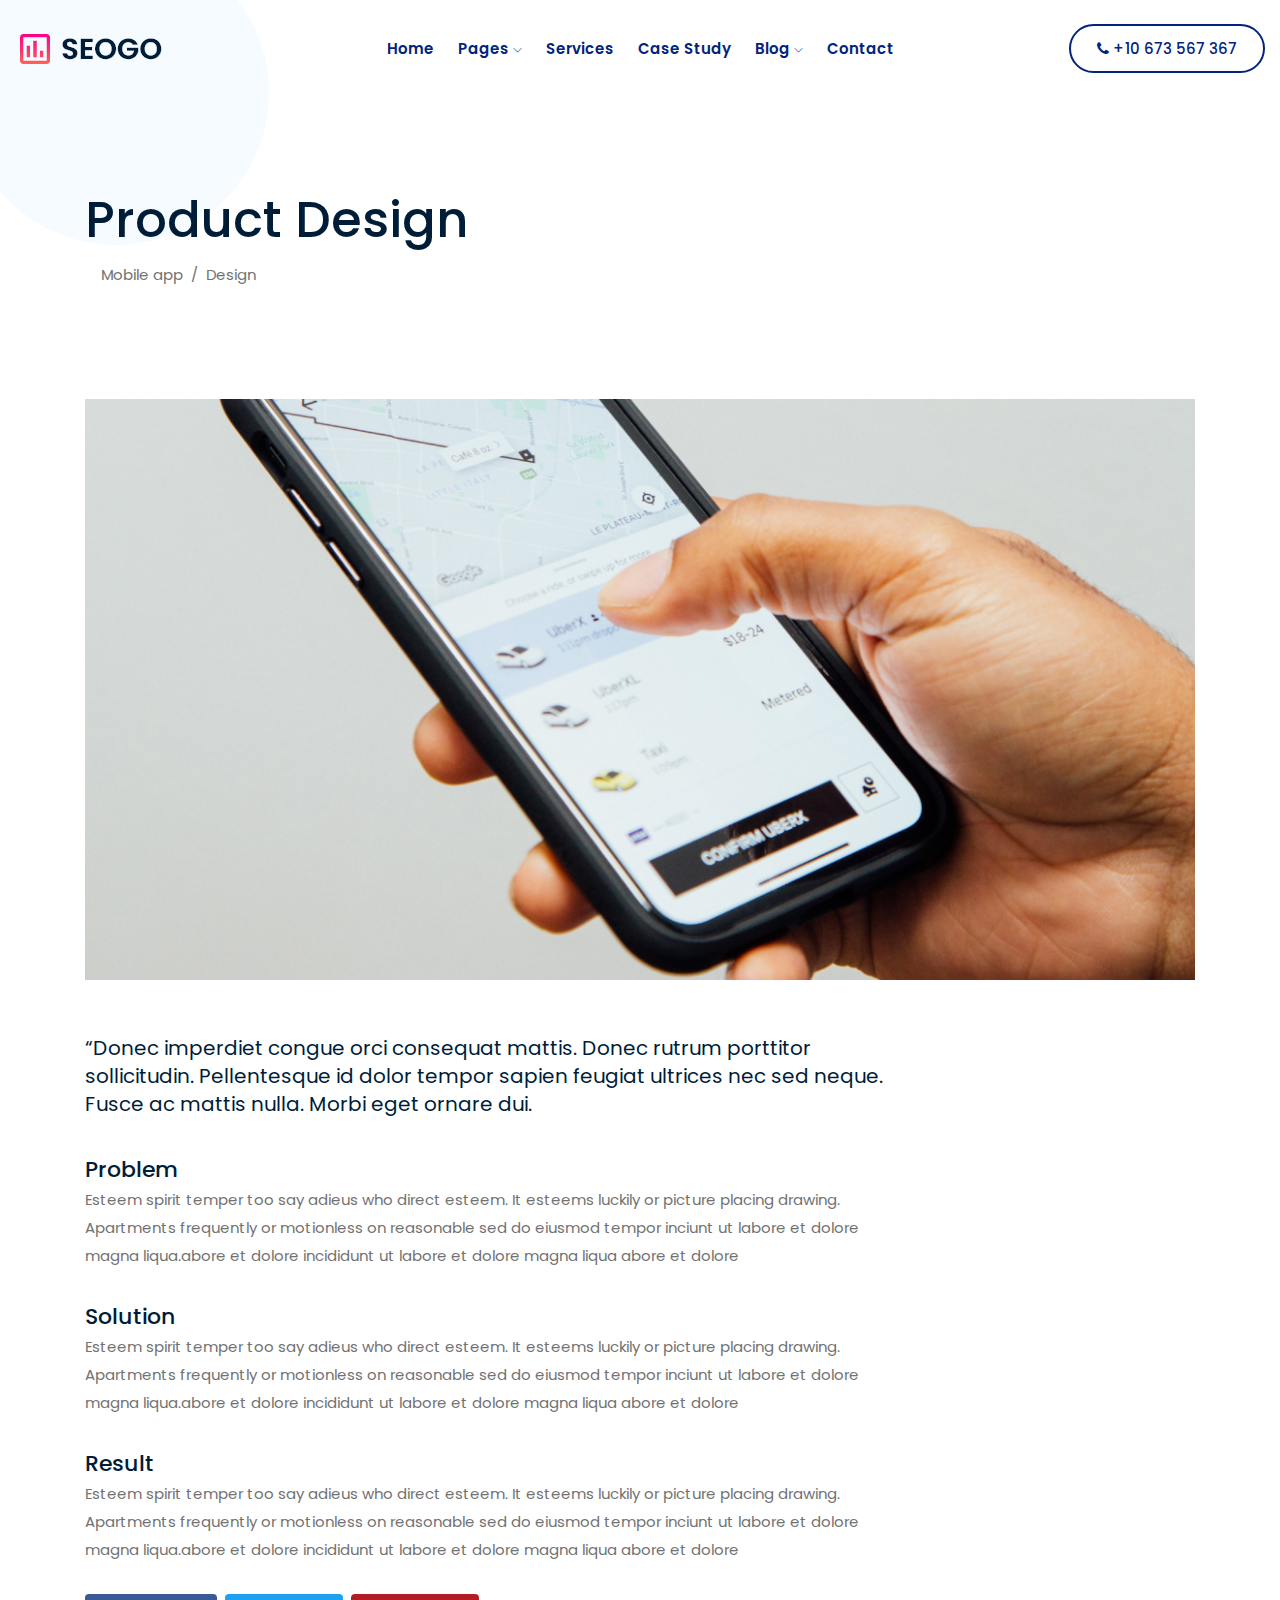
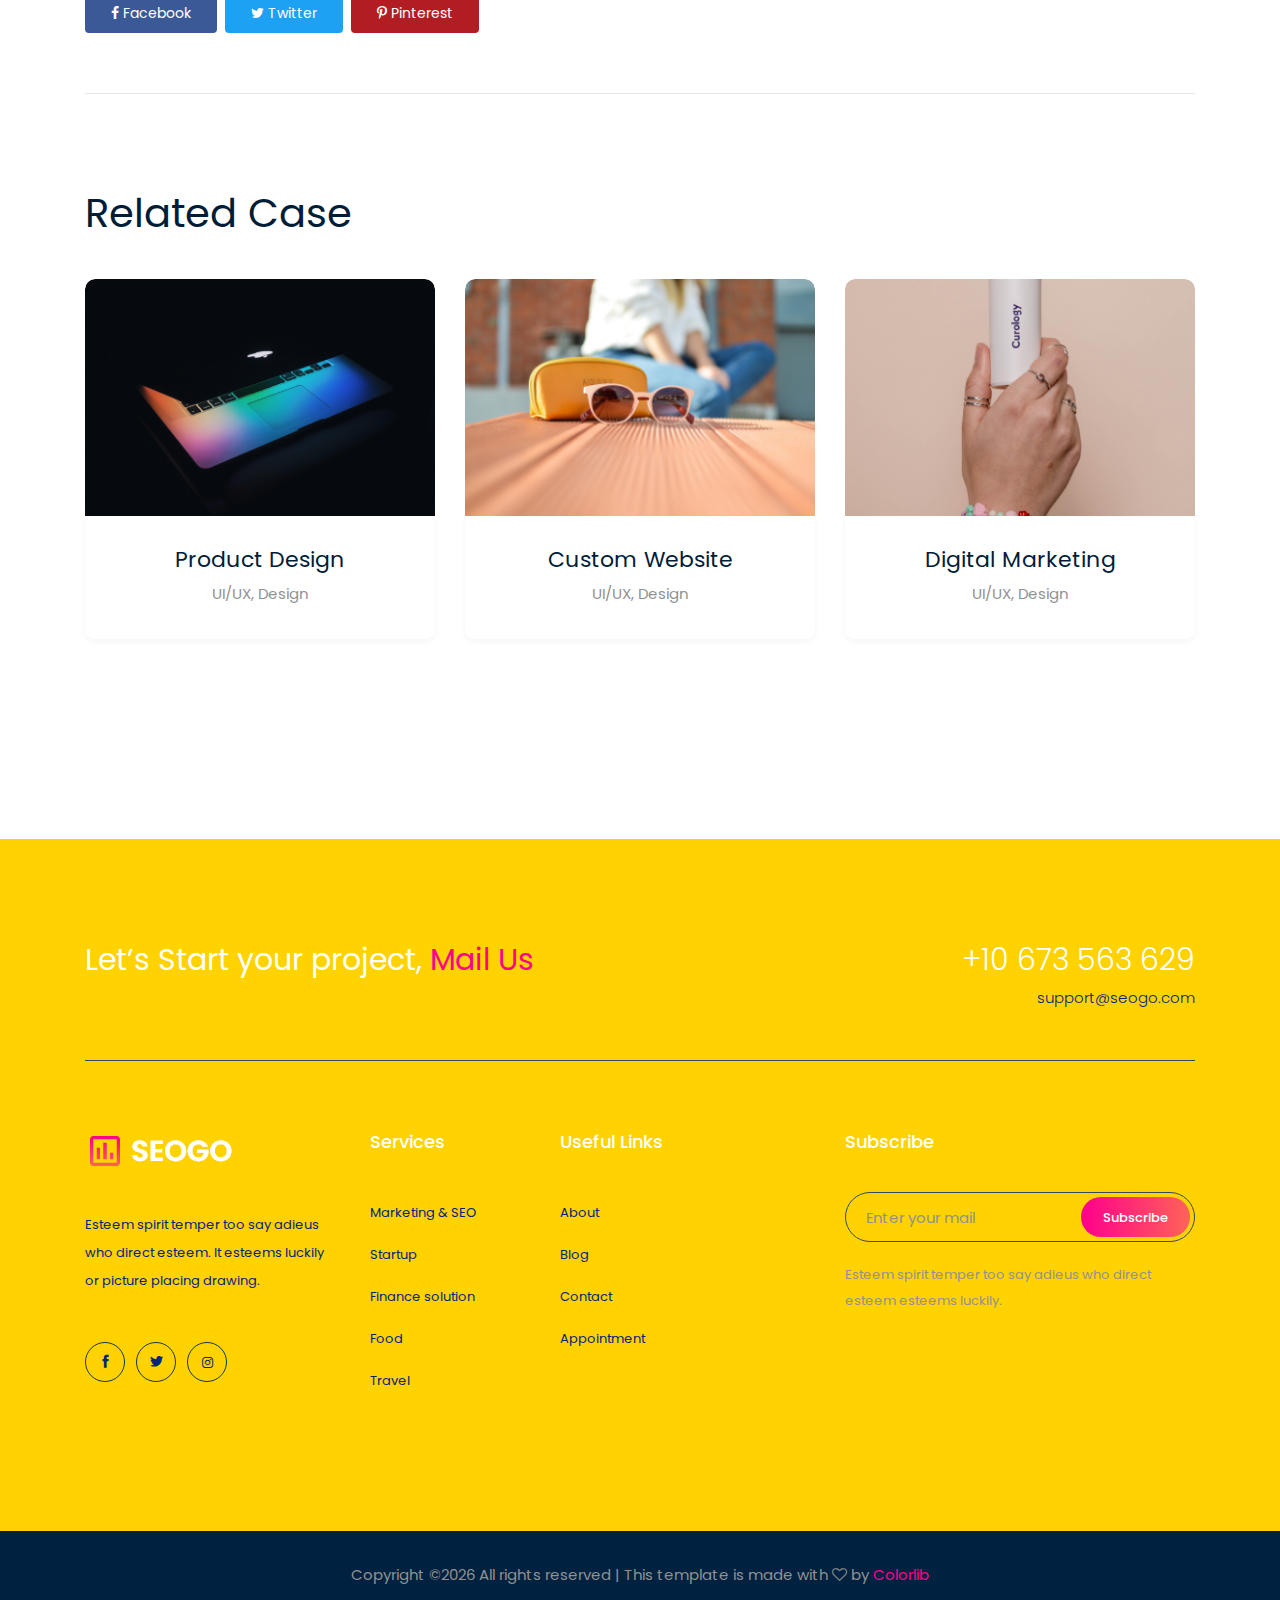
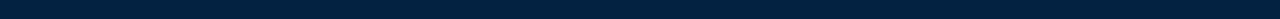
<file: Case_details.html>
<!doctype html>
<html class="no-js" lang="zxx">

<head>
    <meta charset="utf-8">
    <meta http-equiv="x-ua-compatible" content="ie=edge">
    <title>SEOGO</title>
    <meta name="description" content="">
    <meta name="viewport" content="width=device-width, initial-scale=1">

    <!-- <link rel="manifest" href="site.webmanifest"> -->
    <!-- Place favicon.ico in the root directory -->

    <!-- CSS here -->
    <link rel="stylesheet" href="css/bootstrap.min.css">
    <link rel="stylesheet" href="css/owl.carousel.min.css">
    <link rel="stylesheet" href="css/magnific-popup.css">
    <link rel="stylesheet" href="css/font-awesome.min.css">
    <link rel="stylesheet" href="css/themify-icons.css">
    <link rel="stylesheet" href="css/nice-select.css">
    <link rel="stylesheet" href="css/flaticon.css">
    <link rel="stylesheet" href="css/gijgo.css">
    <link rel="stylesheet" href="css/animate.min.css">
    <link rel="stylesheet" href="css/slick.css">
    <link rel="stylesheet" href="css/slicknav.css">
    <link rel="stylesheet" href="css/style.css">
    <!-- <link rel="stylesheet" href="css/responsive.css"> -->
</head>

<body>
    <!--[if lte IE 9]>
            <p class="browserupgrade">You are using an <strong>outdated</strong> browser. Please <a href="https://browsehappy.com/">upgrade your browser</a> to improve your experience and security.</p>
        <![endif]-->

    <!-- header-start -->
    <header>
        <div class="header-area ">
            <div id="sticky-header" class="main-header-area">
                <div class="container-fluid">
                    <div class="row align-items-center">
                        <div class="col-xl-3 col-lg-2">
                            <div class="logo">
                                <a href="index.html">
                                    <img src="img/logo.png" alt="">
                                </a>
                            </div>
                        </div>
                        <div class="col-xl-6 col-lg-7">
                            <div class="main-menu  d-none d-lg-block">
                                <nav>
                                    <ul id="navigation">
                                        <li><a href="index.html">home</a></li>
                                        <li><a href="#">pages <i class="ti-angle-down"></i></a>
                                            <ul class="submenu">
                                                <li><a href="Case_details.html">Case  details</a></li>
                                                <li><a href="about.html">about</a></li>
                                                <li><a href="elements.html">elements</a></li>
                                            </ul>
                                        </li>
                                        <li><a href="services.html">Services</a></li>
                                        <li><a href="Case_Study.html">Case Study</a></li>
                                        <li><a href="#">blog <i class="ti-angle-down"></i></a>
                                            <ul class="submenu">
                                                <li><a href="blog.html">blog</a></li>
                                                <li><a href="single-blog.html">single-blog</a></li>
                                            </ul>
                                        </li>
                                        <li><a href="contact.html">Contact</a></li>
                                    </ul>
                                </nav>
                            </div>
                        </div>
                        <div class="col-xl-3 col-lg-3 d-none d-lg-block">
                            <div class="Appointment">
                                <div class="book_btn d-none d-lg-block">
                                    <a  href="#"> <i class="fa fa-phone"></i> +10 673 567 367</a>
                                </div>
                            </div>
                        </div>
                        <div class="col-12">
                            <div class="mobile_menu d-block d-lg-none"></div>
                        </div>
                    </div>

                </div>
            </div>
        </div>
    </header>
    <!-- header-end -->
    <!-- bradcam_area  -->
    <div class="bradcam_area">
            <div class="bradcam_shap">
                <img src="img/ilstrator/bradcam_ils.png" alt="">
            </div>
            <div class="container">
                <div class="row">
                    <div class="col-xl-12">
                        <div class="bradcam_text ">
                            <h3>Product Design</h3>
                            <nav class="brad_cam_lists">
                                <ul class="breadcrumb">
                                    <li class="breadcrumb-item"><a href="index.html">Mobile app</a></li>
                                    <li class="breadcrumb-item active" aria-current="page">Design</li>
                                  </ul>
                            </nav>
                        </div>
                    </div>
                </div>
            </div>
        </div>
        <!-- /bradcam_area  -->
    <!-- case_details_area  -->
    <div class="case_details_area">
        <div class="container">
            <div class="border_bottom">
                <div class="row ">
                    <div class="col-xl-12">
                        <div class="case_thumb">
                            <img src="img/case_study/case_banner.png" alt="">
                        </div>
                    </div>
                    <div class="col-xl-9">
                        <div class="details_main_wrap">
                            <p class="details_info">
                                “Donec imperdiet congue orci consequat mattis. Donec rutrum porttitor
                                sollicitudin. Pellentesque id dolor tempor sapien feugiat ultrices nec sed neque.
                                Fusce ac mattis nulla. Morbi eget ornare dui.
                            </p>
                            <div class="single_details">
                                <span>Problem</span>
                                <p>Esteem spirit temper too say adieus who direct esteem. It esteems luckily or picture
                                    placing drawing. Apartments frequently or motionless on reasonable sed do eiusmod
                                    tempor inciunt ut labore et dolore magna liqua.abore et dolore incididunt ut labore
                                    et dolore magna liqua abore et dolore</p>
                            </div>
                            <div class="single_details">
                                <span>Solution</span>
                                <p>Esteem spirit temper too say adieus who direct esteem. It esteems luckily or picture
                                    placing drawing. Apartments frequently or motionless on reasonable sed do eiusmod
                                    tempor inciunt ut labore et dolore magna liqua.abore et dolore incididunt ut labore
                                    et dolore magna liqua abore et dolore</p>
                            </div>
                            <div class="single_details">
                                <span>Result</span>
                                <p>Esteem spirit temper too say adieus who direct esteem. It esteems luckily or picture
                                    placing drawing. Apartments frequently or motionless on reasonable sed do eiusmod
                                    tempor inciunt ut labore et dolore magna liqua.abore et dolore incididunt ut labore
                                    et dolore magna liqua abore et dolore</p>
                            </div>
                            <div class="single_details mb-60">
                                <ul>
                                    <li>
                                        <a href="#"> <i class="fa fa-facebook"></i> Facebook </a>
                                    </li>
                                    <li>
                                        <a href="#"> <i class="fa fa-twitter"></i> Twitter </a>
                                    </li>
                                    <li>
                                        <a href="#"> <i class="fa fa-pinterest-p"></i> Pinterest </a>
                                    </li>
                                </ul>
                            </div>
                        </div>
                    </div>
                </div>
            </div>
        </div>
    </div>
    <!-- /case_details_area  -->

    <!-- case_study_area  -->
    <div class="case_study_area white_case_study study_page">
            <div class="patrn_1 d-none d-lg-block">
                <img src="img/pattern/patrn_1.png" alt="">
            </div>
            <div class="patrn_2 d-none d-lg-block">
                <img src="img/pattern/patrn.png" alt="">
            </div>
            <div class="container">
                <div class="row">
                    <div class="col-xl-12">
                        <div class="details_title">
                            <h3>Related Case</h3>
                        </div>
                    </div>
                </div>
                <div class="row">
                    <div class="col-lg-4 col-md-6">
                        <div class="single_study text-center white_single_study">
                            <div class="thumb">
                                <a href="#">
                                    <img src="img/case_study/4.png" alt="">
                                </a>
                            </div>
                            <div class="subheading white_subheading">
                                <h4><a href="#">Product Design</a></h4>
                                <p>UI/UX, Design</p>
                            </div>
                        </div>
                    </div>
                    <div class="col-lg-4 col-md-6">
                        <div class="single_study text-center white_single_study">
                            <div class="thumb">
                                <a href="#">
                                    <img src="img/case_study/5.png" alt="">
                                </a>
                            </div>
                            <div class="subheading white_subheading">
                                <h4><a href="#">Custom Website</a></h4>
                                <p>UI/UX, Design</p>
                            </div>
                        </div>
                    </div>
                    <div class="col-lg-4 col-md-6">
                        <div class="single_study text-center white_single_study">
                            <div class="thumb">
                                <a href="#">
                                    <img src="img/case_study/6.png" alt="">
                                </a>
                            </div>
                            <div class="subheading white_subheading">
                                <h4><a href="#">Digital Marketing</a></h4>
                                <p>UI/UX, Design</p>
                            </div>
                        </div>
                    </div>
                </div>
            </div>
        </div>
        <!--/ case_study_area  -->
    <footer class="footer">
            <div class=" container">
                <div class="pro_border">
                        <div class="row">
                                <div class="col-xl-6 col-md-6">
                                    <div class="lets_projects">
                                        <h3>Let’s Start your project, <a href="#">Mail Us</a> </h3>
                                    </div>
                                </div>
                                <div class="col-xl-6 col-md-6">
                                    <div class="phone_number">
                                        <h3>+10 673 563 629</h3>
                                        <a href="#">support@seogo.com</a>
                                    </div>
                                </div>
                            </div>
                </div>
            </div>
            <div class="footer_top">
                <div class="container">
                    <div class="row">
                        <div class="col-xl-3 col-md-6 col-lg-3">
                            <div class="footer_widget">
                                <div class="footer_logo">
                                    <a href="#">
                                        <img src="img/footer_logo.png" alt="">
                                    </a>
                                </div>
                                <p>
                                        Esteem spirit temper too say adieus who direct esteem. It esteems luckily or picture placing drawing.
                                </p>
                                <div class="socail_links">
                                    <ul>
                                        <li>
                                            <a href="#">
                                                <i class="ti-facebook"></i>
                                            </a>
                                        </li>
                                        <li>
                                            <a href="#">
                                                <i class="ti-twitter-alt"></i>
                                            </a>
                                        </li>
                                        <li>
                                            <a href="#">
                                                <i class="fa fa-instagram"></i>
                                            </a>
                                        </li>
                                    </ul>
                                </div>
    
                            </div>
                        </div>
                        <div class="col-xl-2 col-md-6 col-lg-3">
                            <div class="footer_widget">
                                <h3 class="footer_title">
                                        Services
                                </h3>
                                <ul>
                                    <li><a href="#">Marketing &amp; SEO</a></li>
                                    <li><a href="#"> Startup</a></li>
                                    <li><a href="#">Finance solution</a></li>
                                    <li><a href="#">Food</a></li>
                                    <li><a href="#">Travel</a></li>
                                </ul>
    
                            </div>
                        </div>
                        <div class="col-xl-2 col-md-6 col-lg-2">
                            <div class="footer_widget">
                                <h3 class="footer_title">
                                        Useful Links
                                </h3>
                                <ul>
                                    <li><a href="#">About</a></li>
                                    <li><a href="#">Blog</a></li>
                                    <li><a href="#"> Contact</a></li>
                                    <li><a href="#">Appointment</a></li>
                                </ul>
                            </div>
                        </div>
                        <div class="col-xl-4 offset-xl-1 col-md-6 col-lg-4">
                                <div class="footer_widget">
                                        <h3 class="footer_title">
                                                Subscribe
                                        </h3>
                                        <form action="#" class="newsletter_form">
                                            <input type="text" placeholder="Enter your mail">
                                            <button type="submit">Subscribe</button>
                                        </form>
                                        <p class="newsletter_text">Esteem spirit temper too say adieus who direct esteem esteems luckily.</p>
                                    </div>
                        </div>
                    </div>
                </div>
            </div>
            <div class="copy-right_text">
                <div class="container">
                    <div class="footer_border"></div>
                    <div class="row">
                        <div class="col-xl-12">
                            <p class="copy_right text-center">
                                <!-- Link back to Colorlib can't be removed. Template is licensed under CC BY 3.0. -->
Copyright &copy;<script>document.write(new Date().getFullYear());</script> All rights reserved | This template is made with <i class="fa fa-heart-o" aria-hidden="true"></i> by <a href="https://colorlib.com" target="_blank">Colorlib</a>
<!-- Link back to Colorlib can't be removed. Template is licensed under CC BY 3.0. -->
                            </p>
                        </div>
                    </div>
                </div>
            </div>
        </footer>

    <!-- JS here -->
    <script src="js/vendor/modernizr-3.5.0.min.js"></script>
    <script src="js/vendor/jquery-1.12.4.min.js"></script>
    <script src="js/popper.min.js"></script>
    <script src="js/bootstrap.min.js"></script>
    <script src="js/owl.carousel.min.js"></script>
    <script src="js/isotope.pkgd.min.js"></script>
    <script src="js/ajax-form.js"></script>
    <script src="js/waypoints.min.js"></script>
    <script src="js/jquery.counterup.min.js"></script>
    <script src="js/imagesloaded.pkgd.min.js"></script>
    <script src="js/scrollIt.js"></script>
    <script src="js/jquery.scrollUp.min.js"></script>
    <script src="js/wow.min.js"></script>
    <script src="js/nice-select.min.js"></script>
    <script src="js/jquery.slicknav.min.js"></script>
    <script src="js/jquery.magnific-popup.min.js"></script>
    <script src="js/plugins.js"></script>
    <script src="js/gijgo.min.js"></script>

    <!--contact js-->
    <script src="js/contact.js"></script>
    <script src="js/jquery.ajaxchimp.min.js"></script>
    <script src="js/jquery.form.js"></script>
    <script src="js/jquery.validate.min.js"></script>
    <script src="js/mail-script.js"></script>

    <script src="js/main.js"></script>
</body>

</html>
</file>
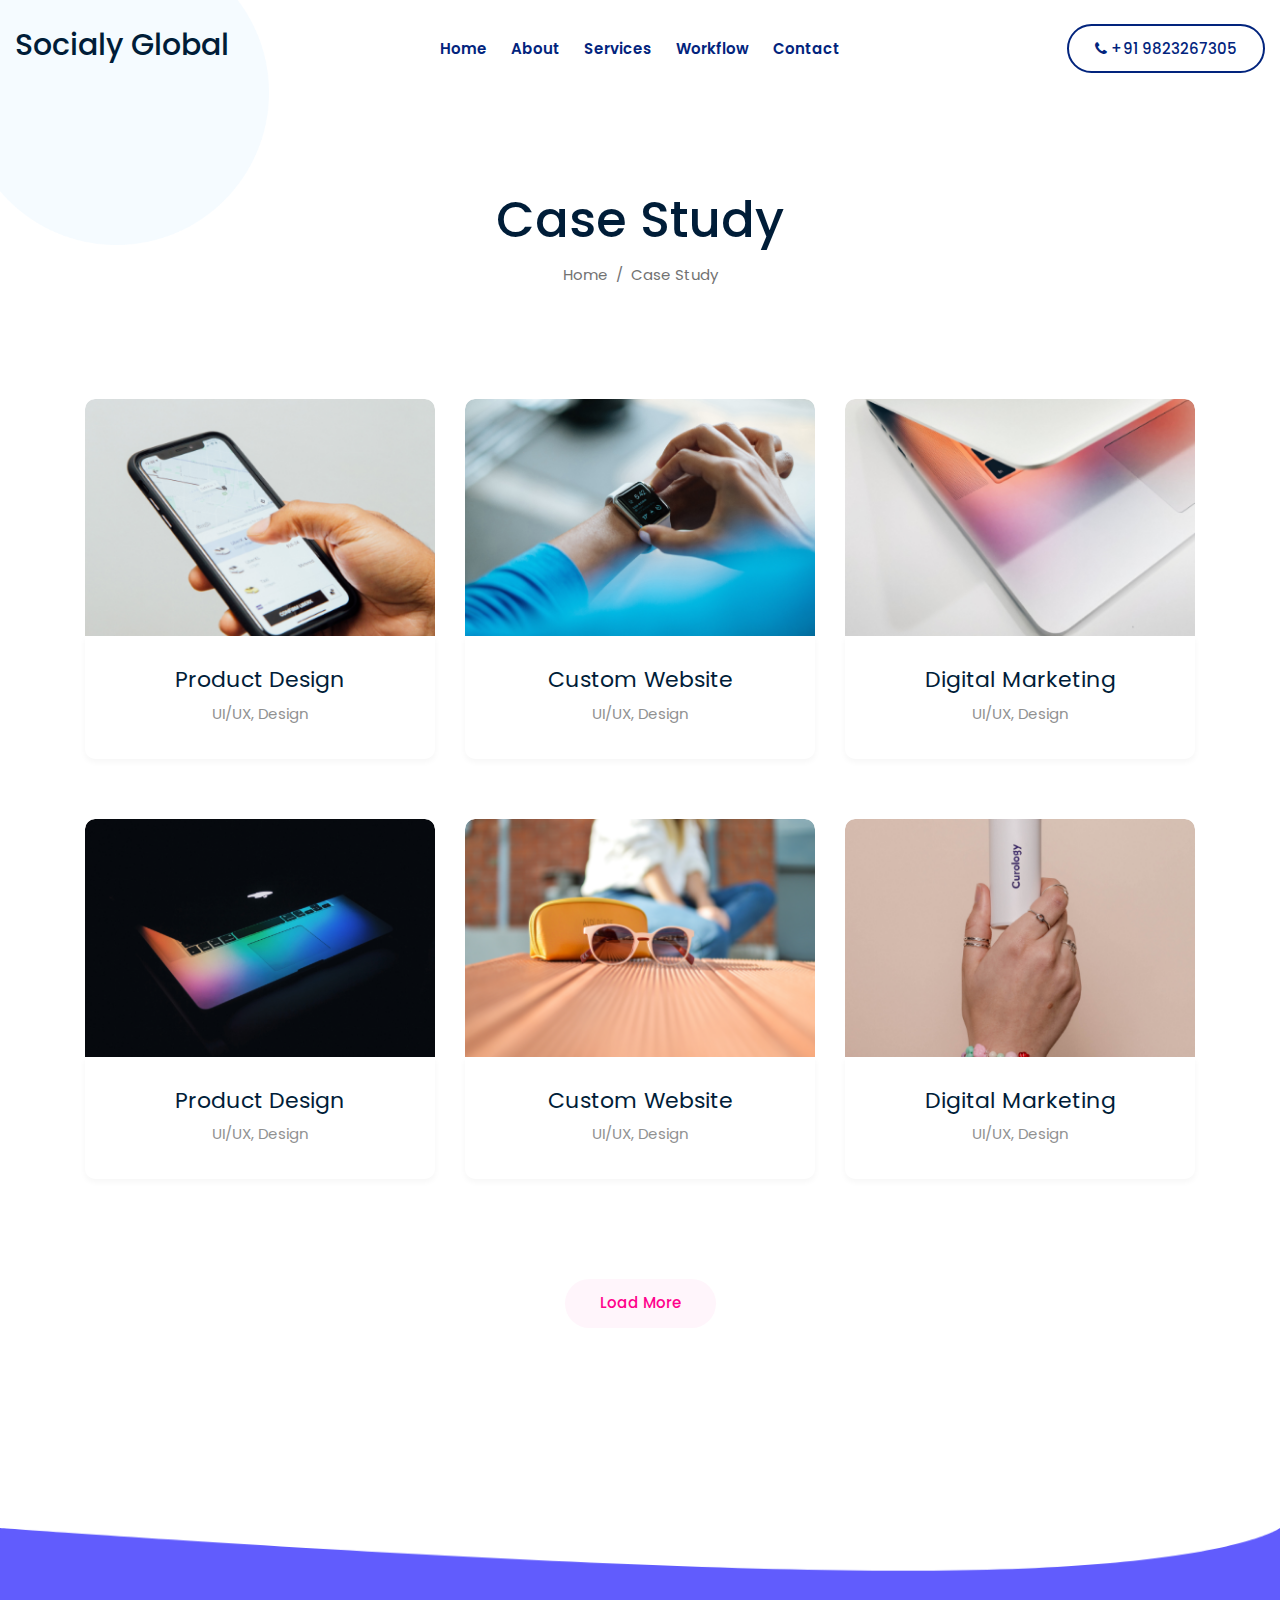
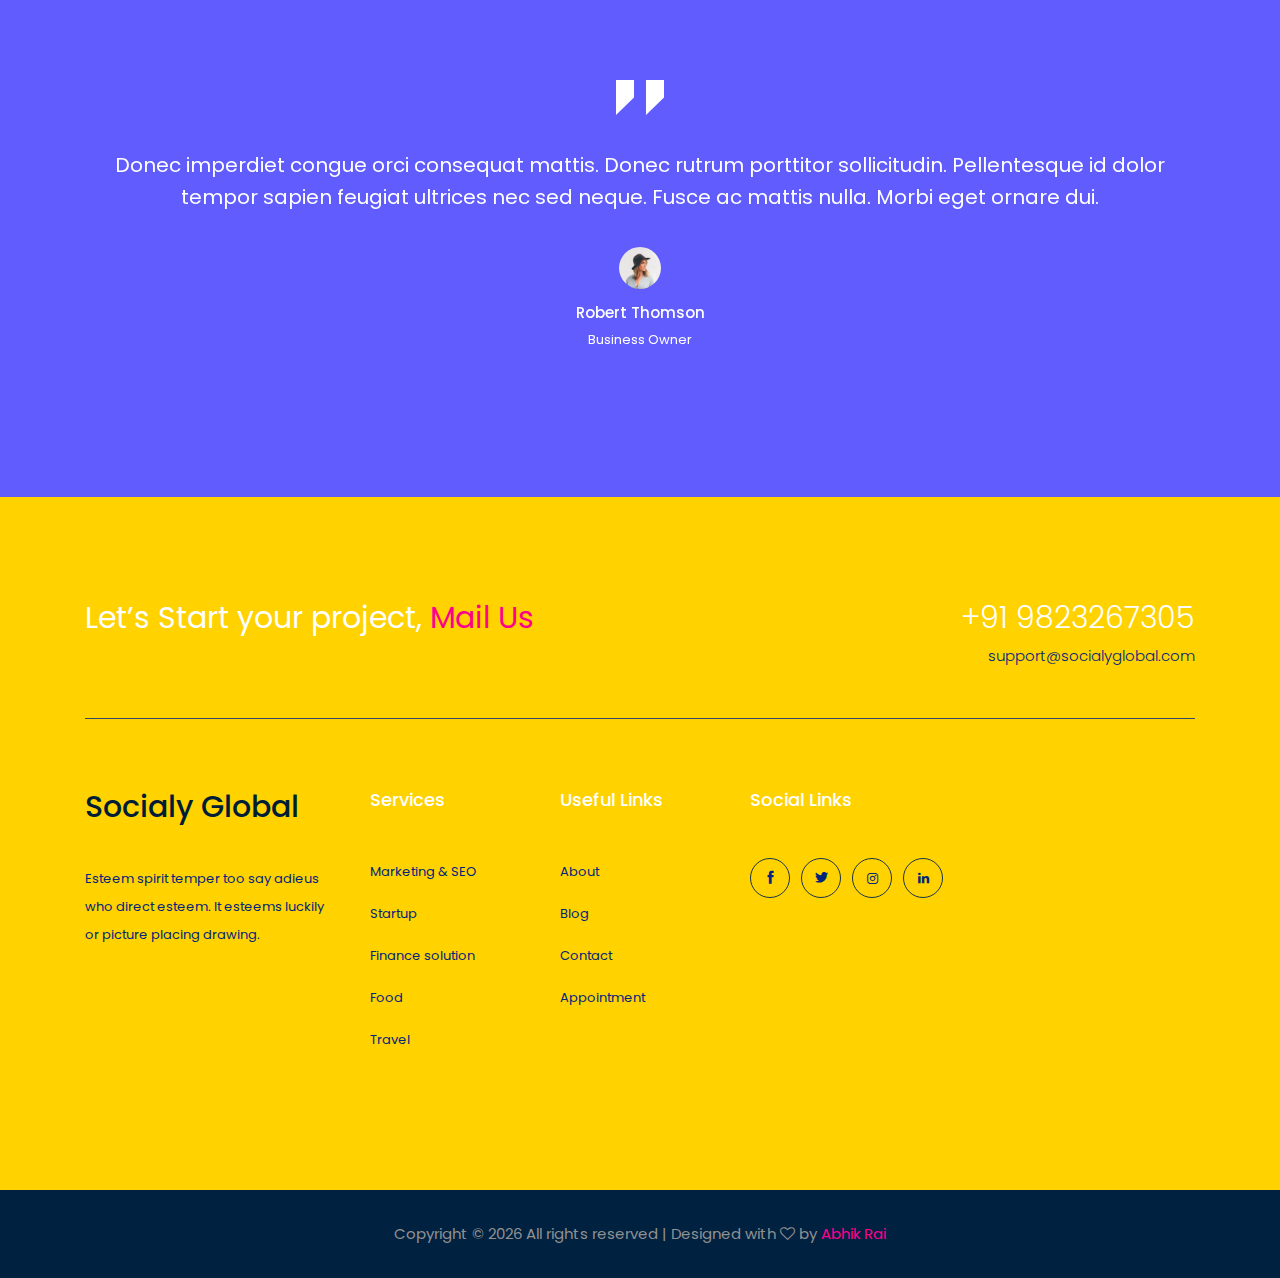
<file: Case_Study.html>
<!doctype html>
<html class="no-js" lang="zxx">

<head>
    <meta charset="utf-8">
    <meta http-equiv="x-ua-compatible" content="ie=edge">
    <title>Socialy Global</title>
    <meta name="description" content="">
    <meta name="viewport" content="width=device-width, initial-scale=1">

    <!-- <link rel="manifest" href="site.webmanifest"> -->
    <!-- Place favicon.ico in the root directory -->

    <!-- CSS here -->
    <link rel="stylesheet" href="css/bootstrap.min.css">
    <link rel="stylesheet" href="css/owl.carousel.min.css">
    <link rel="stylesheet" href="css/magnific-popup.css">
    <link rel="stylesheet" href="css/font-awesome.min.css">
    <link rel="stylesheet" href="css/themify-icons.css">
    <link rel="stylesheet" href="css/nice-select.css">
    <link rel="stylesheet" href="css/flaticon.css">
    <link rel="stylesheet" href="css/gijgo.css">
    <link rel="stylesheet" href="css/animate.min.css">
    <link rel="stylesheet" href="css/slick.css">
    <link rel="stylesheet" href="css/slicknav.css">
    <link rel="stylesheet" href="css/style.css">
    <!-- <link rel="stylesheet" href="css/responsive.css"> -->
</head>

<body>
    <!--[if lte IE 9]>
            <p class="browserupgrade">You are using an <strong>outdated</strong> browser. Please <a href="https://browsehappy.com/">upgrade your browser</a> to improve your experience and security.</p>
        <![endif]-->

    <!-- header-start -->
    <header>
        <div class="header-area ">
            <div id="sticky-header" class="main-header-area">
                <div class="container-fluid">
                    <div class="row align-items-center">
                        <div class="col-xl-3 col-lg-2">
                            <div class="logo">
                                <h2>Socialy Global</h2>
                                <!-- <a href="index.html">
                                        <img src="img/logo.png" alt="">
                                    </a> -->
                            </div>
                        </div>
                        <div class="col-xl-6 col-lg-7">
                            <div class="main-menu  d-none d-lg-block">
                                <nav>
                                    <ul id="navigation">
                                        <li><a href="index.html">home</a></li>
                                        <li><a href="about.html">about</a></li>
                                        <li><a href="services.html">Services</a></li>
                                        <li><a href="Case_Study.html">Workflow</a></li>
                                        <li><a href="contact.html">Contact</a></li>
                                    </ul>
                                </nav>
                            </div>
                        </div>
                        <div class="col-xl-3 col-lg-3 d-none d-lg-block">
                            <div class="Appointment">
                                <div class="book_btn d-none d-lg-block">
                                    <a href="#"> <i class="fa fa-phone"></i> +91 9823267305</a>
                                </div>
                            </div>
                        </div>
                        <div class="col-12">
                            <div class="mobile_menu d-block d-lg-none"></div>
                        </div>
                    </div>

                </div>
            </div>
        </div>
    </header>
    <!-- header-end -->

    <!-- bradcam_area  -->
    <div class="bradcam_area">
        <div class="bradcam_shap">
            <img src="img/ilstrator/bradcam_ils.png" alt="">
        </div>
        <div class="container">
            <div class="row">
                <div class="col-xl-12">
                    <div class="bradcam_text text-center">
                        <h3>Case Study</h3>
                        <nav class="brad_cam_lists">
                            <ul class="breadcrumb">
                                <li class="breadcrumb-item"><a href="index.html">Home</a></li>
                                <li class="breadcrumb-item active" aria-current="page">Case Study</li>
                            </ul>
                        </nav>
                    </div>
                </div>
            </div>
        </div>
    </div>
    <!-- /bradcam_area  -->

    <!-- case_study_area  -->
    <div class="case_study_area white_case_study">
        <div class="patrn_1 d-none d-lg-block">
            <img src="img/pattern/patrn_1.png" alt="">
        </div>
        <div class="patrn_2 d-none d-lg-block">
            <img src="img/pattern/patrn.png" alt="">
        </div>
        <div class="container">
            <div class="row">
                <div class="col-lg-4 col-md-6">
                    <div class="single_study text-center white_single_study">
                        <div class="thumb">
                            <a href="Case_details.html">
                                <img src="img/case_study/1.png" alt="">
                            </a>
                        </div>
                        <div class="subheading white_subheading">
                            <h4><a href="#">Product Design</a></h4>
                            <p>UI/UX, Design</p>
                        </div>
                    </div>
                </div>
                <div class="col-lg-4 col-md-6">
                    <div class="single_study text-center white_single_study">
                        <div class="thumb">
                            <a href="Case_details.html">
                                <img src="img/case_study/2.png" alt="">
                            </a>
                        </div>
                        <div class="subheading white_subheading">
                            <h4><a href="Case_details.html">Custom Website</a></h4>
                            <p>UI/UX, Design</p>
                        </div>
                    </div>
                </div>
                <div class="col-lg-4 col-md-6">
                    <div class="single_study text-center white_single_study">
                        <div class="thumb">
                            <a href="Case_details.html">
                                <img src="img/case_study/3.png" alt="">
                            </a>
                        </div>
                        <div class="subheading white_subheading">
                            <h4><a href="Case_details.html">Digital Marketing</a></h4>
                            <p>UI/UX, Design</p>
                        </div>
                    </div>
                </div>
                <div class="col-lg-4 col-md-6">
                    <div class="single_study text-center white_single_study">
                        <div class="thumb">
                            <a href="Case_details.html">
                                <img src="img/case_study/4.png" alt="">
                            </a>
                        </div>
                        <div class="subheading white_subheading">
                            <h4><a href="Case_details.html">Product Design</a></h4>
                            <p>UI/UX, Design</p>
                        </div>
                    </div>
                </div>
                <div class="col-lg-4 col-md-6">
                    <div class="single_study text-center white_single_study">
                        <div class="thumb">
                            <a href="Case_details.html">
                                <img src="img/case_study/5.png" alt="">
                            </a>
                        </div>
                        <div class="subheading white_subheading">
                            <h4><a href="Case_details.html">Custom Website</a></h4>
                            <p>UI/UX, Design</p>
                        </div>
                    </div>
                </div>
                <div class="col-lg-4 col-md-6">
                    <div class="single_study text-center white_single_study">
                        <div class="thumb">
                            <a href="Case_details.html">
                                <img src="img/case_study/6.png" alt="">
                            </a>
                        </div>
                        <div class="subheading white_subheading">
                            <h4><a href="Case_details.html">Digital Marketing</a></h4>
                            <p>UI/UX, Design</p>
                        </div>
                    </div>
                </div>
            </div>
            <div class="row">
                <div class="col-xl-12">
                    <div class="load_more text-center">
                        <a class="load_more_btn" href="#">Load More</a>
                    </div>
                </div>
            </div>
        </div>
    </div>
    <!--/ case_study_area  -->

    <!-- testimonial_area  -->
    <div class="testimonial_area ">
        <div class="container">
            <div class="row">
                <div class="col-xl-12">
                    <div class="testmonial_active owl-carousel">
                        <div class="single_carousel">
                            <div class="single_testmonial text-center">
                                <div class="quote">
                                    <img src="img/testmonial/quote.svg" alt="">
                                </div>
                                <p>Donec imperdiet congue orci consequat mattis. Donec rutrum porttitor <br>
                                    sollicitudin. Pellentesque id dolor tempor sapien feugiat ultrices nec sed neque.
                                    <br>
                                    Fusce ac mattis nulla. Morbi eget ornare dui. </p>
                                <div class="testmonial_author">
                                    <div class="thumb">
                                        <img src="img/testmonial/thumb.png" alt="">
                                    </div>
                                    <h3>Robert Thomson</h3>
                                    <span>Business Owner</span>
                                </div>
                            </div>
                        </div>
                        <div class="single_carousel">
                            <div class="single_testmonial text-center">
                                <div class="quote">
                                    <img src="img/testmonial/quote.svg" alt="">
                                </div>
                                <p>Donec imperdiet congue orci consequat mattis. Donec rutrum porttitor <br>
                                    sollicitudin. Pellentesque id dolor tempor sapien feugiat ultrices nec sed neque.
                                    <br>
                                    Fusce ac mattis nulla. Morbi eget ornare dui. </p>
                                <div class="testmonial_author">
                                    <div class="thumb">
                                        <img src="img/testmonial/thumb.png" alt="">
                                    </div>
                                    <h3>Robert Thomson</h3>
                                    <span>Business Owner</span>
                                </div>
                            </div>
                        </div>
                        <div class="single_carousel">
                            <div class="single_testmonial text-center">
                                <div class="quote">
                                    <img src="img/testmonial/quote.svg" alt="">
                                </div>
                                <p>Donec imperdiet congue orci consequat mattis. Donec rutrum porttitor <br>
                                    sollicitudin. Pellentesque id dolor tempor sapien feugiat ultrices nec sed neque.
                                    <br>
                                    Fusce ac mattis nulla. Morbi eget ornare dui. </p>
                                <div class="testmonial_author">
                                    <div class="thumb">
                                        <img src="img/testmonial/thumb.png" alt="">
                                    </div>
                                    <h3>Robert Thomson</h3>
                                    <span>Business Owner</span>
                                </div>
                            </div>
                        </div>
                    </div>
                </div>
            </div>
        </div>
    </div>
    <!-- /testimonial_area  -->

    <footer class="footer">
        <div class=" container">
            <div class="pro_border">
                <div class="row">
                    <div class="col-xl-6 col-md-6">
                        <div class="lets_projects">
                            <h3>Let’s Start your project, <a href="#">Mail Us</a> </h3>
                        </div>
                    </div>
                    <div class="col-xl-6 col-md-6">
                        <div class="phone_number">
                            <h3>+91 9823267305</h3>
                            <a href="#">support@socialyglobal.com</a>
                        </div>
                    </div>
                </div>
            </div>
        </div>
        <div class="footer_top">
            <div class="container">
                <div class="row">
                    <div class="col-xl-3 col-md-6 col-lg-3">
                        <div class="footer_widget">
                            <div class="footer_logo">
                                <h2>Socialy Global</h2>
                                <!-- <a href="#">
                                        <img src="img/footer_logo.png" alt="">
                                    </a> -->
                            </div>
                            <p>
                                Esteem spirit temper too say adieus who direct esteem. It esteems luckily or picture
                                placing drawing.
                            </p>
                        </div>
                    </div>
                    <div class="col-xl-2 col-md-6 col-lg-3">
                        <div class="footer_widget">
                            <h3 class="footer_title">
                                Services
                            </h3>
                            <ul>
                                <li><a href="#">Marketing &amp; SEO</a></li>
                                <li><a href="#"> Startup</a></li>
                                <li><a href="#">Finance solution</a></li>
                                <li><a href="#">Food</a></li>
                                <li><a href="#">Travel</a></li>
                            </ul>

                        </div>
                    </div>
                    <div class="col-xl-2 col-md-6 col-lg-2">
                        <div class="footer_widget">
                            <h3 class="footer_title">
                                Useful Links
                            </h3>
                            <ul>
                                <li><a href="#">About</a></li>
                                <li><a href="#">Blog</a></li>
                                <li><a href="#"> Contact</a></li>
                                <li><a href="#">Appointment</a></li>
                            </ul>
                        </div>
                    </div>
                    <div class="col-xl-4 col-md-6 col-lg-4">
                        <div class="footer_widget">
                            <h3 class="footer_title">
                                Social Links
                            </h3>
                            <div class="socail_links">
                                <ul>
                                    <li>
                                        <a href="#">
                                            <i class="ti-facebook"></i>
                                        </a>
                                    </li>
                                    <li>
                                        <a href="#">
                                            <i class="ti-twitter-alt"></i>
                                        </a>
                                    </li>
                                    <li>
                                        <a href="#">
                                            <i class="fa fa-instagram"></i>
                                        </a>
                                    </li>
                                    <li>
                                        <a href="#">
                                            <i class="fa fa-linkedin"></i>
                                        </a>
                                    </li>
                                </ul>
                            </div>
                        </div>
                    </div>
                </div>
            </div>
        </div>
        <div class="copy-right_text">
            <div class="container">
                <div class="footer_border"></div>
                <div class="row">
                    <div class="col-xl-12">
                        <p class="copy_right text-center">
                            <!-- Link back to Colorlib can't be removed. Template is licensed under CC BY 3.0. -->
                            Copyright &copy;
                            <script>document.write(new Date().getFullYear());</script> All rights reserved | Designed
                            with <i class="fa fa-heart-o" aria-hidden="true"></i> by <a href="http://abhikrai.me"
                                target="_blank">Abhik Rai</a>
                            <!-- Link back to Colorlib can't be removed. Template is licensed under CC BY 3.0. -->
                        </p>
                    </div>
                </div>
            </div>
        </div>
    </footer>

    <!-- JS here -->
    <script src="js/vendor/modernizr-3.5.0.min.js"></script>
    <script src="js/vendor/jquery-1.12.4.min.js"></script>
    <script src="js/popper.min.js"></script>
    <script src="js/bootstrap.min.js"></script>
    <script src="js/owl.carousel.min.js"></script>
    <script src="js/isotope.pkgd.min.js"></script>
    <script src="js/ajax-form.js"></script>
    <script src="js/waypoints.min.js"></script>
    <script src="js/jquery.counterup.min.js"></script>
    <script src="js/imagesloaded.pkgd.min.js"></script>
    <script src="js/scrollIt.js"></script>
    <script src="js/jquery.scrollUp.min.js"></script>
    <script src="js/wow.min.js"></script>
    <script src="js/nice-select.min.js"></script>
    <script src="js/jquery.slicknav.min.js"></script>
    <script src="js/jquery.magnific-popup.min.js"></script>
    <script src="js/plugins.js"></script>
    <script src="js/gijgo.min.js"></script>

    <!--contact js-->
    <script src="js/contact.js"></script>
    <script src="js/jquery.ajaxchimp.min.js"></script>
    <script src="js/jquery.form.js"></script>
    <script src="js/jquery.validate.min.js"></script>
    <script src="js/mail-script.js"></script>

    <script src="js/main.js"></script>
</body>

</html>
</file>
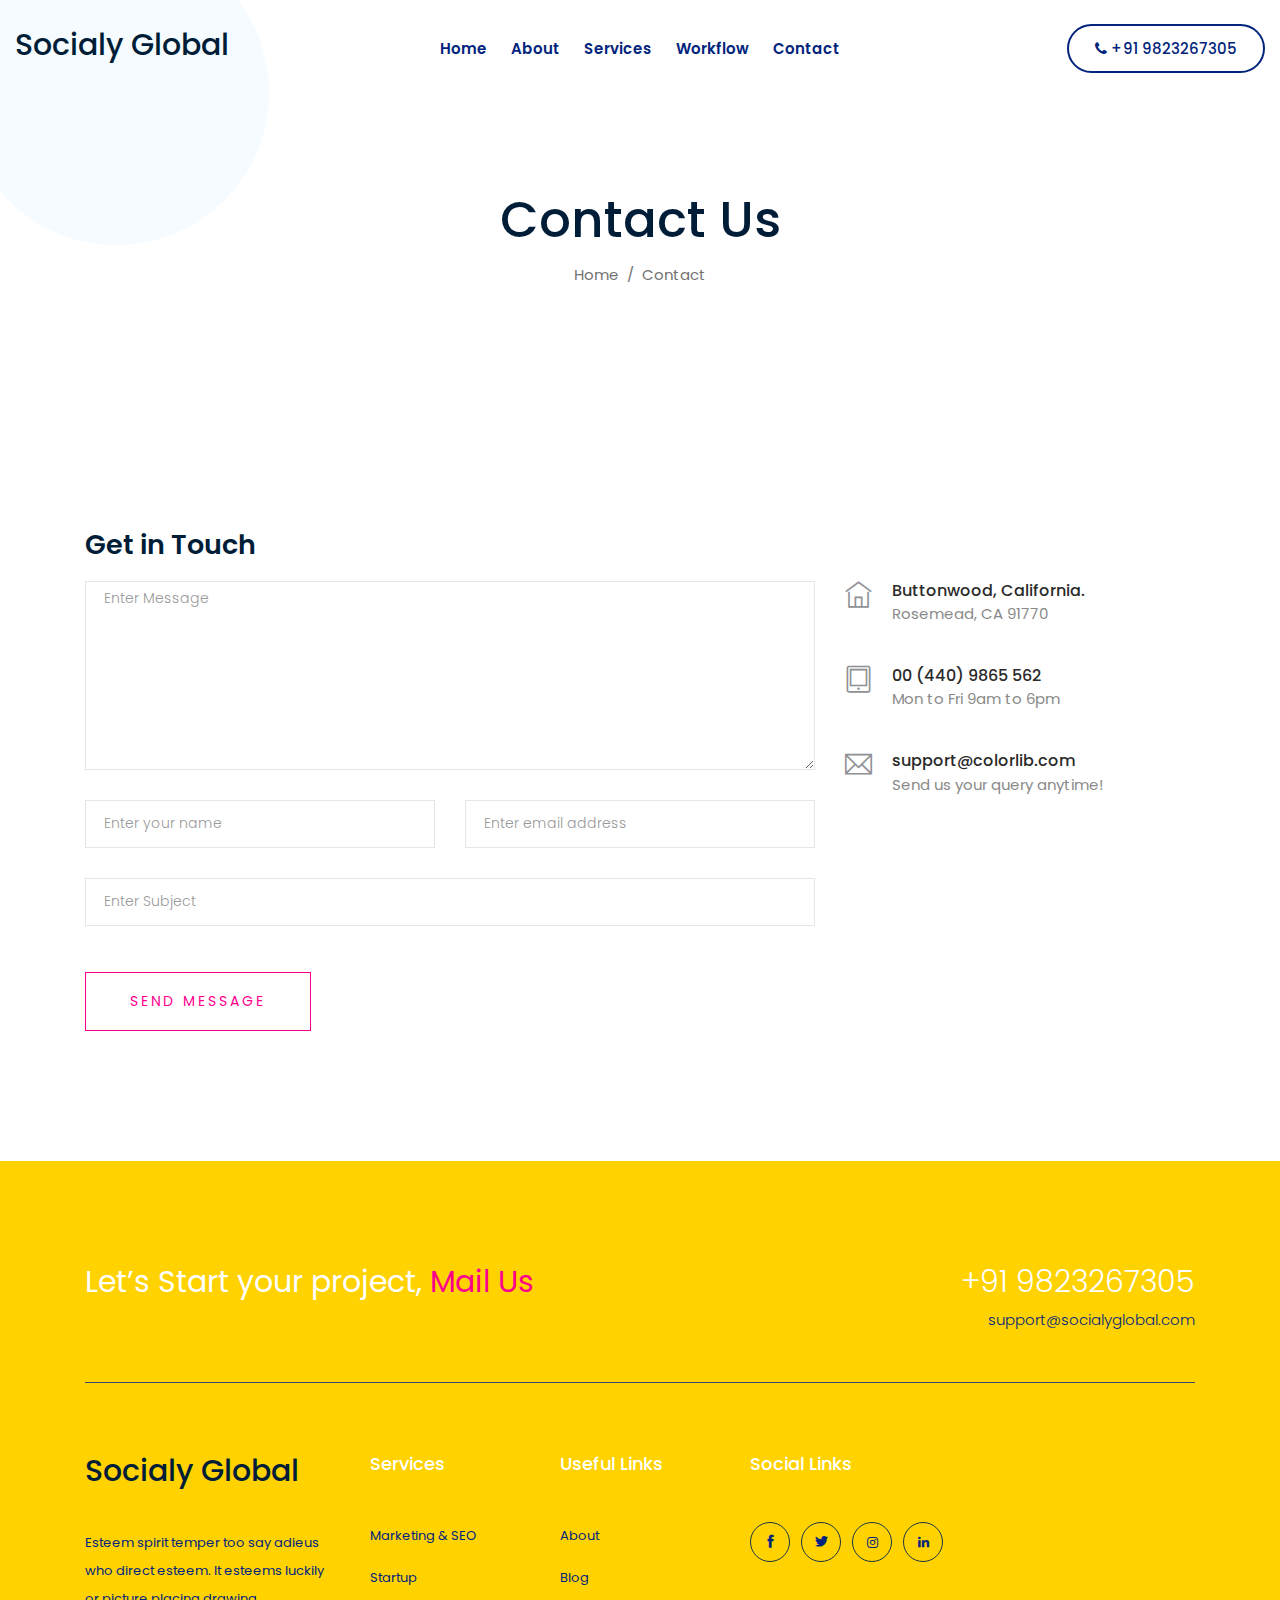
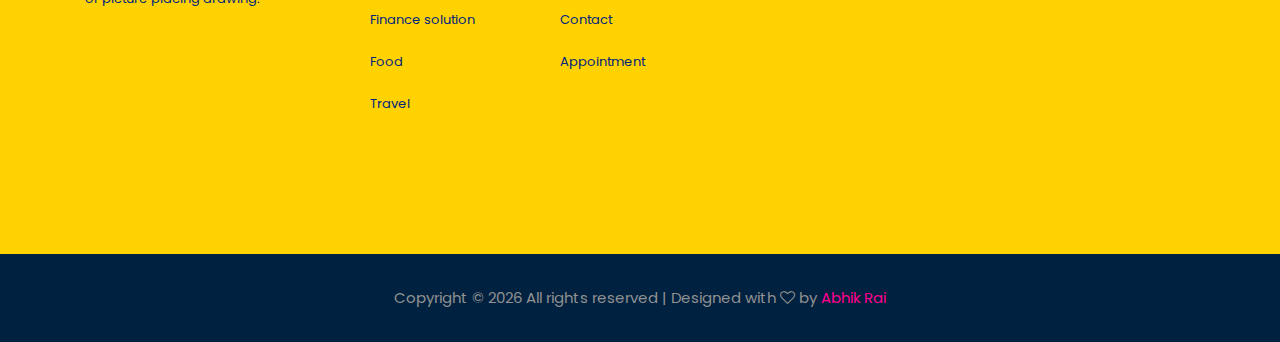
<file: contact.html>
<!doctype html>
<html class="no-js" lang="zxx">

<head>
    <meta charset="utf-8">
    <meta http-equiv="x-ua-compatible" content="ie=edge">
    <title>Socialy Global</title>
    <meta name="description" content="">
    <meta name="viewport" content="width=device-width, initial-scale=1">

    <!-- <link rel="manifest" href="site.webmanifest"> -->
    <!-- Place favicon.ico in the root directory -->

    <!-- CSS here -->
    <link rel="stylesheet" href="css/bootstrap.min.css">
    <link rel="stylesheet" href="css/owl.carousel.min.css">
    <link rel="stylesheet" href="css/magnific-popup.css">
    <link rel="stylesheet" href="css/font-awesome.min.css">
    <link rel="stylesheet" href="css/themify-icons.css">
    <link rel="stylesheet" href="css/nice-select.css">
    <link rel="stylesheet" href="css/flaticon.css">
    <link rel="stylesheet" href="css/gijgo.css">
    <link rel="stylesheet" href="css/animate.min.css">
    <link rel="stylesheet" href="css/slick.css">
    <link rel="stylesheet" href="css/slicknav.css">
    <link rel="stylesheet" href="css/style.css">
    <!-- <link rel="stylesheet" href="css/responsive.css"> -->
</head>

<body>
    <!--[if lte IE 9]>
            <p class="browserupgrade">You are using an <strong>outdated</strong> browser. Please <a href="https://browsehappy.com/">upgrade your browser</a> to improve your experience and security.</p>
        <![endif]-->

    <!-- header-start -->
    <header>
        <div class="header-area ">
            <div id="sticky-header" class="main-header-area">
                <div class="container-fluid">
                    <div class="row align-items-center">
                        <div class="col-xl-3 col-lg-2">
                            <div class="logo">
                                <h2>Socialy Global</h2>
                                <!-- <a href="index.html">
                                        <img src="img/logo.png" alt="">
                                    </a> -->
                            </div>
                        </div>
                        <div class="col-xl-6 col-lg-7">
                            <div class="main-menu  d-none d-lg-block">
                                <nav>
                                    <ul id="navigation">
                                        <li><a href="index.html">home</a></li>
                                        <li><a href="about.html">about</a></li>
                                        <li><a href="services.html">Services</a></li>
                                        <li><a href="Case_Study.html">Workflow</a></li>
                                        <li><a href="contact.html">Contact</a></li>
                                    </ul>
                                </nav>
                            </div>
                        </div>
                        <div class="col-xl-3 col-lg-3 d-none d-lg-block">
                            <div class="Appointment">
                                <div class="book_btn d-none d-lg-block">
                                    <a href="#"> <i class="fa fa-phone"></i> +91 9823267305</a>
                                </div>
                            </div>
                        </div>
                        <div class="col-12">
                            <div class="mobile_menu d-block d-lg-none"></div>
                        </div>
                    </div>

                </div>
            </div>
        </div>
    </header>
    <!-- header-end -->

    <!-- bradcam_area  -->
    <div class="bradcam_area">
        <div class="bradcam_shap">
            <img src="img/ilstrator/bradcam_ils.png" alt="">
        </div>
        <div class="container">
            <div class="row">
                <div class="col-xl-12">
                    <div class="bradcam_text text-center">
                        <h3>Contact Us</h3>
                        <nav class="brad_cam_lists">
                            <ul class="breadcrumb">
                                <li class="breadcrumb-item"><a href="index.html">Home</a></li>
                                <li class="breadcrumb-item active" aria-current="page">Contact</li>
                            </ul>
                        </nav>
                    </div>
                </div>
            </div>
        </div>
    </div>
    <!-- /bradcam_area  -->
    <!-- ================ contact section start ================= -->
    <section class="contact-section section_padding">
        <div class="container">
            <div class="row">
                <div class="col-12">
                    <h2 class="contact-title">Get in Touch</h2>
                </div>
                <div class="col-lg-8">
                    <form class="form-contact contact_form" action="contact_process.php" method="post" id="contactForm"
                        novalidate="novalidate">
                        <div class="row">
                            <div class="col-12">
                                <div class="form-group">

                                    <textarea class="form-control w-100" name="message" id="message" cols="30" rows="9"
                                        onfocus="this.placeholder = ''" onblur="this.placeholder = 'Enter Message'"
                                        placeholder='Enter Message'></textarea>
                                </div>
                            </div>
                            <div class="col-sm-6">
                                <div class="form-group">
                                    <input class="form-control" name="name" id="name" type="text"
                                        onfocus="this.placeholder = ''" onblur="this.placeholder = 'Enter your name'"
                                        placeholder='Enter your name'>
                                </div>
                            </div>
                            <div class="col-sm-6">
                                <div class="form-group">
                                    <input class="form-control" name="email" id="email" type="email"
                                        onfocus="this.placeholder = ''"
                                        onblur="this.placeholder = 'Enter email address'"
                                        placeholder='Enter email address'>
                                </div>
                            </div>
                            <div class="col-12">
                                <div class="form-group">
                                    <input class="form-control" name="subject" id="subject" type="text"
                                        onfocus="this.placeholder = ''" onblur="this.placeholder = 'Enter Subject'"
                                        placeholder='Enter Subject'>
                                </div>
                            </div>
                        </div>
                        <div class="form-group mt-3">
                            <button type="submit" class="button button-contactForm btn_4 boxed-btn">Send
                                Message</button>
                        </div>
                    </form>
                </div>
                <div class="col-lg-4">
                    <div class="media contact-info">
                        <span class="contact-info__icon"><i class="ti-home"></i></span>
                        <div class="media-body">
                            <h3>Buttonwood, California.</h3>
                            <p>Rosemead, CA 91770</p>
                        </div>
                    </div>
                    <div class="media contact-info">
                        <span class="contact-info__icon"><i class="ti-tablet"></i></span>
                        <div class="media-body">
                            <h3>00 (440) 9865 562</h3>
                            <p>Mon to Fri 9am to 6pm</p>
                        </div>
                    </div>
                    <div class="media contact-info">
                        <span class="contact-info__icon"><i class="ti-email"></i></span>
                        <div class="media-body">
                            <h3>support@colorlib.com</h3>
                            <p>Send us your query anytime!</p>
                        </div>
                    </div>
                </div>
            </div>
        </div>
    </section>
    <!-- ================ contact section end ================= -->

    <!-- footer start -->
    <footer class="footer">
        <div class=" container">
            <div class="pro_border">
                <div class="row">
                    <div class="col-xl-6 col-md-6">
                        <div class="lets_projects">
                            <h3>Let’s Start your project, <a href="#">Mail Us</a> </h3>
                        </div>
                    </div>
                    <div class="col-xl-6 col-md-6">
                        <div class="phone_number">
                            <h3>+91 9823267305</h3>
                            <a href="#">support@socialyglobal.com</a>
                        </div>
                    </div>
                </div>
            </div>
        </div>
        <div class="footer_top">
            <div class="container">
                <div class="row">
                    <div class="col-xl-3 col-md-6 col-lg-3">
                        <div class="footer_widget">
                            <div class="footer_logo">
                                <h2>Socialy Global</h2>
                                <!-- <a href="#">
                                    <img src="img/footer_logo.png" alt="">
                                </a> -->
                            </div>
                            <p>
                                Esteem spirit temper too say adieus who direct esteem. It esteems luckily or picture
                                placing drawing.
                            </p>
                        </div>
                    </div>
                    <div class="col-xl-2 col-md-6 col-lg-3">
                        <div class="footer_widget">
                            <h3 class="footer_title">
                                Services
                            </h3>
                            <ul>
                                <li><a href="#">Marketing &amp; SEO</a></li>
                                <li><a href="#"> Startup</a></li>
                                <li><a href="#">Finance solution</a></li>
                                <li><a href="#">Food</a></li>
                                <li><a href="#">Travel</a></li>
                            </ul>

                        </div>
                    </div>
                    <div class="col-xl-2 col-md-6 col-lg-2">
                        <div class="footer_widget">
                            <h3 class="footer_title">
                                Useful Links
                            </h3>
                            <ul>
                                <li><a href="#">About</a></li>
                                <li><a href="#">Blog</a></li>
                                <li><a href="#"> Contact</a></li>
                                <li><a href="#">Appointment</a></li>
                            </ul>
                        </div>
                    </div>
                    <div class="col-xl-4 col-md-6 col-lg-4">
                        <div class="footer_widget">
                            <h3 class="footer_title">
                                Social Links
                            </h3>
                            <div class="socail_links">
                                <ul>
                                    <li>
                                        <a href="#">
                                            <i class="ti-facebook"></i>
                                        </a>
                                    </li>
                                    <li>
                                        <a href="#">
                                            <i class="ti-twitter-alt"></i>
                                        </a>
                                    </li>
                                    <li>
                                        <a href="#">
                                            <i class="fa fa-instagram"></i>
                                        </a>
                                    </li>
                                    <li>
                                        <a href="#">
                                            <i class="fa fa-linkedin"></i>
                                        </a>
                                    </li>
                                </ul>
                            </div>
                        </div>
                    </div>
                </div>
            </div>
        </div>
        <div class="copy-right_text">
            <div class="container">
                <div class="footer_border"></div>
                <div class="row">
                    <div class="col-xl-12">
                        <p class="copy_right text-center">
                            <!-- Link back to Colorlib can't be removed. Template is licensed under CC BY 3.0. -->
                            Copyright &copy;
                            <script>document.write(new Date().getFullYear());</script> All rights reserved | Designed
                            with <i class="fa fa-heart-o" aria-hidden="true"></i> by <a href="http://abhikrai.me"
                                target="_blank">Abhik Rai</a>
                            <!-- Link back to Colorlib can't be removed. Template is licensed under CC BY 3.0. -->
                        </p>
                    </div>
                </div>
            </div>
        </div>
    </footer>
    <!--/ footer end  -->


    <!-- JS here -->
    <script src="js/vendor/modernizr-3.5.0.min.js"></script>
    <script src="js/vendor/jquery-1.12.4.min.js"></script>
    <script src="js/popper.min.js"></script>
    <script src="js/bootstrap.min.js"></script>
    <script src="js/owl.carousel.min.js"></script>
    <script src="js/isotope.pkgd.min.js"></script>
    <script src="js/ajax-form.js"></script>
    <script src="js/waypoints.min.js"></script>
    <script src="js/jquery.counterup.min.js"></script>
    <script src="js/imagesloaded.pkgd.min.js"></script>
    <script src="js/scrollIt.js"></script>
    <script src="js/jquery.scrollUp.min.js"></script>
    <script src="js/wow.min.js"></script>
    <script src="js/nice-select.min.js"></script>
    <script src="js/jquery.slicknav.min.js"></script>
    <script src="js/jquery.magnific-popup.min.js"></script>
    <script src="js/plugins.js"></script>
    <script src="js/gijgo.min.js"></script>

    <!--contact js-->
    <script src="js/contact.js"></script>
    <script src="js/jquery.ajaxchimp.min.js"></script>
    <script src="js/jquery.form.js"></script>
    <script src="js/jquery.validate.min.js"></script>
    <script src="js/mail-script.js"></script>

    <script src="js/main.js"></script>
</body>

</html>
</file>
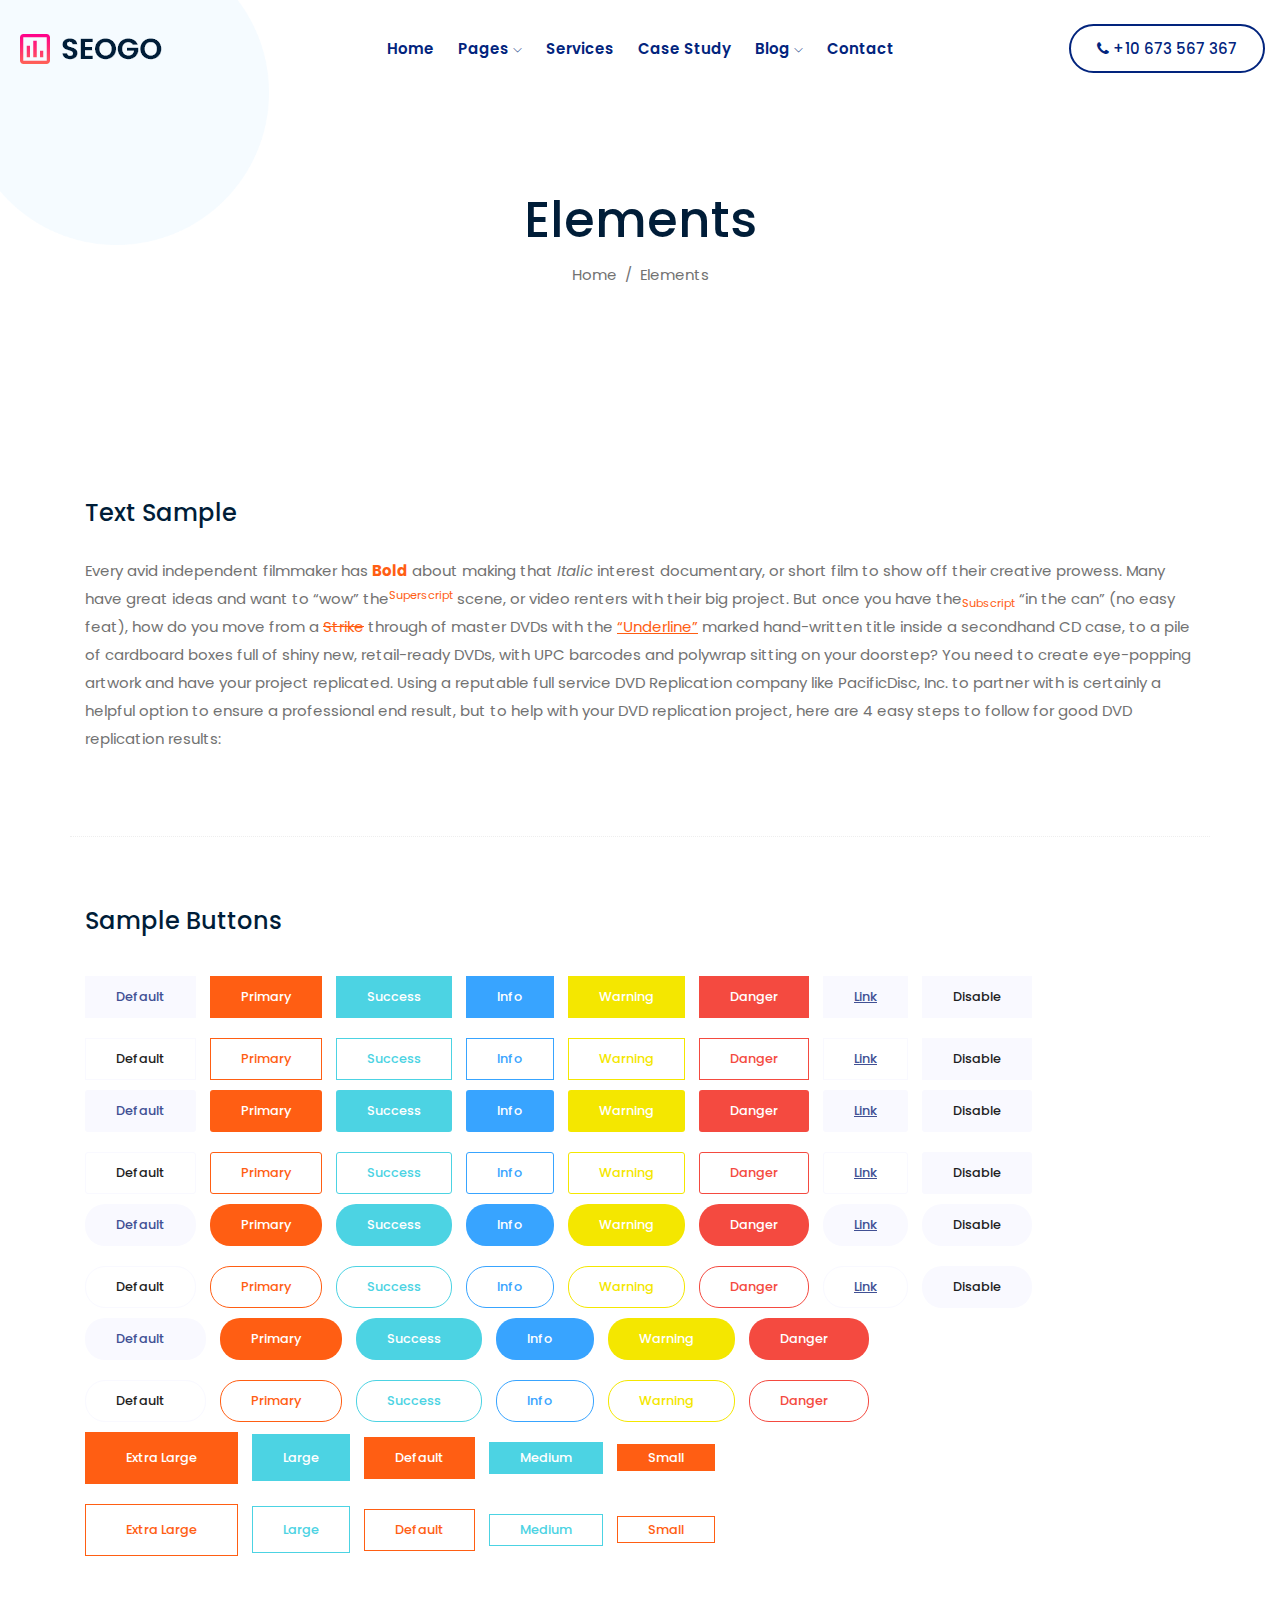
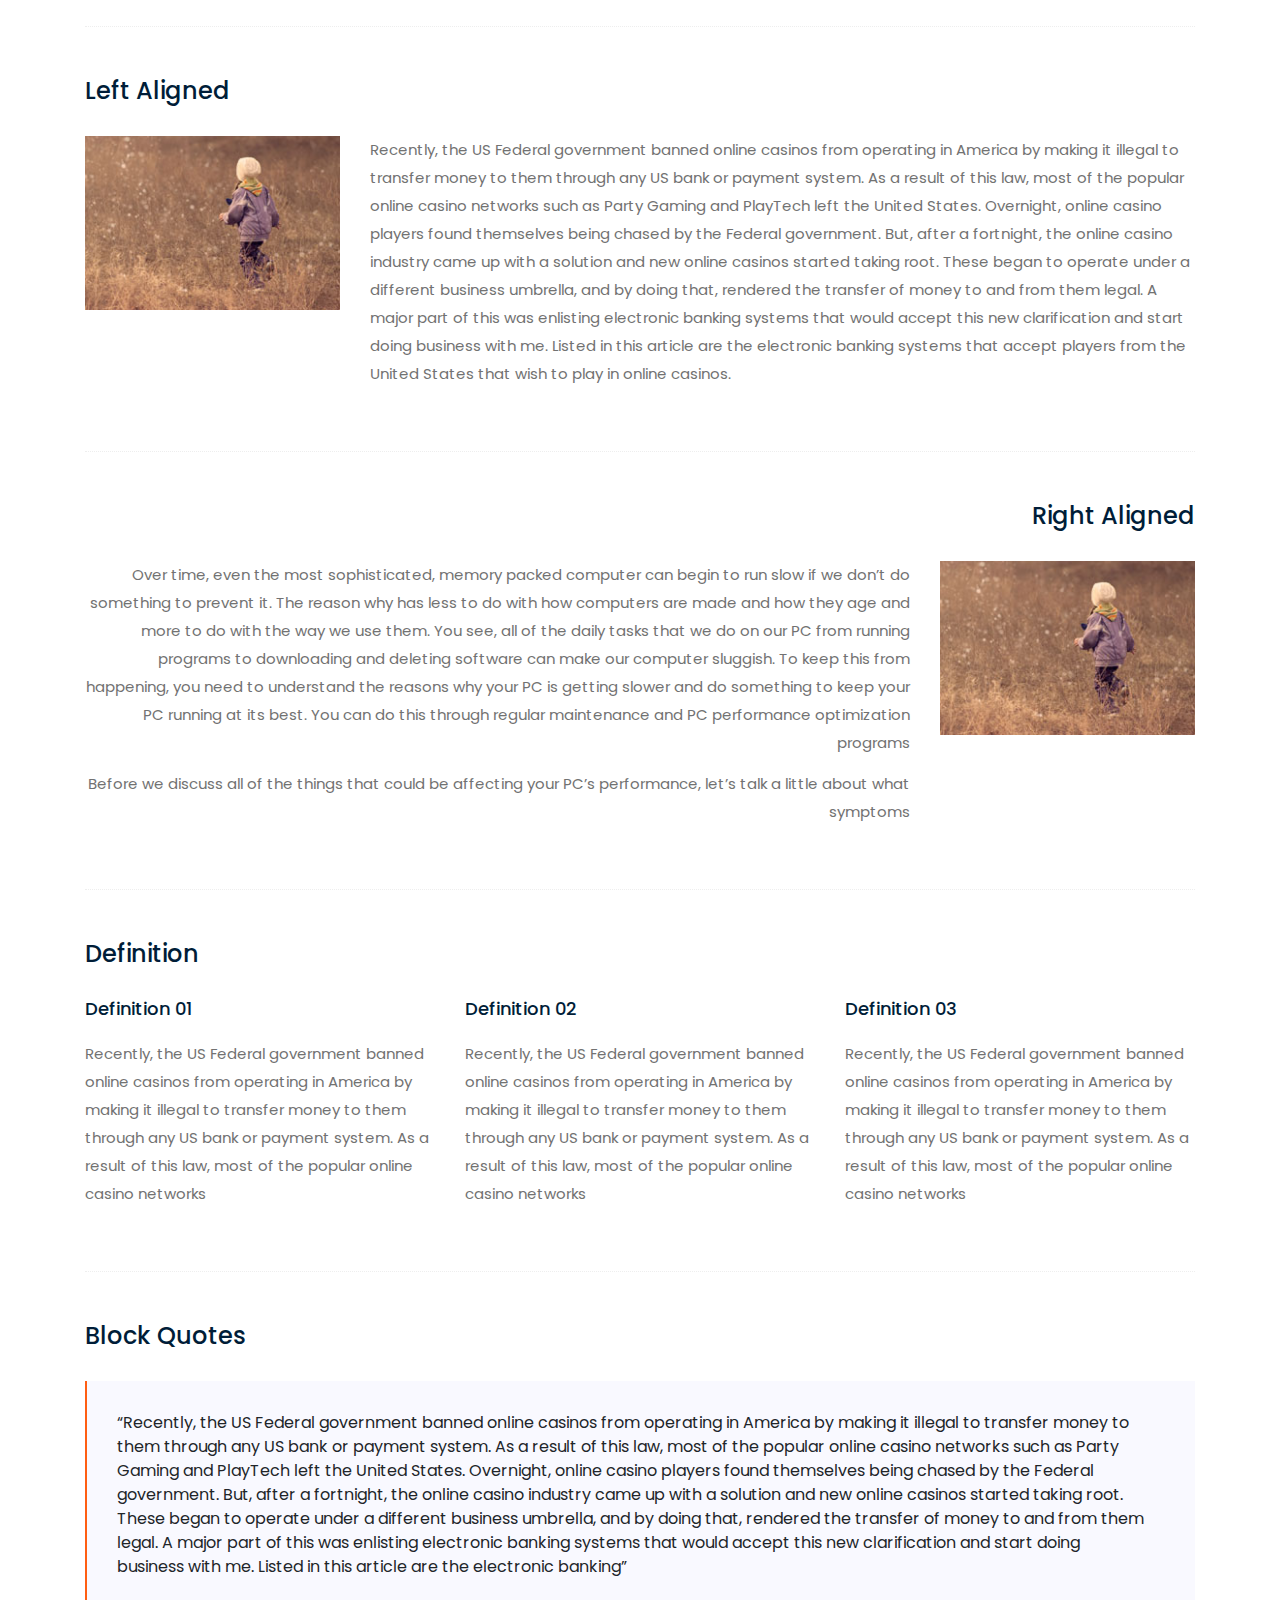
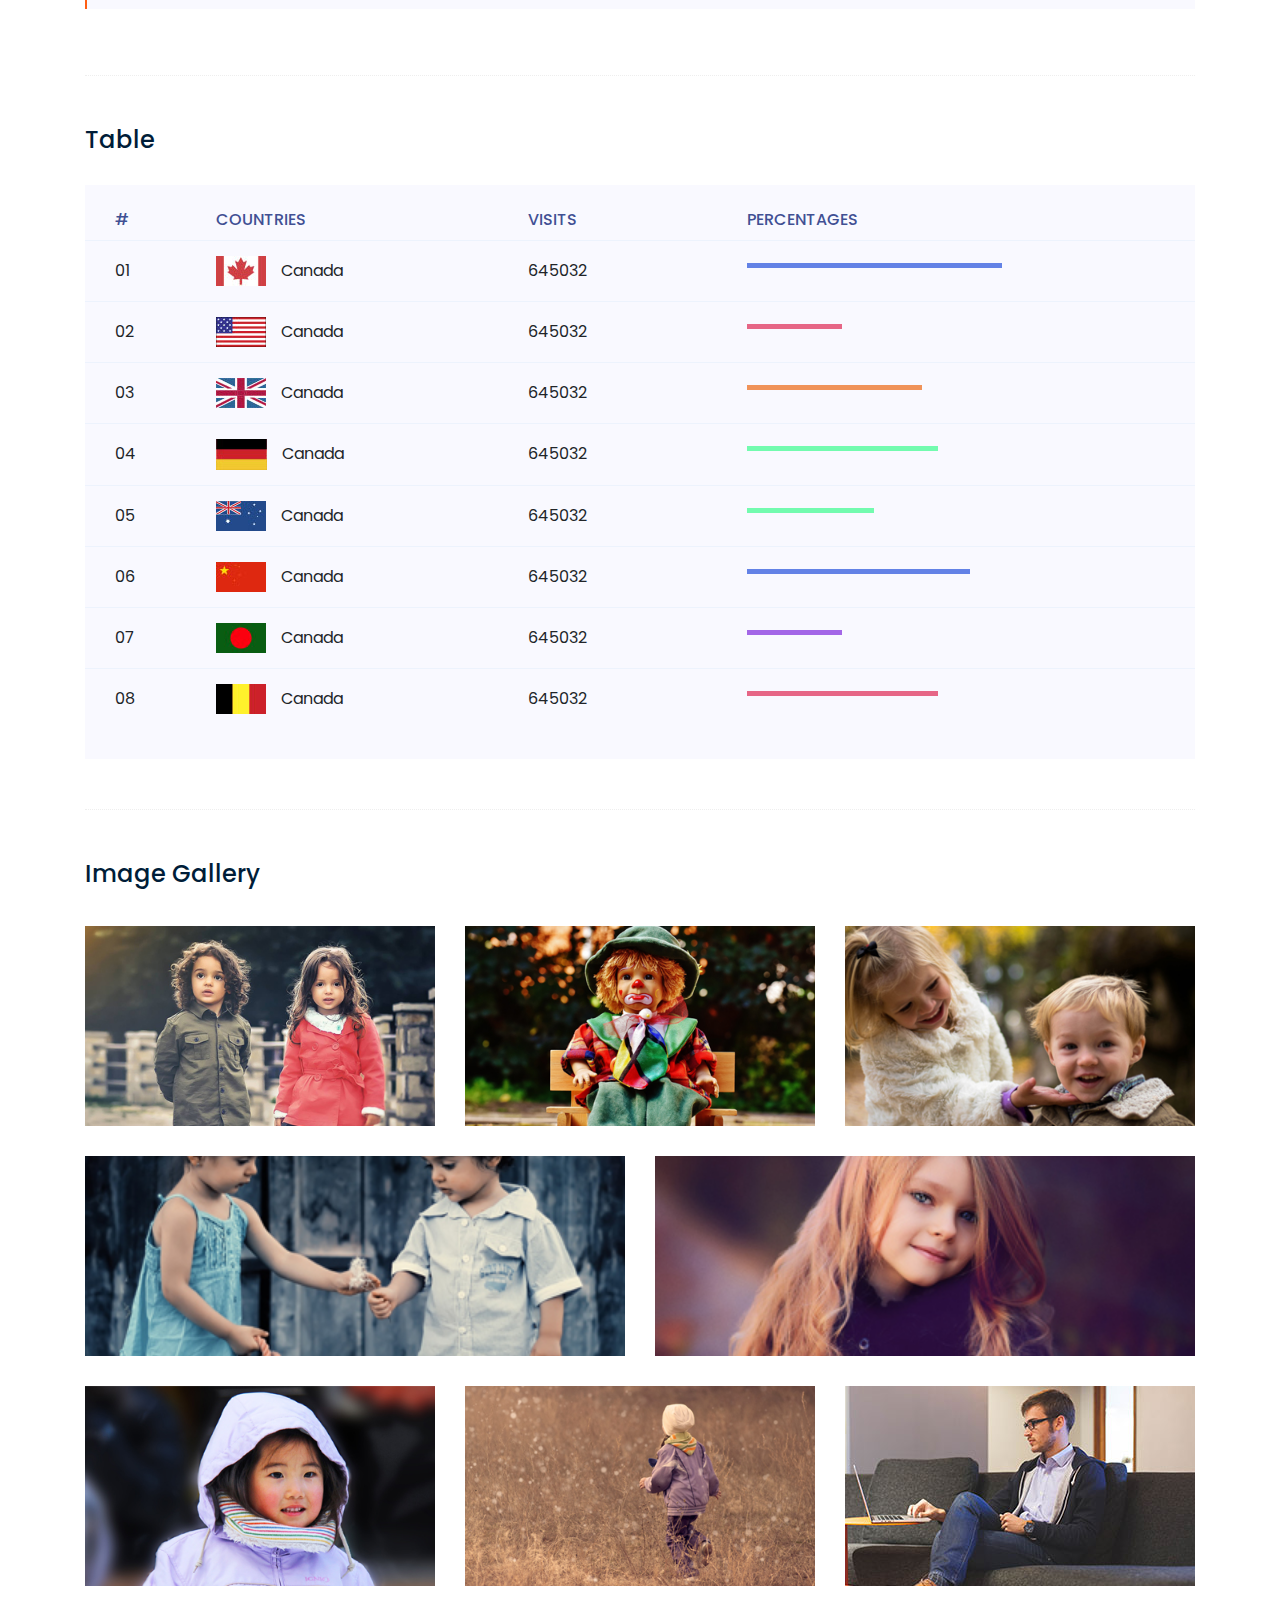
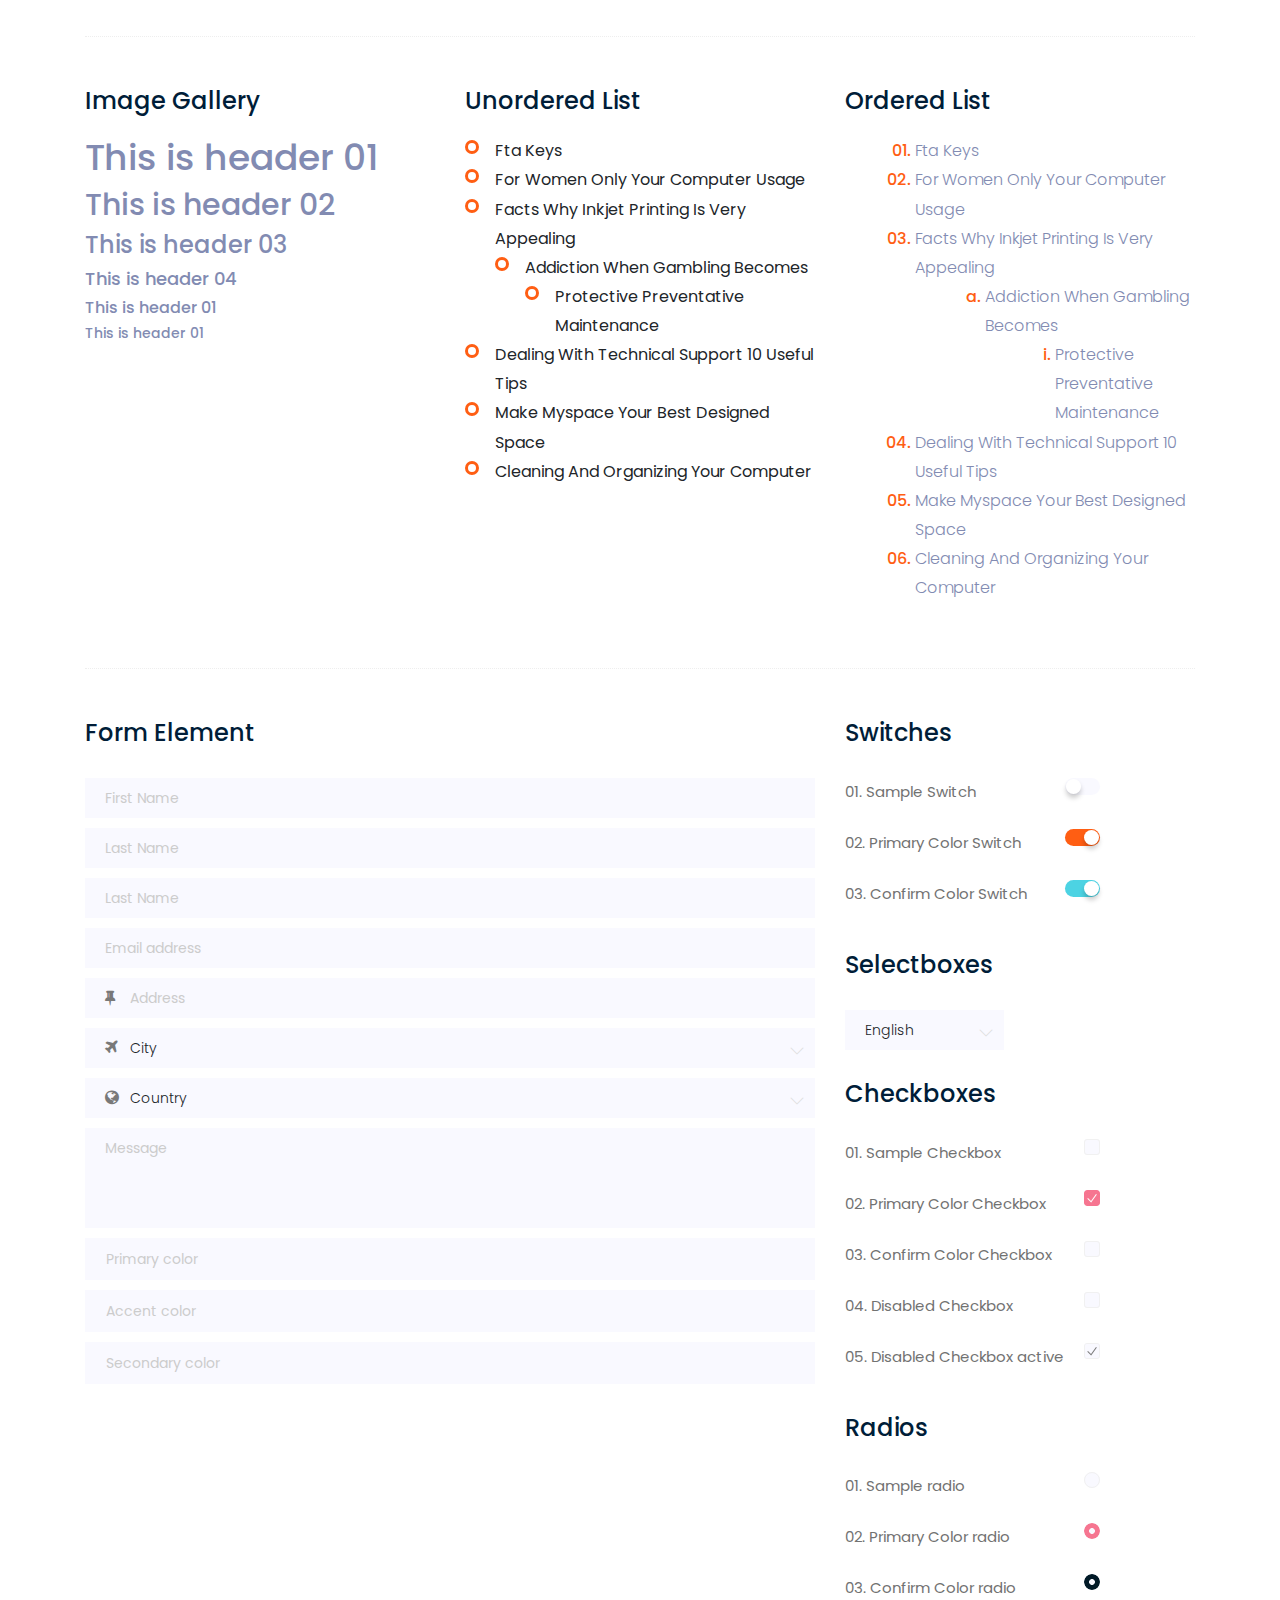
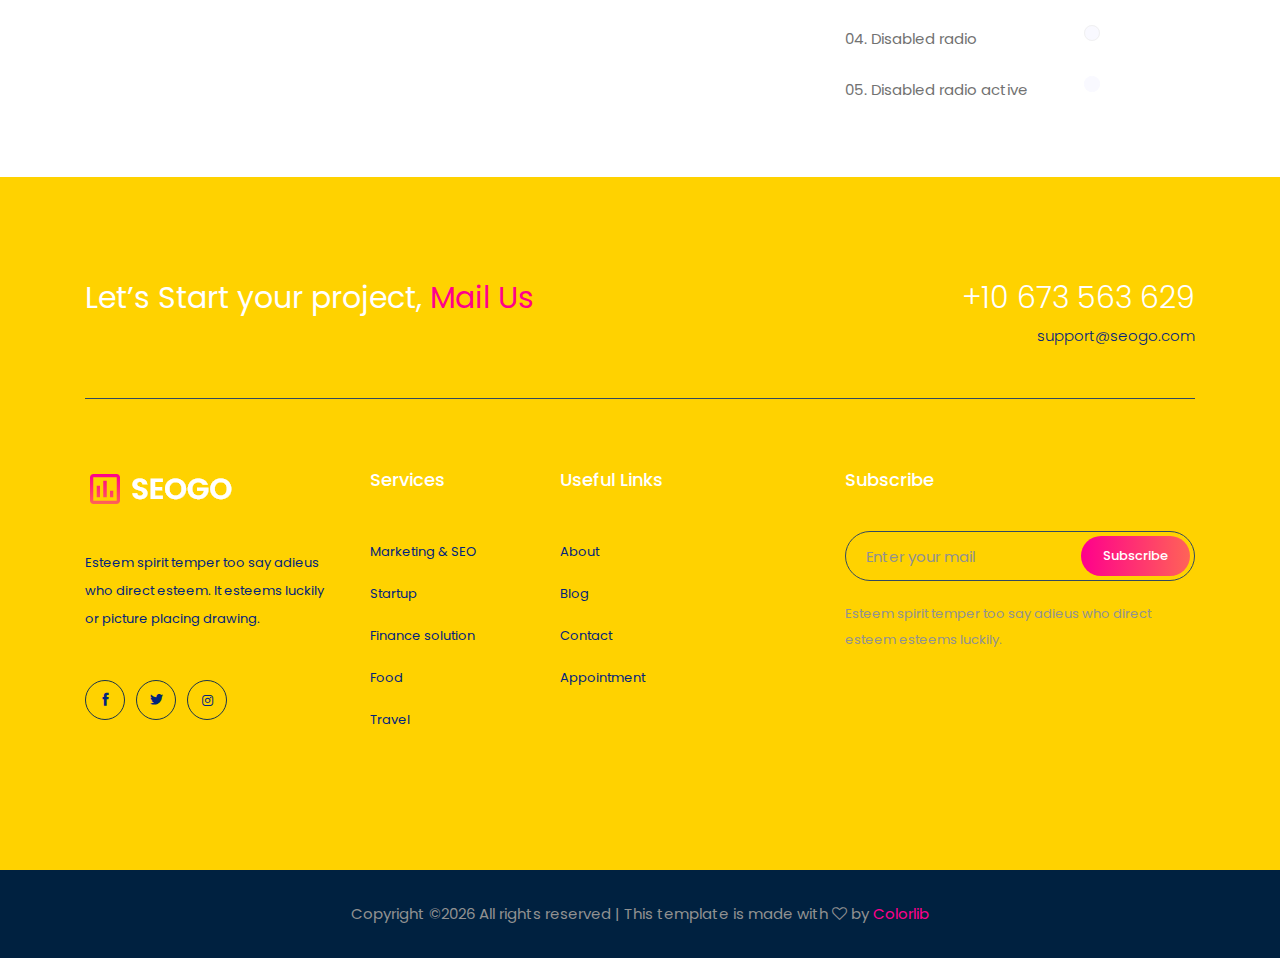
<file: elements.html>
<!doctype html>
<html class="no-js" lang="zxx">

<head>
	<meta charset="utf-8">
	<meta http-equiv="x-ua-compatible" content="ie=edge">
	<title>SEOGO</title>
	<meta name="description" content="">
	<meta name="viewport" content="width=device-width, initial-scale=1">

	<!-- <link rel="manifest" href="site.webmanifest"> -->
	<!-- Place favicon.ico in the root directory -->

	<!-- CSS here -->
	<link rel="stylesheet" href="css/bootstrap.min.css">
	<link rel="stylesheet" href="css/owl.carousel.min.css">
	<link rel="stylesheet" href="css/magnific-popup.css">
	<link rel="stylesheet" href="css/font-awesome.min.css">
	<link rel="stylesheet" href="css/themify-icons.css">
	<link rel="stylesheet" href="css/nice-select.css">
	<link rel="stylesheet" href="css/flaticon.css">
	<link rel="stylesheet" href="css/gijgo.css">
	<link rel="stylesheet" href="css/animate.min.css">
	<link rel="stylesheet" href="css/slicknav.css">
	<link rel="stylesheet" href="css/style.css">
	<!-- <link rel="stylesheet" href="css/responsive.css"> -->
</head>

<body>
	<!--[if lte IE 9]>
            <p class="browserupgrade">You are using an <strong>outdated</strong> browser. Please <a href="https://browsehappy.com/">upgrade your browser</a> to improve your experience and security.</p>
        <![endif]-->

    <!-- header-start -->
    <header>
			<div class="header-area ">
				<div id="sticky-header" class="main-header-area">
					<div class="container-fluid">
						<div class="row align-items-center">
							<div class="col-xl-3 col-lg-2">
								<div class="logo">
									<a href="index.html">
										<img src="img/logo.png" alt="">
									</a>
								</div>
							</div>
							<div class="col-xl-6 col-lg-7">
								<div class="main-menu  d-none d-lg-block">
									<nav>
										<ul id="navigation">
											<li><a href="index.html">home</a></li>
											<li><a href="#">pages <i class="ti-angle-down"></i></a>
												<ul class="submenu">
													<li><a href="Case_details.html">Case  details</a></li>
													<li><a href="about.html">about</a></li>
													<li><a href="elements.html">elements</a></li>
												</ul>
											</li>
											<li><a href="services.html">Services</a></li>
											<li><a href="Case_Study.html">Case Study</a></li>
											<li><a href="#">blog <i class="ti-angle-down"></i></a>
												<ul class="submenu">
													<li><a href="blog.html">blog</a></li>
													<li><a href="single-blog.html">single-blog</a></li>
												</ul>
											</li>
											<li><a href="contact.html">Contact</a></li>
										</ul>
									</nav>
								</div>
							</div>
							<div class="col-xl-3 col-lg-3 d-none d-lg-block">
								<div class="Appointment">
									<div class="book_btn d-none d-lg-block">
										<a  href="#"> <i class="fa fa-phone"></i> +10 673 567 367</a>
									</div>
								</div>
							</div>
							<div class="col-12">
								<div class="mobile_menu d-block d-lg-none"></div>
							</div>
						</div>
	
					</div>
				</div>
			</div>
		</header>
		<!-- header-end -->
	
    <!-- bradcam_area  -->
    <div class="bradcam_area">
			<div class="bradcam_shap">
				<img src="img/ilstrator/bradcam_ils.png" alt="">
			</div>
			<div class="container">
				<div class="row">
					<div class="col-xl-12">
						<div class="bradcam_text text-center">
							<h3>Elements</h3>
							<nav class="brad_cam_lists">
								<ul class="breadcrumb">
									<li class="breadcrumb-item"><a href="index.html">Home</a></li>
									<li class="breadcrumb-item active" aria-current="page">Elements</li>
								  </ul>
							</nav>
						</div>
					</div>
				</div>
			</div>
		</div>
		<!-- /bradcam_area  -->

	<!-- Start Sample Area -->
	<section class="sample-text-area">
		<div class="container box_1170">
			<h3 class="text-heading">Text Sample</h3>
			<p class="sample-text">
				Every avid independent filmmaker has <b>Bold</b> about making that <i>Italic</i> interest documentary,
				or short
				film to show off their creative prowess. Many have great ideas and want to “wow”
				the<sup>Superscript</sup> scene,
				or video renters with their big project. But once you have the<sub>Subscript</sub> “in the can” (no easy
				feat), how
				do you move from a <del>Strike</del> through of master DVDs with the <u>“Underline”</u> marked
				hand-written title
				inside a secondhand CD case, to a pile of cardboard boxes full of shiny new, retail-ready DVDs, with UPC
				barcodes
				and polywrap sitting on your doorstep? You need to create eye-popping artwork and have your project
				replicated.
				Using a reputable full service DVD Replication company like PacificDisc, Inc. to partner with is
				certainly a
				helpful option to ensure a professional end result, but to help with your DVD replication project, here
				are 4 easy
				steps to follow for good DVD replication results:

			</p>
		</div>
	</section>
	<!-- End Sample Area -->

	<!-- Start Button -->
	<section class="button-area">
		<div class="container box_1170 border-top-generic">
			<h3 class="text-heading">Sample Buttons</h3>
			<div class="button-group-area">
				<a href="#" class="genric-btn default">Default</a>
				<a href="#" class="genric-btn primary">Primary</a>
				<a href="#" class="genric-btn success">Success</a>
				<a href="#" class="genric-btn info">Info</a>
				<a href="#" class="genric-btn warning">Warning</a>
				<a href="#" class="genric-btn danger">Danger</a>
				<a href="#" class="genric-btn link">Link</a>
				<a href="#" class="genric-btn disable">Disable</a>
			</div>
			<div class="button-group-area mt-10">
				<a href="#" class="genric-btn default-border">Default</a>
				<a href="#" class="genric-btn primary-border">Primary</a>
				<a href="#" class="genric-btn success-border">Success</a>
				<a href="#" class="genric-btn info-border">Info</a>
				<a href="#" class="genric-btn warning-border">Warning</a>
				<a href="#" class="genric-btn danger-border">Danger</a>
				<a href="#" class="genric-btn link-border">Link</a>
				<a href="#" class="genric-btn disable">Disable</a>
			</div>
			<div class="button-group-area mt-40">
				<a href="#" class="genric-btn default radius">Default</a>
				<a href="#" class="genric-btn primary radius">Primary</a>
				<a href="#" class="genric-btn success radius">Success</a>
				<a href="#" class="genric-btn info radius">Info</a>
				<a href="#" class="genric-btn warning radius">Warning</a>
				<a href="#" class="genric-btn danger radius">Danger</a>
				<a href="#" class="genric-btn link radius">Link</a>
				<a href="#" class="genric-btn disable radius">Disable</a>
			</div>
			<div class="button-group-area mt-10">
				<a href="#" class="genric-btn default-border radius">Default</a>
				<a href="#" class="genric-btn primary-border radius">Primary</a>
				<a href="#" class="genric-btn success-border radius">Success</a>
				<a href="#" class="genric-btn info-border radius">Info</a>
				<a href="#" class="genric-btn warning-border radius">Warning</a>
				<a href="#" class="genric-btn danger-border radius">Danger</a>
				<a href="#" class="genric-btn link-border radius">Link</a>
				<a href="#" class="genric-btn disable radius">Disable</a>
			</div>
			<div class="button-group-area mt-40">
				<a href="#" class="genric-btn default circle">Default</a>
				<a href="#" class="genric-btn primary circle">Primary</a>
				<a href="#" class="genric-btn success circle">Success</a>
				<a href="#" class="genric-btn info circle">Info</a>
				<a href="#" class="genric-btn warning circle">Warning</a>
				<a href="#" class="genric-btn danger circle">Danger</a>
				<a href="#" class="genric-btn link circle">Link</a>
				<a href="#" class="genric-btn disable circle">Disable</a>
			</div>
			<div class="button-group-area mt-10">
				<a href="#" class="genric-btn default-border circle">Default</a>
				<a href="#" class="genric-btn primary-border circle">Primary</a>
				<a href="#" class="genric-btn success-border circle">Success</a>
				<a href="#" class="genric-btn info-border circle">Info</a>
				<a href="#" class="genric-btn warning-border circle">Warning</a>
				<a href="#" class="genric-btn danger-border circle">Danger</a>
				<a href="#" class="genric-btn link-border circle">Link</a>
				<a href="#" class="genric-btn disable circle">Disable</a>
			</div>
			<div class="button-group-area mt-40">
				<a href="#" class="genric-btn default circle arrow">Default<span class="lnr lnr-arrow-right"></span></a>
				<a href="#" class="genric-btn primary circle arrow">Primary<span class="lnr lnr-arrow-right"></span></a>
				<a href="#" class="genric-btn success circle arrow">Success<span class="lnr lnr-arrow-right"></span></a>
				<a href="#" class="genric-btn info circle arrow">Info<span class="lnr lnr-arrow-right"></span></a>
				<a href="#" class="genric-btn warning circle arrow">Warning<span class="lnr lnr-arrow-right"></span></a>
				<a href="#" class="genric-btn danger circle arrow">Danger<span class="lnr lnr-arrow-right"></span></a>
			</div>
			<div class="button-group-area mt-10">
				<a href="#" class="genric-btn default-border circle arrow">Default<span
						class="lnr lnr-arrow-right"></span></a>
				<a href="#" class="genric-btn primary-border circle arrow">Primary<span
						class="lnr lnr-arrow-right"></span></a>
				<a href="#" class="genric-btn success-border circle arrow">Success<span
						class="lnr lnr-arrow-right"></span></a>
				<a href="#" class="genric-btn info-border circle arrow">Info<span
						class="lnr lnr-arrow-right"></span></a>
				<a href="#" class="genric-btn warning-border circle arrow">Warning<span
						class="lnr lnr-arrow-right"></span></a>
				<a href="#" class="genric-btn danger-border circle arrow">Danger<span
						class="lnr lnr-arrow-right"></span></a>
			</div>
			<div class="button-group-area mt-40">
				<a href="#" class="genric-btn primary e-large">Extra Large</a>
				<a href="#" class="genric-btn success large">Large</a>
				<a href="#" class="genric-btn primary">Default</a>
				<a href="#" class="genric-btn success medium">Medium</a>
				<a href="#" class="genric-btn primary small">Small</a>
			</div>
			<div class="button-group-area mt-10">
				<a href="#" class="genric-btn primary-border e-large">Extra Large</a>
				<a href="#" class="genric-btn success-border large">Large</a>
				<a href="#" class="genric-btn primary-border">Default</a>
				<a href="#" class="genric-btn success-border medium">Medium</a>
				<a href="#" class="genric-btn primary-border small">Small</a>
			</div>
		</div>
	</section>
	<!-- End Button -->

	<!-- Start Align Area -->
	<div class="whole-wrap">
		<div class="container box_1170">
			<div class="section-top-border">
				<h3 class="mb-30">Left Aligned</h3>
				<div class="row">
					<div class="col-md-3">
						<img src="img/elements/d.jpg" alt="" class="img-fluid">
					</div>
					<div class="col-md-9 mt-sm-20">
						<p>Recently, the US Federal government banned online casinos from operating in America by making
							it illegal to
							transfer money to them through any US bank or payment system. As a result of this law, most
							of the popular
							online casino networks such as Party Gaming and PlayTech left the United States. Overnight,
							online casino
							players found themselves being chased by the Federal government. But, after a fortnight, the
							online casino
							industry came up with a solution and new online casinos started taking root. These began to
							operate under a
							different business umbrella, and by doing that, rendered the transfer of money to and from
							them legal. A major
							part of this was enlisting electronic banking systems that would accept this new
							clarification and start doing
							business with me. Listed in this article are the electronic banking systems that accept
							players from the United
							States that wish to play in online casinos.</p>
					</div>
				</div>
			</div>
			<div class="section-top-border text-right">
				<h3 class="mb-30">Right Aligned</h3>
				<div class="row">
					<div class="col-md-9">
						<p class="text-right">Over time, even the most sophisticated, memory packed computer can begin
							to run slow if we
							don’t do something to prevent it. The reason why has less to do with how computers are made
							and how they age and
							more to do with the way we use them. You see, all of the daily tasks that we do on our PC
							from running programs
							to downloading and deleting software can make our computer sluggish. To keep this from
							happening, you need to
							understand the reasons why your PC is getting slower and do something to keep your PC
							running at its best. You
							can do this through regular maintenance and PC performance optimization programs</p>
						<p class="text-right">Before we discuss all of the things that could be affecting your PC’s
							performance, let’s
							talk a little about what symptoms</p>
					</div>
					<div class="col-md-3">
						<img src="img/elements/d.jpg" alt="" class="img-fluid">
					</div>
				</div>
			</div>
			<div class="section-top-border">
				<h3 class="mb-30">Definition</h3>
				<div class="row">
					<div class="col-md-4">
						<div class="single-defination">
							<h4 class="mb-20">Definition 01</h4>
							<p>Recently, the US Federal government banned online casinos from operating in America by
								making it illegal to
								transfer money to them through any US bank or payment system. As a result of this law,
								most of the popular
								online casino networks</p>
						</div>
					</div>
					<div class="col-md-4">
						<div class="single-defination">
							<h4 class="mb-20">Definition 02</h4>
							<p>Recently, the US Federal government banned online casinos from operating in America by
								making it illegal to
								transfer money to them through any US bank or payment system. As a result of this law,
								most of the popular
								online casino networks</p>
						</div>
					</div>
					<div class="col-md-4">
						<div class="single-defination">
							<h4 class="mb-20">Definition 03</h4>
							<p>Recently, the US Federal government banned online casinos from operating in America by
								making it illegal to
								transfer money to them through any US bank or payment system. As a result of this law,
								most of the popular
								online casino networks</p>
						</div>
					</div>
				</div>
			</div>
			<div class="section-top-border">
				<h3 class="mb-30">Block Quotes</h3>
				<div class="row">
					<div class="col-lg-12">
						<blockquote class="generic-blockquote">
							“Recently, the US Federal government banned online casinos from operating in America by
							making it illegal to
							transfer money to them through any US bank or payment system. As a result of this law, most
							of the popular
							online casino networks such as Party Gaming and PlayTech left the United States. Overnight,
							online casino
							players found themselves being chased by the Federal government. But, after a fortnight, the
							online casino
							industry came up with a solution and new online casinos started taking root. These began to
							operate under a
							different business umbrella, and by doing that, rendered the transfer of money to and from
							them legal. A major
							part of this was enlisting electronic banking systems that would accept this new
							clarification and start doing
							business with me. Listed in this article are the electronic banking”
						</blockquote>
					</div>
				</div>
			</div>
			<div class="section-top-border">
				<h3 class="mb-30">Table</h3>
				<div class="progress-table-wrap">
					<div class="progress-table">
						<div class="table-head">
							<div class="serial">#</div>
							<div class="country">Countries</div>
							<div class="visit">Visits</div>
							<div class="percentage">Percentages</div>
						</div>
						<div class="table-row">
							<div class="serial">01</div>
							<div class="country"> <img src="img/elements/f1.jpg" alt="flag">Canada</div>
							<div class="visit">645032</div>
							<div class="percentage">
								<div class="progress">
									<div class="progress-bar color-1" role="progressbar" style="width: 80%"
										aria-valuenow="80" aria-valuemin="0" aria-valuemax="100"></div>
								</div>
							</div>
						</div>
						<div class="table-row">
							<div class="serial">02</div>
							<div class="country"> <img src="img/elements/f2.jpg" alt="flag">Canada</div>
							<div class="visit">645032</div>
							<div class="percentage">
								<div class="progress">
									<div class="progress-bar color-2" role="progressbar" style="width: 30%"
										aria-valuenow="30" aria-valuemin="0" aria-valuemax="100"></div>
								</div>
							</div>
						</div>
						<div class="table-row">
							<div class="serial">03</div>
							<div class="country"> <img src="img/elements/f3.jpg" alt="flag">Canada</div>
							<div class="visit">645032</div>
							<div class="percentage">
								<div class="progress">
									<div class="progress-bar color-3" role="progressbar" style="width: 55%"
										aria-valuenow="55" aria-valuemin="0" aria-valuemax="100"></div>
								</div>
							</div>
						</div>
						<div class="table-row">
							<div class="serial">04</div>
							<div class="country"> <img src="img/elements/f4.jpg" alt="flag">Canada</div>
							<div class="visit">645032</div>
							<div class="percentage">
								<div class="progress">
									<div class="progress-bar color-4" role="progressbar" style="width: 60%"
										aria-valuenow="60" aria-valuemin="0" aria-valuemax="100"></div>
								</div>
							</div>
						</div>
						<div class="table-row">
							<div class="serial">05</div>
							<div class="country"> <img src="img/elements/f5.jpg" alt="flag">Canada</div>
							<div class="visit">645032</div>
							<div class="percentage">
								<div class="progress">
									<div class="progress-bar color-5" role="progressbar" style="width: 40%"
										aria-valuenow="40" aria-valuemin="0" aria-valuemax="100"></div>
								</div>
							</div>
						</div>
						<div class="table-row">
							<div class="serial">06</div>
							<div class="country"> <img src="img/elements/f6.jpg" alt="flag">Canada</div>
							<div class="visit">645032</div>
							<div class="percentage">
								<div class="progress">
									<div class="progress-bar color-6" role="progressbar" style="width: 70%"
										aria-valuenow="70" aria-valuemin="0" aria-valuemax="100"></div>
								</div>
							</div>
						</div>
						<div class="table-row">
							<div class="serial">07</div>
							<div class="country"> <img src="img/elements/f7.jpg" alt="flag">Canada</div>
							<div class="visit">645032</div>
							<div class="percentage">
								<div class="progress">
									<div class="progress-bar color-7" role="progressbar" style="width: 30%"
										aria-valuenow="30" aria-valuemin="0" aria-valuemax="100"></div>
								</div>
							</div>
						</div>
						<div class="table-row">
							<div class="serial">08</div>
							<div class="country"> <img src="img/elements/f8.jpg" alt="flag">Canada</div>
							<div class="visit">645032</div>
							<div class="percentage">
								<div class="progress">
									<div class="progress-bar color-8" role="progressbar" style="width: 60%"
										aria-valuenow="60" aria-valuemin="0" aria-valuemax="100"></div>
								</div>
							</div>
						</div>
					</div>
				</div>
			</div>
			<div class="section-top-border">
				<h3>Image Gallery</h3>
				<div class="row gallery-item">
					<div class="col-md-4">
						<a href="img/elements/g1.jpg" class="img-pop-up">
							<div class="single-gallery-image" style="background: url(img/elements/g1.jpg);"></div>
						</a>
					</div>
					<div class="col-md-4">
						<a href="img/elements/g2.jpg" class="img-pop-up">
							<div class="single-gallery-image" style="background: url(img/elements/g2.jpg);"></div>
						</a>
					</div>
					<div class="col-md-4">
						<a href="img/elements/g3.jpg" class="img-pop-up">
							<div class="single-gallery-image" style="background: url(img/elements/g3.jpg);"></div>
						</a>
					</div>
					<div class="col-md-6">
						<a href="img/elements/g4.jpg" class="img-pop-up">
							<div class="single-gallery-image" style="background: url(img/elements/g4.jpg);"></div>
						</a>
					</div>
					<div class="col-md-6">
						<a href="img/elements/g5.jpg" class="img-pop-up">
							<div class="single-gallery-image" style="background: url(img/elements/g5.jpg);"></div>
						</a>
					</div>
					<div class="col-md-4">
						<a href="img/elements/g6.jpg" class="img-pop-up">
							<div class="single-gallery-image" style="background: url(img/elements/g6.jpg);"></div>
						</a>
					</div>
					<div class="col-md-4">
						<a href="img/elements/g7.jpg" class="img-pop-up">
							<div class="single-gallery-image" style="background: url(img/elements/g7.jpg);"></div>
						</a>
					</div>
					<div class="col-md-4">
						<a href="img/elements/g8.jpg" class="img-pop-up">
							<div class="single-gallery-image" style="background: url(img/elements/g8.jpg);"></div>
						</a>
					</div>
				</div>
			</div>
			<div class="section-top-border">
				<div class="row">
					<div class="col-md-4">
						<h3 class="mb-20">Image Gallery</h3>
						<div class="typography">
							<h1>This is header 01</h1>
							<h2>This is header 02</h2>
							<h3>This is header 03</h3>
							<h4>This is header 04</h4>
							<h5>This is header 01</h5>
							<h6>This is header 01</h6>
						</div>
					</div>
					<div class="col-md-4 mt-sm-30">
						<h3 class="mb-20">Unordered List</h3>
						<div class="">
							<ul class="unordered-list">
								<li>Fta Keys</li>
								<li>For Women Only Your Computer Usage</li>
								<li>Facts Why Inkjet Printing Is Very Appealing
									<ul>
										<li>Addiction When Gambling Becomes
											<ul>
												<li>Protective Preventative Maintenance</li>
											</ul>
										</li>
									</ul>
								</li>
								<li>Dealing With Technical Support 10 Useful Tips</li>
								<li>Make Myspace Your Best Designed Space</li>
								<li>Cleaning And Organizing Your Computer</li>
							</ul>
						</div>
					</div>
					<div class="col-md-4 mt-sm-30">
						<h3 class="mb-20">Ordered List</h3>
						<div class="">
							<ol class="ordered-list">
								<li><span>Fta Keys</span></li>
								<li><span>For Women Only Your Computer Usage</span></li>
								<li><span>Facts Why Inkjet Printing Is Very Appealing</span>
									<ol class="ordered-list-alpha">
										<li><span>Addiction When Gambling Becomes</span>
											<ol class="ordered-list-roman">
												<li><span>Protective Preventative Maintenance</span></li>
											</ol>
										</li>
									</ol>
								</li>
								<li><span>Dealing With Technical Support 10 Useful Tips</span></li>
								<li><span>Make Myspace Your Best Designed Space</span></li>
								<li><span>Cleaning And Organizing Your Computer</span></li>
							</ol>
						</div>
					</div>
				</div>
			</div>
			<div class="section-top-border">
				<div class="row">
					<div class="col-lg-8 col-md-8">
						<h3 class="mb-30">Form Element</h3>
						<form action="#">
							<div class="mt-10">
								<input type="text" name="first_name" placeholder="First Name"
									onfocus="this.placeholder = ''" onblur="this.placeholder = 'First Name'" required
									class="single-input">
							</div>
							<div class="mt-10">
								<input type="text" name="last_name" placeholder="Last Name"
									onfocus="this.placeholder = ''" onblur="this.placeholder = 'Last Name'" required
									class="single-input">
							</div>
							<div class="mt-10">
								<input type="text" name="last_name" placeholder="Last Name"
									onfocus="this.placeholder = ''" onblur="this.placeholder = 'Last Name'" required
									class="single-input">
							</div>
							<div class="mt-10">
								<input type="email" name="EMAIL" placeholder="Email address"
									onfocus="this.placeholder = ''" onblur="this.placeholder = 'Email address'" required
									class="single-input">
							</div>
							<div class="input-group-icon mt-10">
								<div class="icon"><i class="fa fa-thumb-tack" aria-hidden="true"></i></div>
								<input type="text" name="address" placeholder="Address" onfocus="this.placeholder = ''"
									onblur="this.placeholder = 'Address'" required class="single-input">
							</div>
							<div class="input-group-icon mt-10">
								<div class="icon"><i class="fa fa-plane" aria-hidden="true"></i></div>
								<div class="form-select" id="default-select"">
											<select>
												<option value=" 1">City</option>
									<option value="1">Dhaka</option>
									<option value="1">Dilli</option>
									<option value="1">Newyork</option>
									<option value="1">Islamabad</option>
									</select>
								</div>
							</div>
							<div class="input-group-icon mt-10">
								<div class="icon"><i class="fa fa-globe" aria-hidden="true"></i></div>
								<div class="form-select" id="default-select"">
											<select>
												<option value=" 1">Country</option>
									<option value="1">Bangladesh</option>
									<option value="1">India</option>
									<option value="1">England</option>
									<option value="1">Srilanka</option>
									</select>
								</div>
							</div>

							<div class="mt-10">
								<textarea class="single-textarea" placeholder="Message" onfocus="this.placeholder = ''"
									onblur="this.placeholder = 'Message'" required></textarea>
							</div>
							<!-- For Gradient Border Use -->
							<!-- <div class="mt-10">
										<div class="primary-input">
											<input id="primary-input" type="text" name="first_name" placeholder="Primary color" onfocus="this.placeholder = ''" onblur="this.placeholder = 'Primary color'">
											<label for="primary-input"></label>
										</div>
									</div> -->
							<div class="mt-10">
								<input type="text" name="first_name" placeholder="Primary color"
									onfocus="this.placeholder = ''" onblur="this.placeholder = 'Primary color'" required
									class="single-input-primary">
							</div>
							<div class="mt-10">
								<input type="text" name="first_name" placeholder="Accent color"
									onfocus="this.placeholder = ''" onblur="this.placeholder = 'Accent color'" required
									class="single-input-accent">
							</div>
							<div class="mt-10">
								<input type="text" name="first_name" placeholder="Secondary color"
									onfocus="this.placeholder = ''" onblur="this.placeholder = 'Secondary color'"
									required class="single-input-secondary">
							</div>
						</form>
					</div>
					<div class="col-lg-3 col-md-4 mt-sm-30">
						<div class="single-element-widget">
							<h3 class="mb-30">Switches</h3>
							<div class="switch-wrap d-flex justify-content-between">
								<p>01. Sample Switch</p>
								<div class="primary-switch">
									<input type="checkbox" id="default-switch">
									<label for="default-switch"></label>
								</div>
							</div>
							<div class="switch-wrap d-flex justify-content-between">
								<p>02. Primary Color Switch</p>
								<div class="primary-switch">
									<input type="checkbox" id="primary-switch" checked>
									<label for="primary-switch"></label>
								</div>
							</div>
							<div class="switch-wrap d-flex justify-content-between">
								<p>03. Confirm Color Switch</p>
								<div class="confirm-switch">
									<input type="checkbox" id="confirm-switch" checked>
									<label for="confirm-switch"></label>
								</div>
							</div>
						</div>
						<div class="single-element-widget mt-30">
							<h3 class="mb-30">Selectboxes</h3>
							<div class="default-select" id="default-select"">
										<select>
											<option value=" 1">English</option>
								<option value="1">Spanish</option>
								<option value="1">Arabic</option>
								<option value="1">Portuguise</option>
								<option value="1">Bengali</option>
								</select>
							</div>
						</div>
						<div class="single-element-widget mt-30">
							<h3 class="mb-30">Checkboxes</h3>
							<div class="switch-wrap d-flex justify-content-between">
								<p>01. Sample Checkbox</p>
								<div class="primary-checkbox">
									<input type="checkbox" id="default-checkbox">
									<label for="default-checkbox"></label>
								</div>
							</div>
							<div class="switch-wrap d-flex justify-content-between">
								<p>02. Primary Color Checkbox</p>
								<div class="primary-checkbox">
									<input type="checkbox" id="primary-checkbox" checked>
									<label for="primary-checkbox"></label>
								</div>
							</div>
							<div class="switch-wrap d-flex justify-content-between">
								<p>03. Confirm Color Checkbox</p>
								<div class="confirm-checkbox">
									<input type="checkbox" id="confirm-checkbox">
									<label for="confirm-checkbox"></label>
								</div>
							</div>
							<div class="switch-wrap d-flex justify-content-between">
								<p>04. Disabled Checkbox</p>
								<div class="disabled-checkbox">
									<input type="checkbox" id="disabled-checkbox" disabled>
									<label for="disabled-checkbox"></label>
								</div>
							</div>
							<div class="switch-wrap d-flex justify-content-between">
								<p>05. Disabled Checkbox active</p>
								<div class="disabled-checkbox">
									<input type="checkbox" id="disabled-checkbox-active" checked disabled>
									<label for="disabled-checkbox-active"></label>
								</div>
							</div>
						</div>
						<div class="single-element-widget mt-30">
							<h3 class="mb-30">Radios</h3>
							<div class="switch-wrap d-flex justify-content-between">
								<p>01. Sample radio</p>
								<div class="primary-radio">
									<input type="checkbox" id="default-radio">
									<label for="default-radio"></label>
								</div>
							</div>
							<div class="switch-wrap d-flex justify-content-between">
								<p>02. Primary Color radio</p>
								<div class="primary-radio">
									<input type="checkbox" id="primary-radio" checked>
									<label for="primary-radio"></label>
								</div>
							</div>
							<div class="switch-wrap d-flex justify-content-between">
								<p>03. Confirm Color radio</p>
								<div class="confirm-radio">
									<input type="checkbox" id="confirm-radio" checked>
									<label for="confirm-radio"></label>
								</div>
							</div>
							<div class="switch-wrap d-flex justify-content-between">
								<p>04. Disabled radio</p>
								<div class="disabled-radio">
									<input type="checkbox" id="disabled-radio" disabled>
									<label for="disabled-radio"></label>
								</div>
							</div>
							<div class="switch-wrap d-flex justify-content-between">
								<p>05. Disabled radio active</p>
								<div class="disabled-radio">
									<input type="checkbox" id="disabled-radio-active" checked disabled>
									<label for="disabled-radio-active"></label>
								</div>
							</div>
						</div>
					</div>
				</div>
			</div>
		</div>
	</div>
	<!-- End Align Area -->

    <!-- footer start -->
    <footer class="footer">
            <div class=" container">
                <div class="pro_border">
                        <div class="row">
                                <div class="col-xl-6 col-md-6">
                                    <div class="lets_projects">
                                        <h3>Let’s Start your project, <a href="#">Mail Us</a> </h3>
                                    </div>
                                </div>
                                <div class="col-xl-6 col-md-6">
                                    <div class="phone_number">
                                        <h3>+10 673 563 629</h3>
                                        <a href="#">support@seogo.com</a>
                                    </div>
                                </div>
                            </div>
                </div>
            </div>
            <div class="footer_top">
                <div class="container">
                    <div class="row">
                        <div class="col-xl-3 col-md-6 col-lg-3">
                            <div class="footer_widget">
                                <div class="footer_logo">
                                    <a href="#">
                                        <img src="img/footer_logo.png" alt="">
                                    </a>
                                </div>
                                <p>
                                        Esteem spirit temper too say adieus who direct esteem. It esteems luckily or picture placing drawing.
                                </p>
                                <div class="socail_links">
                                    <ul>
                                        <li>
                                            <a href="#">
                                                <i class="ti-facebook"></i>
                                            </a>
                                        </li>
                                        <li>
                                            <a href="#">
                                                <i class="ti-twitter-alt"></i>
                                            </a>
                                        </li>
                                        <li>
                                            <a href="#">
                                                <i class="fa fa-instagram"></i>
                                            </a>
                                        </li>
                                    </ul>
                                </div>
    
                            </div>
                        </div>
                        <div class="col-xl-2 col-md-6 col-lg-3">
                            <div class="footer_widget">
                                <h3 class="footer_title">
                                        Services
                                </h3>
                                <ul>
                                    <li><a href="#">Marketing &amp; SEO</a></li>
                                    <li><a href="#"> Startup</a></li>
                                    <li><a href="#">Finance solution</a></li>
                                    <li><a href="#">Food</a></li>
                                    <li><a href="#">Travel</a></li>
                                </ul>
    
                            </div>
                        </div>
                        <div class="col-xl-2 col-md-6 col-lg-2">
                            <div class="footer_widget">
                                <h3 class="footer_title">
                                        Useful Links
                                </h3>
                                <ul>
                                    <li><a href="#">About</a></li>
                                    <li><a href="#">Blog</a></li>
                                    <li><a href="#"> Contact</a></li>
                                    <li><a href="#">Appointment</a></li>
                                </ul>
                            </div>
                        </div>
                        <div class="col-xl-4 offset-xl-1 col-md-6 col-lg-4">
                                <div class="footer_widget">
                                        <h3 class="footer_title">
                                                Subscribe
                                        </h3>
                                        <form action="#" class="newsletter_form">
                                            <input type="text" placeholder="Enter your mail">
                                            <button type="submit">Subscribe</button>
                                        </form>
                                        <p class="newsletter_text">Esteem spirit temper too say adieus who direct esteem esteems luckily.</p>
                                    </div>
                        </div>
                    </div>
                </div>
            </div>
            <div class="copy-right_text">
                <div class="container">
                    <div class="footer_border"></div>
                    <div class="row">
                        <div class="col-xl-12">
                            <p class="copy_right text-center">
                                <!-- Link back to Colorlib can't be removed. Template is licensed under CC BY 3.0. -->
Copyright &copy;<script>document.write(new Date().getFullYear());</script> All rights reserved | This template is made with <i class="fa fa-heart-o" aria-hidden="true"></i> by <a href="https://colorlib.com" target="_blank">Colorlib</a>
<!-- Link back to Colorlib can't be removed. Template is licensed under CC BY 3.0. -->
                            </p>
                        </div>
                    </div>
                </div>
            </div>
        </footer>
    <!--/ footer end  -->

	<!-- JS here -->
	<script src="js/vendor/modernizr-3.5.0.min.js"></script>
	<script src="js/vendor/jquery-1.12.4.min.js"></script>
	<script src="js/popper.min.js"></script>
	<script src="js/bootstrap.min.js"></script>
	<script src="js/owl.carousel.min.js"></script>
	<script src="js/isotope.pkgd.min.js"></script>
	<script src="js/ajax-form.js"></script>
	<script src="js/waypoints.min.js"></script>
	<script src="js/jquery.counterup.min.js"></script>
	<script src="js/imagesloaded.pkgd.min.js"></script>
	<script src="js/scrollIt.js"></script>
	<script src="js/jquery.scrollUp.min.js"></script>
	<script src="js/wow.min.js"></script>
	<script src="js/nice-select.min.js"></script>
	<script src="js/jquery.slicknav.min.js"></script>
	<script src="js/jquery.magnific-popup.min.js"></script>
	<script src="js/plugins.js"></script>
	<script src="js/gijgo.min.js"></script>

	<!--contact js-->
	<script src="js/contact.js"></script>
	<script src="js/jquery.ajaxchimp.min.js"></script>
	<script src="js/jquery.form.js"></script>
	<script src="js/jquery.validate.min.js"></script>
	<script src="js/mail-script.js"></script>

	<script src="js/main.js"></script>
</body>
</html>
</file>
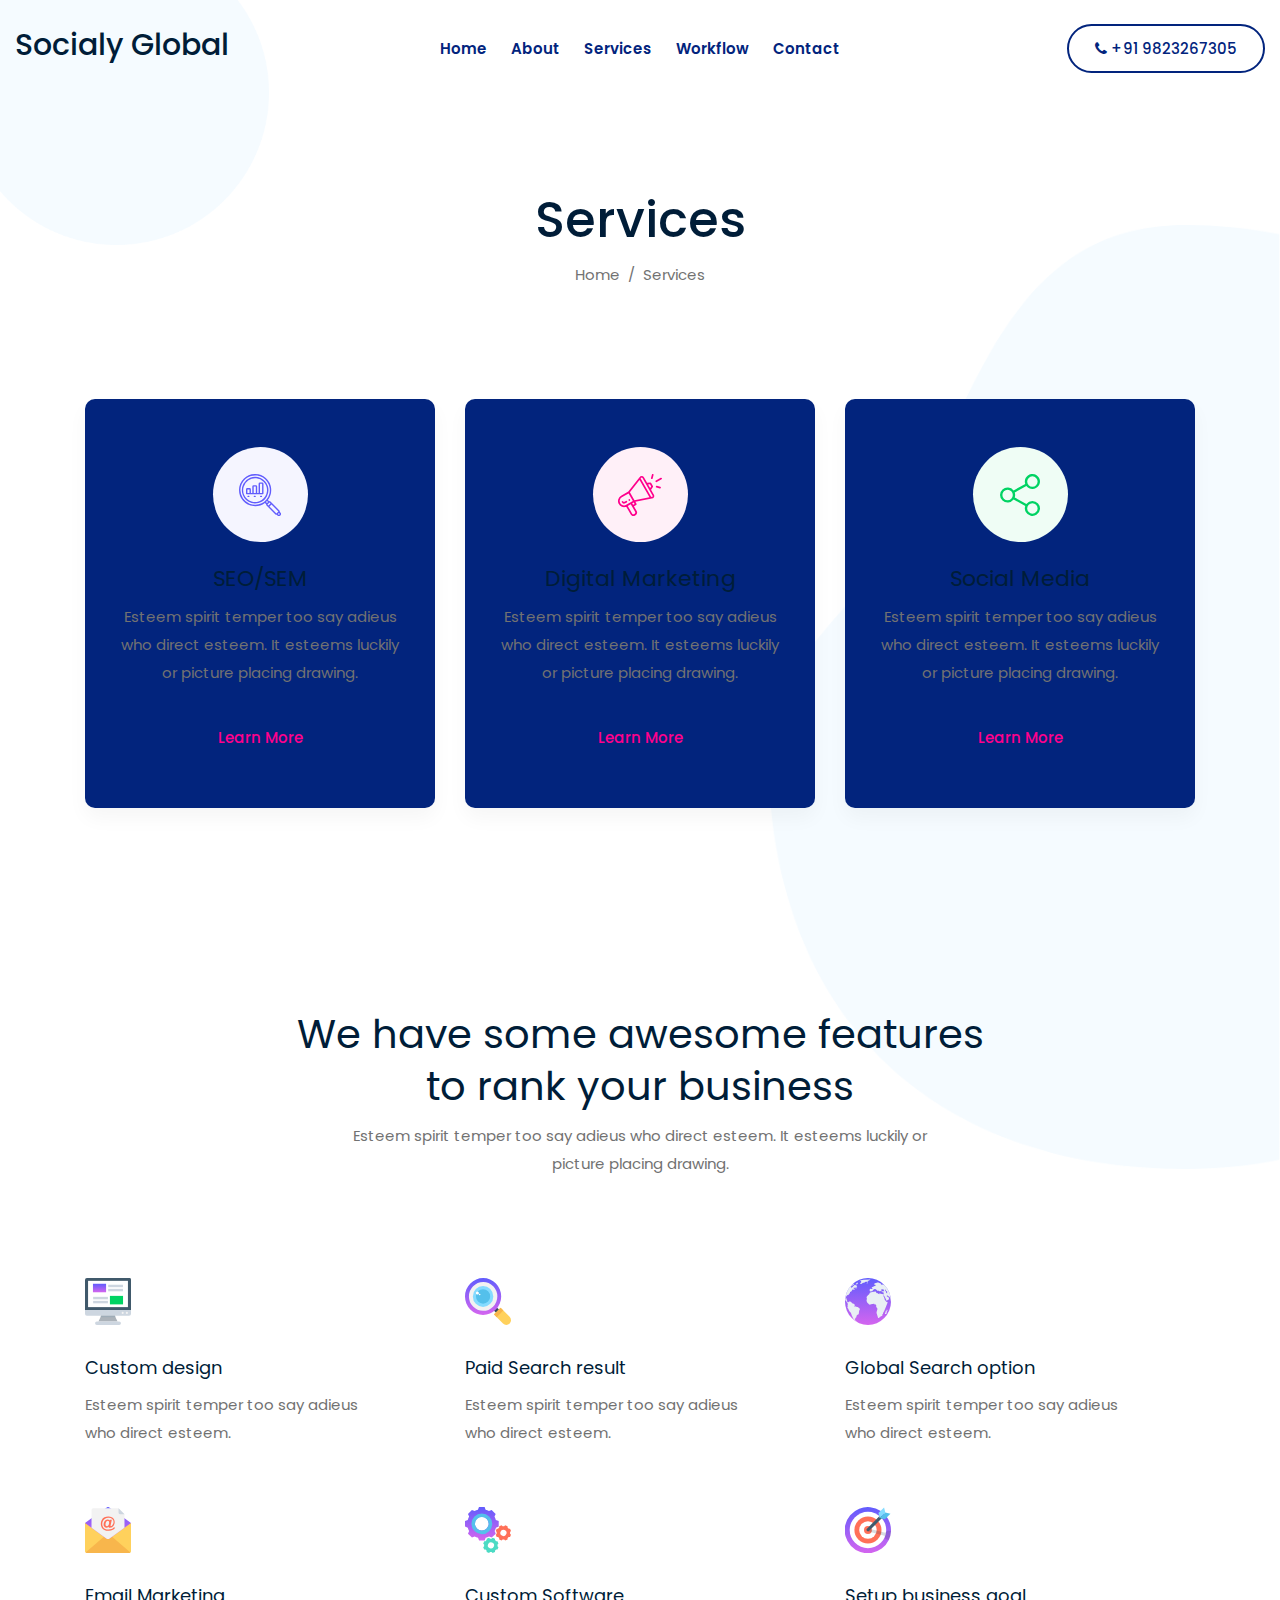
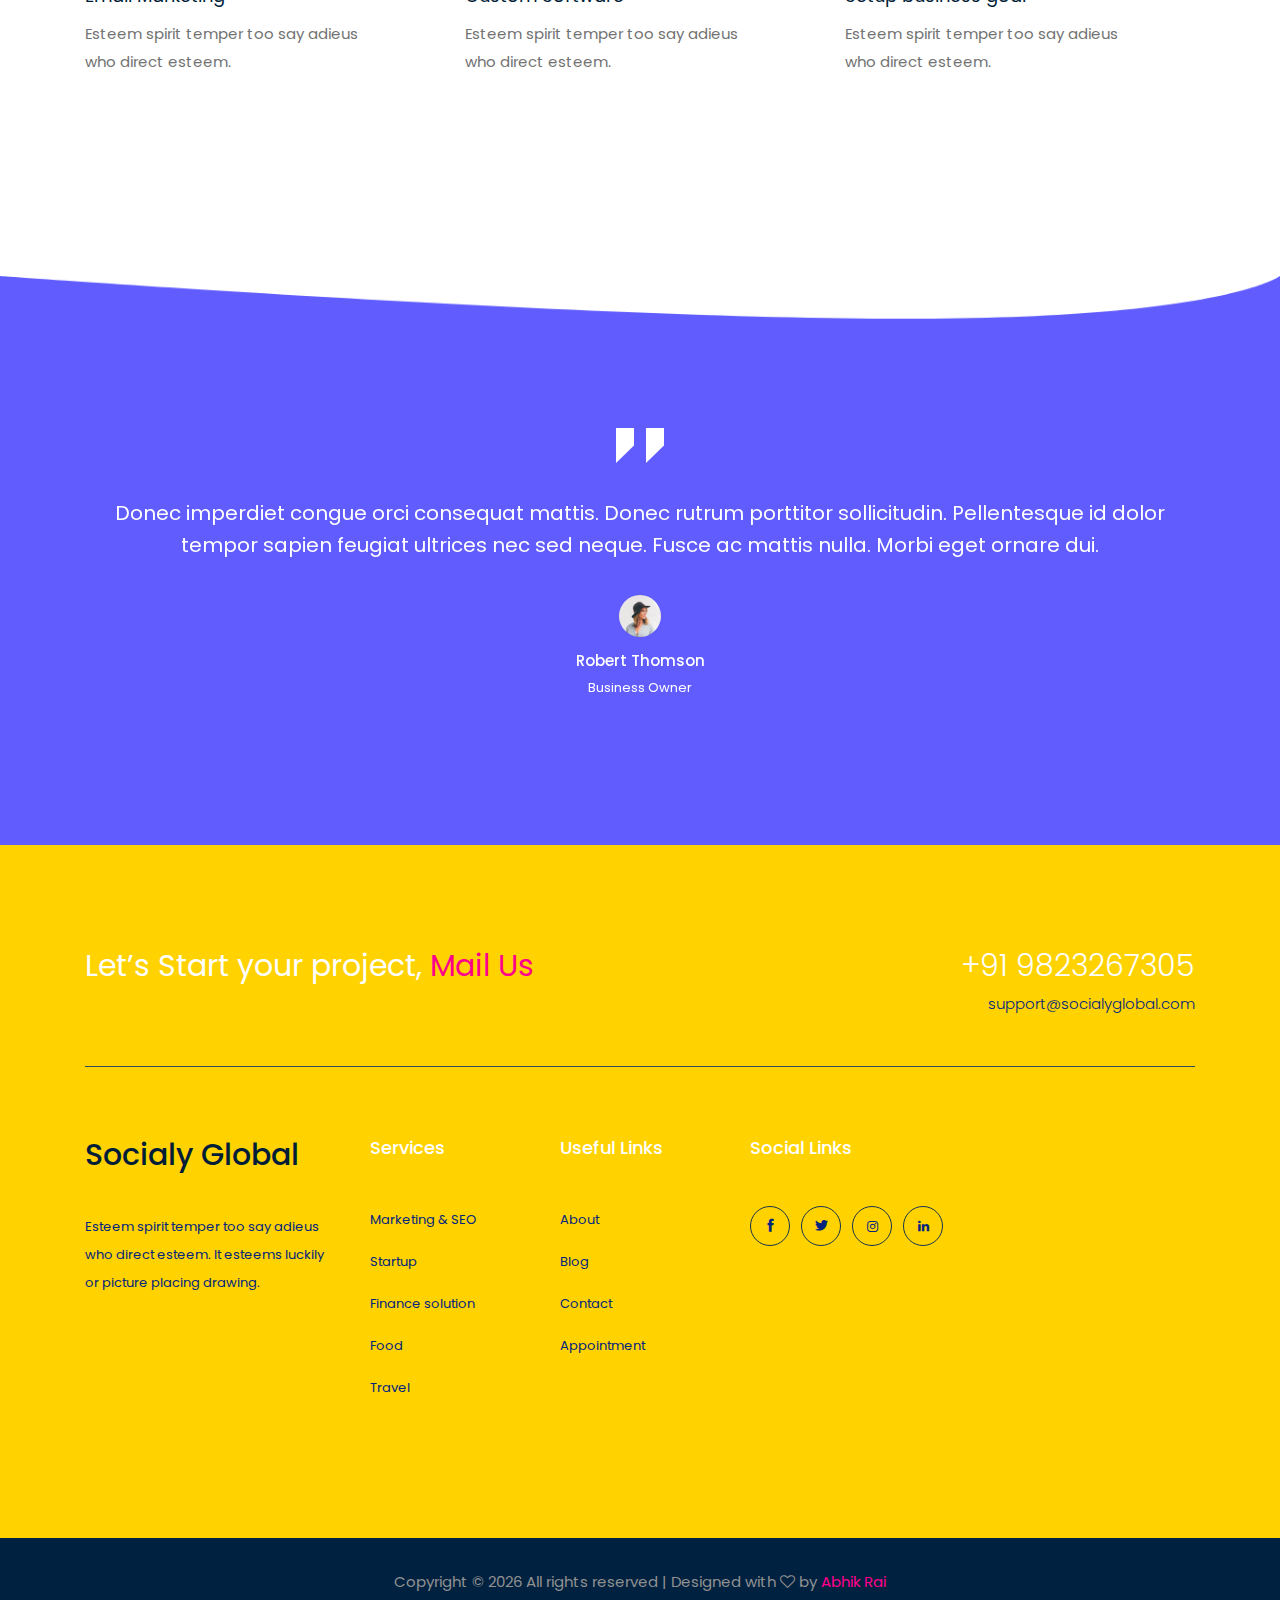
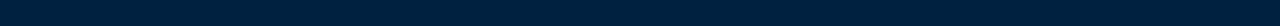
<file: services.html>
<!doctype html>
<html class="no-js" lang="zxx">

<head>
    <meta charset="utf-8">
    <meta http-equiv="x-ua-compatible" content="ie=edge">
    <title>Socialy Global</title>
    <meta name="description" content="">
    <meta name="viewport" content="width=device-width, initial-scale=1">

    <!-- <link rel="manifest" href="site.webmanifest"> -->
    <!-- Place favicon.ico in the root directory -->

    <!-- CSS here -->
    <link rel="stylesheet" href="css/bootstrap.min.css">
    <link rel="stylesheet" href="css/owl.carousel.min.css">
    <link rel="stylesheet" href="css/magnific-popup.css">
    <link rel="stylesheet" href="css/font-awesome.min.css">
    <link rel="stylesheet" href="css/themify-icons.css">
    <link rel="stylesheet" href="css/nice-select.css">
    <link rel="stylesheet" href="css/flaticon.css">
    <link rel="stylesheet" href="css/gijgo.css">
    <link rel="stylesheet" href="css/animate.min.css">
    <link rel="stylesheet" href="css/slick.css">
    <link rel="stylesheet" href="css/slicknav.css">
    <link rel="stylesheet" href="css/style.css">
    <!-- <link rel="stylesheet" href="css/responsive.css"> -->
</head>

<body>
    <!--[if lte IE 9]>
            <p class="browserupgrade">You are using an <strong>outdated</strong> browser. Please <a href="https://browsehappy.com/">upgrade your browser</a> to improve your experience and security.</p>
        <![endif]-->

    <!-- header-start -->
    <header>
        <div class="header-area ">
            <div id="sticky-header" class="main-header-area">
                <div class="container-fluid">
                    <div class="row align-items-center">
                        <div class="col-xl-3 col-lg-2">
                            <div class="logo">
                                <h2>Socialy Global</h2>
                                <!-- <a href="index.html">
                                        <img src="img/logo.png" alt="">
                                    </a> -->
                            </div>
                        </div>
                        <div class="col-xl-6 col-lg-7">
                            <div class="main-menu  d-none d-lg-block">
                                <nav>
                                    <ul id="navigation">
                                        <li><a href="index.html">home</a></li>
                                        <li><a href="about.html">about</a></li>
                                        <li><a href="services.html">Services</a></li>
                                        <li><a href="Case_Study.html">Workflow</a></li>
                                        <li><a href="contact.html">Contact</a></li>
                                    </ul>
                                </nav>
                            </div>
                        </div>
                        <div class="col-xl-3 col-lg-3 d-none d-lg-block">
                            <div class="Appointment">
                                <div class="book_btn d-none d-lg-block">
                                    <a href="#"> <i class="fa fa-phone"></i> +91 9823267305</a>
                                </div>
                            </div>
                        </div>
                        <div class="col-12">
                            <div class="mobile_menu d-block d-lg-none"></div>
                        </div>
                    </div>

                </div>
            </div>
        </div>
    </header>
    <!-- header-end -->

    <div class="shap_big_2 d-none d-lg-block Another_shap_big">
        <img src="img/ilstrator/big.png" alt="">
    </div>
    <!-- bradcam_area  -->
    <div class="bradcam_area">
        <div class="bradcam_shap">
            <img src="img/ilstrator/bradcam_ils.png" alt="">
        </div>
        <div class="container">
            <div class="row">
                <div class="col-xl-12">
                    <div class="bradcam_text text-center">
                        <h3>Services</h3>
                        <nav class="brad_cam_lists">
                            <ul class="breadcrumb">
                                <li class="breadcrumb-item"><a href="index.html">Home</a></li>
                                <li class="breadcrumb-item active" aria-current="page">Services</li>
                            </ul>
                        </nav>
                    </div>
                </div>
            </div>
        </div>
    </div>
    <!-- /bradcam_area  -->
    <!-- service_area  -->
    <div class="service_area minus_padding">
        <div class="container">
            <div class="row">
                <div class="col-xl-4 col-md-4">
                    <div class="single_service text-center">
                        <div class="icon">
                            <img src="img/svg_icon/seo_1.svg" alt="">
                        </div>
                        <h3>SEO/SEM</h3>
                        <p>Esteem spirit temper too say adieus who direct esteem. It esteems luckily or picture placing
                            drawing.</p>
                        <a href="#" class="boxed-btn3-text">Learn More</a>
                    </div>
                </div>
                <div class="col-xl-4 col-md-4">
                    <div class="single_service text-center">
                        <div class="icon">
                            <img src="img/svg_icon/seo_2.svg" alt="">
                        </div>
                        <h3>Digital Marketing</h3>
                        <p>Esteem spirit temper too say adieus who direct esteem. It esteems luckily or picture placing
                            drawing.</p>
                        <a href="#" class="boxed-btn3-text">Learn More</a>
                    </div>
                </div>
                <div class="col-xl-4 col-md-4">
                    <div class="single_service text-center">
                        <div class="icon">
                            <img src="img/svg_icon/seo_3.svg" alt="">
                        </div>
                        <h3>Social Media</h3>
                        <p>Esteem spirit temper too say adieus who direct esteem. It esteems luckily or picture placing
                            drawing.</p>
                        <a href="#" class="boxed-btn3-text">Learn More</a>
                    </div>
                </div>
            </div>

        </div>
    </div>
    <!--/ service_area  -->

    <!-- features_area  -->
    <div class="features_area">
        <div class="container">
            <div class="row">
                <div class="col-xl-12">
                    <div class="section_title text-center">
                        <h3>We have some awesome features <br>
                            to rank your business</h3>
                        <p>Esteem spirit temper too say adieus who direct esteem. It esteems luckily or <br> picture
                            placing drawing. </p>
                    </div>
                </div>
            </div>
            <div class="row">
                <div class="col-xl-4 col-md-6 col-lg-4">
                    <div class="single_feature">
                        <div class="icon">
                            <img src="img/svg_icon/feature_1.svg" alt="">
                        </div>
                        <h4>Custom design</h4>
                        <p>Esteem spirit temper too say adieus who direct esteem.</p>
                    </div>
                </div>
                <div class="col-xl-4 col-md-6 col-lg-4">
                    <div class="single_feature">
                        <div class="icon">
                            <img src="img/svg_icon/feature_2.svg" alt="">
                        </div>
                        <h4>Paid Search result</h4>
                        <p>Esteem spirit temper too say adieus who direct esteem.</p>
                    </div>
                </div>
                <div class="col-xl-4 col-md-6 col-lg-4">
                    <div class="single_feature">
                        <div class="icon">
                            <img src="img/svg_icon/feature_3.svg" alt="">
                        </div>
                        <h4>Global Search option</h4>
                        <p>Esteem spirit temper too say adieus who direct esteem.</p>
                    </div>
                </div>
                <div class="col-xl-4 col-md-6 col-lg-4">
                    <div class="single_feature">
                        <div class="icon">
                            <img src="img/svg_icon/feature_4.svg" alt="">
                        </div>
                        <h4>Email Marketing</h4>
                        <p>Esteem spirit temper too say adieus who direct esteem.</p>
                    </div>
                </div>
                <div class="col-xl-4 col-md-6 col-lg-4">
                    <div class="single_feature">
                        <div class="icon">
                            <img src="img/svg_icon/feature_5.svg" alt="">
                        </div>
                        <h4>Custom Software</h4>
                        <p>Esteem spirit temper too say adieus who direct esteem.</p>
                    </div>
                </div>
                <div class="col-xl-4 col-md-6 col-lg-4">
                    <div class="single_feature">
                        <div class="icon">
                            <img src="img/svg_icon/feature_6.svg" alt="">
                        </div>
                        <h4>Setup business goal</h4>
                        <p>Esteem spirit temper too say adieus who direct esteem.</p>
                    </div>
                </div>
            </div>
        </div>
    </div>
    <!--/ features_area  -->

    <!-- testimonial_area  -->
    <div class="testimonial_area ">
        <div class="container">
            <div class="row">
                <div class="col-xl-12">
                    <div class="testmonial_active owl-carousel">
                        <div class="single_carousel">
                            <div class="single_testmonial text-center">
                                <div class="quote">
                                    <img src="img/testmonial/quote.svg" alt="">
                                </div>
                                <p>Donec imperdiet congue orci consequat mattis. Donec rutrum porttitor <br>
                                    sollicitudin. Pellentesque id dolor tempor sapien feugiat ultrices nec sed neque.
                                    <br>
                                    Fusce ac mattis nulla. Morbi eget ornare dui. </p>
                                <div class="testmonial_author">
                                    <div class="thumb">
                                        <img src="img/testmonial/thumb.png" alt="">
                                    </div>
                                    <h3>Robert Thomson</h3>
                                    <span>Business Owner</span>
                                </div>
                            </div>
                        </div>
                        <div class="single_carousel">
                            <div class="single_testmonial text-center">
                                <div class="quote">
                                    <img src="img/testmonial/quote.svg" alt="">
                                </div>
                                <p>Donec imperdiet congue orci consequat mattis. Donec rutrum porttitor <br>
                                    sollicitudin. Pellentesque id dolor tempor sapien feugiat ultrices nec sed neque.
                                    <br>
                                    Fusce ac mattis nulla. Morbi eget ornare dui. </p>
                                <div class="testmonial_author">
                                    <div class="thumb">
                                        <img src="img/testmonial/thumb.png" alt="">
                                    </div>
                                    <h3>Robert Thomson</h3>
                                    <span>Business Owner</span>
                                </div>
                            </div>
                        </div>
                        <div class="single_carousel">
                            <div class="single_testmonial text-center">
                                <div class="quote">
                                    <img src="img/testmonial/quote.svg" alt="">
                                </div>
                                <p>Donec imperdiet congue orci consequat mattis. Donec rutrum porttitor <br>
                                    sollicitudin. Pellentesque id dolor tempor sapien feugiat ultrices nec sed neque.
                                    <br>
                                    Fusce ac mattis nulla. Morbi eget ornare dui. </p>
                                <div class="testmonial_author">
                                    <div class="thumb">
                                        <img src="img/testmonial/thumb.png" alt="">
                                    </div>
                                    <h3>Robert Thomson</h3>
                                    <span>Business Owner</span>
                                </div>
                            </div>
                        </div>
                    </div>
                </div>
            </div>
        </div>
    </div>
    <!-- /testimonial_area  -->

    <footer class="footer">
        <div class=" container">
            <div class="pro_border">
                <div class="row">
                    <div class="col-xl-6 col-md-6">
                        <div class="lets_projects">
                            <h3>Let’s Start your project, <a href="#">Mail Us</a> </h3>
                        </div>
                    </div>
                    <div class="col-xl-6 col-md-6">
                        <div class="phone_number">
                            <h3>+91 9823267305</h3>
                            <a href="#">support@socialyglobal.com</a>
                        </div>
                    </div>
                </div>
            </div>
        </div>
        <div class="footer_top">
            <div class="container">
                <div class="row">
                    <div class="col-xl-3 col-md-6 col-lg-3">
                        <div class="footer_widget">
                            <div class="footer_logo">
                                <h2>Socialy Global</h2>
                                <!-- <a href="#">
                                        <img src="img/footer_logo.png" alt="">
                                    </a> -->
                            </div>
                            <p>
                                Esteem spirit temper too say adieus who direct esteem. It esteems luckily or picture
                                placing drawing.
                            </p>
                        </div>
                    </div>
                    <div class="col-xl-2 col-md-6 col-lg-3">
                        <div class="footer_widget">
                            <h3 class="footer_title">
                                Services
                            </h3>
                            <ul>
                                <li><a href="#">Marketing &amp; SEO</a></li>
                                <li><a href="#"> Startup</a></li>
                                <li><a href="#">Finance solution</a></li>
                                <li><a href="#">Food</a></li>
                                <li><a href="#">Travel</a></li>
                            </ul>

                        </div>
                    </div>
                    <div class="col-xl-2 col-md-6 col-lg-2">
                        <div class="footer_widget">
                            <h3 class="footer_title">
                                Useful Links
                            </h3>
                            <ul>
                                <li><a href="#">About</a></li>
                                <li><a href="#">Blog</a></li>
                                <li><a href="#"> Contact</a></li>
                                <li><a href="#">Appointment</a></li>
                            </ul>
                        </div>
                    </div>
                    <div class="col-xl-4 col-md-6 col-lg-4">
                        <div class="footer_widget">
                            <h3 class="footer_title">
                                Social Links
                            </h3>
                            <div class="socail_links">
                                <ul>
                                    <li>
                                        <a href="#">
                                            <i class="ti-facebook"></i>
                                        </a>
                                    </li>
                                    <li>
                                        <a href="#">
                                            <i class="ti-twitter-alt"></i>
                                        </a>
                                    </li>
                                    <li>
                                        <a href="#">
                                            <i class="fa fa-instagram"></i>
                                        </a>
                                    </li>
                                    <li>
                                        <a href="#">
                                            <i class="fa fa-linkedin"></i>
                                        </a>
                                    </li>
                                </ul>
                            </div>
                        </div>
                    </div>
                </div>
            </div>
        </div>
        <div class="copy-right_text">
            <div class="container">
                <div class="footer_border"></div>
                <div class="row">
                    <div class="col-xl-12">
                        <p class="copy_right text-center">
                            <!-- Link back to Colorlib can't be removed. Template is licensed under CC BY 3.0. -->
                            Copyright &copy;
                            <script>document.write(new Date().getFullYear());</script> All rights reserved | Designed
                            with <i class="fa fa-heart-o" aria-hidden="true"></i> by <a href="http://abhikrai.me"
                                target="_blank">Abhik Rai</a>
                            <!-- Link back to Colorlib can't be removed. Template is licensed under CC BY 3.0. -->
                        </p>
                    </div>
                </div>
            </div>
        </div>
    </footer>

    <!-- JS here -->
    <script src="js/vendor/modernizr-3.5.0.min.js"></script>
    <script src="js/vendor/jquery-1.12.4.min.js"></script>
    <script src="js/popper.min.js"></script>
    <script src="js/bootstrap.min.js"></script>
    <script src="js/owl.carousel.min.js"></script>
    <script src="js/isotope.pkgd.min.js"></script>
    <script src="js/ajax-form.js"></script>
    <script src="js/waypoints.min.js"></script>
    <script src="js/jquery.counterup.min.js"></script>
    <script src="js/imagesloaded.pkgd.min.js"></script>
    <script src="js/scrollIt.js"></script>
    <script src="js/jquery.scrollUp.min.js"></script>
    <script src="js/wow.min.js"></script>
    <script src="js/nice-select.min.js"></script>
    <script src="js/jquery.slicknav.min.js"></script>
    <script src="js/jquery.magnific-popup.min.js"></script>
    <script src="js/plugins.js"></script>
    <script src="js/gijgo.min.js"></script>

    <!--contact js-->
    <script src="js/contact.js"></script>
    <script src="js/jquery.ajaxchimp.min.js"></script>
    <script src="js/jquery.form.js"></script>
    <script src="js/jquery.validate.min.js"></script>
    <script src="js/mail-script.js"></script>

    <script src="js/main.js"></script>
</body>

</html>
</file>
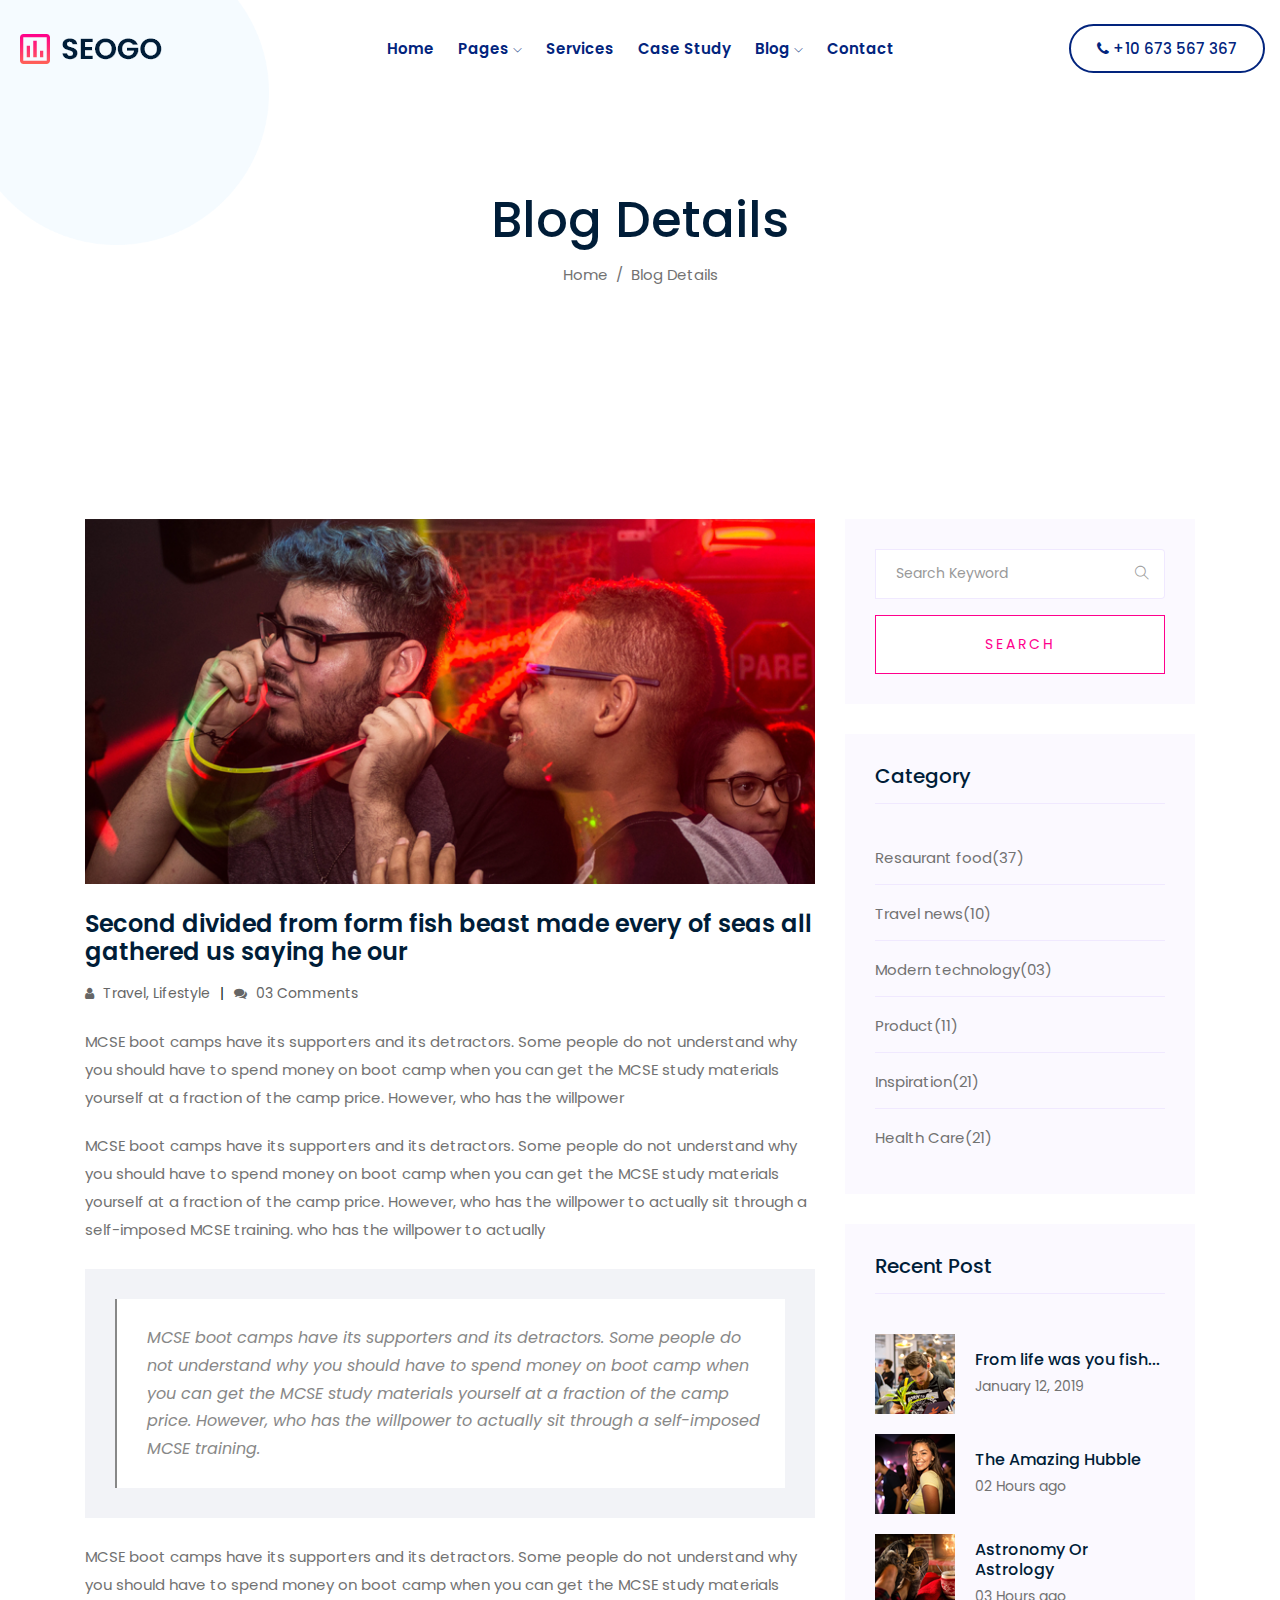
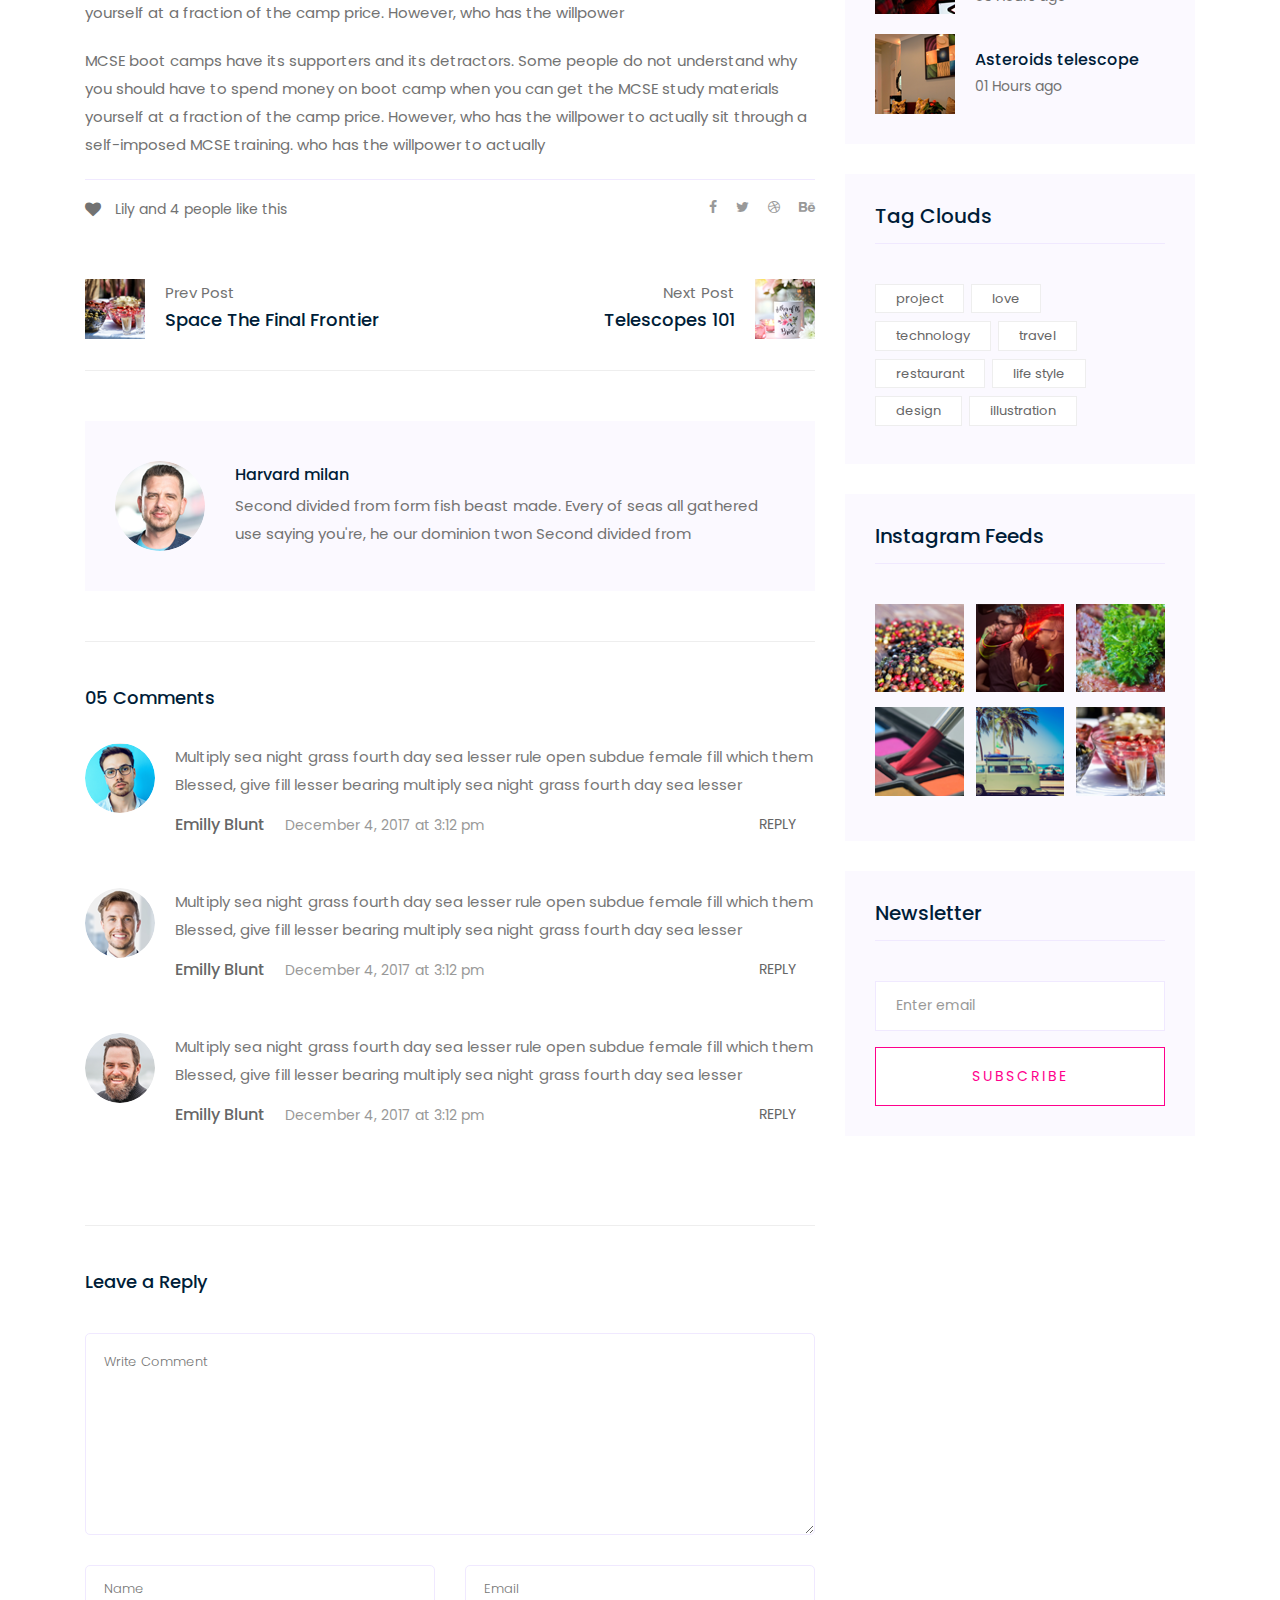
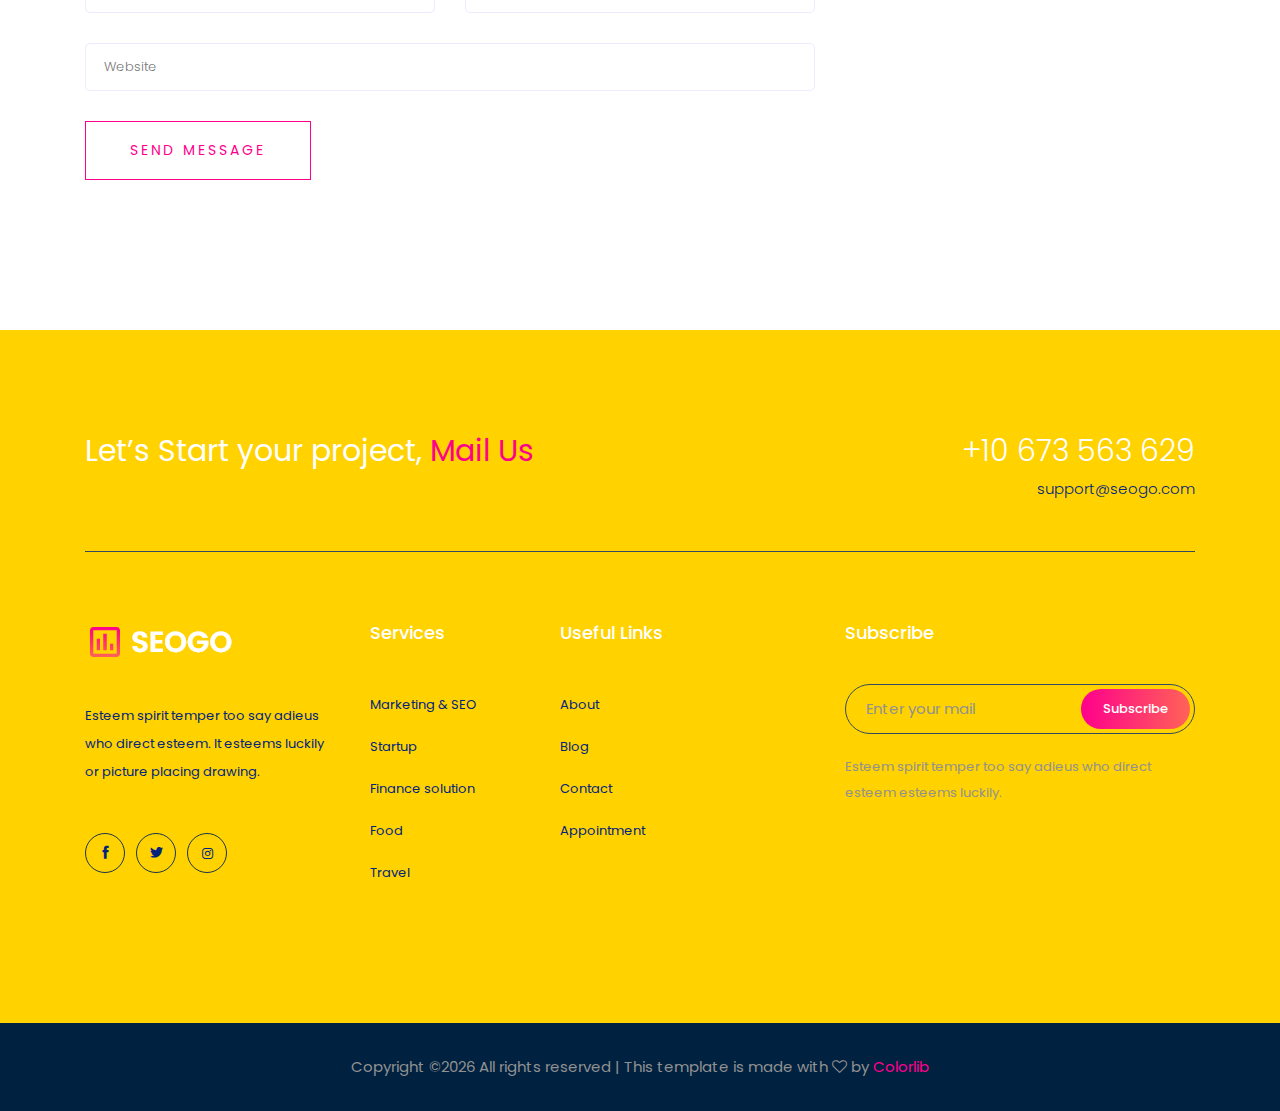
<file: single-blog.html>
<!doctype html>
<html class="no-js" lang="zxx">

<head>
   <meta charset="utf-8">
   <meta http-equiv="x-ua-compatible" content="ie=edge">
   <title>SEOGO</title>
   <meta name="description" content="">
   <meta name="viewport" content="width=device-width, initial-scale=1">

   <!-- <link rel="manifest" href="site.webmanifest"> -->
   <!-- Place favicon.ico in the root directory -->

   <!-- CSS here -->
   <link rel="stylesheet" href="css/bootstrap.min.css">
   <link rel="stylesheet" href="css/owl.carousel.min.css">
   <link rel="stylesheet" href="css/magnific-popup.css">
   <link rel="stylesheet" href="css/font-awesome.min.css">
   <link rel="stylesheet" href="css/themify-icons.css">
   <link rel="stylesheet" href="css/nice-select.css">
   <link rel="stylesheet" href="css/flaticon.css">
   <link rel="stylesheet" href="css/gijgo.css">
   <link rel="stylesheet" href="css/animate.min.css">
   <link rel="stylesheet" href="css/slicknav.css">
   <link rel="stylesheet" href="css/style.css">
   <!-- <link rel="stylesheet" href="css/responsive.css"> -->
</head>

<body>
   <!--[if lte IE 9]>
            <p class="browserupgrade">You are using an <strong>outdated</strong> browser. Please <a href="https://browsehappy.com/">upgrade your browser</a> to improve your experience and security.</p>
        <![endif]-->
    <!-- header-start -->
    <header>
         <div class="header-area ">
             <div id="sticky-header" class="main-header-area">
                 <div class="container-fluid">
                     <div class="row align-items-center">
                         <div class="col-xl-3 col-lg-2">
                             <div class="logo">
                                 <a href="index.html">
                                     <img src="img/logo.png" alt="">
                                 </a>
                             </div>
                         </div>
                         <div class="col-xl-6 col-lg-7">
                             <div class="main-menu  d-none d-lg-block">
                                 <nav>
                                     <ul id="navigation">
                                         <li><a href="index.html">home</a></li>
                                         <li><a href="#">pages <i class="ti-angle-down"></i></a>
                                             <ul class="submenu">
                                                 <li><a href="Case_details.html">Case  details</a></li>
                                                 <li><a href="about.html">about</a></li>
                                                 <li><a href="elements.html">elements</a></li>
                                             </ul>
                                         </li>
                                         <li><a href="services.html">Services</a></li>
                                         <li><a href="Case_Study.html">Case Study</a></li>
                                         <li><a href="#">blog <i class="ti-angle-down"></i></a>
                                             <ul class="submenu">
                                                 <li><a href="blog.html">blog</a></li>
                                                 <li><a href="single-blog.html">single-blog</a></li>
                                             </ul>
                                         </li>
                                         <li><a href="contact.html">Contact</a></li>
                                     </ul>
                                 </nav>
                             </div>
                         </div>
                         <div class="col-xl-3 col-lg-3 d-none d-lg-block">
                             <div class="Appointment">
                                 <div class="book_btn d-none d-lg-block">
                                     <a  href="#"> <i class="fa fa-phone"></i> +10 673 567 367</a>
                                 </div>
                             </div>
                         </div>
                         <div class="col-12">
                             <div class="mobile_menu d-block d-lg-none"></div>
                         </div>
                     </div>
 
                 </div>
             </div>
         </div>
     </header>
     <!-- header-end -->
 
    <!-- bradcam_area  -->
    <div class="bradcam_area">
         <div class="bradcam_shap">
             <img src="img/ilstrator/bradcam_ils.png" alt="">
         </div>
         <div class="container">
             <div class="row">
                 <div class="col-xl-12">
                     <div class="bradcam_text text-center">
                         <h3>Blog Details</h3>
                         <nav class="brad_cam_lists">
                             <ul class="breadcrumb">
                                 <li class="breadcrumb-item"><a href="index.html">Home</a></li>
                                 <li class="breadcrumb-item active" aria-current="page">Blog Details</li>
                               </ul>
                         </nav>
                     </div>
                 </div>
             </div>
         </div>
     </div>
     <!-- /bradcam_area  -->

   <!--================Blog Area =================-->
   <section class="blog_area single-post-area section-padding">
      <div class="container">
         <div class="row">
            <div class="col-lg-8 posts-list">
               <div class="single-post">
                  <div class="feature-img">
                     <img class="img-fluid" src="img/blog/single_blog_1.png" alt="">
                  </div>
                  <div class="blog_details">
                     <h2>Second divided from form fish beast made every of seas
                        all gathered us saying he our
                     </h2>
                     <ul class="blog-info-link mt-3 mb-4">
                        <li><a href="#"><i class="fa fa-user"></i> Travel, Lifestyle</a></li>
                        <li><a href="#"><i class="fa fa-comments"></i> 03 Comments</a></li>
                     </ul>
                     <p class="excert">
                        MCSE boot camps have its supporters and its detractors. Some people do not understand why you
                        should have to spend money on boot camp when you can get the MCSE study materials yourself at a
                        fraction of the camp price. However, who has the willpower
                     </p>
                     <p>
                        MCSE boot camps have its supporters and its detractors. Some people do not understand why you
                        should have to spend money on boot camp when you can get the MCSE study materials yourself at a
                        fraction of the camp price. However, who has the willpower to actually sit through a
                        self-imposed MCSE training. who has the willpower to actually
                     </p>
                     <div class="quote-wrapper">
                        <div class="quotes">
                           MCSE boot camps have its supporters and its detractors. Some people do not understand why you
                           should have to spend money on boot camp when you can get the MCSE study materials yourself at
                           a fraction of the camp price. However, who has the willpower to actually sit through a
                           self-imposed MCSE training.
                        </div>
                     </div>
                     <p>
                        MCSE boot camps have its supporters and its detractors. Some people do not understand why you
                        should have to spend money on boot camp when you can get the MCSE study materials yourself at a
                        fraction of the camp price. However, who has the willpower
                     </p>
                     <p>
                        MCSE boot camps have its supporters and its detractors. Some people do not understand why you
                        should have to spend money on boot camp when you can get the MCSE study materials yourself at a
                        fraction of the camp price. However, who has the willpower to actually sit through a
                        self-imposed MCSE training. who has the willpower to actually
                     </p>
                  </div>
               </div>
               <div class="navigation-top">
                  <div class="d-sm-flex justify-content-between text-center">
                     <p class="like-info"><span class="align-middle"><i class="fa fa-heart"></i></span> Lily and 4
                        people like this</p>
                     <div class="col-sm-4 text-center my-2 my-sm-0">
                        <!-- <p class="comment-count"><span class="align-middle"><i class="fa fa-comment"></i></span> 06 Comments</p> -->
                     </div>
                     <ul class="social-icons">
                        <li><a href="#"><i class="fa fa-facebook-f"></i></a></li>
                        <li><a href="#"><i class="fa fa-twitter"></i></a></li>
                        <li><a href="#"><i class="fa fa-dribbble"></i></a></li>
                        <li><a href="#"><i class="fa fa-behance"></i></a></li>
                     </ul>
                  </div>
                  <div class="navigation-area">
                     <div class="row">
                        <div
                           class="col-lg-6 col-md-6 col-12 nav-left flex-row d-flex justify-content-start align-items-center">
                           <div class="thumb">
                              <a href="#">
                                 <img class="img-fluid" src="img/post/preview.png" alt="">
                              </a>
                           </div>
                           <div class="arrow">
                              <a href="#">
                                 <span class="lnr text-white ti-arrow-left"></span>
                              </a>
                           </div>
                           <div class="detials">
                              <p>Prev Post</p>
                              <a href="#">
                                 <h4>Space The Final Frontier</h4>
                              </a>
                           </div>
                        </div>
                        <div
                           class="col-lg-6 col-md-6 col-12 nav-right flex-row d-flex justify-content-end align-items-center">
                           <div class="detials">
                              <p>Next Post</p>
                              <a href="#">
                                 <h4>Telescopes 101</h4>
                              </a>
                           </div>
                           <div class="arrow">
                              <a href="#">
                                 <span class="lnr text-white ti-arrow-right"></span>
                              </a>
                           </div>
                           <div class="thumb">
                              <a href="#">
                                 <img class="img-fluid" src="img/post/next.png" alt="">
                              </a>
                           </div>
                        </div>
                     </div>
                  </div>
               </div>
               <div class="blog-author">
                  <div class="media align-items-center">
                     <img src="img/blog/author.png" alt="">
                     <div class="media-body">
                        <a href="#">
                           <h4>Harvard milan</h4>
                        </a>
                        <p>Second divided from form fish beast made. Every of seas all gathered use saying you're, he
                           our dominion twon Second divided from</p>
                     </div>
                  </div>
               </div>
               <div class="comments-area">
                  <h4>05 Comments</h4>
                  <div class="comment-list">
                     <div class="single-comment justify-content-between d-flex">
                        <div class="user justify-content-between d-flex">
                           <div class="thumb">
                              <img src="img/comment/comment_1.png" alt="">
                           </div>
                           <div class="desc">
                              <p class="comment">
                                 Multiply sea night grass fourth day sea lesser rule open subdue female fill which them
                                 Blessed, give fill lesser bearing multiply sea night grass fourth day sea lesser
                              </p>
                              <div class="d-flex justify-content-between">
                                 <div class="d-flex align-items-center">
                                    <h5>
                                       <a href="#">Emilly Blunt</a>
                                    </h5>
                                    <p class="date">December 4, 2017 at 3:12 pm </p>
                                 </div>
                                 <div class="reply-btn">
                                    <a href="#" class="btn-reply text-uppercase">reply</a>
                                 </div>
                              </div>
                           </div>
                        </div>
                     </div>
                  </div>
                  <div class="comment-list">
                     <div class="single-comment justify-content-between d-flex">
                        <div class="user justify-content-between d-flex">
                           <div class="thumb">
                              <img src="img/comment/comment_2.png" alt="">
                           </div>
                           <div class="desc">
                              <p class="comment">
                                 Multiply sea night grass fourth day sea lesser rule open subdue female fill which them
                                 Blessed, give fill lesser bearing multiply sea night grass fourth day sea lesser
                              </p>
                              <div class="d-flex justify-content-between">
                                 <div class="d-flex align-items-center">
                                    <h5>
                                       <a href="#">Emilly Blunt</a>
                                    </h5>
                                    <p class="date">December 4, 2017 at 3:12 pm </p>
                                 </div>
                                 <div class="reply-btn">
                                    <a href="#" class="btn-reply text-uppercase">reply</a>
                                 </div>
                              </div>
                           </div>
                        </div>
                     </div>
                  </div>
                  <div class="comment-list">
                     <div class="single-comment justify-content-between d-flex">
                        <div class="user justify-content-between d-flex">
                           <div class="thumb">
                              <img src="img/comment/comment_3.png" alt="">
                           </div>
                           <div class="desc">
                              <p class="comment">
                                 Multiply sea night grass fourth day sea lesser rule open subdue female fill which them
                                 Blessed, give fill lesser bearing multiply sea night grass fourth day sea lesser
                              </p>
                              <div class="d-flex justify-content-between">
                                 <div class="d-flex align-items-center">
                                    <h5>
                                       <a href="#">Emilly Blunt</a>
                                    </h5>
                                    <p class="date">December 4, 2017 at 3:12 pm </p>
                                 </div>
                                 <div class="reply-btn">
                                    <a href="#" class="btn-reply text-uppercase">reply</a>
                                 </div>
                              </div>
                           </div>
                        </div>
                     </div>
                  </div>
               </div>
               <div class="comment-form">
                  <h4>Leave a Reply</h4>
                  <form class="form-contact comment_form" action="#" id="commentForm">
                     <div class="row">
                        <div class="col-12">
                           <div class="form-group">
                              <textarea class="form-control w-100" name="comment" id="comment" cols="30" rows="9"
                                 placeholder="Write Comment"></textarea>
                           </div>
                        </div>
                        <div class="col-sm-6">
                           <div class="form-group">
                              <input class="form-control" name="name" id="name" type="text" placeholder="Name">
                           </div>
                        </div>
                        <div class="col-sm-6">
                           <div class="form-group">
                              <input class="form-control" name="email" id="email" type="email" placeholder="Email">
                           </div>
                        </div>
                        <div class="col-12">
                           <div class="form-group">
                              <input class="form-control" name="website" id="website" type="text" placeholder="Website">
                           </div>
                        </div>
                     </div>
                     <div class="form-group">
                        <button type="submit" class="button button-contactForm btn_1 boxed-btn">Send Message</button>
                     </div>
                  </form>
               </div>
            </div>
            <div class="col-lg-4">
               <div class="blog_right_sidebar">
                  <aside class="single_sidebar_widget search_widget">
                     <form action="#">
                        <div class="form-group">
                           <div class="input-group mb-3">
                              <input type="text" class="form-control" placeholder='Search Keyword'
                                 onfocus="this.placeholder = ''" onblur="this.placeholder = 'Search Keyword'">
                              <div class="input-group-append">
                                 <button class="btn" type="button"><i class="ti-search"></i></button>
                              </div>
                           </div>
                        </div>
                        <button class="button rounded-0 primary-bg text-white w-100 btn_1 boxed-btn"
                           type="submit">Search</button>
                     </form>
                  </aside>
                  <aside class="single_sidebar_widget post_category_widget">
                     <h4 class="widget_title">Category</h4>
                     <ul class="list cat-list">
                        <li>
                           <a href="#" class="d-flex">
                              <p>Resaurant food</p>
                              <p>(37)</p>
                           </a>
                        </li>
                        <li>
                           <a href="#" class="d-flex">
                              <p>Travel news</p>
                              <p>(10)</p>
                           </a>
                        </li>
                        <li>
                           <a href="#" class="d-flex">
                              <p>Modern technology</p>
                              <p>(03)</p>
                           </a>
                        </li>
                        <li>
                           <a href="#" class="d-flex">
                              <p>Product</p>
                              <p>(11)</p>
                           </a>
                        </li>
                        <li>
                           <a href="#" class="d-flex">
                              <p>Inspiration</p>
                              <p>(21)</p>
                           </a>
                        </li>
                        <li>
                           <a href="#" class="d-flex">
                              <p>Health Care</p>
                              <p>(21)</p>
                           </a>
                        </li>
                     </ul>
                  </aside>
                  <aside class="single_sidebar_widget popular_post_widget">
                     <h3 class="widget_title">Recent Post</h3>
                     <div class="media post_item">
                        <img src="img/post/post_1.png" alt="post">
                        <div class="media-body">
                           <a href="single-blog.html">
                              <h3>From life was you fish...</h3>
                           </a>
                           <p>January 12, 2019</p>
                        </div>
                     </div>
                     <div class="media post_item">
                        <img src="img/post/post_2.png" alt="post">
                        <div class="media-body">
                           <a href="single-blog.html">
                              <h3>The Amazing Hubble</h3>
                           </a>
                           <p>02 Hours ago</p>
                        </div>
                     </div>
                     <div class="media post_item">
                        <img src="img/post/post_3.png" alt="post">
                        <div class="media-body">
                           <a href="single-blog.html">
                              <h3>Astronomy Or Astrology</h3>
                           </a>
                           <p>03 Hours ago</p>
                        </div>
                     </div>
                     <div class="media post_item">
                        <img src="img/post/post_4.png" alt="post">
                        <div class="media-body">
                           <a href="single-blog.html">
                              <h3>Asteroids telescope</h3>
                           </a>
                           <p>01 Hours ago</p>
                        </div>
                     </div>
                  </aside>
                  <aside class="single_sidebar_widget tag_cloud_widget">
                     <h4 class="widget_title">Tag Clouds</h4>
                     <ul class="list">
                        <li>
                           <a href="#">project</a>
                        </li>
                        <li>
                           <a href="#">love</a>
                        </li>
                        <li>
                           <a href="#">technology</a>
                        </li>
                        <li>
                           <a href="#">travel</a>
                        </li>
                        <li>
                           <a href="#">restaurant</a>
                        </li>
                        <li>
                           <a href="#">life style</a>
                        </li>
                        <li>
                           <a href="#">design</a>
                        </li>
                        <li>
                           <a href="#">illustration</a>
                        </li>
                     </ul>
                  </aside>
                  <aside class="single_sidebar_widget instagram_feeds">
                     <h4 class="widget_title">Instagram Feeds</h4>
                     <ul class="instagram_row flex-wrap">
                        <li>
                           <a href="#">
                              <img class="img-fluid" src="img/post/post_5.png" alt="">
                           </a>
                        </li>
                        <li>
                           <a href="#">
                              <img class="img-fluid" src="img/post/post_6.png" alt="">
                           </a>
                        </li>
                        <li>
                           <a href="#">
                              <img class="img-fluid" src="img/post/post_7.png" alt="">
                           </a>
                        </li>
                        <li>
                           <a href="#">
                              <img class="img-fluid" src="img/post/post_8.png" alt="">
                           </a>
                        </li>
                        <li>
                           <a href="#">
                              <img class="img-fluid" src="img/post/post_9.png" alt="">
                           </a>
                        </li>
                        <li>
                           <a href="#">
                              <img class="img-fluid" src="img/post/post_10.png" alt="">
                           </a>
                        </li>
                     </ul>
                  </aside>
                  <aside class="single_sidebar_widget newsletter_widget">
                     <h4 class="widget_title">Newsletter</h4>
                     <form action="#">
                        <div class="form-group">
                           <input type="email" class="form-control" onfocus="this.placeholder = ''"
                              onblur="this.placeholder = 'Enter email'" placeholder='Enter email' required>
                        </div>
                        <button class="button rounded-0 primary-bg text-white w-100 btn_1 boxed-btn"
                           type="submit">Subscribe</button>
                     </form>
                  </aside>
               </div>
            </div>
         </div>
      </div>
   </section>
   <!--================ Blog Area end =================-->

 
     <!-- footer start -->
     <footer class="footer">
         <div class=" container">
             <div class="pro_border">
                     <div class="row">
                             <div class="col-xl-6 col-md-6">
                                 <div class="lets_projects">
                                     <h3>Let’s Start your project, <a href="#">Mail Us</a> </h3>
                                 </div>
                             </div>
                             <div class="col-xl-6 col-md-6">
                                 <div class="phone_number">
                                     <h3>+10 673 563 629</h3>
                                     <a href="#">support@seogo.com</a>
                                 </div>
                             </div>
                         </div>
             </div>
         </div>
         <div class="footer_top">
             <div class="container">
                 <div class="row">
                     <div class="col-xl-3 col-md-6 col-lg-3">
                         <div class="footer_widget">
                             <div class="footer_logo">
                                 <a href="#">
                                     <img src="img/footer_logo.png" alt="">
                                 </a>
                             </div>
                             <p>
                                     Esteem spirit temper too say adieus who direct esteem. It esteems luckily or picture placing drawing.
                             </p>
                             <div class="socail_links">
                                 <ul>
                                     <li>
                                         <a href="#">
                                             <i class="ti-facebook"></i>
                                         </a>
                                     </li>
                                     <li>
                                         <a href="#">
                                             <i class="ti-twitter-alt"></i>
                                         </a>
                                     </li>
                                     <li>
                                         <a href="#">
                                             <i class="fa fa-instagram"></i>
                                         </a>
                                     </li>
                                 </ul>
                             </div>
 
                         </div>
                     </div>
                     <div class="col-xl-2 col-md-6 col-lg-3">
                         <div class="footer_widget">
                             <h3 class="footer_title">
                                     Services
                             </h3>
                             <ul>
                                 <li><a href="#">Marketing &amp; SEO</a></li>
                                 <li><a href="#"> Startup</a></li>
                                 <li><a href="#">Finance solution</a></li>
                                 <li><a href="#">Food</a></li>
                                 <li><a href="#">Travel</a></li>
                             </ul>
 
                         </div>
                     </div>
                     <div class="col-xl-2 col-md-6 col-lg-2">
                         <div class="footer_widget">
                             <h3 class="footer_title">
                                     Useful Links
                             </h3>
                             <ul>
                                 <li><a href="#">About</a></li>
                                 <li><a href="#">Blog</a></li>
                                 <li><a href="#"> Contact</a></li>
                                 <li><a href="#">Appointment</a></li>
                             </ul>
                         </div>
                     </div>
                     <div class="col-xl-4 offset-xl-1 col-md-6 col-lg-4">
                             <div class="footer_widget">
                                     <h3 class="footer_title">
                                             Subscribe
                                     </h3>
                                     <form action="#" class="newsletter_form">
                                         <input type="text" placeholder="Enter your mail">
                                         <button type="submit">Subscribe</button>
                                     </form>
                                     <p class="newsletter_text">Esteem spirit temper too say adieus who direct esteem esteems luckily.</p>
                                 </div>
                     </div>
                 </div>
             </div>
         </div>
         <div class="copy-right_text">
             <div class="container">
                 <div class="footer_border"></div>
                 <div class="row">
                     <div class="col-xl-12">
                         <p class="copy_right text-center">
                             <!-- Link back to Colorlib can't be removed. Template is licensed under CC BY 3.0. -->
Copyright &copy;<script>document.write(new Date().getFullYear());</script> All rights reserved | This template is made with <i class="fa fa-heart-o" aria-hidden="true"></i> by <a href="https://colorlib.com" target="_blank">Colorlib</a>
<!-- Link back to Colorlib can't be removed. Template is licensed under CC BY 3.0. -->
                         </p>
                     </div>
                 </div>
             </div>
         </div>
     </footer>
     <!--/ footer end  -->


   <!-- JS here -->
   <script src="js/vendor/modernizr-3.5.0.min.js"></script>
   <script src="js/vendor/jquery-1.12.4.min.js"></script>
   <script src="js/popper.min.js"></script>
   <script src="js/bootstrap.min.js"></script>
   <script src="js/owl.carousel.min.js"></script>
   <script src="js/isotope.pkgd.min.js"></script>
   <script src="js/ajax-form.js"></script>
   <script src="js/waypoints.min.js"></script>
   <script src="js/jquery.counterup.min.js"></script>
   <script src="js/imagesloaded.pkgd.min.js"></script>
   <script src="js/scrollIt.js"></script>
   <script src="js/jquery.scrollUp.min.js"></script>
   <script src="js/wow.min.js"></script>
   <script src="js/nice-select.min.js"></script>
   <script src="js/jquery.slicknav.min.js"></script>
   <script src="js/jquery.magnific-popup.min.js"></script>
   <script src="js/plugins.js"></script>
   <script src="js/gijgo.min.js"></script>

   <!--contact js-->
   <script src="js/contact.js"></script>
   <script src="js/jquery.ajaxchimp.min.js"></script>
   <script src="js/jquery.form.js"></script>
   <script src="js/jquery.validate.min.js"></script>
   <script src="js/mail-script.js"></script>

   <script src="js/main.js"></script>
</body>

</html>
</file>
<file: css/themify-icons.css>
@font-face {
	font-family: 'themify';
	src:url('../fonts/themify.eot?-fvbane');
	src:url('../fonts/themify.eot?#iefix-fvbane') format('embedded-opentype'),
		url('../fonts/themify.woff?-fvbane') format('woff'),
		url('../fonts/themify.ttf?-fvbane') format('truetype'),
		url('../fonts/themify.svg?-fvbane#themify') format('svg');
	font-weight: normal;
	font-style: normal;
}

[class^="ti-"], [class*=" ti-"] {
	font-family: 'themify';
	/* speak: none; */
	font-style: normal;
	font-weight: normal;
	font-variant: normal;
	text-transform: none;
	line-height: 1;

	/* Better Font Rendering =========== */
	-webkit-font-smoothing: antialiased;
	-moz-osx-font-smoothing: grayscale;
}

.ti-wand:before {
	content: "\e600";
}
.ti-volume:before {
	content: "\e601";
}
.ti-user:before {
	content: "\e602";
}
.ti-unlock:before {
	content: "\e603";
}
.ti-unlink:before {
	content: "\e604";
}
.ti-trash:before {
	content: "\e605";
}
.ti-thought:before {
	content: "\e606";
}
.ti-target:before {
	content: "\e607";
}
.ti-tag:before {
	content: "\e608";
}
.ti-tablet:before {
	content: "\e609";
}
.ti-star:before {
	content: "\e60a";
}
.ti-spray:before {
	content: "\e60b";
}
.ti-signal:before {
	content: "\e60c";
}
.ti-shopping-cart:before {
	content: "\e60d";
}
.ti-shopping-cart-full:before {
	content: "\e60e";
}
.ti-settings:before {
	content: "\e60f";
}
.ti-search:before {
	content: "\e610";
}
.ti-zoom-in:before {
	content: "\e611";
}
.ti-zoom-out:before {
	content: "\e612";
}
.ti-cut:before {
	content: "\e613";
}
.ti-ruler:before {
	content: "\e614";
}
.ti-ruler-pencil:before {
	content: "\e615";
}
.ti-ruler-alt:before {
	content: "\e616";
}
.ti-bookmark:before {
	content: "\e617";
}
.ti-bookmark-alt:before {
	content: "\e618";
}
.ti-reload:before {
	content: "\e619";
}
.ti-plus:before {
	content: "\e61a";
}
.ti-pin:before {
	content: "\e61b";
}
.ti-pencil:before {
	content: "\e61c";
}
.ti-pencil-alt:before {
	content: "\e61d";
}
.ti-paint-roller:before {
	content: "\e61e";
}
.ti-paint-bucket:before {
	content: "\e61f";
}
.ti-na:before {
	content: "\e620";
}
.ti-mobile:before {
	content: "\e621";
}
.ti-minus:before {
	content: "\e622";
}
.ti-medall:before {
	content: "\e623";
}
.ti-medall-alt:before {
	content: "\e624";
}
.ti-marker:before {
	content: "\e625";
}
.ti-marker-alt:before {
	content: "\e626";
}
.ti-arrow-up:before {
	content: "\e627";
}
.ti-arrow-right:before {
	content: "\e628";
}
.ti-arrow-left:before {
	content: "\e629";
}
.ti-arrow-down:before {
	content: "\e62a";
}
.ti-lock:before {
	content: "\e62b";
}
.ti-location-arrow:before {
	content: "\e62c";
}
.ti-link:before {
	content: "\e62d";
}
.ti-layout:before {
	content: "\e62e";
}
.ti-layers:before {
	content: "\e62f";
}
.ti-layers-alt:before {
	content: "\e630";
}
.ti-key:before {
	content: "\e631";
}
.ti-import:before {
	content: "\e632";
}
.ti-image:before {
	content: "\e633";
}
.ti-heart:before {
	content: "\e634";
}
.ti-heart-broken:before {
	content: "\e635";
}
.ti-hand-stop:before {
	content: "\e636";
}
.ti-hand-open:before {
	content: "\e637";
}
.ti-hand-drag:before {
	content: "\e638";
}
.ti-folder:before {
	content: "\e639";
}
.ti-flag:before {
	content: "\e63a";
}
.ti-flag-alt:before {
	content: "\e63b";
}
.ti-flag-alt-2:before {
	content: "\e63c";
}
.ti-eye:before {
	content: "\e63d";
}
.ti-export:before {
	content: "\e63e";
}
.ti-exchange-vertical:before {
	content: "\e63f";
}
.ti-desktop:before {
	content: "\e640";
}
.ti-cup:before {
	content: "\e641";
}
.ti-crown:before {
	content: "\e642";
}
.ti-comments:before {
	content: "\e643";
}
.ti-comment:before {
	content: "\e644";
}
.ti-comment-alt:before {
	content: "\e645";
}
.ti-close:before {
	content: "\e646";
}
.ti-clip:before {
	content: "\e647";
}
.ti-angle-up:before {
	content: "\e648";
}
.ti-angle-right:before {
	content: "\e649";
}
.ti-angle-left:before {
	content: "\e64a";
}
.ti-angle-down:before {
	content: "\e64b";
}
.ti-check:before {
	content: "\e64c";
}
.ti-check-box:before {
	content: "\e64d";
}
.ti-camera:before {
	content: "\e64e";
}
.ti-announcement:before {
	content: "\e64f";
}
.ti-brush:before {
	content: "\e650";
}
.ti-briefcase:before {
	content: "\e651";
}
.ti-bolt:before {
	content: "\e652";
}
.ti-bolt-alt:before {
	content: "\e653";
}
.ti-blackboard:before {
	content: "\e654";
}
.ti-bag:before {
	content: "\e655";
}
.ti-move:before {
	content: "\e656";
}
.ti-arrows-vertical:before {
	content: "\e657";
}
.ti-arrows-horizontal:before {
	content: "\e658";
}
.ti-fullscreen:before {
	content: "\e659";
}
.ti-arrow-top-right:before {
	content: "\e65a";
}
.ti-arrow-top-left:before {
	content: "\e65b";
}
.ti-arrow-circle-up:before {
	content: "\e65c";
}
.ti-arrow-circle-right:before {
	content: "\e65d";
}
.ti-arrow-circle-left:before {
	content: "\e65e";
}
.ti-arrow-circle-down:before {
	content: "\e65f";
}
.ti-angle-double-up:before {
	content: "\e660";
}
.ti-angle-double-right:before {
	content: "\e661";
}
.ti-angle-double-left:before {
	content: "\e662";
}
.ti-angle-double-down:before {
	content: "\e663";
}
.ti-zip:before {
	content: "\e664";
}
.ti-world:before {
	content: "\e665";
}
.ti-wheelchair:before {
	content: "\e666";
}
.ti-view-list:before {
	content: "\e667";
}
.ti-view-list-alt:before {
	content: "\e668";
}
.ti-view-grid:before {
	content: "\e669";
}
.ti-uppercase:before {
	content: "\e66a";
}
.ti-upload:before {
	content: "\e66b";
}
.ti-underline:before {
	content: "\e66c";
}
.ti-truck:before {
	content: "\e66d";
}
.ti-timer:before {
	content: "\e66e";
}
.ti-ticket:before {
	content: "\e66f";
}
.ti-thumb-up:before {
	content: "\e670";
}
.ti-thumb-down:before {
	content: "\e671";
}
.ti-text:before {
	content: "\e672";
}
.ti-stats-up:before {
	content: "\e673";
}
.ti-stats-down:before {
	content: "\e674";
}
.ti-split-v:before {
	content: "\e675";
}
.ti-split-h:before {
	content: "\e676";
}
.ti-smallcap:before {
	content: "\e677";
}
.ti-shine:before {
	content: "\e678";
}
.ti-shift-right:before {
	content: "\e679";
}
.ti-shift-left:before {
	content: "\e67a";
}
.ti-shield:before {
	content: "\e67b";
}
.ti-notepad:before {
	content: "\e67c";
}
.ti-server:before {
	content: "\e67d";
}
.ti-quote-right:before {
	content: "\e67e";
}
.ti-quote-left:before {
	content: "\e67f";
}
.ti-pulse:before {
	content: "\e680";
}
.ti-printer:before {
	content: "\e681";
}
.ti-power-off:before {
	content: "\e682";
}
.ti-plug:before {
	content: "\e683";
}
.ti-pie-chart:before {
	content: "\e684";
}
.ti-paragraph:before {
	content: "\e685";
}
.ti-panel:before {
	content: "\e686";
}
.ti-package:before {
	content: "\e687";
}
.ti-music:before {
	content: "\e688";
}
.ti-music-alt:before {
	content: "\e689";
}
.ti-mouse:before {
	content: "\e68a";
}
.ti-mouse-alt:before {
	content: "\e68b";
}
.ti-money:before {
	content: "\e68c";
}
.ti-microphone:before {
	content: "\e68d";
}
.ti-menu:before {
	content: "\e68e";
}
.ti-menu-alt:before {
	content: "\e68f";
}
.ti-map:before {
	content: "\e690";
}
.ti-map-alt:before {
	content: "\e691";
}
.ti-loop:before {
	content: "\e692";
}
.ti-location-pin:before {
	content: "\e693";
}
.ti-list:before {
	content: "\e694";
}
.ti-light-bulb:before {
	content: "\e695";
}
.ti-Italic:before {
	content: "\e696";
}
.ti-info:before {
	content: "\e697";
}
.ti-infinite:before {
	content: "\e698";
}
.ti-id-badge:before {
	content: "\e699";
}
.ti-hummer:before {
	content: "\e69a";
}
.ti-home:before {
	content: "\e69b";
}
.ti-help:before {
	content: "\e69c";
}
.ti-headphone:before {
	content: "\e69d";
}
.ti-harddrives:before {
	content: "\e69e";
}
.ti-harddrive:before {
	content: "\e69f";
}
.ti-gift:before {
	content: "\e6a0";
}
.ti-game:before {
	content: "\e6a1";
}
.ti-filter:before {
	content: "\e6a2";
}
.ti-files:before {
	content: "\e6a3";
}
.ti-file:before {
	content: "\e6a4";
}
.ti-eraser:before {
	content: "\e6a5";
}
.ti-envelope:before {
	content: "\e6a6";
}
.ti-download:before {
	content: "\e6a7";
}
.ti-direction:before {
	content: "\e6a8";
}
.ti-direction-alt:before {
	content: "\e6a9";
}
.ti-dashboard:before {
	content: "\e6aa";
}
.ti-control-stop:before {
	content: "\e6ab";
}
.ti-control-shuffle:before {
	content: "\e6ac";
}
.ti-control-play:before {
	content: "\e6ad";
}
.ti-control-pause:before {
	content: "\e6ae";
}
.ti-control-forward:before {
	content: "\e6af";
}
.ti-control-backward:before {
	content: "\e6b0";
}
.ti-cloud:before {
	content: "\e6b1";
}
.ti-cloud-up:before {
	content: "\e6b2";
}
.ti-cloud-down:before {
	content: "\e6b3";
}
.ti-clipboard:before {
	content: "\e6b4";
}
.ti-car:before {
	content: "\e6b5";
}
.ti-calendar:before {
	content: "\e6b6";
}
.ti-book:before {
	content: "\e6b7";
}
.ti-bell:before {
	content: "\e6b8";
}
.ti-basketball:before {
	content: "\e6b9";
}
.ti-bar-chart:before {
	content: "\e6ba";
}
.ti-bar-chart-alt:before {
	content: "\e6bb";
}
.ti-back-right:before {
	content: "\e6bc";
}
.ti-back-left:before {
	content: "\e6bd";
}
.ti-arrows-corner:before {
	content: "\e6be";
}
.ti-archive:before {
	content: "\e6bf";
}
.ti-anchor:before {
	content: "\e6c0";
}
.ti-align-right:before {
	content: "\e6c1";
}
.ti-align-left:before {
	content: "\e6c2";
}
.ti-align-justify:before {
	content: "\e6c3";
}
.ti-align-center:before {
	content: "\e6c4";
}
.ti-alert:before {
	content: "\e6c5";
}
.ti-alarm-clock:before {
	content: "\e6c6";
}
.ti-agenda:before {
	content: "\e6c7";
}
.ti-write:before {
	content: "\e6c8";
}
.ti-window:before {
	content: "\e6c9";
}
.ti-widgetized:before {
	content: "\e6ca";
}
.ti-widget:before {
	content: "\e6cb";
}
.ti-widget-alt:before {
	content: "\e6cc";
}
.ti-wallet:before {
	content: "\e6cd";
}
.ti-video-clapper:before {
	content: "\e6ce";
}
.ti-video-camera:before {
	content: "\e6cf";
}
.ti-vector:before {
	content: "\e6d0";
}
.ti-themify-logo:before {
	content: "\e6d1";
}
.ti-themify-favicon:before {
	content: "\e6d2";
}
.ti-themify-favicon-alt:before {
	content: "\e6d3";
}
.ti-support:before {
	content: "\e6d4";
}
.ti-stamp:before {
	content: "\e6d5";
}
.ti-split-v-alt:before {
	content: "\e6d6";
}
.ti-slice:before {
	content: "\e6d7";
}
.ti-shortcode:before {
	content: "\e6d8";
}
.ti-shift-right-alt:before {
	content: "\e6d9";
}
.ti-shift-left-alt:before {
	content: "\e6da";
}
.ti-ruler-alt-2:before {
	content: "\e6db";
}
.ti-receipt:before {
	content: "\e6dc";
}
.ti-pin2:before {
	content: "\e6dd";
}
.ti-pin-alt:before {
	content: "\e6de";
}
.ti-pencil-alt2:before {
	content: "\e6df";
}
.ti-palette:before {
	content: "\e6e0";
}
.ti-more:before {
	content: "\e6e1";
}
.ti-more-alt:before {
	content: "\e6e2";
}
.ti-microphone-alt:before {
	content: "\e6e3";
}
.ti-magnet:before {
	content: "\e6e4";
}
.ti-line-double:before {
	content: "\e6e5";
}
.ti-line-dotted:before {
	content: "\e6e6";
}
.ti-line-dashed:before {
	content: "\e6e7";
}
.ti-layout-width-full:before {
	content: "\e6e8";
}
.ti-layout-width-default:before {
	content: "\e6e9";
}
.ti-layout-width-default-alt:before {
	content: "\e6ea";
}
.ti-layout-tab:before {
	content: "\e6eb";
}
.ti-layout-tab-window:before {
	content: "\e6ec";
}
.ti-layout-tab-v:before {
	content: "\e6ed";
}
.ti-layout-tab-min:before {
	content: "\e6ee";
}
.ti-layout-slider:before {
	content: "\e6ef";
}
.ti-layout-slider-alt:before {
	content: "\e6f0";
}
.ti-layout-sidebar-right:before {
	content: "\e6f1";
}
.ti-layout-sidebar-none:before {
	content: "\e6f2";
}
.ti-layout-sidebar-left:before {
	content: "\e6f3";
}
.ti-layout-placeholder:before {
	content: "\e6f4";
}
.ti-layout-menu:before {
	content: "\e6f5";
}
.ti-layout-menu-v:before {
	content: "\e6f6";
}
.ti-layout-menu-separated:before {
	content: "\e6f7";
}
.ti-layout-menu-full:before {
	content: "\e6f8";
}
.ti-layout-media-right-alt:before {
	content: "\e6f9";
}
.ti-layout-media-right:before {
	content: "\e6fa";
}
.ti-layout-media-overlay:before {
	content: "\e6fb";
}
.ti-layout-media-overlay-alt:before {
	content: "\e6fc";
}
.ti-layout-media-overlay-alt-2:before {
	content: "\e6fd";
}
.ti-layout-media-left-alt:before {
	content: "\e6fe";
}
.ti-layout-media-left:before {
	content: "\e6ff";
}
.ti-layout-media-center-alt:before {
	content: "\e700";
}
.ti-layout-media-center:before {
	content: "\e701";
}
.ti-layout-list-thumb:before {
	content: "\e702";
}
.ti-layout-list-thumb-alt:before {
	content: "\e703";
}
.ti-layout-list-post:before {
	content: "\e704";
}
.ti-layout-list-large-image:before {
	content: "\e705";
}
.ti-layout-line-solid:before {
	content: "\e706";
}
.ti-layout-grid4:before {
	content: "\e707";
}
.ti-layout-grid3:before {
	content: "\e708";
}
.ti-layout-grid2:before {
	content: "\e709";
}
.ti-layout-grid2-thumb:before {
	content: "\e70a";
}
.ti-layout-cta-right:before {
	content: "\e70b";
}
.ti-layout-cta-left:before {
	content: "\e70c";
}
.ti-layout-cta-center:before {
	content: "\e70d";
}
.ti-layout-cta-btn-right:before {
	content: "\e70e";
}
.ti-layout-cta-btn-left:before {
	content: "\e70f";
}
.ti-layout-column4:before {
	content: "\e710";
}
.ti-layout-column3:before {
	content: "\e711";
}
.ti-layout-column2:before {
	content: "\e712";
}
.ti-layout-accordion-separated:before {
	content: "\e713";
}
.ti-layout-accordion-merged:before {
	content: "\e714";
}
.ti-layout-accordion-list:before {
	content: "\e715";
}
.ti-ink-pen:before {
	content: "\e716";
}
.ti-info-alt:before {
	content: "\e717";
}
.ti-help-alt:before {
	content: "\e718";
}
.ti-headphone-alt:before {
	content: "\e719";
}
.ti-hand-point-up:before {
	content: "\e71a";
}
.ti-hand-point-right:before {
	content: "\e71b";
}
.ti-hand-point-left:before {
	content: "\e71c";
}
.ti-hand-point-down:before {
	content: "\e71d";
}
.ti-gallery:before {
	content: "\e71e";
}
.ti-face-smile:before {
	content: "\e71f";
}
.ti-face-sad:before {
	content: "\e720";
}
.ti-credit-card:before {
	content: "\e721";
}
.ti-control-skip-forward:before {
	content: "\e722";
}
.ti-control-skip-backward:before {
	content: "\e723";
}
.ti-control-record:before {
	content: "\e724";
}
.ti-control-eject:before {
	content: "\e725";
}
.ti-comments-smiley:before {
	content: "\e726";
}
.ti-brush-alt:before {
	content: "\e727";
}
.ti-youtube:before {
	content: "\e728";
}
.ti-vimeo:before {
	content: "\e729";
}
.ti-twitter:before {
	content: "\e72a";
}
.ti-time:before {
	content: "\e72b";
}
.ti-tumblr:before {
	content: "\e72c";
}
.ti-skype:before {
	content: "\e72d";
}
.ti-share:before {
	content: "\e72e";
}
.ti-share-alt:before {
	content: "\e72f";
}
.ti-rocket:before {
	content: "\e730";
}
.ti-pinterest:before {
	content: "\e731";
}
.ti-new-window:before {
	content: "\e732";
}
.ti-microsoft:before {
	content: "\e733";
}
.ti-list-ol:before {
	content: "\e734";
}
.ti-linkedin:before {
	content: "\e735";
}
.ti-layout-sidebar-2:before {
	content: "\e736";
}
.ti-layout-grid4-alt:before {
	content: "\e737";
}
.ti-layout-grid3-alt:before {
	content: "\e738";
}
.ti-layout-grid2-alt:before {
	content: "\e739";
}
.ti-layout-column4-alt:before {
	content: "\e73a";
}
.ti-layout-column3-alt:before {
	content: "\e73b";
}
.ti-layout-column2-alt:before {
	content: "\e73c";
}
.ti-instagram:before {
	content: "\e73d";
}
.ti-google:before {
	content: "\e73e";
}
.ti-github:before {
	content: "\e73f";
}
.ti-flickr:before {
	content: "\e740";
}
.ti-facebook:before {
	content: "\e741";
}
.ti-dropbox:before {
	content: "\e742";
}
.ti-dribbble:before {
	content: "\e743";
}
.ti-apple:before {
	content: "\e744";
}
.ti-android:before {
	content: "\e745";
}
.ti-save:before {
	content: "\e746";
}
.ti-save-alt:before {
	content: "\e747";
}
.ti-yahoo:before {
	content: "\e748";
}
.ti-wordpress:before {
	content: "\e749";
}
.ti-vimeo-alt:before {
	content: "\e74a";
}
.ti-twitter-alt:before {
	content: "\e74b";
}
.ti-tumblr-alt:before {
	content: "\e74c";
}
.ti-trello:before {
	content: "\e74d";
}
.ti-stack-overflow:before {
	content: "\e74e";
}
.ti-soundcloud:before {
	content: "\e74f";
}
.ti-sharethis:before {
	content: "\e750";
}
.ti-sharethis-alt:before {
	content: "\e751";
}
.ti-reddit:before {
	content: "\e752";
}
.ti-pinterest-alt:before {
	content: "\e753";
}
.ti-microsoft-alt:before {
	content: "\e754";
}
.ti-linux:before {
	content: "\e755";
}
.ti-jsfiddle:before {
	content: "\e756";
}
.ti-joomla:before {
	content: "\e757";
}
.ti-html5:before {
	content: "\e758";
}
.ti-flickr-alt:before {
	content: "\e759";
}
.ti-email:before {
	content: "\e75a";
}
.ti-drupal:before {
	content: "\e75b";
}
.ti-dropbox-alt:before {
	content: "\e75c";
}
.ti-css3:before {
	content: "\e75d";
}
.ti-rss:before {
	content: "\e75e";
}
.ti-rss-alt:before {
	content: "\e75f";
}
</file>
<file: css/nice-select.css>
.nice-select {
  -webkit-tap-highlight-color: transparent;
  background-color: #fff;
  border-radius: 5px;
  border: solid 1px #e8e8e8;
  box-sizing: border-box;
  clear: both;
  cursor: pointer;
  display: block;
  float: left;
  font-family: inherit;
  font-size: 14px;
  font-weight: normal;
  height: 42px;
  line-height: 40px;
  outline: none;
  padding-left: 18px;
  padding-right: 30px;
  position: relative;
  text-align: left !important;
  -webkit-transition: all 0.2s ease-in-out;
  transition: all 0.2s ease-in-out;
  -webkit-user-select: none;
     -moz-user-select: none;
      -ms-user-select: none;
          user-select: none;
  white-space: nowrap;
  width: auto; }
  .nice-select:hover {
    border-color: #dbdbdb; }
  .nice-select:active, .nice-select.open, .nice-select:focus {
    border-color: #999; }


  .nice-select.disabled {
    border-color: #ededed;
    color: #999;
    pointer-events: none; }
    .nice-select.disabled:after {
      border-color: #cccccc; }
  .nice-select.wide {
    width: 100%; }
    .nice-select.wide .list {
      left: 0 !important;
      right: 0 !important; }
  .nice-select.right {
    float: right; }
    .nice-select.right .list {
      left: auto;
      right: 0; }
  .nice-select.small {
    font-size: 12px;
    height: 36px;
    line-height: 34px; }
    .nice-select.small:after {
      height: 4px;
      width: 4px; }
    .nice-select.small .option {
      line-height: 34px;
      min-height: 34px; }
  .nice-select .list {
    background-color: #fff;
    border-radius: 5px;
    box-shadow: 0 0 0 1px rgba(68, 68, 68, 0.11);
    box-sizing: border-box;
    margin-top: 4px;
    opacity: 0;
    overflow: hidden;
    padding: 0;
    pointer-events: none;
    position: absolute;
    top: 100%;
    left: 0;
    -webkit-transform-origin: 50% 0;
        -ms-transform-origin: 50% 0;
            transform-origin: 50% 0;
    -webkit-transform: scale(0.75) translateY(-21px);
        -ms-transform: scale(0.75) translateY(-21px);
            transform: scale(0.75) translateY(-21px);
    -webkit-transition: all 0.2s cubic-bezier(0.5, 0, 0, 1.25), opacity 0.15s ease-out;
    transition: all 0.2s cubic-bezier(0.5, 0, 0, 1.25), opacity 0.15s ease-out;
    z-index: 9; }
    .nice-select .list:hover .option:not(:hover) {
      background-color: transparent !important; }
  .nice-select .option {
    cursor: pointer;
    font-weight: 400;
    line-height: 40px;
    list-style: none;
    min-height: 40px;
    outline: none;
    padding-left: 18px;
    padding-right: 29px;
    text-align: left;
    -webkit-transition: all 0.2s;
    transition: all 0.2s; }
    .nice-select .option:hover, .nice-select .option.focus, .nice-select .option.selected.focus {
      background-color: #f6f6f6; }
    .nice-select .option.selected {
      font-weight: bold; }
    .nice-select .option.disabled {
      background-color: transparent;
      color: #999;
      cursor: default; }

.no-csspointerevents .nice-select .list {
  display: none; }

.no-csspointerevents .nice-select.open .list {
  display: block; }





  /* ,,,,,,,,,,,,,,,, */


  .nice-select:after {
    content: "\e64b";
    display: block;
    height: 5px;
    margin-top: -5px;
    pointer-events: none;
    position: absolute;
    right: 30px;
    top: 8px;
    transition: all 0.15s ease-in-out;
    width: 5px;
    font-family: 'themify';
    color: #ddd; }

    .nice-select.open:after {
 }
    .nice-select.open .list {
      opacity: 1;
      pointer-events: auto;
      -webkit-transform: scale(1) translateY(0);
          -ms-transform: scale(1) translateY(0);
              transform: scale(1) translateY(0); }
</file>
<file: css/flaticon.css>
/*
  	Flaticon icon font: Flaticon
  	Creation date: 07/09/2019 08:07
  	*/

	  @font-face {
		font-family: "Flaticon";
		src: url("../fonts/Flaticon.eot");
		src: url("../fonts/Flaticon.eot");
		src: url("../fonts/Flaticon.eot?#iefix") format("embedded-opentype"),
			 url("../fonts/Flaticon.woff2") format("woff2"),
			 url("../fonts/Flaticon.woff") format("woff"),
			 url("../fonts/Flaticon.ttf") format("truetype"),
			 url("../fonts/Flaticon.svg#Flaticon") format("svg");
		font-weight: normal;
		font-style: normal;
	  }
	  
	  @media screen and (-webkit-min-device-pixel-ratio:0) {
		@font-face {
		  font-family: "Flaticon";
		  src: url("./Flaticon.svg#Flaticon") format("svg");
		}
	  }
	  
	  [class^="flaticon-"]:before, [class*=" flaticon-"]:before,
	  [class^="flaticon-"]:after, [class*=" flaticon-"]:after {   
		font-family: Flaticon;
			  font-size: 20px;
	  font-style: normal;
	  margin-left: 20px;
	  }
	  
	.flaticon-legal-paper:before {
		content: "\e001";
	}
	.flaticon-case:before {
		content: "\e002";
	}
	.flaticon-survey:before {
		content: "\e003";
	}
	.flaticon-bar-chart:before {
		content: "\e004";
	}
	.flaticon-controls:before {
		content: "\e005";
	}
	.flaticon-puzzle:before {
		content: "\e006";
	}
	.flaticon-right:before {
		content: "\e007";
	}
</file>
<file: css/gijgo.css>
.gj-button {
    background-color: #f5f5f5;
    border: 1px solid #ddd;
    color: #000;
    border-radius: 3px;
    padding: 6px 10px;
    cursor: pointer;
}

.gj-unselectable {
    -webkit-touch-callout: none;
    -webkit-user-select: none;
    -khtml-user-select: none;
    -moz-user-select: none;
    -ms-user-select: none;
    user-select: none;
}

.gj-row {
    display: -webkit-box;
    display: -ms-flexbox;
    display: flex;
    -ms-flex-wrap: wrap;
    flex-wrap: wrap;
}

.gj-margin-left-5 {
    margin-left: 5px;
}

.gj-margin-left-10 {
    margin-left: 10px;
}

.gj-width-full {
    width: 100%;
}

.gj-cursor-pointer {
    cursor: pointer;
}

.gj-text-align-center {
    text-align: center;
}

.gj-font-size-16 {
    font-size: 16px;
}

.gj-hidden {
    display: none;
}

/** Material Design */
.gj-button-md {
    background: 0 0;
    border: none;
    border-radius: 2px;
    color: rgba(0, 0, 0, 0.87);
    position: relative;
    height: 36px;
    margin: 0;
    min-width: 64px;
    padding: 0 16px;
    display: inline-block;
    font-family: "Roboto","Helvetica","Arial",sans-serif;
    font-size: 1rem;
    font-weight: 500;
    text-transform: uppercase;
    letter-spacing: 0;
    overflow: hidden;
    will-change: box-shadow;
    transition: box-shadow .2s cubic-bezier(.4,0,1,1),background-color .2s cubic-bezier(.4,0,.2,1),color .2s cubic-bezier(.4,0,.2,1);
    outline: none;
    cursor: pointer;
    text-decoration: none;
    text-align: center;
    line-height: 36px;
    vertical-align: middle;
    overflow: hidden;
    -webkit-user-select: none;
    -moz-user-select: none;
    -ms-user-select: none;
    user-select: none;
}

.gj-button-md:hover {
    background-color: rgba(158,158,158,.2);
}

.gj-button-md:disabled {
    color: rgba(0,0,0,.26);
    background: 0 0;
}

.gj-button-md .material-icons,
.gj-button-md .gj-icon {
    vertical-align: middle;
    /*font-size: 1.3rem;
    margin-right: 4px;*/
}

.gj-button-md.gj-button-md-icon {
    width: 24px;
    height: 31px;
    min-width: 24px;
    padding: 0px;
    display: table;
}

.gj-button-md.gj-button-md-icon .material-icons,
.gj-button-md.gj-button-md-icon .gj-icon {
    display: table-cell;
    margin-right: 0px;
    width: 24px;
    height: 24px;
}

.gj-button-md.active {
    background-color: rgba(158,158,158,.4);
}

.gj-button-md-group {
    position: relative;
    display: inline-block;
    vertical-align: middle;
}

.gj-textbox-md {
    border: none;
    border-bottom: 1px solid rgba(0,0,0,.42);
    display: block;
    font-family: "Helvetica","Arial",sans-serif;
    font-size: 16px;
    line-height: 16px;
    padding: 4px 0px;
    margin: 0;
    width: 100%;
    background: 0 0;
    text-align: left;
    color: rgba(0,0,0,.87);
}

.gj-textbox-md:focus,
.gj-textbox-md:active {
    border-bottom: 2px solid rgba(0,0,0,.42);
    outline: none;
}

.gj-textbox-md::placeholder {
    color: #8e8e8e;
}

.gj-textbox-md:-ms-input-placeholder {
    color: #8e8e8e;
}

.gj-textbox-md::-ms-input-placeholder {
    color: #8e8e8e;
}

.gj-md-spacer-24 {
    min-width: 24px;
    width: 24px;
    display: inline-block;
}

.gj-md-spacer-32 {
    min-width: 32px;
    width: 32px;
    display: inline-block;
}

.gj-modal {
    position: fixed;
    top: 0;
    right: 0;
    bottom: 0;
    left: 0;
    z-index: 1203;
    display: none;
    overflow: hidden;
    -webkit-overflow-scrolling: touch;
    outline: 0;
    background-color: rgba(0, 0, 0, 0.54118);
    transition: 200ms ease opacity;
    will-change: opacity;
}

/* List */
ul.gj-list li [data-role="wrapper"] {
    display: table;
    width: 100%;
}

ul.gj-list li [data-role="checkbox"] {
    display: table-cell;
    vertical-align:middle;
    text-align:center;
}

ul.gj-list li [data-role="image"] {
    display: table-cell;
    vertical-align:middle;
    text-align:center;
}

ul.gj-list li [data-role="display"] {
    display: table-cell;
    vertical-align:middle;
    cursor: pointer;
}

ul.gj-list li [data-role="display"]:empty:before {
  content: "\200b"; /* unicode zero width space character */
}

/* List - Bootstrap */
ul.gj-list-bootstrap {
    padding-left: 0px;
    margin-bottom: 0px;
}

ul.gj-list-bootstrap li {
    padding: 0px;
}

ul.gj-list-bootstrap li [data-role="wrapper"] {
    padding: 0px 10px;
}

ul.gj-list-bootstrap li [data-role="checkbox"] {
    width: 24px;
    padding: 3px;
}

ul.gj-list-bootstrap li [data-role="image"] {
    width: 24px;
    height: 24px;
}

ul.gj-list-bootstrap li [data-role="display"] {
    padding: 8px 0px 8px 4px;
}

.list-group-item.active ul li, .list-group-item.active:focus ul li, .list-group-item.active:hover ul li {
    text-shadow: none;
    color:initial;
}

/* List - Material Design */
ul.gj-list-md {
    padding: 0px;
    list-style: none;
    list-style-type: none;
    line-height: 24px;
    letter-spacing: 0;
    color: #616161; /* Gray 700 */
}

ul.gj-list-md li {
    display: list-item;
    list-style-type: none;
    padding: 0px;
    min-height: unset;
    box-sizing: border-box;
    align-items: center;
    cursor: default;
    overflow: hidden;

    font-family: "Roboto","Helvetica","Arial",sans-serif;
    font-size: 16px;
    font-weight: 400;
    letter-spacing: .04em;
    line-height: 1;
    
    -webkit-flex-direction: row;
    -ms-flex-direction: row;
    flex-direction: row;
    -webkit-flex-wrap: nowrap;
    -ms-flex-wrap: nowrap;
    flex-wrap: nowrap;
}

ul.gj-list-md li [data-role="checkbox"] {
    height: 24px;
    width: 24px;
}

ul.gj-list-md li [data-role="image"] {
    height: 24px;
    width: 24px;
}

ul.gj-list-md li [data-role="display"] {
    padding: 8px 0px 8px 5px;
    order: 0;
    flex-grow: 2;
    text-decoration: none;
    box-sizing: border-box;
    align-items: center;
    text-align: left;
    color: rgba(0,0,0,.87);
}

ul.gj-list-md li.disabled>[data-role="wrapper"]>[data-role="display"] {
    color: #9E9E9E; /* Gray 500 */
}

.gj-list-md-active {
    background: #e0e0e0;
    color: #3f51b5;
}


/* Picker */
.gj-picker {
    position: absolute;
    z-index: 1203;
    background-color: #fff;
}

.gj-picker .selected {
    color: #fff;
}

/* Material Design */
.gj-picker-md {
    font-family: "Roboto","Helvetica","Arial",sans-serif;
    font-size: 16px;
    font-weight: 400;
    letter-spacing: .04em;
    line-height: 1;
    color: rgba(0,0,0,.87);
    border: 1px solid #E0E0E0;
}

.gj-modal .gj-picker-md {
    border: 0px;
}

.gj-picker-md [role="header"] {
    color: rgba(255, 255, 255, 0.54);
    display: flex;
    background: #2196f3;
    align-items: baseline;
    user-select: none;
    justify-content: center;
}

.gj-picker-md [role="footer"] {
    float: right;
    padding: 10px;
}

.gj-picker-md [role="footer"] button.gj-button-md {
    color: #2196f3;
    font-weight: bold;
    font-size: 13px;
}

/* Bootstrap */
.gj-picker-bootstrap {
    border-radius: 4px;
    border: 1px solid #E0E0E0;
}

.gj-picker-bootstrap .selected {
    color: #888;
}

.gj-picker-bootstrap [role="header"] {
    background: #eee;
    color: #AAA;
}
@font-face {
    font-family: 'gijgo-material';
    src: url('../fonts/gijgo-material.eot?235541');
    src: url('../fonts/gijgo-material.eot?235541#iefix') format('embedded-opentype'), url('../fonts/gijgo-material.ttf?235541') format('truetype'), url('../fonts/gijgo-material.woff?235541') format('woff'), url('../fonts/gijgo-material.svg?235541#gijgo-material') format('svg');
    font-weight: normal;
    font-style: normal;
}

.gj-icon {
    /* use !important to prevent issues with browser extensions that change fonts */
    font-family: 'gijgo-material' !important;
    font-size: 24px;
    speak: none;
    font-style: normal;
    font-weight: normal;
    font-variant: normal;
    text-transform: none;
    line-height: 1;
    /* Enable Ligatures ================ */
    letter-spacing: 0;
    -webkit-font-feature-settings: "liga";
    -moz-font-feature-settings: "liga=1";
    -moz-font-feature-settings: "liga";
    -ms-font-feature-settings: "liga" 1;
    font-feature-settings: "liga";
    -webkit-font-variant-ligatures: discretionary-ligatures;
    font-variant-ligatures: discretionary-ligatures;
    /* Better Font Rendering =========== */
    -webkit-font-smoothing: antialiased;
    -moz-osx-font-smoothing: grayscale;
}

.gj-icon.undo:before {
    content: "\e900";
}

.gj-icon.vertical-align-top:before {
    content: "\e901";
}

.gj-icon.vertical-align-center:before {
    content: "\e902";
}

.gj-icon.vertical-align-bottom:before {
    content: "\e903";
}

.gj-icon.arrow-dropup:before {
    content: "\e904";
}

.gj-icon.clock:before {
    content: "\e905";
}

.gj-icon.refresh:before {
    content: "\e906";
}

.gj-icon.last-page:before {
    content: "\e907";
}

.gj-icon.first-page:before {
    content: "\e908";
}

.gj-icon.cancel:before {
    content: "\e909";
}

.gj-icon.clear:before {
    content: "\e90a";
}

.gj-icon.check-circle:before {
    content: "\e90b";
}

.gj-icon.delete:before {
    content: "\e90c";
}

.gj-icon.arrow-upward:before {
    content: "\e90d";
}

.gj-icon.arrow-forward:before {
    content: "\e90e";
}

.gj-icon.arrow-downward:before {
    content: "\e90f";
}

.gj-icon.arrow-back:before {
    content: "\e910";
}

.gj-icon.list-numbered:before {
    content: "\e911";
}

.gj-icon.list-bulleted:before {
    content: "\e912";
}

.gj-icon.indent-increase:before {
    content: "\e913";
}

.gj-icon.indent-decrease:before {
    content: "\e914";
}

.gj-icon.redo:before {
    content: "\e915";
}

.gj-icon.align-right:before {
    content: "\e916";
}

.gj-icon.align-left:before {
    content: "\e917";
}

.gj-icon.align-justify:before {
    content: "\e918";
}

.gj-icon.align-center:before {
    content: "\e919";
}

.gj-icon.strikethrough:before {
    content: "\e91a";
}

.gj-icon.italic:before {
    content: "\e91b";
}

.gj-icon.underlined:before {
    content: "\e91c";
}

.gj-icon.bold:before {
    content: "\e91d";
}

.gj-icon.arrow-dropdown:before {
    content: "\e91e";
}

.gj-icon.done:before {
    content: "\e91f";
}

.gj-icon.pencil:before {
    content: "\e920";
}

.gj-icon.minus:before {
    content: "\e921";
}

.gj-icon.plus:before {
    content: "\e922";
}

.gj-icon.chevron-up:before {
    content: "\e923";
}

.gj-icon.chevron-right:before {
    content: "\e924";
}

.gj-icon.chevron-down:before {
    content: "\e925";
}

.gj-icon.chevron-left:before {
    content: "\e926";
}

.gj-icon.event:before {
    content: "\e927";
}
.gj-draggable {
    cursor: move;
}
.gj-resizable-handle {
    position: absolute;
    font-size: 0.1px;
    display: block;
    -ms-touch-action: none;
    touch-action: none;
    z-index: 1203;
}

.gj-resizable-n {
    cursor: n-resize;
    height: 7px;
    width: 100%;
    top: -5px;
    left: 0;
}
.gj-resizable-e {
    cursor: e-resize;
    width: 7px;
    right: -5px;
    top: 0;
    height: 100%;
}
.gj-resizable-s {
    cursor: s-resize;
    height: 7px;
    width: 100%;
    bottom: -5px;
    left: 0;
}
.gj-resizable-w {
	cursor: w-resize;
	width: 7px;
	left: -5px;
	top: 0;
	height: 100%;
}
.gj-resizable-se {
	cursor: se-resize;
	width: 12px;
	height: 12px;
	right: 1px;
	bottom: 1px;
}
.gj-resizable-sw {
	cursor: sw-resize;
	width: 9px;
	height: 9px;
	left: -5px;
	bottom: -5px;
}
.gj-resizable-nw {
	cursor: nw-resize;
	width: 9px;
	height: 9px;
	left: -5px;
	top: -5px;
}
.gj-resizable-ne {
	cursor: ne-resize;
	width: 9px;
	height: 9px;
	right: -5px;
	top: -5px;
}

.gj-dialog-footer {
    position: absolute;
    bottom: 0px;
    width: 100%;
    margin-top: 0px;
}

.gj-dialog-scrollable [data-role="body"] {
    overflow-x: hidden;
    overflow-y: scroll;
}

/** Bootstrap 3 **/
.gj-dialog-bootstrap {
    overflow: hidden;
    z-index: 1202;
}

.gj-dialog-bootstrap [data-role="title"] {
    display: inline;
}
.gj-dialog-bootstrap [data-role="close"] {
    line-height: 1.42857143;
}

/** Bootstrap 4 **/
.gj-dialog-bootstrap4 {
    overflow: hidden;
    z-index: 1202;
}

.gj-dialog-bootstrap4 [data-role="title"] {
    display: inline;
}
.gj-dialog-bootstrap4 [data-role="close"] {
    line-height: 1.5;
}

/** Material Design **/
.gj-dialog-md {
    background-color: #FFF;
    overflow: hidden;
    border: none;
    box-shadow: 0 11px 15px -7px rgba(0,0,0,.2), 0 24px 38px 3px rgba(0,0,0,.14), 0 9px 46px 8px rgba(0,0,0,.12);
    box-sizing: border-box;
    position: relative;
    display: -webkit-box;
    display: -webkit-flex;
    display: -ms-flexbox;
    display: flex;
    -webkit-box-orient: vertical;
    -webkit-box-direction: normal;
    -webkit-flex-direction: column;
    -ms-flex-direction: column;
    flex-direction: column;
    -webkit-background-clip: padding-box;
    background-clip: padding-box;
    outline: 0;
    z-index: 1202;
}

.gj-dialog-md-header {
    padding: 24px 24px 0px 24px;
    font-family: "Roboto","Helvetica","Arial",sans-serif;
}

.gj-dialog-md-title {
    margin: 0;
    font-weight: 400;
    display: inline;
    line-height: 28px;
    font-size: 20px;
}

.gj-dialog-md-close {
    -webkit-appearance: none;
    padding: 0;
    cursor: pointer;
    background: 0 0;
    border: 0;
    float: right;
    line-height: 28px;
    font-size: 28px;
}

.gj-dialog-md-body {
    padding: 20px 24px 24px 24px;
    color: rgba(0,0,0,.54);
    font-family: "Helvetica","Arial",sans-serif;
    font-size: 14px;
    font-weight: 400;
    line-height: 20px;
}

.gj-dialog-md-footer {
    padding: 8px 8px 8px 24px;
    display: -webkit-flex;
    display: -ms-flexbox;
    display: flex;
    -webkit-flex-direction: row-reverse;
    -ms-flex-direction: row-reverse;
    flex-direction: row-reverse;
    -webkit-flex-wrap: wrap;
    -ms-flex-wrap: wrap;
    flex-wrap: wrap;

    box-sizing: border-box;
}

.gj-dialog-md-footer>*:first-child {
    margin-right: 0;
}

.gj-dialog-md-footer>* {
    margin-right: 8px;
    height: 36px;
}
DIV.gj-grid-wrapper {
    margin: auto;
    position: relative;
    clear:both;
    z-index: 1;
}

TABLE.gj-grid {
    margin: auto;    
    border-collapse: collapse;
    width: 100%;
    table-layout: fixed;
}

TABLE.gj-grid THEAD TH [data-role="selectAll"] {
    margin: auto;
}

TABLE.gj-grid THEAD TH [data-role="title"] {
    display: inline-block;
}

TABLE.gj-grid THEAD TH [data-role="sorticon"] {
    display: inline-block;
}

TABLE.gj-grid THEAD TH {
    overflow: hidden;
    text-overflow: ellipsis;
}

TABLE.gj-grid.autogrow-header-row THEAD TH {
    overflow: auto;
    text-overflow: initial;
    white-space: pre-wrap;
    -ms-word-break: break-word;
    word-break: break-word;
}

TABLE.gj-grid > tbody > tr > td {
    overflow: hidden;
    position: relative;
}

table.gj-grid tbody div[data-role="display"] {
    vertical-align: middle;
    text-indent: 0;
    white-space: pre-wrap;
    -ms-word-break: break-word;
    word-break: break-word;
}

table.gj-grid.fixed-body-rows tbody div[data-role="display"] {
    overflow: hidden;
    text-overflow: ellipsis;
    white-space: nowrap;
    -ms-word-break: initial;
    word-break: initial;
}

table.gj-grid tfoot DIV[data-role="display"] {
    vertical-align: middle;
    text-indent: 0;
    display: flex;
}

TABLE.gj-grid .fa {
    padding: 2px;
}

TABLE.gj-grid > tbody > tr > td > div {
    padding: 2px;
    overflow: hidden;
}

DIV.gj-grid-wrapper DIV.gj-grid-loading-cover
{
    background: #BBBBBB;
    opacity: 0.5;
    position: absolute;
    vertical-align: middle;
}

DIV.gj-grid-wrapper DIV.gj-grid-loading-text
{
    position: absolute;
    font-weight: bold;
}

/* Bootstrap Theme */
table.gj-grid-bootstrap thead th {
    background-color: #f5f5f5;
    vertical-align:middle;
}

table.gj-grid-bootstrap thead th [data-role="sorticon"] {
    margin-left: 5px;
}

table.gj-grid-bootstrap thead th [data-role="sorticon"] i.gj-icon,
table.gj-grid-bootstrap thead th [data-role="sorticon"] i.material-icons {
    position: absolute;
    font-size: 20px;
    top: 15px;
}

table.gj-grid-bootstrap tbody tr td div[data-role="display"] {
    padding: 0px;
}

.gj-grid-bootstrap-4 .gj-checkbox-bootstrap {
    display: inline-block;
    padding-top: 2px;
}

.gj-grid-bootstrap-4 tbody tr.active {
    background-color: rgba(0,0,0,.075);
}

/* Material Design Theme */
.gj-grid-md {
    position: relative;
    border: 1px solid #e0e0e0;
    border-collapse: collapse;
    white-space: nowrap;
    font-size: 13px;
    font-family: "Roboto","Helvetica","Arial",sans-serif;
    background-color: #fff;
}

.gj-grid-md td:first-of-type, .gj-grid-md th:first-of-type {
    padding-left: 24px;
}

.gj-grid-md th {
    position: relative;
    vertical-align: bottom;
    font-weight: 700;
    line-height: 31px;
    letter-spacing: 0;
    height: 56px;
    font-size: 12px;
    color: rgba(0,0,0,.54);
    padding-bottom: 8px;
    box-sizing: border-box;
    padding: 12px 18px;
    text-align: right;
}

.gj-grid-md td {
    position: relative;
    height: 48px;
    border-top: 1px solid #e0e0e0;
    border-bottom: 1px solid #e0e0e0;
    padding: 12px 18px;
    box-sizing: border-box;
    text-align: left;
    color: rgba(0,0,0,.87);
}

.gj-grid-md tbody tr {
    position: relative;
    height: 48px;
    transition-duration: .28s;
    transition-timing-function: cubic-bezier(.4,0,.2,1);
    transition-property: background-color;
}

.gj-grid-md tbody tr:hover {
    background-color: #EEEEEE; /* Gray 200 */
}

.gj-grid-md tbody tr.gj-grid-md-select {
    background-color: #F5F5F5; /* Grey 100 */
}


table.gj-grid-md thead th [data-role="sorticon"] {
    margin-left: 5px;
}

table.gj-grid-md thead th [data-role="sorticon"] i.gj-icon,
table.gj-grid-md thead th [data-role="sorticon"] i.material-icons {
    position: absolute;
    font-size: 16px;
    top: 19px;
}

table.gj-grid-md thead th.gj-grid-select-all {
    padding-bottom: 3px;
}
/* Hide all prioritized columns by default */
@media only all {
	th.display-1120,
	td.display-1120,
	th.display-960,
	td.display-960,
	th.display-800,
	td.display-800,
	th.display-640,
	td.display-640,
	th.display-480,
	td.display-480,
	th.display-320,
	td.display-320 {
		display: none;
	}
}

/* Show at 320px (20em x 16px) */
@media screen and (min-width: 20em) {
	TABLE.gj-grid-bootstrap th.display-320,
	TABLE.gj-grid-bootstrap td.display-320 {
		display: table-cell;
	}
}
/* Show at 480px (30em x 16px) */
@media screen and (min-width: 30em) {
	TABLE.gj-grid-bootstrap th.display-480,
	TABLE.gj-grid-bootstrap td.display-480 {
		display: table-cell;
	}
}
/* Show at 640px (40em x 16px) */
@media screen and (min-width: 40em) {
	TABLE.gj-grid-bootstrap th.display-640,
	TABLE.gj-grid-bootstrap td.display-640 {
		display: table-cell;
	}
}
/* Show at 800px (50em x 16px) */
@media screen and (min-width: 50em) {
	TABLE.gj-grid-bootstrap th.display-800,
	TABLE.gj-grid-bootstrap td.display-800 {
		display: table-cell;
	}
}
/* Show at 960px (60em x 16px) */
@media screen and (min-width: 60em) {
	TABLE.gj-grid-bootstrap th.display-960,
	TABLE.gj-grid-bootstrap td.display-960 {
		display: table-cell;
	}
}
/* Show at 1,120px (70em x 16px) */
@media screen and (min-width: 70em) {
	TABLE.gj-grid-bootstrap th.display-1120,
	TABLE.gj-grid-bootstrap td.display-1120 {
		display: table-cell;
	}
}

/* Material Design Theme */
.gj-grid-md tfoot tr th {
    padding-right: 14px;
}

.gj-grid-md tfoot tr[data-role="pager"] .gj-grid-mdl-pager-label {
    padding-left: 5px;
    padding-right: 5px;
}

.gj-grid-md tfoot tr[data-role="pager"] .gj-dropdown-md {
    margin-left: 12px;
}

.gj-grid-md tfoot tr[data-role="pager"] .gj-dropdown-md [role="presenter"] {
    font-size: 12px;
    font-weight: bold;
    color: rgba(0,0,0,.54);
}

.gj-grid-md tfoot tr[data-role="pager"] .gj-dropdown-md [role="presenter"] [role="display"] {
    text-align: right;
}

.gj-grid-md tfoot tr[data-role="pager"] .gj-grid-md-limit-select {
    margin-left: 10px;
    font-size: 12px;
    font-weight: bold;
    color: rgba(0,0,0,.54);
}

/* Bootstrap */
.gj-grid-bootstrap tfoot tr[data-role="pager"] th {
    line-height: 30px;
    background-color: #f5f5f5;
}

.gj-grid-bootstrap tfoot tr[data-role="pager"] th > div > div {
    margin-right: 5px;
}

.gj-grid-bootstrap tfoot tr[data-role="pager"] th > div > button {
    margin-right: 5px;
}

.gj-grid-bootstrap-4 tfoot tr[data-role="pager"] th > div button {
    height: 34px;
}

.gj-grid-bootstrap-4 tfoot tr[data-role="pager"] th div .gj-dropdown-bootstrap-4 .gj-dropdown-expander-mi .gj-icon {
    top: 5px;
}

.gj-grid-bootstrap-3 tfoot tr[data-role="pager"] th > div > input {
    margin-right: 5px;
    width: 40px;
    text-align: right;
    display: inline-block;
    font-weight: bold;
}

.gj-grid-bootstrap-4 tfoot tr[data-role="pager"] th > div > div.input-group {
    width: 40px;
}

.gj-grid-bootstrap-4 tfoot tr[data-role="pager"] th > div > div.input-group input {
    text-align: right;
    font-weight: bold;
    height: 34px;
    padding-top: 2px;
    padding-bottom: 6px;
}

.gj-grid-bootstrap tfoot tr[data-role="pager"] th > div > select {
    display: inline-block;
    margin-right: 5px;
    width: 60px;
}

.gj-grid-bootstrap tfoot tr[data-role="pager"] th .gj-dropdown-bootstrap .gj-list-bootstrap [data-role="display"] {
    line-height: 14px;
}

.gj-grid-bootstrap tfoot tr[data-role="pager"] th .gj-dropdown-bootstrap [role="presenter"] [role="display"] {
    font-weight: bold;
}

.gj-grid-bootstrap tfoot tr[data-role="pager"] th .gj-dropdown-bootstrap-3 [role="presenter"] {
    padding: 2px 8px;
}

.gj-grid-bootstrap tfoot tr[data-role="pager"] th .gj-dropdown-bootstrap-4 [role="presenter"] {
    padding: 1px 8px;
}
.gj-grid thead tr th div.gj-grid-column-resizer-wrapper {
    position: relative;
    width: 100%;
    height: 0px; 
    top: 0px; 
    left: 0px; 
    padding: 0px;
}

span.gj-grid-column-resizer {
    position: absolute;
    right: 0px;
    width: 10px;
    top: -100px;
    height: 300px;
    z-index: 1203;
    cursor: e-resize;
}

.gj-grid-resize-cursor {
    cursor: e-resize;
}
.gj-grid-md tbody tr.gj-grid-top-border td {
  border-top: 2px solid #777;
}
.gj-grid-md tbody tr.gj-grid-bottom-border td {
  border-bottom: 2px solid #777;
}

.gj-grid-bootstrap tbody tr.gj-grid-top-border td {
  border-top: 2px solid #777;
}
.gj-grid-bootstrap tbody tr.gj-grid-bottom-border td {
  border-bottom: 2px solid #777;
}
.gj-grid-md thead tr th.gj-grid-left-border,
.gj-grid-md tbody tr td.gj-grid-left-border
{
    border-left: 3px solid #777;
}
.gj-grid-md thead tr th.gj-grid-right-border,
.gj-grid-md tbody tr td.gj-grid-right-border
{
    border-right: 3px solid #777;
}

.gj-grid-bootstrap thead tr th.gj-grid-left-border,
.gj-grid-bootstrap tbody tr td.gj-grid-left-border
{
    border-left: 5px solid #ddd;
}
.gj-grid-bootstrap thead tr th.gj-grid-right-border,
.gj-grid-bootstrap tbody tr td.gj-grid-right-border
{
    border-right: 5px solid #ddd;
}
.gj-dirty {
    position: absolute;
    top: 0px;
    left: 0px;
    border-style: solid;
    border-width: 3px;
    border-color: #f00 transparent transparent #f00;
    padding: 0;
    overflow: hidden;
    vertical-align: top;
}

/* Material Design */
.gj-grid-md tbody tr td.gj-grid-management-column {
    padding: 3px;
}

.gj-grid-md tbody tr td[data-mode="edit"] {
    padding: 0px 18px;
}

.gj-grid-md tbody .gj-dropdown-md [role="presenter"] [role="display"] {
    padding: 0px;
}

/* Bootstrap */
.gj-grid-bootstrap tbody tr td[data-mode="edit"] {
    padding: 0px;
}

.gj-grid-bootstrap tbody tr td[data-mode="edit"] [data-role="edit"] {
    padding: 0px;
}

/* Bootstrap 3 */
.gj-grid-bootstrap-3 tbody tr td.gj-grid-management-column {
    padding: 3px;
}

.gj-grid-bootstrap-3 tbody tr td[data-mode="edit"] {
    height: 38px;
}

.gj-grid-bootstrap-3 tbody tr td[data-mode="edit"] [data-role="edit"] input[type="text"] {
    height: 37px;
    padding: 8px;
}

.gj-grid-bootstrap-3 tbody tr td[data-mode="edit"] .gj-dropdown-bootstrap [role="presenter"] {
    border: 0px;
    border-radius: 0px;
    height: 37px;
    padding-left: 8px;
}

.gj-grid-bootstrap-3 tbody tr td[data-mode="edit"] .gj-datepicker-bootstrap {
    height: 37px;
}

.gj-grid-bootstrap-3 tbody tr td[data-mode="edit"] .gj-datepicker-bootstrap [role="input"] {
    height: 37px;
    border:0px;
    border-radius: 0px;
}

.gj-grid-bootstrap-3 tbody tr td[data-mode="edit"] .gj-datepicker-bootstrap [role="right-icon"] {
    border:0px;
    border-radius: 0px;
}

.gj-grid-bootstrap-3 tbody tr td[data-mode="edit"] .gj-checkbox-bootstrap {
    display: inline-block;
    padding-top: 10px;
    height: 32px;
}

/* Bootstrap 4 */
.gj-grid-bootstrap-4 tbody tr td.gj-grid-management-column {
    padding: 6px;
}

.gj-grid-bootstrap-4 tbody tr td[data-mode="edit"] [data-role="edit"] input[type="text"] {
    height: 48px;
    padding-left: 12px;
}

.gj-grid-bootstrap-4 tbody tr td[data-mode="edit"] .gj-dropdown-bootstrap [role="presenter"] {
    border: 0px;
    border-radius: 0px;
    height: 48px;
    padding-left: 12px;
    font-family: -apple-system,system-ui,BlinkMacSystemFont,"Segoe UI",Roboto,"Helvetica Neue",Arial,sans-serif;
}

.gj-grid-bootstrap-4 tbody tr td[data-mode="edit"] .gj-dropdown-bootstrap-4 [role="expander"].gj-dropdown-expander-mi .gj-icon,
.gj-grid-bootstrap-4 tbody tr td[data-mode="edit"] .gj-dropdown-bootstrap-4 [role="expander"].gj-dropdown-expander-mi .material-icons {
    top: 13px;
}

.gj-grid-bootstrap-4 tbody tr td[data-mode="edit"] .gj-datepicker-bootstrap {
    height: 48px;
}

.gj-grid-bootstrap-4 tbody tr td[data-mode="edit"] .gj-datepicker-bootstrap [role="input"] {
    height: 48px;
    border:0px;
    border-radius: 0px;
}

.gj-grid-bootstrap-4 tbody tr td[data-mode="edit"] .gj-datepicker-bootstrap [role="right-icon"] {
    background-color: #fff;
}

.gj-grid-bootstrap-4 tbody tr td[data-mode="edit"] .gj-datepicker-bootstrap [role="right-icon"] button {
    border: 0px;
    border-radius: 0px;
    width: 43px;
    position: relative;
}

.gj-grid-bootstrap-4 tbody tr td[data-mode="edit"] .gj-datepicker-bootstrap [role="right-icon"] .gj-icon,
.gj-grid-bootstrap-4 tbody tr td[data-mode="edit"] .gj-datepicker-bootstrap [role="right-icon"] .material-icons {
    top: 13px;
    left: 10px;
    font-size: 24px;
}

.gj-grid-bootstrap-4 tbody tr td[data-mode="edit"] .gj-checkbox-bootstrap {
    display: inline-block;
    padding-top: 15px;
    height: 42px;
}
.gj-grid-md thead tr[data-role="filter"] th {
    border-top: 1px solid #e0e0e0;
}

div.gj-grid-wrapper div.gj-grid-bootstrap-toolbar {
    background-color: #f5f5f5;
    padding: 8px;
    font-weight: bold;
    border: 1px solid #ddd;
}

div.gj-grid-wrapper div.gj-grid-bootstrap-4-toolbar {
    background-color: #f5f5f5;
    padding: 12px;
    font-weight: bold;
    border: 1px solid #ddd;
}

div.gj-grid-wrapper div.gj-grid-md-toolbar {
    font-weight: bold;
    font-size: 24px;
    font-family: "Helvetica","Arial",sans-serif;
    background-color: rgb(255, 255, 255);
    
    border-top: 1px solid #e0e0e0;
    border-left: 1px solid #e0e0e0;
    border-right: 1px solid #e0e0e0;
    border-bottom: 0px;
    border-collapse: collapse;

    padding: 0 18px 0px 18px;
    line-height: 56px;
}
table.gj-grid-scrollable tbody {
    overflow-y: auto;
    overflow-x: hidden;
    display: block;
}

/* Material Design */
table.gj-grid-md.gj-grid-scrollable {
    border-bottom: 0px;
}

table.gj-grid-md.gj-grid-scrollable tbody {
    border-right: 1px solid #e0e0e0;
    border-bottom: 1px solid #e0e0e0;
}

table.gj-grid-md.gj-grid-scrollable tfoot {
    border-bottom: 1px solid #e0e0e0;
}

/* Bootstrap 3 */
table.gj-grid-bootstrap.gj-grid-scrollable {
    border-bottom: 0px;
}

table.gj-grid-bootstrap.gj-grid-scrollable tbody {
    border-right: 1px solid #ddd;
    border-bottom: 1px solid #ddd;
}

table.gj-grid-bootstrap.gj-grid-scrollable tbody tr[data-role="row"]:first-child td {
    border-top: 0px;
}

table.gj-grid-bootstrap.gj-grid-scrollable tbody tr[data-role="row"] td:first-child {
    border-left: 0px;
}

table.gj-grid-bootstrap.gj-grid-scrollable tbody tr[data-role="row"] td:last-child {
    border-right: 0px;
}

table.gj-grid-bootstrap.gj-grid-scrollable tfoot {
    border-bottom: 1px solid #ddd;
}

ul.gj-list li [data-role="spacer"] {
    display: table-cell;
}

ul.gj-list li [data-role="expander"] {
    display: table-cell;
    vertical-align:middle;
    text-align:center;
    cursor: pointer;
}

[data-type="tree"] ul li [data-role="expander"].gj-tree-material-icons-expander {
    width: 24px;
}

[data-type="tree"] ul li [data-role="expander"].gj-tree-font-awesome-expander {
    width: 24px;
}

[data-type="tree"] ul li [data-role="expander"].gj-tree-glyphicons-expander {
    width: 24px;
}

[data-type="tree"] ul li [data-role="expander"].gj-tree-glyphicons-expander .glyphicon {
    top: 4px;
    height: 24px;
}

/* Bootstrap Theme */
.gj-tree-bootstrap-3 ul.gj-list-bootstrap li {
    border: 0px;
    border-radius: 0px;
    color: #333;
}

.gj-tree-bootstrap-3 ul.gj-list-bootstrap li.active {
    color: #fff;
}

.gj-tree-bootstrap-3 ul.gj-list-bootstrap li.disabled {
    color: #777;
    background-color: #eee;
}

.gj-tree-bootstrap-4 ul.gj-list-bootstrap li {
    border: 0px;
    border-radius: 0px;
    color: #212529;
}

.gj-tree-bootstrap-4 ul.gj-list-bootstrap li.active {
    color: #fff;
}

.gj-tree-bootstrap-4 ul.gj-list-bootstrap li.disabled {
    color: #868e96;
}

.gj-tree-bootstrap-4 ul.gj-list-bootstrap li ul.gj-list-bootstrap {
    width: 100%;
}

.gj-tree-bootstrap-border ul.gj-list-bootstrap li {
    border: 1px solid #ddd;
}

.gj-tree-bootstrap-border ul.gj-list-bootstrap li ul.gj-list-bootstrap li {
    border-left: 0px;
    border-right: 0px;
}

.gj-tree-bootstrap-border ul.gj-list-bootstrap li:first-child {
    border-top-left-radius: 4px;
    border-top-right-radius: 4px;
}

.gj-tree-bootstrap-border ul.gj-list-bootstrap li:last-child {
    border-bottom-left-radius: 4px;
    border-bottom-right-radius: 4px;
}

.gj-tree-bootstrap-border ul.gj-list-bootstrap li ul.gj-list-bootstrap li:first-child {
    border-top-left-radius: 0px;
    border-top-right-radius: 0px;
}

.gj-tree-bootstrap-border ul.gj-list-bootstrap li ul.gj-list-bootstrap li:last-child {
    border-bottom: 0px;
    border-bottom-left-radius: 0px;
    border-bottom-right-radius: 0px;
}

ul.gj-list-bootstrap li [data-role="expander"].gj-tree-material-icons-expander {
    padding-top: 8px;
    padding-bottom: 4px;
}

ul.gj-list-bootstrap li [data-role="expander"].gj-tree-material-icons-expander .gj-icon {
    width: 24px;
    height: 24px;
}

/* Material Design Theme */
ul.gj-list-md li.disabled > [data-role="wrapper"] > [data-role="expander"] {
    color: #9E9E9E; /* Gray 500 */
}

.gj-tree-md-border ul.gj-list-md li {
    border: 1px solid #616161; /* Gray 700 */
    margin-bottom: -1px;
}

.gj-tree-md-border ul.gj-list-md li ul.gj-list-md li {
    border-left: 0px;
    border-right: 0px;
}

.gj-tree-md-border ul.gj-list-md li ul.gj-list-md li:last-child {
    border-bottom: 0px;
}
.gj-tree-drop-above {    
    border-top: 1px solid #000;
}

.gj-tree-drop-below {
    border-bottom: 1px solid #000;
}

.gj-tree-bootstrap-3 ul.gj-list-bootstrap li [data-role="wrapper"].drop-above {
    border-top: 2px solid #000;
}

.gj-tree-bootstrap-3 ul.gj-list-bootstrap li [data-role="wrapper"].drop-below {
    border-bottom: 2px solid #000;
}

.gj-tree-bootstrap-4 ul.gj-list-bootstrap li [data-role="wrapper"].drop-above {
    border-top: 2px solid #000;
}

.gj-tree-bootstrap-4 ul.gj-list-bootstrap li [data-role="wrapper"].drop-below {
    border-bottom: 2px solid #000;
}

.gj-tree-drag-el {
    padding: 0px;
    margin: 0px;
    z-index: 1203;
}

.gj-tree-drag-el li {
    padding: 0px;
    margin: 0px;
}

.gj-tree-drag-el [data-role="wrapper"] {
    cursor: move;
    display: table;
}

.gj-tree-drag-el [data-role="indicator"] {
    width: 14px;
    padding: 0px 3px;
    display: table-cell;
    vertical-align: middle;
    text-align: center;
}

.gj-tree-bootstrap-drag-el li.list-group-item {
    border: 0px;
    background: unset;
}

.gj-tree-bootstrap-drag-el [data-role="indicator"] {
    width: 24px;
    height: 24px;
    padding: 0px;
}

.gj-tree-md-drag-el [data-role="indicator"] {
    width: 24px;
    height: 24px;
    padding: 0px;
}
/* Bootstrap */
.gj-checkbox-bootstrap {
    min-width: 0;
    font-size: 0;
    font-weight: normal;
    margin: 0px;
    text-align: center;
    width: 18px;
    height: 18px;
    position: relative;
    display: inline;
}

.gj-checkbox-bootstrap input[type="checkbox"] {
    display: none;
    margin-bottom: -12px;
}

.gj-checkbox-bootstrap span {
    background: #fff;
    display: block;
    content: " ";
    width: 18px;
    height: 18px;
    line-height: 11px;
    font-size: 11px;
    padding: 2px;
    color: #555555;
    border: 1px solid #CCCCCC;
    border-radius: 3px;
    transition: box-shadow 0.2s linear, border-color 0.2s linear;
    cursor: pointer;
    margin: auto;
}

.gj-checkbox-bootstrap input[type="checkbox"]:focus + span:before {
    outline: 0;
    box-shadow: 0 0 0 0 #66afe9, 0 0 6px rgba(102, 175, 233, .6);
    border-color: #66afe9;
}

.gj-checkbox-bootstrap input[type="checkbox"][disabled] + span {
    opacity: 0.6;
    cursor: not-allowed;
}

/* Bootstrap 4 */
.gj-checkbox-bootstrap.gj-checkbox-bootstrap-4 span {
    line-height: 16px;
    padding: 0px;
}

.gj-checkbox-bootstrap-4.gj-checkbox-material-icons input[type="checkbox"]:checked + span:after {
    font-size: 16px;
}

.gj-checkbox-bootstrap-4.gj-checkbox-material-icons input[type="checkbox"]:indeterminate + span:after {
    font-size: 16px;
}

/* Material Design */
.gj-checkbox-md {
    min-width: 0;
    font-size: 0;
    font-weight: normal;
    margin: 0px;
    text-align: center;
    width: 16px;
    height: 16px;
    position: relative;
}

.gj-checkbox-md input[type="checkbox"] {
    display: none;
    margin-bottom: -12px;
}

.gj-checkbox-md span {
    display: inline-block;
    box-sizing: border-box;
    width: 16px;
    height: 16px;
    margin: 0;
    cursor: pointer;
    overflow: hidden;
    border: 2px solid #616161; /* Gray 700 */
    border-radius: 2px;
    z-index: 2;
}

.gj-checkbox-md input[type="checkbox"]:checked + span {
    border: 2px solid #536DFE; /* Indigo A200 */
}

.gj-checkbox-md input[type="checkbox"]:checked + span:after {
    color: #FFF;
    background-color: #536DFE; /* Indigo A200 */
    position: absolute;
    left: 1px;
    top: -15px;
}

.gj-checkbox-md input[type="checkbox"]:indeterminate + span {
    border: 2px solid #616161; /* Gray 700 */
}

.gj-checkbox-md input[type="checkbox"]:indeterminate + span:after {    
    color: #616161;/*color: rgba(0, 0, 0, 1);*/
    position: absolute;
    left: 1px;
    top: -15px;
}

.gj-checkbox-md input[type="checkbox"][disabled] + span {
    border: 2px solid #9E9E9E;
}

.gj-checkbox-md input[type="checkbox"][disabled] + span:after {
    background-color: #9E9E9E;
}

.gj-checkbox-md input[type="checkbox"][disabled]:indeterminate + span:after {
    color: #FFFFFF;
}

/* Material Icons */
.gj-checkbox-material-icons input[type="checkbox"]:checked + span:after {
    content: "\e91f";
    font-size: 14px;
    font-weight: bold;
    white-space: pre;
}

.gj-checkbox-material-icons input[type="checkbox"]:indeterminate + span:after {
    content: "\e921";
    font-size: 14px;
    font-weight: bold;
    white-space: pre;
}

/* Glyphicons */
.gj-checkbox-glyphicons input[type="checkbox"]:checked + span:after {
    display: inline-block;
    font-family: 'Glyphicons Halflings';
    content: "\e013 ";
}

.gj-checkbox-glyphicons input[type="checkbox"]:indeterminate + span:after {
    display: inline-block;
    font-family: 'Glyphicons Halflings';
    content: "\2212 ";
    padding-right: 1px;
}

/* fontawesome */
.gj-checkbox-fontawesome .fa {
    font-size: 14px;
}
.gj-checkbox-bootstrap.gj-checkbox-fontawesome .fa {
    line-height: 18px;
}

.gj-checkbox-fontawesome input[type="checkbox"]:checked + span:before {
    content: "\f00c ";
}

.gj-checkbox-fontawesome input[type="checkbox"]:indeterminate + span:before {
    content: "\f068 ";
}
.gj-editor [role="body"] {
    overflow: auto;
    outline: 0px solid transparent;
    box-sizing: border-box;
}

/* Material Design */
.gj-editor-md {
    padding: 7px;
    font-family: "Roboto","Helvetica","Arial",sans-serif;
    font-size: 14px;
    font-weight: 500;
    letter-spacing: 0;
    border: 1px solid rgba(158,158,158,.2);
}

.gj-editor-md [role="toolbar"] {
    margin-bottom: 7px;
}

.gj-editor-md [role="toolbar"] .gj-button-md {
    min-width: 54px;
    margin-right: 5px;
}

.gj-editor-md [role="toolbar"] .gj-button-md .gj-icon {
    width: 24px;
    height: 24px;
}

.gj-editor-md [role="body"] {
    border: 1px solid rgba(158,158,158,.2);
}

.gj-editor-md p {
    margin: 0;
    padding: 0;
}

.gj-editor-md blockquote {
    font-size: 14px;
}

/* Bootstrap */
.gj-editor-bootstrap {
    padding: 7px;
    border: 1px solid #eceeef;
}

.gj-editor-bootstrap [role="toolbar"] {
    margin-bottom: 7px;
}

.gj-editor-bootstrap [role="toolbar"] .btn-group {
    margin-right: 10px;
}

.gj-editor-bootstrap [role="toolbar"] button {
    height: 36px;
}

.gj-editor-bootstrap [role="body"] {
    border: 1px solid #eceeef;
}

.gj-editor-bootstrap p {
    margin: 0;
    padding: 0;
}

.gj-editor-bootstrap blockquote {
    font-size: 14px;
}
.gj-dropdown {
    position: relative;
    border-collapse: separate;
}

.gj-dropdown [role="presenter"] {
    display: table;
    cursor: pointer;
    outline: none;
    position: relative;
}

.gj-dropdown [role="presenter"] [role="display"] {
    display: table-cell;
    text-align: left;
    width: 100%;
}

.gj-dropdown [role="presenter"] [role="expander"] {
    display: table-cell;
    vertical-align:middle;
    text-align:center;
    width: 24px;
    height: 24px;
}

/* Material Design */
.gj-dropdown-md [role="presenter"] {
    font-family: "Roboto","Helvetica","Arial",sans-serif;
    font-size: 16px;
    font-weight: 400;
    letter-spacing: .04em;
    line-height: 1;
    color: rgba(0,0,0,.87);
    padding: 0px;
    border: 0px;
    border-bottom: 1px solid rgba(0,0,0,.42);
    background: transparent;
}

.gj-dropdown-md [role="presenter"]:focus,
.gj-dropdown-md [role="presenter"]:active {
    border-bottom: 2px solid rgba(0,0,0,.42);
}

.gj-dropdown-md [role="presenter"] [role="display"] {
    padding: 4px 0px;
    line-height: 18px;
}

.gj-dropdown-md [role="presenter"] [role="display"] .placeholder {
    color: #8e8e8e;
}

.gj-dropdown-list-md {
    position: absolute;
    top: 0px;
    left: 0px;
    background-color: #f5f5f5;
    color: #000;
    margin: 0px;
    z-index: 1203;
}

.gj-dropdown-list-md li:hover, .gj-dropdown-list-md li.active {
    background-color: #eee;
}

/* Bootstrap */
.gj-dropdown-bootstrap [role="presenter"] [role="display"] {
    padding-right: 5px;
}

.gj-dropdown-bootstrap [role="presenter"] [role="expander"] {
    padding-left: 5px;
}

.gj-dropdown-bootstrap [role="presenter"] [role="expander"].gj-dropdown-expander-mi {
    width: 24px;
}

.gj-dropdown-bootstrap-3 [role="presenter"] [role="display"] {
    line-height: 20px;
}

.gj-dropdown-bootstrap-3 [role="presenter"] [role="display"] .placeholder {
    color: #9999b3;
}

.gj-dropdown-bootstrap-3 [role="presenter"] [role="expander"] {
    width: 20px;
    height: 20px;
}

.gj-dropdown-bootstrap-3 [role="presenter"] [role="expander"].gj-dropdown-expander-mi .gj-icon,
.gj-dropdown-bootstrap-3 [role="presenter"] [role="expander"].gj-dropdown-expander-mi .material-icons {
    top: 5px;
    right: 10px;
    position: absolute;
}

.gj-dropdown-bootstrap-4 [role="presenter"] {
    border: 1px solid #ced4da;
}

.gj-dropdown-bootstrap-4 [role="presenter"] [role="display"] {
    line-height: 24px;
}

.gj-dropdown-bootstrap-4 [role="presenter"] [role="expander"].gj-dropdown-expander-mi .gj-icon,
.gj-dropdown-bootstrap-4 [role="presenter"] [role="expander"].gj-dropdown-expander-mi .material-icons {
    top: 7px;
    right: 10px;
    position: absolute;
}

.gj-dropdown-list-bootstrap {
    position: absolute;
    top: 32px;
    left: 0px;
    margin: 0px;
    z-index: 1203;
}
.gj-datepicker [role="input"]::-ms-clear {
    display: none;
}

.gj-datepicker [role="right-icon"] {
    cursor: pointer;
}

.gj-picker div[role="navigator"] {
    display: -webkit-box;
    display: -ms-flexbox;
    display: flex;
    -ms-flex-wrap: wrap;
    flex-wrap: wrap;
}

.gj-picker div[role="navigator"] div {
    cursor: pointer;
    position: relative;
    flex-basis: 0;
    -webkit-box-flex: 1;
    -ms-flex-positive: 1;
    flex-grow: 1;
    max-width: 100%;
}

.gj-picker div[role="navigator"] div[role="period"] {
    width: 100%;
    text-align: center;
}

/* Material Design */
.gj-datepicker-md {
    font-family: "Roboto","Helvetica","Arial",sans-serif;
    font-size: 16px;
    font-weight: 400;
    letter-spacing: .04em;
    line-height: 1;
    color: rgba(0,0,0,.87);
    position: relative;
}

.gj-datepicker-md [role="right-icon"] {
    position: absolute;
    right: 0px;
    top: 0px;
    font-size: 24px;
}

.gj-datepicker-md.small .gj-textbox-md {
    font-size: 14px;
}

.gj-datepicker-md.small .gj-icon {
    font-size: 22px;
}

.gj-datepicker-md.large .gj-textbox-md {
    font-size: 18px;
}

.gj-datepicker-md.large .gj-icon {
    font-size: 28px;
}

.gj-picker-md.datepicker [role="header"] {
    padding: 20px 20px;
    display: block;
}

.gj-picker-md.datepicker [role="header"] [role="year"] {
    font-size: 17px;
    padding-bottom: 5px;
    cursor: pointer;
}

.gj-picker-md.datepicker [role="header"] [role="date"] {
    font-size: 36px;
    cursor: pointer;
}

.gj-picker-md div[role="navigator"] {
    height: 42px;
    line-height: 42px;
}

.gj-picker div[role="navigator"] div[role="period"] {
    font-weight: bold;
    font-size: 15px;
}

.gj-picker-md div[role="navigator"] div:first-child {
    max-width: 42px;
}

.gj-picker-md div[role="navigator"] div:last-child {
    max-width: 42px;
}

.gj-picker-md div[role="navigator"] div i.gj-icon,
.gj-picker-md div[role="navigator"] div i.material-icons {
    position: absolute;
    top: 8px;
}

.gj-picker-md div[role="navigator"] div:first-child i.gj-icon,
.gj-picker-md div[role="navigator"] div:first-child i.material-icons {
    left: 10px;
}

.gj-picker-md div[role="navigator"] div:last-child i.gj-icon,
.gj-picker-md div[role="navigator"] div:last-child i.material-icons {
    right: 11px;
}

.gj-picker-md table thead {
    color: #9E9E9E; /* Gray 500 */
}

.gj-picker-md table tr th div,
.gj-picker-md table tr td div {
    display: block;
    width: 40px;
    height: 40px;
    line-height: 40px;
    font-size: 13px;
    text-align: center;
    vertical-align: middle;
}

[type="year"].gj-picker-md table tr td div,
[type="decade"].gj-picker-md table tr td div,
[type="century"].gj-picker-md table tr td div {
    width: 73px;
    height: 73px;
    line-height: 73px;
    cursor: pointer;
}

.gj-picker-md table tr td.gj-cursor-pointer div:hover {
    background: #EEEEEE;
    border-radius: 50%;
    color: rgba(0,0,0,.87);
}

.gj-picker-md table tr td.other-month div,
.gj-picker-md table tr td.disabled div {
    color: #BDBDBD; /* Gray 400 */
}

.gj-picker-md table tr td.focused div {
    background: #E0E0E0; /* Gray 300 */
    border-radius: 50%;
}

.gj-picker-md table tr td.today div {
    color: #1976D2;
}

.gj-picker-md table tr td.selected.gj-cursor-pointer div {
    color: #FFFFFF;
    background: #1976D2; /* Blue 700 */
    border-radius: 50%;
}

.gj-picker-md table tr td.calendar-week div {
    font-weight: bold;
}

/* Bootstrap */
.gj-datepicker-bootstrap :focus,
.gj-datepicker-bootstrap :active {
    box-shadow: none;
}

.gj-picker-bootstrap {
    border: 1px solid rgba(0,0,0,0.15);
    border-radius: 4px;
    padding: 4px;
}

.gj-modal .gj-picker-bootstrap {
    padding: 0px;
}

.gj-picker-bootstrap.datepicker [role="header"] {
    padding: 10px 20px;
    display: block;
}

.gj-picker-bootstrap.datepicker [role="header"] [role="year"] {
    font-size: 15px;
    cursor: pointer;
}

.gj-picker-bootstrap [role="header"] [role="date"] {
    font-size: 24px;
    cursor: pointer;
}

.gj-modal .gj-picker-bootstrap.datepicker [role="body"] {
    padding: 15px;
}

.gj-picker-bootstrap div[role="navigator"] {
    height: 30px;
    line-height: 30px;
    text-align: center;
}

.gj-picker-bootstrap div[role="navigator"] div:first-child {
    max-width: 30px;
}

.gj-picker-bootstrap div[role="navigator"] div:last-child {
    max-width: 30px;
}

.gj-picker-bootstrap table tr td div,
.gj-picker-bootstrap table tr th div {
    display: block;
    width: 30px;
    height: 30px;
    line-height: 30px;
    text-align: center;
    vertical-align: middle;
}

[type="year"].gj-picker-bootstrap table tr td div,
[type="decade"].gj-picker-bootstrap table tr td div,
[type="century"].gj-picker-bootstrap table tr td div {
    width: 53px;
    height: 53px;
    line-height: 53px;
    cursor: pointer;
}

.gj-picker-bootstrap table tr th div i,
.gj-picker-bootstrap table tr th div span {
    line-height: 30px;
}

.gj-picker-bootstrap div[role="navigator"] .gj-icon,
.gj-picker-bootstrap div[role="navigator"] .material-icons {
    margin: 3px;
}

.gj-picker-bootstrap table tr td.focused div,
.gj-picker-bootstrap table tr td.gj-cursor-pointer div:hover {
    background: #EEEEEE;
    border-radius: 4px;
    color: #212529;
}

.gj-picker-bootstrap table tr td.today div {
    color: #204d74;
    font-weight: bold;
}

.gj-picker-bootstrap table tr td.selected.gj-cursor-pointer div {
    color: #fff;
    background-color: #204d74;
    border-color: #122b40;
    border-radius: 4px;
}

.gj-picker-bootstrap table tr td.other-month div,
.gj-picker-bootstrap table tr td.disabled div {
    color: #777;
}

/* Bootstrap 3 */
.gj-datepicker-bootstrap span[role="right-icon"].input-group-addon {
    border-top-left-radius: 0px;
    border-bottom-left-radius: 0px;
    border-top-right-radius: 4px;
    border-bottom-right-radius: 4px;
    border-left: 0px;
    position: relative;
    /*width: 38px;*/
}

.gj-datepicker-bootstrap span[role="right-icon"].input-group-addon .gj-icon,
.gj-datepicker-bootstrap span[role="right-icon"].input-group-addon .material-icons {
    position: absolute;
    top: 7px;
    left: 7px;
}

/* Bootstrap 4 */
.gj-datepicker-bootstrap [role="right-icon"] button {
    width: 38px;
    position: relative;
    border: 1px solid #ced4da;
}

.gj-datepicker-bootstrap [role="right-icon"] button:hover {
    color: #6c757d;
    background-color: transparent;
}

.gj-datepicker-bootstrap.input-group-sm [role="right-icon"] button {
    width: 30px;
}

.gj-datepicker-bootstrap.input-group-lg [role="right-icon"] button {
    width: 48px;
}

.gj-datepicker-bootstrap [role="right-icon"] button .gj-icon,
.gj-datepicker-bootstrap [role="right-icon"] button .material-icons {
    position: absolute;
    font-size: 21px;
    top: 9px;
    left: 9px;
}

.gj-datepicker-bootstrap.input-group-sm [role="right-icon"] button .gj-icon,
.gj-datepicker-bootstrap.input-group-sm [role="right-icon"] button .material-icons {
    top: 6px;
    left: 6px;
    font-size: 19px;
}

.gj-datepicker-bootstrap.input-group-lg [role="right-icon"] button .gj-icon,
.gj-datepicker-bootstrap.input-group-lg [role="right-icon"] button .material-icons {
    font-size: 27px;
    top: 10px;
    left: 10px;
}
.gj-timepicker [role="input"]::-ms-clear {
    display: none;
}

.gj-timepicker [role="right-icon"] {
    cursor: pointer;
}

.gj-picker.timepicker [role="header"] {
    font-size: 58px;
    padding: 20px 0;
    line-height: 58px;

    display: flex;
    align-items: baseline;
    user-select: none;
    justify-content: center;
}

.gj-picker.timepicker [role="header"] div {
    cursor: pointer;
    width: 66px;
    text-align: right;
}

.gj-picker [role="header"] [role="mode"] {
    position: relative;
    width: 0px;
}

.gj-picker [role="header"] [role="mode"] span {
    position: absolute;
    left: 7px;
    line-height: 18px;
    font-size: 18px;
}

.gj-picker [role="header"] [role="mode"] span[role="am"] {
    top: 7px;
}

.gj-picker [role="header"] [role="mode"] span[role="pm"] {
    bottom: 7px;
}

.gj-picker [role="body"] [role="dial"] {
    width: 256px;
    color: rgba(0, 0, 0, 0.87);
    height: 256px;
    position: relative;
    background: #eeeeee;
    border-radius: 50%;
    margin: 10px;
}

.gj-picker [role="body"] [role="hour"] {
    top: calc(50% - 16px);
    left: calc(50% - 16px);
    width: 32px;
    height: 32px;
    cursor: pointer;
    position: absolute;
    font-size: 14px;
    text-align: center;
    line-height: 32px;
    user-select: none;
    pointer-events: none;
}

.gj-picker [role="body"] [role="hour"].selected {
    color: rgba(255, 255, 255, 1);
}

.gj-picker [role="body"] [role="arrow"] {
    top: calc(50% - 1px);
    left: 50%;
    width: calc(50% - 20px);
    height: 2px;
    position: absolute;
    pointer-events: none;
    transform-origin: left center;
    transition: all 250ms cubic-bezier(0.4, 0, 0.2, 1);
    width: calc(50% - 52px);
}

.gj-picker .arrow-begin {
    top: -3px;
    left: -4px;
    width: 8px;
    height: 8px;
    position: absolute;
    border-radius: 50%;
}

.gj-picker .arrow-end {
    top: -15px;
    right: -16px;
    width: 0;
    height: 0;
    position: absolute;
    box-sizing: content-box;
    border-width: 16px;
    border-radius: 50%;
}

/* Material Design */
.gj-timepicker-md {
    font-family: "Roboto","Helvetica","Arial",sans-serif;
    font-size: 16px;
    font-weight: 400;
    letter-spacing: .04em;
    line-height: 1;
    color: rgba(0,0,0,.87);
    position: relative;
}

.gj-timepicker-md.small .gj-textbox-md {
    font-size: 14px;
}

.gj-timepicker-md.small .gj-icon {
    font-size: 22px;
}

.gj-timepicker-md.large .gj-textbox-md {
    font-size: 18px;
}

.gj-timepicker-md.large .gj-icon {
    font-size: 28px;
}

.gj-timepicker-md [role="right-icon"] {
    cursor: pointer;
    position: absolute;
    right: 0px;
    top: 0px;
    font-size: 24px;
}

.gj-picker-md .arrow-begin {
    background-color: #2196f3;
}
.gj-picker-md .arrow-end {
    border: 16px solid #2196f3;
}

.gj-picker-md [role="body"] [role="arrow"] {
    background-color: #2196f3;
}

/* Bootstrap */
.gj-timepicker-bootstrap :focus,
.gj-timepicker-bootstrap :active {
    box-shadow: none;
}

.gj-picker-bootstrap [role="body"] [role="arrow"] {
    background-color: #888;
}

.gj-picker-bootstrap .arrow-begin {
    background-color: #888;
}

.gj-picker-bootstrap .arrow-end {
    border: 16px solid #888;
}

/* Bootstrap 3 */
.gj-timepicker-bootstrap .input-group-addon {
    border-top-left-radius: 0px;
    border-bottom-left-radius: 0px;
    border-top-right-radius: 4px;
    border-bottom-right-radius: 4px;
    border-left: 0px;
    position: relative;
    width: 38px;
}

.gj-timepicker-bootstrap.input-group-sm .input-group-addon {
    width: 30px;
}

.gj-timepicker-bootstrap.input-group-lg .input-group-addon {
    width: 46px;
}

.gj-timepicker-bootstrap .input-group-addon .gj-icon,
.gj-timepicker-bootstrap .input-group-addon .material-icons {
    position: absolute;
    font-size: 21px;
    top: 6px;
    left: 8px;
}

.gj-timepicker-bootstrap.input-group-sm .input-group-addon .gj-icon,
.gj-timepicker-bootstrap.input-group-sm .input-group-addon .material-icons {
    font-size: 19px;
    top: 5px;
    left: 5px;
}

.gj-timepicker-bootstrap.input-group-lg .input-group-addon .gj-icon,
.gj-timepicker-bootstrap.input-group-lg .input-group-addon .material-icons {
    font-size: 27px;
    top: 10px;
    left: 10px;
}

/* Bootstrap 4 */
.gj-timepicker-bootstrap [role="right-icon"] button {
    width: 38px;
    position: relative;
}

.gj-timepicker-bootstrap.input-group-sm [role="right-icon"] button {
    width: 30px;
}

.gj-timepicker-bootstrap.input-group-lg [role="right-icon"] button {
    width: 48px;
}

.gj-timepicker-bootstrap [role="right-icon"] button .gj-icon,
.gj-timepicker-bootstrap [role="right-icon"] button .material-icons {
    position: absolute;
    font-size: 21px;
    top: 7px;
    left: 9px;
}

.gj-timepicker-bootstrap.input-group-sm [role="right-icon"] button .gj-icon,
.gj-timepicker-bootstrap.input-group-sm [role="right-icon"] button .material-icons {
    top: 4px;
    left: 6px;
    font-size: 19px;
}

.gj-timepicker-bootstrap.input-group-lg [role="right-icon"] button .gj-icon,
.gj-timepicker-bootstrap.input-group-lg [role="right-icon"] button .material-icons {
    font-size: 27px;
    top: 8px;
    left: 10px;
}
.gj-picker.datetimepicker [role="header"] [role="date"] {
    padding-bottom: 5px;
    text-align: center;
    cursor: pointer;
}

.gj-picker [role="switch"] {
    align-items: baseline;
    user-select: none;
    position: relative;
}

.gj-picker [role="switch"] [role="calendarMode"] {
    cursor: pointer;
    position: absolute;
    bottom: 2px;
    left: 0px;
}

.gj-picker [role="switch"] [role="time"] {
    width: 100%;
    text-align: center;
}

.gj-picker [role="switch"] [role="time"] div {
    display: inline;
    cursor: pointer;
}

.gj-picker [role="switch"] [role="calendarMode"] {
    cursor: pointer;
}

.gj-picker [role="switch"] [role="clockMode"] {
    position: absolute;
    right: 0px;
    bottom: 3px;
    cursor: pointer;
}

/* Material Design */
.gj-picker-md.datetimepicker [role="header"] {
    font-size: 36px;
    padding: 10px 20px;
    display: block;
}

.gj-picker-md [role="switch"] {
    color: rgba(255, 255, 255, 0.54);
    background: #2196f3;
    font-size: 32px;
}

/* Bootstrap */
.gj-picker-bootstrap.datetimepicker [role="header"] {
    font-size: 36px;
    padding: 10px 20px;
    display: block;
}

.gj-picker-bootstrap.datetimepicker [role="header"] [role="time"] {
    font-size: 22px;
}

.gj-slider {
    position: relative;
    padding: 8px 6px;
}

.gj-slider [role="track"] {
    width: 100%;
}

.gj-slider [role="progress"] {
    position: absolute;
    z-index: 1203;
}

.gj-slider [role="handle"] {
    position: absolute;
}

.gj-slider-md [role="track"] {
    display: -webkit-box;
    display: -ms-flexbox;
    display: flex;
    -webkit-box-orient: vertical;
    -webkit-box-direction: normal;
    -ms-flex-direction: column;
    flex-direction: column;
    -webkit-box-pack: center;
    -ms-flex-pack: center;
    justify-content: center;
    color: #fff;
    text-align: center;
    background-color: #e9ecef;
    height: 2px;
    background-color: rgba(0,0,0,.26);
}

.gj-slider-md [role="progress"] {
    display: -webkit-box;
    display: -ms-flexbox;
    display: flex;
    -webkit-box-orient: vertical;
    -webkit-box-direction: normal;
    -ms-flex-direction: column;
    flex-direction: column;
    -webkit-box-pack: center;
    -ms-flex-pack: center;
    justify-content: center;
    color: #fff;
    text-align: center;
    height: 2px;
    background-color: #536DFE; /* Indigo A200 */
    top: 8px;
    left: 6px;
}

.gj-slider-md [role="handle"] {
    top: 3px;
    left: 0px;
    width: 12px;
    height: 12px;
    background-color: #536DFE; /* Indigo A200 */
    filter: progid:DXImageTransform.Microsoft.gradient(startColorstr='#ff337ab7', endColorstr='#ff2e6da4', GradientType=0);
    filter: none;
    -webkit-box-shadow: inset 0 1px 0 rgba(255,255,255,.2), 0 1px 2px rgba(0,0,0,.05);
    box-shadow: inset 0 1px 0 rgba(255,255,255,.2), 0 1px 2px rgba(0,0,0,.05);
    border: 0px solid transparent;
    border-radius: 50%;
    cursor: pointer;
    z-index: 1204;
}

/* Bootstrap */
.gj-slider-bootstrap [role="track"] {
    border-radius: 4px;
    height: 10px;
}

.gj-slider-bootstrap [role="progress"] {
    height: 10px;
    border-radius: 4px;
    top: 8px;
    left: 6px;
    transition: none;
}

.gj-slider-bootstrap [role="handle"] {
    top: 2px;
    left: 0px;
    width: 20px;
    height: 20px;
    filter: progid:DXImageTransform.Microsoft.gradient(startColorstr='#ff337ab7', endColorstr='#ff2e6da4', GradientType=0);
    filter: none;
    -webkit-box-shadow: inset 0 1px 0 rgba(255,255,255,.2), 0 1px 2px rgba(0,0,0,.05);
    box-shadow: inset 0 1px 0 rgba(255,255,255,.2), 0 1px 2px rgba(0,0,0,.05);
    border: 0px solid transparent;
    border-radius: 50%;
    cursor: pointer;
    z-index: 1204;
}

.gj-slider-bootstrap-3 [role="handle"] {
    background-color: #337ab7;
    background-image: -webkit-linear-gradient(top, #337ab7 0%, #2e6da4 100%);
    background-image: -o-linear-gradient(top, #337ab7 0%, #2e6da4 100%);
    background-image: linear-gradient(to bottom, #337ab7 0%, #2e6da4 100%);
    background-repeat: repeat-x;
}

.gj-slider-bootstrap-4 [role="handle"] {
    background-color: #007bff;
    background-image: -webkit-linear-gradient(top, #007bff 0%, #2e6da4 100%);
    background-image: -o-linear-gradient(top, #007bff 0%, #2e6da4 100%);
    background-image: linear-gradient(to bottom, #007bff 0%, #2e6da4 100%);
    background-repeat: repeat-x;
}


.gj-colorpicker [role="right-icon"] {
    cursor: pointer;
}


/* Material Design */
.gj-colorpicker-md {
    font-family: "Roboto","Helvetica","Arial",sans-serif;
    font-size: 16px;
    font-weight: 400;
    letter-spacing: .04em;
    line-height: 1;
    color: rgba(0,0,0,.87);
    position: relative;
}

.gj-colorpicker-md [role="right-icon"] {
    position: absolute;
    right: 0px;
    top: 0px;
    font-size: 24px;
}

/* ...........
 */
 .gj-datepicker-md [role="right-icon"] {
    position: absolute;
    right: 0px;
    top: 0px;
    font-size: 16px;
    color: #919191;
    margin-right: 15px;
}
</file>
<file: css/style.css>
@import url("https://fonts.googleapis.com/css?family=Poppins:200,200i,300,300i,400,400i,500,500i,600,600i,700,800&display=swap");
@import url("https://fonts.googleapis.com/css?family=Poppins:200,200i,300,300i,400,400i,500,500i,600,600i,700,800&display=swap");
/* line 1, ../../Arafath/CL/CL October/219. SEO/HTML/scss/_extend.scss */
.boxed-btn3, .boxed-btn3-text:hover, .footer .footer_top .footer_widget .newsletter_form button, .footer .socail_links ul li a:hover {
  /* Permalink - use to edit and share this gradient: https://colorzilla.com/gradient-editor/#ff008c+0,ff6357+100 */
  background: #ff008c;
  /* Old browsers */
  background: -moz-linear-gradient(left, #ff008c 0%, #ff6357 100%);
  /* FF3.6-15 */
  background: -webkit-linear-gradient(left, #ff008c 0%, #ff6357 100%);
  /* Chrome10-25,Safari5.1-6 */
  background: linear-gradient(to right, #ff008c 0%, #ff6357 100%);
  /* W3C, IE10+, FF16+, Chrome26+, Opera12+, Safari7+ */
  filter: progid:DXImageTransform.Microsoft.gradient( startColorstr='#ff008c', endColorstr='#ff6357',GradientType=1 );
  /* IE6-9 */
}

/* Normal desktop :1200px. */
/* Normal desktop :992px. */
/* Tablet desktop :768px. */
/* small mobile :320px. */
/* Large Mobile :480px. */
/* 1. Theme default css */
/* line 5, ../../Arafath/CL/CL October/219. SEO/HTML/scss/theme-default.scss */
body {
  background-color: #ffffff;
  font-family: "Poppins", sans-serif;
  font-weight: normal;
  font-style: normal;
}

/* line 12, ../../Arafath/CL/CL October/219. SEO/HTML/scss/theme-default.scss */
.img {
  max-width: 100%;
  -webkit-transition: 0.3s;
  -moz-transition: 0.3s;
  -o-transition: 0.3s;
  transition: 0.3s;
}

/* line 16, ../../Arafath/CL/CL October/219. SEO/HTML/scss/theme-default.scss */
a,
.button {
  -webkit-transition: 0.3s;
  -moz-transition: 0.3s;
  -o-transition: 0.3s;
  transition: 0.3s;
}

/* line 20, ../../Arafath/CL/CL October/219. SEO/HTML/scss/theme-default.scss */
a:focus,
.button:focus, button:focus {
  text-decoration: none;
  outline: none;
}

/* line 25, ../../Arafath/CL/CL October/219. SEO/HTML/scss/theme-default.scss */
a:focus {
  text-decoration: none;
}

/* line 28, ../../Arafath/CL/CL October/219. SEO/HTML/scss/theme-default.scss */
a:focus,
a:hover,
.portfolio-cat a:hover,
.footer -menu li a:hover {
  text-decoration: none;
}

/* line 34, ../../Arafath/CL/CL October/219. SEO/HTML/scss/theme-default.scss */
a,
button {
  color: #1F1F1F;
  outline: medium none;
}

/* line 39, ../../Arafath/CL/CL October/219. SEO/HTML/scss/theme-default.scss */
h1, h2, h3, h4, h5 {
  font-family: "Poppins", sans-serif;
  color: #001D38;
}

/* line 43, ../../Arafath/CL/CL October/219. SEO/HTML/scss/theme-default.scss */
h1 a,
h2 a,
h3 a,
h4 a,
h5 a,
h6 a {
  color: inherit;
}

/* line 52, ../../Arafath/CL/CL October/219. SEO/HTML/scss/theme-default.scss */
ul {
  margin: 0px;
  padding: 0px;
}

/* line 56, ../../Arafath/CL/CL October/219. SEO/HTML/scss/theme-default.scss */
li {
  list-style: none;
}

/* line 59, ../../Arafath/CL/CL October/219. SEO/HTML/scss/theme-default.scss */
p {
  color: #727272;
  font-size: 15px;
  font-weight: 400;
  line-height: 28px;
  margin-bottom: 26px;
  margin-bottom: 13px;
  font-family: "Poppins", sans-serif;
}

/* line 69, ../../Arafath/CL/CL October/219. SEO/HTML/scss/theme-default.scss */
label {
  color: #7e7e7e;
  cursor: pointer;
  font-size: 14px;
  font-weight: 400;
}

/* line 75, ../../Arafath/CL/CL October/219. SEO/HTML/scss/theme-default.scss */
*::-moz-selection {
  background: #444;
  color: #fff;
  text-shadow: none;
}

/* line 80, ../../Arafath/CL/CL October/219. SEO/HTML/scss/theme-default.scss */
::-moz-selection {
  background: #444;
  color: #fff;
  text-shadow: none;
}

/* line 85, ../../Arafath/CL/CL October/219. SEO/HTML/scss/theme-default.scss */
::selection {
  background: #444;
  color: #fff;
  text-shadow: none;
}

/* line 90, ../../Arafath/CL/CL October/219. SEO/HTML/scss/theme-default.scss */
*::-webkit-input-placeholder {
  color: #cccccc;
  font-size: 14px;
  opacity: 1;
}

/* line 95, ../../Arafath/CL/CL October/219. SEO/HTML/scss/theme-default.scss */
*:-ms-input-placeholder {
  color: #cccccc;
  font-size: 14px;
  opacity: 1;
}

/* line 100, ../../Arafath/CL/CL October/219. SEO/HTML/scss/theme-default.scss */
*::-ms-input-placeholder {
  color: #cccccc;
  font-size: 14px;
  opacity: 1;
}

/* line 105, ../../Arafath/CL/CL October/219. SEO/HTML/scss/theme-default.scss */
*::placeholder {
  color: #cccccc;
  font-size: 14px;
  opacity: 1;
}

/* line 111, ../../Arafath/CL/CL October/219. SEO/HTML/scss/theme-default.scss */
h3 {
  font-size: 24px;
}

/* line 115, ../../Arafath/CL/CL October/219. SEO/HTML/scss/theme-default.scss */
.mb-65 {
  margin-bottom: 67px;
}

/* line 119, ../../Arafath/CL/CL October/219. SEO/HTML/scss/theme-default.scss */
.black-bg {
  background: #020c26 !important;
}

/* line 123, ../../Arafath/CL/CL October/219. SEO/HTML/scss/theme-default.scss */
.white-bg {
  background: #ffffff;
}

/* line 126, ../../Arafath/CL/CL October/219. SEO/HTML/scss/theme-default.scss */
.gray-bg {
  background: #f5f5f5;
}

/* line 131, ../../Arafath/CL/CL October/219. SEO/HTML/scss/theme-default.scss */
.bg-img-1 {
  background-image: url(../img/slider/slider-img-1.jpg);
}

/* line 134, ../../Arafath/CL/CL October/219. SEO/HTML/scss/theme-default.scss */
.bg-img-2 {
  background-image: url(../img/background-img/bg-img-2.jpg);
}

/* line 137, ../../Arafath/CL/CL October/219. SEO/HTML/scss/theme-default.scss */
.cta-bg-1 {
  background-image: url(../img/background-img/bg-img-3.jpg);
}

/* line 142, ../../Arafath/CL/CL October/219. SEO/HTML/scss/theme-default.scss */
.overlay {
  position: relative;
  z-index: 0;
}

/* line 146, ../../Arafath/CL/CL October/219. SEO/HTML/scss/theme-default.scss */
.overlay::before {
  position: absolute;
  content: "";
  background-color: #1f1f1f;
  top: 0;
  left: 0;
  width: 100%;
  height: 100%;
  z-index: -1;
  opacity: .5;
}

/* line 158, ../../Arafath/CL/CL October/219. SEO/HTML/scss/theme-default.scss */
.overlay2 {
  position: relative;
  z-index: 0;
}

/* line 162, ../../Arafath/CL/CL October/219. SEO/HTML/scss/theme-default.scss */
.overlay2::before {
  position: absolute;
  content: "";
  background-color: #2C2C2C;
  top: 0;
  left: 0;
  width: 100%;
  height: 100%;
  z-index: -1;
  opacity: 0.6;
}

/* line 174, ../../Arafath/CL/CL October/219. SEO/HTML/scss/theme-default.scss */
.overlay_03 {
  position: relative;
  z-index: 0;
}

/* line 178, ../../Arafath/CL/CL October/219. SEO/HTML/scss/theme-default.scss */
.overlay_03::before {
  position: absolute;
  width: 100%;
  height: 100%;
  left: 0;
  top: 0;
  background: #2C2C2C;
  opacity: .6;
  content: '';
  z-index: -1;
}

/* line 191, ../../Arafath/CL/CL October/219. SEO/HTML/scss/theme-default.scss */
.bradcam_overlay {
  position: relative;
  z-index: 0;
}

/* line 195, ../../Arafath/CL/CL October/219. SEO/HTML/scss/theme-default.scss */
.bradcam_overlay::before {
  position: absolute;
  content: "";
  /* Permalink - use to edit and share this gradient: https://colorzilla.com/gradient-editor/#5db2ff+0,7db9e8+100&1+24,0+96 */
  background: -moz-linear-gradient(left, #5db2ff 0%, #65b4f9 24%, rgba(124, 185, 233, 0) 96%, rgba(125, 185, 232, 0) 100%);
  /* FF3.6-15 */
  background: -webkit-linear-gradient(left, #5db2ff 0%, #65b4f9 24%, rgba(124, 185, 233, 0) 96%, rgba(125, 185, 232, 0) 100%);
  /* Chrome10-25,Safari5.1-6 */
  background: linear-gradient(to right, #5db2ff 0%, #65b4f9 24%, rgba(124, 185, 233, 0) 96%, rgba(125, 185, 232, 0) 100%);
  /* W3C, IE10+, FF16+, Chrome26+, Opera12+, Safari7+ */
  filter: progid:DXImageTransform.Microsoft.gradient( startColorstr='#5db2ff', endColorstr='#007db9e8',GradientType=1 );
  /* IE6-9 */
  top: 0;
  left: 0;
  width: 100%;
  height: 100%;
  z-index: -1;
  opacity: 1;
}

/* line 211, ../../Arafath/CL/CL October/219. SEO/HTML/scss/theme-default.scss */
.section-padding {
  padding-top: 120px;
  padding-bottom: 120px;
}

/* line 215, ../../Arafath/CL/CL October/219. SEO/HTML/scss/theme-default.scss */
.pt-120 {
  padding-top: 120px;
}

/* button style */
/* line 221, ../../Arafath/CL/CL October/219. SEO/HTML/scss/theme-default.scss */
.owl-carousel .owl-nav div {
  background: transparent;
  height: 50px;
  left: 0px;
  position: absolute;
  text-align: center;
  top: 50%;
  -webkit-transform: translateY(-50%);
  -ms-transform: translateY(-50%);
  transform: translateY(-50%);
  -webkit-transition: all 0.3s ease 0s;
  -o-transition: all 0.3s ease 0s;
  transition: all 0.3s ease 0s;
  width: 50px;
  color: #fff;
  background-color: transparent;
  -webkit-border-radius: 50%;
  -moz-border-radius: 50%;
  border-radius: 50%;
  left: 50px;
  font-size: 15px;
  line-height: 50px;
  border: 1px solid #918DFE;
  left: 150px;
  color: #FFFFFF;
}

/* line 249, ../../Arafath/CL/CL October/219. SEO/HTML/scss/theme-default.scss */
.owl-carousel .owl-nav div.owl-next {
  left: auto;
  right: 150px;
}

/* line 254, ../../Arafath/CL/CL October/219. SEO/HTML/scss/theme-default.scss */
.owl-carousel .owl-nav div.owl-next i {
  position: relative;
  right: 0;
}

/* line 261, ../../Arafath/CL/CL October/219. SEO/HTML/scss/theme-default.scss */
.owl-carousel .owl-nav div.owl-prev i {
  position: relative;
  top: 0px;
}

/* line 271, ../../Arafath/CL/CL October/219. SEO/HTML/scss/theme-default.scss */
.owl-carousel:hover .owl-nav div {
  opacity: 1;
  visibility: visible;
}

/* line 274, ../../Arafath/CL/CL October/219. SEO/HTML/scss/theme-default.scss */
.owl-carousel:hover .owl-nav div:hover {
  color: #615CFD;
  background: #fff;
  border: 1px solid transparent;
}

/* line 284, ../../Arafath/CL/CL October/219. SEO/HTML/scss/theme-default.scss */
.mb-20px {
  margin-bottom: 20px;
}

/* line 288, ../../Arafath/CL/CL October/219. SEO/HTML/scss/theme-default.scss */
.mb-55 {
  margin-bottom: 55px;
}

/* line 291, ../../Arafath/CL/CL October/219. SEO/HTML/scss/theme-default.scss */
.mb-40 {
  margin-bottom: 40px;
}

/* line 294, ../../Arafath/CL/CL October/219. SEO/HTML/scss/theme-default.scss */
.mb-20 {
  margin-bottom: 20px;
}

/* line 297, ../../Arafath/CL/CL October/219. SEO/HTML/scss/theme-default.scss */
.mb-95 {
  margin-bottom: 95px;
}

@media (max-width: 767px) {
  /* line 297, ../../Arafath/CL/CL October/219. SEO/HTML/scss/theme-default.scss */
  .mb-95 {
    margin-bottom: 40px;
  }
}

@media (min-width: 768px) and (max-width: 991px) {
  /* line 297, ../../Arafath/CL/CL October/219. SEO/HTML/scss/theme-default.scss */
  .mb-95 {
    margin-bottom: 50px;
  }
}

@media (min-width: 992px) and (max-width: 1200px) {
  /* line 297, ../../Arafath/CL/CL October/219. SEO/HTML/scss/theme-default.scss */
  .mb-95 {
    margin-bottom: 80px;
  }
}

/* line 1, ../../Arafath/CL/CL October/219. SEO/HTML/scss/_btn.scss */
.boxed-btn {
  background: #fff;
  color: #131313;
  display: inline-block;
  padding: 18px 44px;
  font-family: "Poppins", sans-serif;
  font-size: 14px;
  font-weight: 400;
  border: 0;
  border: 1px solid #FF008C;
  letter-spacing: 3px;
  text-align: center;
  color: #FF008C !important;
  text-transform: uppercase;
  cursor: pointer;
}

/* line 17, ../../Arafath/CL/CL October/219. SEO/HTML/scss/_btn.scss */
.boxed-btn:hover {
  background: #FF008C;
  color: #fff !important;
  border: 1px solid #FF008C;
}

/* line 22, ../../Arafath/CL/CL October/219. SEO/HTML/scss/_btn.scss */
.boxed-btn:focus {
  outline: none;
}

/* line 25, ../../Arafath/CL/CL October/219. SEO/HTML/scss/_btn.scss */
.boxed-btn.large-width {
  width: 220px;
}

/* line 29, ../../Arafath/CL/CL October/219. SEO/HTML/scss/_btn.scss */
.boxed-btn3 {
  font-family: "Poppins", sans-serif;
  font-size: 15px;
  font-weight: 500;
  color: #fff;
  cursor: pointer;
  padding: 13px 41px;
  text-align: center;
  border: none;
  background-size: 100% 100%;
  border-radius: 50px;
  background-size: 101% 100%;
  -webkit-transition: 0.5s;
  -moz-transition: 0.5s;
  -o-transition: 0.5s;
  transition: 0.5s;
  display: inline-block;
  border: 1px solid transparent;
}

/* line 45, ../../Arafath/CL/CL October/219. SEO/HTML/scss/_btn.scss */
.boxed-btn3:hover {
  color: #fff;
  background-size: 300% 100%;
  moz-transition: all .4s ease-in-out;
  -o-transition: all .4s ease-in-out;
  -webkit-transition: all .4s ease-in-out;
  transition: all .4s ease-in-out;
}

/* line 56, ../../Arafath/CL/CL October/219. SEO/HTML/scss/_btn.scss */
.boxed-btn3:focus {
  outline: none;
}

/* line 64, ../../Arafath/CL/CL October/219. SEO/HTML/scss/_btn.scss */
.boxed-btn3-text {
  font-family: "Poppins", sans-serif;
  font-size: 15px;
  font-weight: 500;
  color: #fff;
  cursor: pointer;
  padding: 14px 38px;
  text-align: center;
  border: none;
  border-radius: 50px;
  -webkit-transition: 0.3s;
  -moz-transition: 0.3s;
  -o-transition: 0.3s;
  transition: 0.3s;
  display: inline-block;
  color: #FF008C;
}

/* line 77, ../../Arafath/CL/CL October/219. SEO/HTML/scss/_btn.scss */
.boxed-btn3-text:hover {
  background-position: 100% 0;
  color: #fff;
}

/* line 82, ../../Arafath/CL/CL October/219. SEO/HTML/scss/_btn.scss */
.boxed-btn3-text:focus {
  outline: none;
}

/* line 88, ../../Arafath/CL/CL October/219. SEO/HTML/scss/_btn.scss */
.boxed-btn4 {
  /* Permalink - use to edit and share this gradient: https://colorzilla.com/gradient-editor/#0181f5+0,5db2ff+100 */
  background: #FF008C;
  color: #fff;
  display: inline-block;
  padding: 14px 27px;
  font-family: "Poppins", sans-serif;
  font-size: 16px;
  font-weight: 500;
  border: 0;
  -webkit-border-radius: 0px;
  -moz-border-radius: 0px;
  border-radius: 0px;
  text-align: center;
  color: #fff !important;
  text-transform: capitalize;
  -webkit-transition: 0.5s;
  -moz-transition: 0.5s;
  -o-transition: 0.5s;
  transition: 0.5s;
  cursor: pointer;
  letter-spacing: 2px;
}

/* line 107, ../../Arafath/CL/CL October/219. SEO/HTML/scss/_btn.scss */
.boxed-btn4:hover {
  background: #FF008C;
  color: #fff !important;
}

/* line 112, ../../Arafath/CL/CL October/219. SEO/HTML/scss/_btn.scss */
.boxed-btn4:focus {
  outline: none;
}

/* line 115, ../../Arafath/CL/CL October/219. SEO/HTML/scss/_btn.scss */
.boxed-btn4.large-width {
  width: 220px;
}

/* line 120, ../../Arafath/CL/CL October/219. SEO/HTML/scss/_btn.scss */
.boxed-btn3-white {
  color: #fff;
  display: inline-block;
  padding: 13px 27px;
  font-family: "Poppins", sans-serif;
  font-size: 14px;
  font-weight: 400;
  border: 0;
  border: 1px solid #fff;
  -webkit-border-radius: 5px;
  -moz-border-radius: 5px;
  border-radius: 5px;
  text-align: center;
  color: #fff !important;
  text-transform: capitalize;
  -webkit-transition: 0.5s;
  -moz-transition: 0.5s;
  -o-transition: 0.5s;
  transition: 0.5s;
  cursor: pointer;
  letter-spacing: 2px;
}

/* line 137, ../../Arafath/CL/CL October/219. SEO/HTML/scss/_btn.scss */
.boxed-btn3-white:hover {
  background: #28AE61;
  color: #fff !important;
  border: 1px solid transparent;
}

/* line 142, ../../Arafath/CL/CL October/219. SEO/HTML/scss/_btn.scss */
.boxed-btn3-white i {
  margin-right: 2px;
}

/* line 145, ../../Arafath/CL/CL October/219. SEO/HTML/scss/_btn.scss */
.boxed-btn3-white:focus {
  outline: none;
}

/* line 148, ../../Arafath/CL/CL October/219. SEO/HTML/scss/_btn.scss */
.boxed-btn3-white.large-width {
  width: 220px;
}

/* line 153, ../../Arafath/CL/CL October/219. SEO/HTML/scss/_btn.scss */
.boxed-btn3-green-2 {
  color: #FF008C !important;
  display: inline-block;
  padding: 14px 31px;
  font-family: "Poppins", sans-serif;
  font-size: 14px;
  font-weight: 400;
  border: 0;
  border: 1px solid #FF008C;
  -webkit-border-radius: 5px;
  -moz-border-radius: 5px;
  border-radius: 5px;
  text-align: center;
  text-transform: capitalize;
  -webkit-transition: 0.5s;
  -moz-transition: 0.5s;
  -o-transition: 0.5s;
  transition: 0.5s;
  cursor: pointer;
  letter-spacing: 2px;
}

/* line 169, ../../Arafath/CL/CL October/219. SEO/HTML/scss/_btn.scss */
.boxed-btn3-green-2:hover {
  background: #FF008C;
  color: #fff !important;
  border: 1px solid transparent;
}

/* line 174, ../../Arafath/CL/CL October/219. SEO/HTML/scss/_btn.scss */
.boxed-btn3-green-2:focus {
  outline: none;
}

/* line 177, ../../Arafath/CL/CL October/219. SEO/HTML/scss/_btn.scss */
.boxed-btn3-green-2.large-width {
  width: 220px;
}

/* line 181, ../../Arafath/CL/CL October/219. SEO/HTML/scss/_btn.scss */
.boxed-btn2 {
  background: transparent;
  color: #fff;
  display: inline-block;
  padding: 18px 24px;
  font-family: "Poppins", sans-serif;
  font-size: 14px;
  font-weight: 400;
  border: 0;
  border: 1px solid #fff;
  letter-spacing: 2px;
  text-transform: uppercase;
}

/* line 193, ../../Arafath/CL/CL October/219. SEO/HTML/scss/_btn.scss */
.boxed-btn2:hover {
  background: #fff;
  color: #131313 !important;
}

/* line 197, ../../Arafath/CL/CL October/219. SEO/HTML/scss/_btn.scss */
.boxed-btn2:focus {
  outline: none;
}

/* line 201, ../../Arafath/CL/CL October/219. SEO/HTML/scss/_btn.scss */
.line-button {
  color: #919191;
  font-size: 16px;
  font-weight: 400;
  display: inline-block;
  position: relative;
  padding-right: 5px;
  padding-bottom: 2px;
}

/* line 209, ../../Arafath/CL/CL October/219. SEO/HTML/scss/_btn.scss */
.line-button::before {
  position: absolute;
  content: "";
  background: #919191;
  width: 100%;
  height: 1px;
  bottom: 0;
  left: 0;
}

/* line 218, ../../Arafath/CL/CL October/219. SEO/HTML/scss/_btn.scss */
.line-button:hover {
  color: #009DFF;
}

/* line 221, ../../Arafath/CL/CL October/219. SEO/HTML/scss/_btn.scss */
.line-button:hover::before {
  background: #009DFF;
}

/* line 225, ../../Arafath/CL/CL October/219. SEO/HTML/scss/_btn.scss */
.line_btn {
  display: inline-block;
  font-size: 15px;
  color: #FF008C;
  border: 1px solid #FF008C;
  text-transform: capitalize;
  padding: 13px 34px;
  font-weight: 600;
}

/* line 233, ../../Arafath/CL/CL October/219. SEO/HTML/scss/_btn.scss */
.line_btn:hover {
  background: #FF008C;
  color: #fff;
}

/* line 2, ../../Arafath/CL/CL October/219. SEO/HTML/scss/_section_title.scss */
.section_title h3 {
  font-size: 40px;
  line-height: 52px;
  font-weight: 400;
  color: #001D38;
  position: relative;
  z-index: 0;
  margin-bottom: 10px;
}

@media (max-width: 767px) {
  /* line 2, ../../Arafath/CL/CL October/219. SEO/HTML/scss/_section_title.scss */
  .section_title h3 {
    font-size: 30px;
    line-height: 36px;
  }
}

@media (min-width: 768px) and (max-width: 991px) {
  /* line 2, ../../Arafath/CL/CL October/219. SEO/HTML/scss/_section_title.scss */
  .section_title h3 {
    font-size: 36px;
    line-height: 42px;
  }
}

@media (max-width: 767px) {
  /* line 19, ../../Arafath/CL/CL October/219. SEO/HTML/scss/_section_title.scss */
  .section_title h3 br {
    display: none;
  }
}

/* line 25, ../../Arafath/CL/CL October/219. SEO/HTML/scss/_section_title.scss */
.section_title p {
  font-size: 15px;
  color: #727272;
  line-height: 28px;
  margin-bottom: 0;
  font-weight: 400;
}

@media (max-width: 767px) {
  /* line 31, ../../Arafath/CL/CL October/219. SEO/HTML/scss/_section_title.scss */
  .section_title p br {
    display: none;
  }
}

/* line 39, ../../Arafath/CL/CL October/219. SEO/HTML/scss/_section_title.scss */
.section_title.white_text h3 {
  color: #fff;
}

/* line 42, ../../Arafath/CL/CL October/219. SEO/HTML/scss/_section_title.scss */
.section_title.white_text span {
  color: #fff;
  padding-top: 0;
}

/* line 45, ../../Arafath/CL/CL October/219. SEO/HTML/scss/_section_title.scss */
.section_title.white_text span:before {
  display: none;
}

/* line 49, ../../Arafath/CL/CL October/219. SEO/HTML/scss/_section_title.scss */
.section_title.white_text p {
  color: #fff;
}

/* line 54, ../../Arafath/CL/CL October/219. SEO/HTML/scss/_section_title.scss */
.mb-50 {
  margin-bottom: 50px;
}

@media (max-width: 767px) {
  /* line 54, ../../Arafath/CL/CL October/219. SEO/HTML/scss/_section_title.scss */
  .mb-50 {
    margin-bottom: 40px;
  }
}

@media (max-width: 767px) {
  /* line 4, ../../Arafath/CL/CL October/219. SEO/HTML/scss/_slick-nav.scss */
  .mobile_menu {
    position: absolute;
    right: 0px;
    width: 100%;
    z-index: 9;
  }
}

/* line 13, ../../Arafath/CL/CL October/219. SEO/HTML/scss/_slick-nav.scss */
.slicknav_menu .slicknav_nav {
  background: #fff;
  float: right;
  margin-top: 0;
  padding: 0;
  width: 95%;
  padding: 0;
  border-radius: 0px;
  margin-top: 5px;
  position: absolute;
  left: 0;
  right: 0;
  margin: auto;
  top: 11px;
}

/* line 28, ../../Arafath/CL/CL October/219. SEO/HTML/scss/_slick-nav.scss */
.slicknav_menu .slicknav_nav a:hover {
  background: transparent;
  color: #ff008c;
}

/* line 32, ../../Arafath/CL/CL October/219. SEO/HTML/scss/_slick-nav.scss */
.slicknav_menu .slicknav_nav a.active {
  color: #ff008c;
}

@media (max-width: 767px) {
  /* line 35, ../../Arafath/CL/CL October/219. SEO/HTML/scss/_slick-nav.scss */
  .slicknav_menu .slicknav_nav a i {
    display: none;
  }
}

@media (min-width: 768px) and (max-width: 991px) {
  /* line 35, ../../Arafath/CL/CL October/219. SEO/HTML/scss/_slick-nav.scss */
  .slicknav_menu .slicknav_nav a i {
    display: none;
  }
}

/* line 44, ../../Arafath/CL/CL October/219. SEO/HTML/scss/_slick-nav.scss */
.slicknav_menu .slicknav_nav .slicknav_btn {
  background-color: transparent;
  cursor: pointer;
  margin-bottom: 10px;
  margin-top: -40px;
  position: relative;
  z-index: 99;
  border: 1px solid #ddd;
  top: 3px;
  right: 5px;
  top: -36px;
}

/* line 55, ../../Arafath/CL/CL October/219. SEO/HTML/scss/_slick-nav.scss */
.slicknav_menu .slicknav_nav .slicknav_btn .slicknav_icon {
  margin-right: 6px;
  margin-top: 3px;
  position: relative;
  padding-bottom: 3px;
  top: -11px;
  right: -5px;
}

@media (max-width: 767px) {
  /* line 12, ../../Arafath/CL/CL October/219. SEO/HTML/scss/_slick-nav.scss */
  .slicknav_menu {
    margin-right: 0px;
  }
}

/* line 72, ../../Arafath/CL/CL October/219. SEO/HTML/scss/_slick-nav.scss */
.slicknav_nav .slicknav_arrow {
  float: right;
  font-size: 22px;
  position: relative;
  top: -9px;
}

/* line 78, ../../Arafath/CL/CL October/219. SEO/HTML/scss/_slick-nav.scss */
.slicknav_btn {
  background-color: transparent;
  cursor: pointer;
  margin-bottom: 10px;
  position: relative;
  z-index: 99;
  border: none;
  border-radius: 3px;
  top: 5px;
  padding: 5px;
  right: 0;
  margin-top: -5px;
  top: -33px;
  right: 5px;
}

/* line 1, ../../Arafath/CL/CL October/219. SEO/HTML/scss/_header.scss */
.header-area {
  left: 0;
  right: 0;
  width: 100%;
  top: 0;
  z-index: 99;
  position: absolute;
}

@media (max-width: 767px) {
  /* line 1, ../../Arafath/CL/CL October/219. SEO/HTML/scss/_header.scss */
  .header-area {
    padding-top: 0;
  }
}

@media (min-width: 768px) and (max-width: 991px) {
  /* line 1, ../../Arafath/CL/CL October/219. SEO/HTML/scss/_header.scss */
  .header-area {
    padding-top: 0;
  }
}

/* line 16, ../../Arafath/CL/CL October/219. SEO/HTML/scss/_header.scss */
.header-area .main-header-area {
  padding: 25px 132px;
  background: #fff;
  background: transparent;
}

@media (max-width: 767px) {
  /* line 16, ../../Arafath/CL/CL October/219. SEO/HTML/scss/_header.scss */
  .header-area .main-header-area {
    padding: 10px 0px;
    background: #fff;
    border-bottom: 1px solid #fafafa;
  }
}

@media (min-width: 768px) and (max-width: 991px) {
  /* line 16, ../../Arafath/CL/CL October/219. SEO/HTML/scss/_header.scss */
  .header-area .main-header-area {
    padding: 10px 15px;
    background: #fff;
    border-bottom: 1px solid #fafafa;
  }
}

@media (min-width: 992px) and (max-width: 1200px) {
  /* line 16, ../../Arafath/CL/CL October/219. SEO/HTML/scss/_header.scss */
  .header-area .main-header-area {
    padding: 25px 0px;
  }
}

@media (min-width: 1200px) and (max-width: 1500px) {
  /* line 16, ../../Arafath/CL/CL October/219. SEO/HTML/scss/_header.scss */
  .header-area .main-header-area {
    padding: 25px 0px;
  }
}

/* line 38, ../../Arafath/CL/CL October/219. SEO/HTML/scss/_header.scss */
.header-area .main-header-area.details_nav_bg {
  background: #727272;
  padding-bottom: 0;
}

@media (max-width: 767px) {
  /* line 38, ../../Arafath/CL/CL October/219. SEO/HTML/scss/_header.scss */
  .header-area .main-header-area.details_nav_bg {
    padding-bottom: 10px;
  }
}

/* line 58, ../../Arafath/CL/CL October/219. SEO/HTML/scss/_header.scss */
.header-area .main-header-area .logo-img {
  text-align: center;
}

@media (max-width: 767px) {
  /* line 58, ../../Arafath/CL/CL October/219. SEO/HTML/scss/_header.scss */
  .header-area .main-header-area .logo-img {
    text-align: left;
  }
}

@media (min-width: 768px) and (max-width: 991px) {
  /* line 58, ../../Arafath/CL/CL October/219. SEO/HTML/scss/_header.scss */
  .header-area .main-header-area .logo-img {
    text-align: left;
  }
}

@media (min-width: 992px) and (max-width: 1200px) {
  /* line 58, ../../Arafath/CL/CL October/219. SEO/HTML/scss/_header.scss */
  .header-area .main-header-area .logo-img {
    text-align: left;
  }
}

@media (max-width: 767px) {
  /* line 72, ../../Arafath/CL/CL October/219. SEO/HTML/scss/_header.scss */
  .header-area .main-header-area .logo-img img {
    width: 70px;
  }
}

@media (min-width: 768px) and (max-width: 991px) {
  /* line 72, ../../Arafath/CL/CL October/219. SEO/HTML/scss/_header.scss */
  .header-area .main-header-area .logo-img img {
    width: 70px;
  }
}

/* line 84, ../../Arafath/CL/CL October/219. SEO/HTML/scss/_header.scss */
.header-area .main-header-area .Appointment {
  display: -webkit-box;
  display: -moz-box;
  display: -ms-flexbox;
  display: -webkit-flex;
  display: flex;
  -webkit-align-items: center;
  -moz-align-items: center;
  -ms-align-items: center;
  align-items: center;
  -webkit-justify-content: flex-end;
  -moz-justify-content: flex-end;
  -ms-justify-content: flex-end;
  justify-content: flex-end;
  -ms-flex-pack: flex-end;
}

/* line 88, ../../Arafath/CL/CL October/219. SEO/HTML/scss/_header.scss */
.header-area .main-header-area .Appointment .book_btn {
  margin-left: 30px;
}

@media (min-width: 992px) and (max-width: 1200px) {
  /* line 88, ../../Arafath/CL/CL October/219. SEO/HTML/scss/_header.scss */
  .header-area .main-header-area .Appointment .book_btn {
    margin-left: 0;
  }
}

@media (min-width: 1200px) and (max-width: 1500px) {
  /* line 88, ../../Arafath/CL/CL October/219. SEO/HTML/scss/_header.scss */
  .header-area .main-header-area .Appointment .book_btn {
    margin-left: 0;
  }
}

/* line 96, ../../Arafath/CL/CL October/219. SEO/HTML/scss/_header.scss */
.header-area .main-header-area .Appointment .book_btn a {
  background: transparent;
  padding: 12px 26px;
  font-size: 15px;
  font-weight: 500;
  border: 2px solid #02247d;
  color: #02247d;
  -webkit-border-radius: 30px;
  -moz-border-radius: 30px;
  border-radius: 30px;
  -webkit-transition: 0.3s;
  -moz-transition: 0.3s;
  -o-transition: 0.3s;
  transition: 0.3s;
}

/* line 105, ../../Arafath/CL/CL October/219. SEO/HTML/scss/_header.scss */
.header-area .main-header-area .Appointment .book_btn a:hover {
  color: #fff;
  border: 1px solid transparent;
  background: #FF008C;
  color: #fff;
}

@media (min-width: 992px) and (max-width: 1200px) {
  /* line 96, ../../Arafath/CL/CL October/219. SEO/HTML/scss/_header.scss */
  .header-area .main-header-area .Appointment .book_btn a {
    padding: 12px 20px;
  }
}

/* line 120, ../../Arafath/CL/CL October/219. SEO/HTML/scss/_header.scss */
.header-area .main-header-area .main-menu {
  text-align: center;
  padding: 12px 0;
}

/* line 124, ../../Arafath/CL/CL October/219. SEO/HTML/scss/_header.scss */
.header-area .main-header-area .main-menu ul li {
  display: inline-block;
  position: relative;
  margin: 0 10px;
}

/* line 134, ../../Arafath/CL/CL October/219. SEO/HTML/scss/_header.scss */
.header-area .main-header-area .main-menu ul li a {
  color: #02247d;
  font-size: 17px;
  text-transform: capitalize;
  font-weight: 600;
  display: inline-block;
  padding: 0px 0px 0px 0px;
  font-family: "Poppins", sans-serif;
  position: relative;
  text-transform: capitalize;
}

@media (min-width: 992px) and (max-width: 1200px) {
  /* line 134, ../../Arafath/CL/CL October/219. SEO/HTML/scss/_header.scss */
  .header-area .main-header-area .main-menu ul li a {
    font-size: 15px;
  }
}

@media (min-width: 1200px) and (max-width: 1500px) {
  /* line 134, ../../Arafath/CL/CL October/219. SEO/HTML/scss/_header.scss */
  .header-area .main-header-area .main-menu ul li a {
    font-size: 15px;
  }
}

/* line 153, ../../Arafath/CL/CL October/219. SEO/HTML/scss/_header.scss */
.header-area .main-header-area .main-menu ul li a i {
  font-size: 9px;
}

@media (max-width: 767px) {
  /* line 153, ../../Arafath/CL/CL October/219. SEO/HTML/scss/_header.scss */
  .header-area .main-header-area .main-menu ul li a i {
    display: none !important;
  }
}

@media (min-width: 768px) and (max-width: 991px) {
  /* line 153, ../../Arafath/CL/CL October/219. SEO/HTML/scss/_header.scss */
  .header-area .main-header-area .main-menu ul li a i {
    display: none !important;
  }
}

/* line 174, ../../Arafath/CL/CL October/219. SEO/HTML/scss/_header.scss */
.header-area .main-header-area .main-menu ul li a:hover::before {
  opacity: 1;
  transform: scaleX(1);
}

/* line 179, ../../Arafath/CL/CL October/219. SEO/HTML/scss/_header.scss */
.header-area .main-header-area .main-menu ul li a.active::before {
  opacity: 1;
  transform: scaleX(1);
}

/* line 184, ../../Arafath/CL/CL October/219. SEO/HTML/scss/_header.scss */
.header-area .main-header-area .main-menu ul li a:hover {
  color: #FF008C;
}

/* line 188, ../../Arafath/CL/CL October/219. SEO/HTML/scss/_header.scss */
.header-area .main-header-area .main-menu ul li .submenu {
  position: absolute;
  left: 0;
  top: 160%;
  background: #fff;
  width: 200px;
  z-index: 2;
  box-shadow: 0 0 10px rgba(0, 0, 0, 0.02);
  opacity: 0;
  visibility: hidden;
  text-align: left;
  -webkit-transition: 0.6s;
  -moz-transition: 0.6s;
  -o-transition: 0.6s;
  transition: 0.6s;
}

/* line 200, ../../Arafath/CL/CL October/219. SEO/HTML/scss/_header.scss */
.header-area .main-header-area .main-menu ul li .submenu li {
  display: block;
}

/* line 202, ../../Arafath/CL/CL October/219. SEO/HTML/scss/_header.scss */
.header-area .main-header-area .main-menu ul li .submenu li a {
  padding: 10px 15px;
  position: inherit;
  -webkit-transition: 0.3s;
  -moz-transition: 0.3s;
  -o-transition: 0.3s;
  transition: 0.3s;
  display: block;
  color: #000;
}

/* line 208, ../../Arafath/CL/CL October/219. SEO/HTML/scss/_header.scss */
.header-area .main-header-area .main-menu ul li .submenu li a::before {
  display: none;
}

/* line 212, ../../Arafath/CL/CL October/219. SEO/HTML/scss/_header.scss */
.header-area .main-header-area .main-menu ul li .submenu li:hover a {
  color: #000;
}

/* line 217, ../../Arafath/CL/CL October/219. SEO/HTML/scss/_header.scss */
.header-area .main-header-area .main-menu ul li:hover > .submenu {
  opacity: 1;
  visibility: visible;
  top: 150%;
}

/* line 222, ../../Arafath/CL/CL October/219. SEO/HTML/scss/_header.scss */
.header-area .main-header-area .main-menu ul li:hover > a::before {
  opacity: 1;
  transform: scaleX(1);
}

/* line 226, ../../Arafath/CL/CL October/219. SEO/HTML/scss/_header.scss */
.header-area .main-header-area .main-menu ul li:first-child a {
  padding-left: 0;
}

/* line 232, ../../Arafath/CL/CL October/219. SEO/HTML/scss/_header.scss */
.header-area .main-header-area.sticky {
  box-shadow: 0px 3px 16px 0px rgba(0, 0, 0, 0.1);
  position: fixed;
  width: 100%;
  top: -70px;
  left: 0;
  right: 0;
  z-index: 990;
  transform: translateY(70px);
  transition: transform 500ms ease, background 500ms ease;
  -webkit-transition: transform 500ms ease, background 500ms ease;
  box-shadow: 0px 3px 16px 0px rgba(0, 0, 0, 0.1);
  background: rgba(255, 255, 255, 0.96);
  background: #ffd200;
}

@media (max-width: 767px) {
  /* line 232, ../../Arafath/CL/CL October/219. SEO/HTML/scss/_header.scss */
  .header-area .main-header-area.sticky {
    padding: 10px 0px;
  }
}

@media (min-width: 768px) and (max-width: 991px) {
  /* line 232, ../../Arafath/CL/CL October/219. SEO/HTML/scss/_header.scss */
  .header-area .main-header-area.sticky {
    padding: 10px 0px;
  }
}

/* line 262, ../../Arafath/CL/CL October/219. SEO/HTML/scss/_header.scss */
.header-area .main-header-area.sticky .main-menu {
  padding: 0;
}

/* line 265, ../../Arafath/CL/CL October/219. SEO/HTML/scss/_header.scss */
.header-area .main-header-area.sticky .header_bottom_border {
  border-bottom: none;
}

/* line 268, ../../Arafath/CL/CL October/219. SEO/HTML/scss/_header.scss */
.header-area .main-header-area.sticky .header_bottom_border.white_border {
  border-bottom: none !important;
}

/* line 274, ../../Arafath/CL/CL October/219. SEO/HTML/scss/_header.scss */
.header-area .header-top_area {
  padding: 12px 0;
  background: rgba(44, 44, 44, 0.5);
}

@media (max-width: 767px) {
  /* line 277, ../../Arafath/CL/CL October/219. SEO/HTML/scss/_header.scss */
  .header-area .header-top_area .social_media_links {
    text-align: center;
  }
}

/* line 281, ../../Arafath/CL/CL October/219. SEO/HTML/scss/_header.scss */
.header-area .header-top_area .social_media_links a {
  font-size: 15px;
  color: #fff;
  margin-right: 12px;
}

/* line 285, ../../Arafath/CL/CL October/219. SEO/HTML/scss/_header.scss */
.header-area .header-top_area .social_media_links a:hover {
  color: #28AE60;
}

/* line 290, ../../Arafath/CL/CL October/219. SEO/HTML/scss/_header.scss */
.header-area .header-top_area .short_contact_list {
  text-align: right;
}

@media (max-width: 767px) {
  /* line 290, ../../Arafath/CL/CL October/219. SEO/HTML/scss/_header.scss */
  .header-area .header-top_area .short_contact_list {
    text-align: center;
  }
}

/* line 296, ../../Arafath/CL/CL October/219. SEO/HTML/scss/_header.scss */
.header-area .header-top_area .short_contact_list ul li {
  display: inline-block;
}

/* line 298, ../../Arafath/CL/CL October/219. SEO/HTML/scss/_header.scss */
.header-area .header-top_area .short_contact_list ul li a {
  font-size: 13px;
  color: #fff;
  margin-left: 50px;
}

@media (max-width: 767px) {
  /* line 298, ../../Arafath/CL/CL October/219. SEO/HTML/scss/_header.scss */
  .header-area .header-top_area .short_contact_list ul li a {
    margin-left: 0;
    margin: 0 5px;
  }
}

/* line 307, ../../Arafath/CL/CL October/219. SEO/HTML/scss/_header.scss */
.header-area .header-top_area .short_contact_list ul li a i {
  color: #28AE60;
  margin-right: 7px;
}

/* line 317, ../../Arafath/CL/CL October/219. SEO/HTML/scss/_header.scss */
.header_bottom_border {
  border-bottom: 1px solid #4B4E50;
  padding-bottom: 22px;
}

/* line 320, ../../Arafath/CL/CL October/219. SEO/HTML/scss/_header.scss */
.header_bottom_border.white_border {
  border-bottom: 1px solid rgba(255, 255, 255, 0.2) !important;
}

@media (max-width: 767px) {
  /* line 320, ../../Arafath/CL/CL October/219. SEO/HTML/scss/_header.scss */
  .header_bottom_border.white_border {
    padding: 0;
    border-bottom: none;
  }
}

@media (max-width: 767px) {
  /* line 320, ../../Arafath/CL/CL October/219. SEO/HTML/scss/_header.scss */
  .header_bottom_border.white_border {
    padding: 0;
    border-bottom: none !important;
  }
}

@media (max-width: 767px) {
  /* line 317, ../../Arafath/CL/CL October/219. SEO/HTML/scss/_header.scss */
  .header_bottom_border {
    padding: 0;
    border-bottom: none;
  }
}

/* line 1, ../../Arafath/CL/CL October/219. SEO/HTML/scss/_slider.scss */
.slider_bg_1 {
  background-image: url(../img/banner/banner.png);
}

/* line 4, ../../Arafath/CL/CL October/219. SEO/HTML/scss/_slider.scss */
.slider_bg_2 {
  background-image: url(../img/banner/banner2.png);
}

/* line 7, ../../Arafath/CL/CL October/219. SEO/HTML/scss/_slider.scss */
.poly_img {
  position: absolute;
  right: 15%;
  top: 36%;
}

/* line 13, ../../Arafath/CL/CL October/219. SEO/HTML/scss/_slider.scss */
.slider_area .single_slider {
  position: relative;
  z-index: 0;
  height: 900px;
  background-size: cover;
  background-repeat: no-repeat;
  background-position: center center;
}

@media (max-width: 767px) {
  /* line 13, ../../Arafath/CL/CL October/219. SEO/HTML/scss/_slider.scss */
  .slider_area .single_slider {
    height: 500px;
  }
}

@media (min-width: 768px) and (max-width: 991px) {
  /* line 13, ../../Arafath/CL/CL October/219. SEO/HTML/scss/_slider.scss */
  .slider_area .single_slider {
    height: 620px;
  }
}

/* line 28, ../../Arafath/CL/CL October/219. SEO/HTML/scss/_slider.scss */
.slider_area .single_slider .text {
  padding-top: 190px;
}

/* line 31, ../../Arafath/CL/CL October/219. SEO/HTML/scss/_slider.scss */
.slider_area .single_slider .ilstrator_thumb {
  margin-top: 50px;
}

/* line 33, ../../Arafath/CL/CL October/219. SEO/HTML/scss/_slider.scss */
.slider_area .single_slider .ilstrator_thumb img {
  height: 100%;
  width: 80%;
}

@media (max-width: 767px) {
  /* line 73, ../../Arafath/CL/CL October/219. SEO/HTML/scss/_service.scss */
  .ilstrator_thumb {
    width: 100%;
  }
}

/* line 37, ../../Arafath/CL/CL October/219. SEO/HTML/scss/_slider.scss */
.slider_area .single_slider .phone_thumb {
  position: relative;
  top: 110px;
}

@media (max-width: 767px) {
  /* line 37, ../../Arafath/CL/CL October/219. SEO/HTML/scss/_slider.scss */
  .slider_area .single_slider .phone_thumb {
    top: 60px;
  }
}

@media (max-width: 767px) {
  /* line 43, ../../Arafath/CL/CL October/219. SEO/HTML/scss/_slider.scss */
  .slider_area .single_slider .phone_thumb img {
    width: 100%;
  }
}

@media (min-width: 768px) and (max-width: 991px) {
  /* line 43, ../../Arafath/CL/CL October/219. SEO/HTML/scss/_slider.scss */
  .slider_area .single_slider .phone_thumb img {
    width: 100%;
  }
}

@media (min-width: 992px) and (max-width: 1200px) {
  /* line 43, ../../Arafath/CL/CL October/219. SEO/HTML/scss/_slider.scss */
  .slider_area .single_slider .phone_thumb img {
    width: 100%;
  }
}

/* line 56, ../../Arafath/CL/CL October/219. SEO/HTML/scss/_slider.scss */
.slider_area .single_slider .slider_text h3 {
  color: #02247d;
  font-family: "Bungee";
  font-size: 50px;
  text-transform: capitalize;
  font-weight: 500;
  line-height: 66px;
  margin-bottom: 9px;
  margin-bottom: 40px;
}

@media (max-width: 767px) {
  /* line 65, ../../Arafath/CL/CL October/219. SEO/HTML/scss/_slider.scss */
  .slider_area .single_slider .slider_text h3 br {
    display: none;
  }
}

@media (min-width: 768px) and (max-width: 991px) {
  /* line 65, ../../Arafath/CL/CL October/219. SEO/HTML/scss/_slider.scss */
  .slider_area .single_slider .slider_text h3 br {
    display: none;
  }
}

@media (min-width: 992px) and (max-width: 1200px) {
  /* line 65, ../../Arafath/CL/CL October/219. SEO/HTML/scss/_slider.scss */
  .slider_area .single_slider .slider_text h3 br {
    display: none;
  }
}

/* line 76, ../../Arafath/CL/CL October/219. SEO/HTML/scss/_slider.scss */
.slider_area .single_slider .slider_text h3 span {
  font-weight: 700;
}

@media (max-width: 767px) {
  /* line 56, ../../Arafath/CL/CL October/219. SEO/HTML/scss/_slider.scss */
  .slider_area .single_slider .slider_text h3 {
    font-size: 30px;
    line-height: 35px;
  }
}

@media (min-width: 768px) and (max-width: 991px) {
  /* line 56, ../../Arafath/CL/CL October/219. SEO/HTML/scss/_slider.scss */
  .slider_area .single_slider .slider_text h3 {
    font-size: 30px;
    line-height: 35px;
  }
}

@media (min-width: 992px) and (max-width: 1200px) {
  /* line 56, ../../Arafath/CL/CL October/219. SEO/HTML/scss/_slider.scss */
  .slider_area .single_slider .slider_text h3 {
    font-size: 45px;
    letter-spacing: 3px;
    line-height: 55px;
  }
}

/* line 96, ../../Arafath/CL/CL October/219. SEO/HTML/scss/_slider.scss */
.slider_area .single_slider .slider_text span {
  font-size: 30px;
  font-weight: 400;
  color: #FFFFFF;
  position: relative;
  z-index: 1;
}

/* line 102, ../../Arafath/CL/CL October/219. SEO/HTML/scss/_slider.scss */
.slider_area .single_slider .slider_text span::before {
  position: absolute;
  background: #fff;
  width: 50px;
  height: 2px;
  content: '';
  left: -67px;
  top: 50%;
  margin-bottom: -1px;
}

@media (min-width: 992px) and (max-width: 1200px) {
  /* line 96, ../../Arafath/CL/CL October/219. SEO/HTML/scss/_slider.scss */
  .slider_area .single_slider .slider_text span {
    font-size: 16px;
  }
}

@media (max-width: 767px) {
  /* line 96, ../../Arafath/CL/CL October/219. SEO/HTML/scss/_slider.scss */
  .slider_area .single_slider .slider_text span {
    font-size: 16px;
  }
}

/* line 119, ../../Arafath/CL/CL October/219. SEO/HTML/scss/_slider.scss */
.slider_area .single_slider .slider_text .video_service_btn > a {
  margin-right: 15px;
}

@media (max-width: 767px) {
  /* line 119, ../../Arafath/CL/CL October/219. SEO/HTML/scss/_slider.scss */
  .slider_area .single_slider .slider_text .video_service_btn > a {
    margin-bottom: 20px;
  }
}

/* line 129, ../../Arafath/CL/CL October/219. SEO/HTML/scss/_slider.scss */
.shap_img_1 {
  position: absolute;
  left: 0;
  top: 0;
}

@media (min-width: 992px) and (max-width: 1200px) {
  /* line 129, ../../Arafath/CL/CL October/219. SEO/HTML/scss/_slider.scss */
  .shap_img_1 {
    width: 40%;
  }
}

@media (min-width: 1200px) and (max-width: 1500px) {
  /* line 129, ../../Arafath/CL/CL October/219. SEO/HTML/scss/_slider.scss */
  .shap_img_1 {
    width: 40%;
  }
}

/* line 139, ../../Arafath/CL/CL October/219. SEO/HTML/scss/_slider.scss */
.shap_img_1 img {
  width: 100%;
}

/* line 143, ../../Arafath/CL/CL October/219. SEO/HTML/scss/_slider.scss */
.shap_big_2 {
  position: absolute;
  right: 0;
  top: 59%;
  width: 36%;
}

@media (min-width: 992px) and (max-width: 1200px) {
  /* line 143, ../../Arafath/CL/CL October/219. SEO/HTML/scss/_slider.scss */
  .shap_big_2 {
    width: 40%;
  }
}

@media (min-width: 1200px) and (max-width: 1500px) {
  /* line 143, ../../Arafath/CL/CL October/219. SEO/HTML/scss/_slider.scss */
  .shap_big_2 {
    width: 40%;
  }
}

/* line 154, ../../Arafath/CL/CL October/219. SEO/HTML/scss/_slider.scss */
.shap_big_2 img {
  width: 100%;
}

/* line 157, ../../Arafath/CL/CL October/219. SEO/HTML/scss/_slider.scss */
.shap_big_2.Another_shap_big {
  right: 0;
  top: 25%;
}

/* line 1, ../../Arafath/CL/CL October/219. SEO/HTML/scss/_features.scss */
.features_area {
  background-color: #fff;
  padding-top: 100px;
  padding-bottom: 140px;
}

@media (max-width: 767px) {
  /* line 1, ../../Arafath/CL/CL October/219. SEO/HTML/scss/_features.scss */
  .features_area {
    padding-top: 0;
    padding-bottom: 30px;
  }
}

/* line 8, ../../Arafath/CL/CL October/219. SEO/HTML/scss/_features.scss */
.features_area .section_title {
  margin-bottom: 100px;
}

/* line 11, ../../Arafath/CL/CL October/219. SEO/HTML/scss/_features.scss */
.features_area .single_feature {
  margin-bottom: 60px;
  padding-right: 50px;
}

@media (max-width: 767px) {
  /* line 11, ../../Arafath/CL/CL October/219. SEO/HTML/scss/_features.scss */
  .features_area .single_feature {
    padding-right: 0;
  }
}

@media (min-width: 768px) and (max-width: 991px) {
  /* line 11, ../../Arafath/CL/CL October/219. SEO/HTML/scss/_features.scss */
  .features_area .single_feature {
    padding-right: 20px;
  }
}

/* line 23, ../../Arafath/CL/CL October/219. SEO/HTML/scss/_features.scss */
.features_area .single_feature h4 {
  font-size: 18px;
  margin-top: 32px;
  margin-bottom: 13px;
  font-weight: 400;
}

/* line 29, ../../Arafath/CL/CL October/219. SEO/HTML/scss/_features.scss */
.features_area .single_feature p {
  font-size: 15px;
  margin-bottom: 0;
}

/* line 1, ../../Arafath/CL/CL October/219. SEO/HTML/scss/_counter.scss */
.counter_area {
  padding-bottom: 120px;
  padding-top: 75px;
}

@media (max-width: 767px) {
  /* line 1, ../../Arafath/CL/CL October/219. SEO/HTML/scss/_counter.scss */
  .counter_area {
    padding-bottom: 30px;
    padding-top: 60px;
  }
}

/* line 8, ../../Arafath/CL/CL October/219. SEO/HTML/scss/_counter.scss */
.counter_area .single_counter {
  border: 1px solid #E8E8E8;
  padding: 50px 0 43px 0;
  margin-bottom: 30px;
  -webkit-transition: 0.3s;
  -moz-transition: 0.3s;
  -o-transition: 0.3s;
  transition: 0.3s;
}

/* line 13, ../../Arafath/CL/CL October/219. SEO/HTML/scss/_counter.scss */
.counter_area .single_counter h3 {
  margin-bottom: 16px;
}

/* line 15, ../../Arafath/CL/CL October/219. SEO/HTML/scss/_counter.scss */
.counter_area .single_counter h3 span {
  color: #615CFD;
  font-size: 50px;
  font-weight: 700;
}

@media (max-width: 767px) {
  /* line 15, ../../Arafath/CL/CL October/219. SEO/HTML/scss/_counter.scss */
  .counter_area .single_counter h3 span {
    font-size: 35px;
  }
}

/* line 22, ../../Arafath/CL/CL October/219. SEO/HTML/scss/_counter.scss */
.counter_area .single_counter h3 span span {
  position: relative;
  top: -2px;
}

/* line 29, ../../Arafath/CL/CL October/219. SEO/HTML/scss/_counter.scss */
.counter_area .single_counter p {
  font-size: 15px;
  color: #001D38;
  font-weight: 400;
  margin-bottom: 0;
}

/* line 35, ../../Arafath/CL/CL October/219. SEO/HTML/scss/_counter.scss */
.counter_area .single_counter:hover {
  border: 1px solid #615CFD;
}

/* line 1, ../../Arafath/CL/CL October/219. SEO/HTML/scss/_about.scss */
.about_me {
  padding-top: 75px;
  padding-bottom: 150px;
  position: relative;
}

@media (max-width: 767px) {
  /* line 1, ../../Arafath/CL/CL October/219. SEO/HTML/scss/_about.scss */
  .about_me {
    padding-top: 0;
    padding-bottom: 0;
  }
}

@media (min-width: 992px) and (max-width: 1200px) {
  /* line 1, ../../Arafath/CL/CL October/219. SEO/HTML/scss/_about.scss */
  .about_me {
    padding-bottom: 100px;
  }
}

/* line 12, ../../Arafath/CL/CL October/219. SEO/HTML/scss/_about.scss */
.about_me .about_large_title {
  font-weight: 800;
  color: #F5F6F7;
  font-size: 235px;
  position: absolute;
  left: 21%;
  top: 0;
  line-height: 1;
}

@media (max-width: 767px) {
  /* line 21, ../../Arafath/CL/CL October/219. SEO/HTML/scss/_about.scss */
  .about_me .about_e_details {
    margin-bottom: 30px;
  }
}

/* line 25, ../../Arafath/CL/CL October/219. SEO/HTML/scss/_about.scss */
.about_me .about_e_details h3 {
  font-size: 50px;
  font-weight: 700;
  color: #001D38;
}

/* line 30, ../../Arafath/CL/CL October/219. SEO/HTML/scss/_about.scss */
.about_me .about_e_details p {
  font-size: 15px;
  font-weight: 400;
  color: #727272;
  margin-top: 20px;
  margin-bottom: 36px;
}

/* line 43, ../../Arafath/CL/CL October/219. SEO/HTML/scss/_about.scss */
.about_me .about_img {
  position: relative;
}

/* line 45, ../../Arafath/CL/CL October/219. SEO/HTML/scss/_about.scss */
.about_me .about_img .color_pattern {
  position: absolute;
  right: -80px;
  top: -123px;
  z-index: -1;
}

@media (min-width: 992px) and (max-width: 1200px) {
  /* line 45, ../../Arafath/CL/CL October/219. SEO/HTML/scss/_about.scss */
  .about_me .about_img .color_pattern {
    right: 0;
  }
}

@media (min-width: 1200px) and (max-width: 1500px) {
  /* line 45, ../../Arafath/CL/CL October/219. SEO/HTML/scss/_about.scss */
  .about_me .about_img .color_pattern {
    right: 0;
  }
}

/* line 58, ../../Arafath/CL/CL October/219. SEO/HTML/scss/_about.scss */
.about_me .about_img .my_Pic img {
  width: 100%;
}

/* line 66, ../../Arafath/CL/CL October/219. SEO/HTML/scss/_about.scss */
.project_area {
  padding-bottom: 150px;
}

@media (max-width: 767px) {
  /* line 66, ../../Arafath/CL/CL October/219. SEO/HTML/scss/_about.scss */
  .project_area {
    padding-bottom: 50px;
  }
}

/* line 72, ../../Arafath/CL/CL October/219. SEO/HTML/scss/_about.scss */
.project_area .projects_thumb img {
  width: 100%;
}

/* line 76, ../../Arafath/CL/CL October/219. SEO/HTML/scss/_about.scss */
.project_area .projects_info {
  padding-left: 68px;
}

@media (max-width: 767px) {
  /* line 76, ../../Arafath/CL/CL October/219. SEO/HTML/scss/_about.scss */
  .project_area .projects_info {
    padding-left: 0;
    margin: 20px 0;
  }
}

/* line 82, ../../Arafath/CL/CL October/219. SEO/HTML/scss/_about.scss */
.project_area .projects_info h3 {
  font-size: 30px;
  font-weight: 700;
  line-height: 62px;
  margin-bottom: 0;
}

/* line 88, ../../Arafath/CL/CL October/219. SEO/HTML/scss/_about.scss */
.project_area .projects_info p {
  font-size: 15px;
  line-height: 28px;
  margin-top: 10px;
  margin-bottom: 20px;
}

/* line 1, ../../Arafath/CL/CL October/219. SEO/HTML/scss/_case_details.scss */
.case_details_area {
  padding-top: 0px;
}

@media (max-width: 767px) {
  /* line 1, ../../Arafath/CL/CL October/219. SEO/HTML/scss/_case_details.scss */
  .case_details_area {
    margin-top: 0px;
  }
}

/* line 6, ../../Arafath/CL/CL October/219. SEO/HTML/scss/_case_details.scss */
.case_details_area .border_bottom {
  border-bottom: 1px solid #E8E8E8;
  padding-bottom: 30px;
}

/* line 10, ../../Arafath/CL/CL October/219. SEO/HTML/scss/_case_details.scss */
.case_details_area .case_thumb img {
  width: 100%;
}

/* line 13, ../../Arafath/CL/CL October/219. SEO/HTML/scss/_case_details.scss */
.case_details_area .details_title {
  margin-bottom: 60px;
}

/* line 15, ../../Arafath/CL/CL October/219. SEO/HTML/scss/_case_details.scss */
.case_details_area .details_title span {
  font-size: 15px;
  color: #919191;
  font-weight: 400;
}

/* line 20, ../../Arafath/CL/CL October/219. SEO/HTML/scss/_case_details.scss */
.case_details_area .details_title h3 {
  font-size: 46px;
  font-weight: 300;
  color: #001D38;
}

@media (max-width: 767px) {
  /* line 20, ../../Arafath/CL/CL October/219. SEO/HTML/scss/_case_details.scss */
  .case_details_area .details_title h3 {
    font-size: 28px;
  }
}

/* line 30, ../../Arafath/CL/CL October/219. SEO/HTML/scss/_case_details.scss */
.case_details_area .details_main_wrap .details_info {
  color: #001D38;
  font-weight: 400;
  font-size: 20px;
  margin-top: 54px;
  margin-bottom: 35px;
}

/* line 37, ../../Arafath/CL/CL October/219. SEO/HTML/scss/_case_details.scss */
.case_details_area .details_main_wrap .single_details {
  margin-bottom: 30px;
}

/* line 39, ../../Arafath/CL/CL October/219. SEO/HTML/scss/_case_details.scss */
.case_details_area .details_main_wrap .single_details span {
  font-weight: 500;
  font-size: 22px;
  color: #001D38;
}

/* line 44, ../../Arafath/CL/CL October/219. SEO/HTML/scss/_case_details.scss */
.case_details_area .details_main_wrap .single_details p {
  color: #727272;
  font-size: 15px;
  font-weight: 400;
  margin-bottom: 0;
}

/* line 51, ../../Arafath/CL/CL October/219. SEO/HTML/scss/_case_details.scss */
.case_details_area .details_main_wrap .single_details ul li {
  display: inline-block;
  margin-right: 4px;
}

@media (max-width: 767px) {
  /* line 51, ../../Arafath/CL/CL October/219. SEO/HTML/scss/_case_details.scss */
  .case_details_area .details_main_wrap .single_details ul li {
    display: block;
    margin-right: 4px;
    margin: 0;
    margin: 10px 0;
    text-align: center;
  }
}

/* line 61, ../../Arafath/CL/CL October/219. SEO/HTML/scss/_case_details.scss */
.case_details_area .details_main_wrap .single_details ul li a {
  background: #3B5997;
  -webkit-border-radius: 4px;
  -moz-border-radius: 4px;
  border-radius: 4px;
  font-size: 14px;
  font-weight: 400;
  display: inline-block;
  color: #fff;
  padding: 9px 26px;
  font-size: 14px;
}

@media (max-width: 767px) {
  /* line 61, ../../Arafath/CL/CL October/219. SEO/HTML/scss/_case_details.scss */
  .case_details_area .details_main_wrap .single_details ul li a {
    display: block;
  }
}

/* line 74, ../../Arafath/CL/CL October/219. SEO/HTML/scss/_case_details.scss */
.case_details_area .details_main_wrap .single_details ul li:nth-child(2) a {
  background: #1DA1F2 !important;
}

/* line 77, ../../Arafath/CL/CL October/219. SEO/HTML/scss/_case_details.scss */
.case_details_area .details_main_wrap .single_details ul li:nth-child(3) a {
  background: #B21D23 !important;
}

/* line 1, ../../Arafath/CL/CL October/219. SEO/HTML/scss/_gallery.scss */
.gallery_area {
  padding-top: 150px;
  padding-bottom: 150px;
}

@media (max-width: 767px) {
  /* line 1, ../../Arafath/CL/CL October/219. SEO/HTML/scss/_gallery.scss */
  .gallery_area {
    padding-top: 50px;
    padding-bottom: 50px;
  }
}

@media (min-width: 768px) and (max-width: 991px) {
  /* line 1, ../../Arafath/CL/CL October/219. SEO/HTML/scss/_gallery.scss */
  .gallery_area {
    padding-top: 100px;
    padding-bottom: 100px;
  }
}

/* line 12, ../../Arafath/CL/CL October/219. SEO/HTML/scss/_gallery.scss */
.gallery_area .single-gallery {
  overflow: hidden;
  position: relative;
}

/* line 15, ../../Arafath/CL/CL October/219. SEO/HTML/scss/_gallery.scss */
.gallery_area .single-gallery img {
  width: 100%;
  -webkit-transform: scale(1);
  -moz-transform: scale(1);
  -ms-transform: scale(1);
  transform: scale(1);
  -webkit-transition: 0.5s;
  -moz-transition: 0.5s;
  -o-transition: 0.5s;
  transition: 0.5s;
}

/* line 20, ../../Arafath/CL/CL October/219. SEO/HTML/scss/_gallery.scss */
.gallery_area .single-gallery .gallery_hover {
  position: absolute;
  left: 0;
  top: 0;
  width: 100%;
  height: 100%;
  display: table;
  text-align: center;
  background: rgba(40, 174, 96, 0.7);
  -webkit-transform: translateX(-50%);
  -moz-transform: translateX(-50%);
  -ms-transform: translateX(-50%);
  transform: translateX(-50%);
  opacity: 0;
  -webkit-transition: 0.5s;
  -moz-transition: 0.5s;
  -o-transition: 0.5s;
  transition: 0.5s;
  visibility: hidden;
}

/* line 33, ../../Arafath/CL/CL October/219. SEO/HTML/scss/_gallery.scss */
.gallery_area .single-gallery .gallery_hover .hover_inner {
  display: table-cell;
  vertical-align: middle;
}

/* line 36, ../../Arafath/CL/CL October/219. SEO/HTML/scss/_gallery.scss */
.gallery_area .single-gallery .gallery_hover .hover_inner h3 {
  font-size: 22px;
  color: #fff;
  font-weight: 400;
}

/* line 41, ../../Arafath/CL/CL October/219. SEO/HTML/scss/_gallery.scss */
.gallery_area .single-gallery .gallery_hover .hover_inner span {
  color: #fff;
  font-size: 14px;
  font-weight: 300;
}

/* line 49, ../../Arafath/CL/CL October/219. SEO/HTML/scss/_gallery.scss */
.gallery_area .single-gallery:hover .gallery_hover {
  -webkit-transform: translateX(0%);
  -moz-transform: translateX(0%);
  -ms-transform: translateX(0%);
  transform: translateX(0%);
  visibility: visible;
  opacity: 1;
}

/* line 54, ../../Arafath/CL/CL October/219. SEO/HTML/scss/_gallery.scss */
.gallery_area .single-gallery:hover img {
  -webkit-transform: scale(1.05);
  -moz-transform: scale(1.05);
  -ms-transform: scale(1.05);
  transform: scale(1.05);
}

/* line 59, ../../Arafath/CL/CL October/219. SEO/HTML/scss/_gallery.scss */
.gallery_area .More_Works_btn {
  margin-top: 40px;
}

/* line 64, ../../Arafath/CL/CL October/219. SEO/HTML/scss/_gallery.scss */
.portfolio_details_area {
  padding-top: 280px;
  padding-bottom: 150px;
}

@media (max-width: 767px) {
  /* line 64, ../../Arafath/CL/CL October/219. SEO/HTML/scss/_gallery.scss */
  .portfolio_details_area {
    padding-top: 100px;
    padding-bottom: 50px;
  }
}

@media (min-width: 768px) and (max-width: 991px) {
  /* line 64, ../../Arafath/CL/CL October/219. SEO/HTML/scss/_gallery.scss */
  .portfolio_details_area {
    padding-top: 100px;
    padding-bottom: 100px;
  }
}

/* line 76, ../../Arafath/CL/CL October/219. SEO/HTML/scss/_gallery.scss */
.portfolio_details_area .portfolio_details_thumb img {
  width: 100%;
}

/* line 81, ../../Arafath/CL/CL October/219. SEO/HTML/scss/_gallery.scss */
.portfolio_details_area .portfolio_details_content span {
  font-size: 14px;
  font-weight: 300;
  color: #919191;
}

/* line 86, ../../Arafath/CL/CL October/219. SEO/HTML/scss/_gallery.scss */
.portfolio_details_area .portfolio_details_content h3 {
  color: #2C2C2C;
  font-size: 36px;
  font-weight: 400;
  line-height: 55px;
  margin-top: 15px;
  margin-bottom: 25px;
}

@media (max-width: 767px) {
  /* line 86, ../../Arafath/CL/CL October/219. SEO/HTML/scss/_gallery.scss */
  .portfolio_details_area .portfolio_details_content h3 {
    font-size: 25px;
    line-height: 40px;
  }
}

/* line 98, ../../Arafath/CL/CL October/219. SEO/HTML/scss/_gallery.scss */
.portfolio_details_area .portfolio_details_content h4 {
  font-size: 20px;
  font-weight: 400;
  color: #2C2C2C;
}

/* line 103, ../../Arafath/CL/CL October/219. SEO/HTML/scss/_gallery.scss */
.portfolio_details_area .portfolio_details_content p {
  font-size: 16px;
  font-family: "Poppins", sans-serif;
  color: #727272;
  line-height: 28px;
}

/* line 112, ../../Arafath/CL/CL October/219. SEO/HTML/scss/_gallery.scss */
.mt-50 {
  margin-top: 50px;
}

@media (max-width: 767px) {
  /* line 112, ../../Arafath/CL/CL October/219. SEO/HTML/scss/_gallery.scss */
  .mt-50 {
    margin-top: 30px;
  }
}

/* line 118, ../../Arafath/CL/CL October/219. SEO/HTML/scss/_gallery.scss */
.mb-50 {
  margin-bottom: 50px;
}

@media (max-width: 767px) {
  /* line 118, ../../Arafath/CL/CL October/219. SEO/HTML/scss/_gallery.scss */
  .mb-50 {
    margin-bottom: 30px;
  }
}

/* line 1, ../../Arafath/CL/CL October/219. SEO/HTML/scss/_footer.scss */
.footer {
  background-repeat: no-repeat;
  background-position: center center;
  background-repeat: no-repeat;
  background-size: cover;
  background: #ffd200;
}

/* line 7, ../../Arafath/CL/CL October/219. SEO/HTML/scss/_footer.scss */
.footer .pro_border {
  padding-top: 103px;
  padding-bottom: 50px;
  border-bottom: 1px solid #334A60;
}

/* line 12, ../../Arafath/CL/CL October/219. SEO/HTML/scss/_footer.scss */
.footer .pro_border .lets_projects h3 {
  color: #fff;
  font-size: 30px;
  font-weight: 400;
}

@media (max-width: 767px) {
  /* line 12, ../../Arafath/CL/CL October/219. SEO/HTML/scss/_footer.scss */
  .footer .pro_border .lets_projects h3 {
    color: #fff;
    font-size: 19px;
  }
}

/* line 20, ../../Arafath/CL/CL October/219. SEO/HTML/scss/_footer.scss */
.footer .pro_border .lets_projects h3 a {
  color: #FF008C;
}

/* line 25, ../../Arafath/CL/CL October/219. SEO/HTML/scss/_footer.scss */
.footer .pro_border .phone_number {
  text-align: right;
}

@media (max-width: 767px) {
  /* line 25, ../../Arafath/CL/CL October/219. SEO/HTML/scss/_footer.scss */
  .footer .pro_border .phone_number {
    text-align: center;
  }
}

/* line 30, ../../Arafath/CL/CL October/219. SEO/HTML/scss/_footer.scss */
.footer .pro_border .phone_number h3 {
  font-size: 30px;
  font-weight: 300;
  color: #fff;
}

/* line 35, ../../Arafath/CL/CL October/219. SEO/HTML/scss/_footer.scss */
.footer .pro_border .phone_number a {
  color: #02247d;
  font-size: 15px;
  font-weight: 300;
}

/* line 39, ../../Arafath/CL/CL October/219. SEO/HTML/scss/_footer.scss */
.footer .pro_border .phone_number a:hover {
  color: #FF008C;
}

/* line 45, ../../Arafath/CL/CL October/219. SEO/HTML/scss/_footer.scss */
.footer .footer_top {
  padding-top: 70px;
  padding-bottom: 129px;
}

@media (max-width: 767px) {
  /* line 45, ../../Arafath/CL/CL October/219. SEO/HTML/scss/_footer.scss */
  .footer .footer_top {
    padding-top: 60px;
    padding-bottom: 30px;
  }
}

@media (max-width: 767px) {
  /* line 52, ../../Arafath/CL/CL October/219. SEO/HTML/scss/_footer.scss */
  .footer .footer_top .footer_widget {
    margin-bottom: 30px;
  }
}

@media (min-width: 768px) and (max-width: 991px) {
  /* line 52, ../../Arafath/CL/CL October/219. SEO/HTML/scss/_footer.scss */
  .footer .footer_top .footer_widget {
    margin-bottom: 30px;
  }
}

/* line 59, ../../Arafath/CL/CL October/219. SEO/HTML/scss/_footer.scss */
.footer .footer_top .footer_widget .footer_title {
  font-size: 18px;
  font-weight: 500;
  color: #fff;
  text-transform: capitalize;
  margin-bottom: 40px;
}

@media (max-width: 767px) {
  /* line 59, ../../Arafath/CL/CL October/219. SEO/HTML/scss/_footer.scss */
  .footer .footer_top .footer_widget .footer_title {
    margin-bottom: 20px;
  }
}

/* line 69, ../../Arafath/CL/CL October/219. SEO/HTML/scss/_footer.scss */
.footer .footer_top .footer_widget .footer_logo {
  font-size: 22px;
  font-weight: 400;
  color: #fff;
  text-transform: capitalize;
  margin-bottom: 40px;
}

@media (max-width: 767px) {
  /* line 69, ../../Arafath/CL/CL October/219. SEO/HTML/scss/_footer.scss */
  .footer .footer_top .footer_widget .footer_logo {
    margin-bottom: 20px;
  }
}

/* line 79, ../../Arafath/CL/CL October/219. SEO/HTML/scss/_footer.scss */
.footer .footer_top .footer_widget p {
  color: #02247d;
  font-size: 13px;
  font-weight: 400;
  line-height: 28px;
}

/* line 85, ../../Arafath/CL/CL October/219. SEO/HTML/scss/_footer.scss */
.footer .footer_top .footer_widget p a {
  color: #919191;
}

/* line 87, ../../Arafath/CL/CL October/219. SEO/HTML/scss/_footer.scss */
.footer .footer_top .footer_widget p a:hover {
  color: #FF008C;
}

/* line 93, ../../Arafath/CL/CL October/219. SEO/HTML/scss/_footer.scss */
.footer .footer_top .footer_widget p.footer_text {
  font-size: 16px;
  color: #B2B2B2;
  margin-bottom: 23px;
  font-weight: 400;
  line-height: 28px;
}

/* line 99, ../../Arafath/CL/CL October/219. SEO/HTML/scss/_footer.scss */
.footer .footer_top .footer_widget p.footer_text a.domain {
  color: #B2B2B2;
  font-weight: 400;
}

/* line 102, ../../Arafath/CL/CL October/219. SEO/HTML/scss/_footer.scss */
.footer .footer_top .footer_widget p.footer_text a.domain:hover {
  color: #FD955D;
  border-bottom: 1px solid #FD955D;
}

/* line 108, ../../Arafath/CL/CL October/219. SEO/HTML/scss/_footer.scss */
.footer .footer_top .footer_widget p.footer_text.doanar a {
  font-weight: 500;
  color: #B2B2B2;
}

/* line 112, ../../Arafath/CL/CL October/219. SEO/HTML/scss/_footer.scss */
.footer .footer_top .footer_widget p.footer_text.doanar a:hover {
  color: #FD955D;
  border-bottom: 1px solid #FD955D;
}

/* line 116, ../../Arafath/CL/CL October/219. SEO/HTML/scss/_footer.scss */
.footer .footer_top .footer_widget p.footer_text.doanar a.first {
  margin-bottom: 10px;
}

/* line 124, ../../Arafath/CL/CL October/219. SEO/HTML/scss/_footer.scss */
.footer .footer_top .footer_widget ul li a {
  color: #02247d;
  font-size: 13px;
  line-height: 42px;
}

/* line 128, ../../Arafath/CL/CL October/219. SEO/HTML/scss/_footer.scss */
.footer .footer_top .footer_widget ul li a {
  color: #02247d;
  font-weight: 400;
}

/* line 131, ../../Arafath/CL/CL October/219. SEO/HTML/scss/_footer.scss */
.footer .footer_top .footer_widget ul li a:hover {
  color: #FF008C;
}

/* line 137, ../../Arafath/CL/CL October/219. SEO/HTML/scss/_footer.scss */
.footer .footer_top .footer_widget .newsletter_form {
  position: relative;
  margin-bottom: 20px;
}

/* line 140, ../../Arafath/CL/CL October/219. SEO/HTML/scss/_footer.scss */
.footer .footer_top .footer_widget .newsletter_form input {
  width: 100%;
  height: 50px;
  background: transparent;
  padding-left: 20px;
  font-size: 15px;
  color: #fff;
  border: none;
  border: 1px solid #334A60;
  border-radius: 30px;
}

/* line 150, ../../Arafath/CL/CL October/219. SEO/HTML/scss/_footer.scss */
.footer .footer_top .footer_widget .newsletter_form input::placeholder {
  font-size: 15px;
  color: #919191;
}

/* line 154, ../../Arafath/CL/CL October/219. SEO/HTML/scss/_footer.scss */
.footer .footer_top .footer_widget .newsletter_form input:focus {
  outline: none;
}

/* line 158, ../../Arafath/CL/CL October/219. SEO/HTML/scss/_footer.scss */
.footer .footer_top .footer_widget .newsletter_form button {
  position: absolute;
  top: 0;
  right: 0;
  height: 40px;
  border: none;
  font-size: 14px;
  color: #fff;
  padding: 10px;
  padding: 0 22px;
  cursor: pointer;
  border-radius: 30px;
  top: 5px;
  right: 5px;
  font-size: 13px;
  font-weight: 500;
}

/* line 177, ../../Arafath/CL/CL October/219. SEO/HTML/scss/_footer.scss */
.footer .footer_top .footer_widget .newsletter_text {
  font-size: 13px;
  color: #919191;
  line-height: 26px;
}

/* line 184, ../../Arafath/CL/CL October/219. SEO/HTML/scss/_footer.scss */
.footer .copy-right_text {
  padding-bottom: 30px;
  background: #002140;
}

/* line 187, ../../Arafath/CL/CL October/219. SEO/HTML/scss/_footer.scss */
.footer .copy-right_text .footer_border {
  padding-bottom: 30px;
}

/* line 191, ../../Arafath/CL/CL October/219. SEO/HTML/scss/_footer.scss */
.footer .copy-right_text .copy_right {
  font-size: 15px;
  color: #919191;
  margin-bottom: 0;
  font-weight: 400;
}

@media (max-width: 767px) {
  /* line 191, ../../Arafath/CL/CL October/219. SEO/HTML/scss/_footer.scss */
  .footer .copy-right_text .copy_right {
    font-size: 13px;
  }
}

/* line 199, ../../Arafath/CL/CL October/219. SEO/HTML/scss/_footer.scss */
.footer .copy-right_text .copy_right a {
  color: #FF008C;
}

/* line 204, ../../Arafath/CL/CL October/219. SEO/HTML/scss/_footer.scss */
.footer .socail_links {
  margin-top: 47px;
}

@media (max-width: 767px) {
  /* line 204, ../../Arafath/CL/CL October/219. SEO/HTML/scss/_footer.scss */
  .footer .socail_links {
    margin-top: 30px;
  }
}

/* line 210, ../../Arafath/CL/CL October/219. SEO/HTML/scss/_footer.scss */
.footer .socail_links ul li {
  display: inline-block;
}

/* line 213, ../../Arafath/CL/CL October/219. SEO/HTML/scss/_footer.scss */
.footer .socail_links ul li a {
  font-size: 15px;
  color: #C3B2F0;
  width: 40px;
  height: 40px;
  display: inline-block;
  text-align: center;
  background: transparent;
  -webkit-border-radius: 50%;
  -moz-border-radius: 50%;
  border-radius: 50%;
  line-height: 40px !important;
  margin-right: 7px;
  color: #4D6174;
  line-height: 40px !important;
  border: 1px solid #1A344C;
}

/* line 227, ../../Arafath/CL/CL October/219. SEO/HTML/scss/_footer.scss */
.footer .socail_links ul li a:hover {
  color: #fff !important;
  border-color: transparent;
}

/* line 1, ../../Arafath/CL/CL October/219. SEO/HTML/scss/_bradcam.scss */
.bradcam_bg_1 {
  background-image: url(../img/banner/bradcam.png);
}

/* line 4, ../../Arafath/CL/CL October/219. SEO/HTML/scss/_bradcam.scss */
.breadcam_bg_2 {
  background-image: url(../img/banner/bradcam_2.png);
}

/* line 7, ../../Arafath/CL/CL October/219. SEO/HTML/scss/_bradcam.scss */
.breadcam_bg_3 {
  background-image: url(../img/banner/bradcam3.png);
}

/* line 10, ../../Arafath/CL/CL October/219. SEO/HTML/scss/_bradcam.scss */
.breadcam_bg_4 {
  background-image: url(../img/banner/bradcam_4.png);
}

/* line 13, ../../Arafath/CL/CL October/219. SEO/HTML/scss/_bradcam.scss */
.bradcam_area {
  background-size: cover;
  background-position: bottom;
  padding: 190px 0 100px 0;
  background-repeat: no-repeat;
  position: relative;
  z-index: 0;
}

@media (max-width: 767px) {
  /* line 13, ../../Arafath/CL/CL October/219. SEO/HTML/scss/_bradcam.scss */
  .bradcam_area {
    padding: 120px 0;
  }
}

/* line 35, ../../Arafath/CL/CL October/219. SEO/HTML/scss/_bradcam.scss */
.bradcam_area h3 {
  font-size: 50px;
  color: #001D38;
  font-weight: 500;
  margin-bottom: 2px;
  text-transform: capitalize;
}

@media (max-width: 767px) {
  /* line 35, ../../Arafath/CL/CL October/219. SEO/HTML/scss/_bradcam.scss */
  .bradcam_area h3 {
    font-size: 30px;
  }
}

/* line 45, ../../Arafath/CL/CL October/219. SEO/HTML/scss/_bradcam.scss */
.bradcam_area p {
  font-size: 18px;
  color: #fff;
  font-weight: 400;
  text-transform: capitalize;
}

/* line 50, ../../Arafath/CL/CL October/219. SEO/HTML/scss/_bradcam.scss */
.bradcam_area p a {
  color: #fff;
}

/* line 52, ../../Arafath/CL/CL October/219. SEO/HTML/scss/_bradcam.scss */
.bradcam_area p a:hover {
  color: #fff;
}

/* line 59, ../../Arafath/CL/CL October/219. SEO/HTML/scss/_bradcam.scss */
.popup_box {
  background: #fff;
  display: inline-block;
  z-index: 9;
  width: 558px;
}

/* line 66, ../../Arafath/CL/CL October/219. SEO/HTML/scss/_bradcam.scss */
.popup_box .boxed-btn3 {
  width: 100%;
  text-transform: capitalize;
}

/* line 70, ../../Arafath/CL/CL October/219. SEO/HTML/scss/_bradcam.scss */
.popup_box .popup_header {
  background: #F5FBFF;
  padding: 28px 0;
  display: block;
}

/* line 74, ../../Arafath/CL/CL October/219. SEO/HTML/scss/_bradcam.scss */
.popup_box .popup_header h3 {
  text-align: center;
  font-size: 20px;
  color: #2C2C2C;
  margin-bottom: 0;
  font-weight: 400;
}

/* line 82, ../../Arafath/CL/CL October/219. SEO/HTML/scss/_bradcam.scss */
.popup_box .custom_form {
  padding: 60px 68px;
}

/* line 86, ../../Arafath/CL/CL October/219. SEO/HTML/scss/_bradcam.scss */
.popup_box input {
  width: 100%;
  height: 50px;
  border: none;
  border-bottom: 1px solid #C7C7C7;
  padding: 15px 0;
  margin-bottom: 20px;
}

/* line 93, ../../Arafath/CL/CL October/219. SEO/HTML/scss/_bradcam.scss */
.popup_box input::placeholder {
  color: #919191;
  font-weight: 400;
}

/* line 97, ../../Arafath/CL/CL October/219. SEO/HTML/scss/_bradcam.scss */
.popup_box input:focus {
  outline: none;
}

/* line 101, ../../Arafath/CL/CL October/219. SEO/HTML/scss/_bradcam.scss */
.popup_box textarea {
  width: 100%;
  border: none;
  margin-top: 112px;
  border-bottom: 1px solid #C7C7C7;
  padding: 15px 0;
  margin-bottom: 20px;
  height: 55px;
  resize: none;
  margin-bottom: 40px;
}

/* line 112, ../../Arafath/CL/CL October/219. SEO/HTML/scss/_bradcam.scss */
.popup_box textarea::placeholder {
  color: #919191;
  font-weight: 400;
}

/* line 116, ../../Arafath/CL/CL October/219. SEO/HTML/scss/_bradcam.scss */
.popup_box textarea:focus {
  outline: none;
}

/* line 120, ../../Arafath/CL/CL October/219. SEO/HTML/scss/_bradcam.scss */
.popup_box .nice-select {
  -webkit-tap-highlight-color: transparent;
  background-color: #fff;
  /* border-radius: 5px; */
  border: solid 1px #E2E2E2;
  box-sizing: border-box;
  clear: both;
  cursor: pointer;
  display: block;
  float: left;
  font-family: "Poppins", sans-serif;
  font-weight: normal;
  width: 100% !important;
  /* height: 42px; */
  line-height: 50px;
  outline: none;
  padding-left: 18px;
  padding-right: 30px;
  position: relative;
  text-align: left !important;
  -webkit-transition: all 0.2s ease-in-out;
  transition: all 0.2s ease-in-out;
  -webkit-user-select: none;
  -moz-user-select: none;
  -ms-user-select: none;
  user-select: none;
  white-space: nowrap;
  width: auto;
  border-radius: 0;
  margin-bottom: 30px;
  height: 50px !important;
  font-size: 16px;
  font-weight: 400;
  color: #919191;
}

/* line 154, ../../Arafath/CL/CL October/219. SEO/HTML/scss/_bradcam.scss */
.popup_box .nice-select::after {
  content: "\f0d7";
  display: block;
  height: 5px;
  margin-top: -5px;
  pointer-events: none;
  position: absolute;
  right: 17px;
  top: 3px;
  transition: all 0.15s ease-in-out;
  width: 5px;
  font-family: fontawesome;
  color: #919191;
  font-size: 15px;
}

/* line 169, ../../Arafath/CL/CL October/219. SEO/HTML/scss/_bradcam.scss */
.popup_box .nice-select.open .list {
  opacity: 1;
  pointer-events: auto;
  -webkit-transform: scale(1) translateY(0);
  -ms-transform: scale(1) translateY(0);
  transform: scale(1) translateY(0);
  height: 200px;
  overflow-y: scroll;
}

/* line 178, ../../Arafath/CL/CL October/219. SEO/HTML/scss/_bradcam.scss */
.popup_box .nice-select.list {
  height: 200px;
  overflow-y: scroll;
}

/* line 184, ../../Arafath/CL/CL October/219. SEO/HTML/scss/_bradcam.scss */
#test-form {
  display: inline-block;
  margin: auto;
  text-align: center;
  position: absolute;
  left: 50%;
  top: 50%;
  -webkit-transform: translate(-50%, -50%);
  -moz-transform: translate(-50%, -50%);
  -ms-transform: translate(-50%, -50%);
  transform: translate(-50%, -50%);
}

/* line 192, ../../Arafath/CL/CL October/219. SEO/HTML/scss/_bradcam.scss */
#test-form .mfp-close-btn-in .mfp-close {
  color: #333;
  display: none !important;
}

/* line 197, ../../Arafath/CL/CL October/219. SEO/HTML/scss/_bradcam.scss */
#test-form button.mfp-close {
  display: none !important;
}

/* line 202, ../../Arafath/CL/CL October/219. SEO/HTML/scss/_bradcam.scss */
.mfp-bg {
  top: 0;
  left: 0;
  width: 100%;
  height: 100%;
  z-index: 1042;
  overflow: hidden;
  position: fixed;
  background: #000000;
  opacity: .7;
}

/* line 215, ../../Arafath/CL/CL October/219. SEO/HTML/scss/_bradcam.scss */
.brad_cam_lists {
  display: inline-block;
}

/* line 217, ../../Arafath/CL/CL October/219. SEO/HTML/scss/_bradcam.scss */
.brad_cam_lists ul {
  background: transparent;
  margin-bottom: 0;
}

/* line 220, ../../Arafath/CL/CL October/219. SEO/HTML/scss/_bradcam.scss */
.brad_cam_lists ul li {
  font-size: 15px;
}

/* line 222, ../../Arafath/CL/CL October/219. SEO/HTML/scss/_bradcam.scss */
.brad_cam_lists ul li a {
  color: #727272;
  font-size: 15px;
  font-weight: 400;
}

/* line 227, ../../Arafath/CL/CL October/219. SEO/HTML/scss/_bradcam.scss */
.brad_cam_lists ul li.active {
  color: #727272;
}

/* line 230, ../../Arafath/CL/CL October/219. SEO/HTML/scss/_bradcam.scss */
.brad_cam_lists ul li:hover a {
  color: #FF008C;
}

/* line 235, ../../Arafath/CL/CL October/219. SEO/HTML/scss/_bradcam.scss */
.brad_cam_lists .breadcrumb-item + .breadcrumb-item::before {
  display: inline-block;
  padding-right: .5rem;
  padding-left: .5rem;
  color: #727272;
  content: "/";
}

/* line 245, ../../Arafath/CL/CL October/219. SEO/HTML/scss/_bradcam.scss */
.bradcam_shap {
  position: absolute;
  left: 0;
  top: 0;
  width: 21%;
}

/* line 250, ../../Arafath/CL/CL October/219. SEO/HTML/scss/_bradcam.scss */
.bradcam_shap img {
  width: 100%;
}

/* line 1, ../../Arafath/CL/CL October/219. SEO/HTML/scss/_department.scss */
.our_department_area {
  background: #F5FBFF;
  padding-top: 120px;
  padding-bottom: 90px;
}

/* line 5, ../../Arafath/CL/CL October/219. SEO/HTML/scss/_department.scss */
.our_department_area .single_department {
  background: #fff;
  margin-bottom: 30px;
  -webkit-box-shadow: 0 6px 10px rgba(0, 0, 0, 0.04);
  -moz-box-shadow: 0 6px 10px rgba(0, 0, 0, 0.04);
  box-shadow: 0 6px 10px rgba(0, 0, 0, 0.04);
}

/* line 9, ../../Arafath/CL/CL October/219. SEO/HTML/scss/_department.scss */
.our_department_area .single_department .department_thumb {
  overflow: hidden;
  border-top-right-radius: 5px;
  border-top-left-radius: 5px;
}

/* line 13, ../../Arafath/CL/CL October/219. SEO/HTML/scss/_department.scss */
.our_department_area .single_department .department_thumb img {
  width: 100%;
  -webkit-transform: scale(1);
  -moz-transform: scale(1);
  -ms-transform: scale(1);
  transform: scale(1);
  -webkit-transition: 0.3s;
  -moz-transition: 0.3s;
  -o-transition: 0.3s;
  transition: 0.3s;
}

/* line 19, ../../Arafath/CL/CL October/219. SEO/HTML/scss/_department.scss */
.our_department_area .single_department .department_content {
  padding: 22px 30px 24px 30px;
}

/* line 21, ../../Arafath/CL/CL October/219. SEO/HTML/scss/_department.scss */
.our_department_area .single_department .department_content h3 {
  margin-bottom: 0;
}

/* line 23, ../../Arafath/CL/CL October/219. SEO/HTML/scss/_department.scss */
.our_department_area .single_department .department_content h3 a {
  font-size: 22px;
  color: #1F1F1F;
  line-height: 33px;
  font-weight: 500;
}

/* line 28, ../../Arafath/CL/CL October/219. SEO/HTML/scss/_department.scss */
.our_department_area .single_department .department_content h3 a:hover {
  color: #5DB2FF;
}

/* line 33, ../../Arafath/CL/CL October/219. SEO/HTML/scss/_department.scss */
.our_department_area .single_department .department_content p {
  font-size: 16px;
  line-height: 28px;
  color: #727272;
  margin-top: 5px;
  margin-bottom: 10px;
}

/* line 40, ../../Arafath/CL/CL October/219. SEO/HTML/scss/_department.scss */
.our_department_area .single_department .department_content a.learn_more {
  color: #5DB2FF;
  font-size: 16px;
}

/* line 43, ../../Arafath/CL/CL October/219. SEO/HTML/scss/_department.scss */
.our_department_area .single_department .department_content a.learn_more:hover {
  text-decoration: underline;
}

/* line 50, ../../Arafath/CL/CL October/219. SEO/HTML/scss/_department.scss */
.our_department_area .single_department:hover .department_thumb img {
  -webkit-transform: scale(1.2);
  -moz-transform: scale(1.2);
  -ms-transform: scale(1.2);
  transform: scale(1.2);
}

/* line 2, ../../Arafath/CL/CL October/219. SEO/HTML/scss/_tesmonial.scss */
.testimonial_area {
  padding: 152px 0 146px 0;
  background-image: url(../img/banner/banner_testmonial.png);
  position: relative;
  z-index: 0;
  background-size: cover;
  background-position: top left;
  background-size: 100% 100%;
}

@media (max-width: 767px) {
  /* line 2, ../../Arafath/CL/CL October/219. SEO/HTML/scss/_tesmonial.scss */
  .testimonial_area {
    padding: 50px 0;
  }
}

/* line 14, ../../Arafath/CL/CL October/219. SEO/HTML/scss/_tesmonial.scss */
.testimonial_area .single_testmonial p {
  color: #fff;
  font-weight: 400;
  font-size: 20px;
  line-height: 32px;
  margin: 34px 0;
}

@media (min-width: 320px) and (max-width: 1500px) {
  /* line 20, ../../Arafath/CL/CL October/219. SEO/HTML/scss/_tesmonial.scss */
  .testimonial_area .single_testmonial p br {
    display: none;
  }
}

/* line 28, ../../Arafath/CL/CL October/219. SEO/HTML/scss/_tesmonial.scss */
.testimonial_area .single_testmonial .testmonial_author .thumb {
  width: 42px;
  height: 42px;
  -webkit-border-radius: 50%;
  -moz-border-radius: 50%;
  border-radius: 50%;
  margin: auto;
  margin: auto auto 15px auto;
}

/* line 35, ../../Arafath/CL/CL October/219. SEO/HTML/scss/_tesmonial.scss */
.testimonial_area .single_testmonial .testmonial_author h3 {
  color: #fff;
  font-size: 15px;
  font-weight: 500;
  margin-bottom: 5px;
}

/* line 41, ../../Arafath/CL/CL October/219. SEO/HTML/scss/_tesmonial.scss */
.testimonial_area .single_testmonial .testmonial_author span {
  font-size: 13px;
  font-weight: 400;
  color: #fff;
}

/* line 48, ../../Arafath/CL/CL October/219. SEO/HTML/scss/_tesmonial.scss */
.testimonial_area .owl-carousel .owl-item img {
  display: inline-block;
  width: auto;
}

/* line 52, ../../Arafath/CL/CL October/219. SEO/HTML/scss/_tesmonial.scss */
.testimonial_area .owl-carousel .owl-nav div.owl-next {
  left: auto;
  right: 0;
}

/* line 56, ../../Arafath/CL/CL October/219. SEO/HTML/scss/_tesmonial.scss */
.testimonial_area .owl-carousel .owl-nav div {
  left: 0;
}

/* line 1, ../../Arafath/CL/CL October/219. SEO/HTML/scss/_discuss.scss */
.discuss_projects {
  background: #001D38;
  padding: 150px 0 50px 0;
}

@media (max-width: 767px) {
  /* line 1, ../../Arafath/CL/CL October/219. SEO/HTML/scss/_discuss.scss */
  .discuss_projects {
    padding: 50px 0 50px 0;
  }
}

@media (min-width: 768px) and (max-width: 991px) {
  /* line 1, ../../Arafath/CL/CL October/219. SEO/HTML/scss/_discuss.scss */
  .discuss_projects {
    padding: 100px 0 50px 0;
  }
}

/* line 11, ../../Arafath/CL/CL October/219. SEO/HTML/scss/_discuss.scss */
.discuss_projects .project_text h3 {
  color: #fff;
  font-size: 50px;
  font-weight: 700;
}

@media (max-width: 767px) {
  /* line 11, ../../Arafath/CL/CL October/219. SEO/HTML/scss/_discuss.scss */
  .discuss_projects .project_text h3 {
    font-size: 38px;
  }
}

/* line 19, ../../Arafath/CL/CL October/219. SEO/HTML/scss/_discuss.scss */
.discuss_projects .project_text p {
  color: #fff;
  font-size: 15px;
  line-height: 28px;
  margin-bottom: 30px;
  margin-top: 12px;
}

/* line 1, ../../Arafath/CL/CL October/219. SEO/HTML/scss/_service.scss */
.service_area {
  padding-top: 200px;
  padding-bottom: 70px;
}

/* line 4, ../../Arafath/CL/CL October/219. SEO/HTML/scss/_service.scss */
.service_area.minus_padding {
  padding-top: 0;
}

@media (max-width: 767px) {
  /* line 1, ../../Arafath/CL/CL October/219. SEO/HTML/scss/_service.scss */
  .service_area {
    padding-bottom: 30px;
    padding-top: 80px;
  }
}

@media (min-width: 768px) and (max-width: 991px) {
  /* line 1, ../../Arafath/CL/CL October/219. SEO/HTML/scss/_service.scss */
  .service_area {
    padding-bottom: 50px;
  }
}

/* line 15, ../../Arafath/CL/CL October/219. SEO/HTML/scss/_service.scss */
.service_area .single_service {
  background-color: #02247d;
  padding: 48px 35px 45px 35px;
  -webkit-transition: 0.3s;
  -moz-transition: 0.3s;
  -o-transition: 0.3s;
  transition: 0.3s;
  margin-bottom: 30px;
  box-shadow: 0 10px 20px rgba(0, 0, 0, 0.04);
  -webkit-border-radius: 10px;
  -moz-border-radius: 10px;
  border-radius: 10px;
}

@media (min-width: 768px) and (max-width: 991px) {
  /* line 15, ../../Arafath/CL/CL October/219. SEO/HTML/scss/_service.scss */
  .service_area .single_service {
    padding: 30px 20px;
  }
}

/* line 24, ../../Arafath/CL/CL October/219. SEO/HTML/scss/_service.scss */
.service_area .single_service .icon {
  width: 95px;
  height: 95px;
  background: #F5F5FF;
  -webkit-border-radius: 50%;
  -moz-border-radius: 50%;
  border-radius: 50%;
  line-height: 95px;
  margin: auto;
}

/* line 32, ../../Arafath/CL/CL October/219. SEO/HTML/scss/_service.scss */
.service_area .single_service h3 {
  font-size: 22px;
  font-weight: 400;
  color: #001D38;
  margin-top: 24px;
  padding-bottom: 3px;
}

@media (min-width: 768px) and (max-width: 991px) {
  /* line 32, ../../Arafath/CL/CL October/219. SEO/HTML/scss/_service.scss */
  .service_area .single_service h3 {
    font-size: 20px;
  }
}

/* line 42, ../../Arafath/CL/CL October/219. SEO/HTML/scss/_service.scss */
.service_area .single_service p {
  color: #727272;
  font-size: 15px;
  font-weight: 400;
  line-height: 28px;
  margin-bottom: 26px;
}

/* line 50, ../../Arafath/CL/CL October/219. SEO/HTML/scss/_service.scss */
.service_area .col-xl-4:nth-child(2) .single_service .icon {
  background: #FFF0F8;
}

/* line 53, ../../Arafath/CL/CL October/219. SEO/HTML/scss/_service.scss */
.service_area .col-xl-4:nth-child(3) .single_service .icon {
  background: #EFFDF5;
}

/* line 59, ../../Arafath/CL/CL October/219. SEO/HTML/scss/_service.scss */
.compapy_info {
  padding-bottom: 70px;
  padding-top: 100px;
}

/* line 62, ../../Arafath/CL/CL October/219. SEO/HTML/scss/_service.scss */
.compapy_info.minus_padding {
  padding-top: 0;
}

@media (max-width: 767px) {
  /* line 59, ../../Arafath/CL/CL October/219. SEO/HTML/scss/_service.scss */
  .compapy_info {
    padding-bottom: 20px;
    padding-top: 20px;
  }
}

@media (min-width: 768px) and (max-width: 991px) {
  /* line 59, ../../Arafath/CL/CL October/219. SEO/HTML/scss/_service.scss */
  .compapy_info {
    padding-bottom: 20px;
    padding-top: 20px;
  }
}

/* line 73, ../../Arafath/CL/CL October/219. SEO/HTML/scss/_service.scss */
.compapy_info .man_thumb {
  margin-bottom: 30px;
  padding-right: 20px;
}

@media (max-width: 767px) {
  /* line 73, ../../Arafath/CL/CL October/219. SEO/HTML/scss/_service.scss */
  .compapy_info .man_thumb {
    padding-top: 30%;
    padding-right: 0;
  }
}

@media (min-width: 768px) and (max-width: 991px) {
  /* line 73, ../../Arafath/CL/CL October/219. SEO/HTML/scss/_service.scss */
  .compapy_info .man_thumb {
      padding-top: 30%;
    padding-right: 0;
  }
}

@media (min-width: 992px) and (max-width: 1200px) {
  /* line 73, ../../Arafath/CL/CL October/219. SEO/HTML/scss/_service.scss */
  .compapy_info .man_thumb {
    padding-right: 0;
  }
}

/* line 85, ../../Arafath/CL/CL October/219. SEO/HTML/scss/_service.scss */
.compapy_info .man_thumb img {
  width: 100%;
}

/* line 89, ../../Arafath/CL/CL October/219. SEO/HTML/scss/_service.scss */
.compapy_info .company_info {
  margin-bottom: 30px;
  margin-top: 29px;
  padding-left: 45px;
}

@media (max-width: 767px) {
  /* line 89, ../../Arafath/CL/CL October/219. SEO/HTML/scss/_service.scss */
  .compapy_info .company_info {
    padding-left: 0;
    margin-top: 0;
  }
}

/* line 97, ../../Arafath/CL/CL October/219. SEO/HTML/scss/_service.scss */
.compapy_info .company_info h3 {
  font-size: 40px;
  line-height: 52px;
  color: #001D38;
  font-weight: 400;
}

@media (max-width: 767px) {
  /* line 97, ../../Arafath/CL/CL October/219. SEO/HTML/scss/_service.scss */
  .compapy_info .company_info h3 {
    font-size: 21px;
    line-height: 36px;
  }
}

@media (min-width: 768px) and (max-width: 991px) {
  /* line 97, ../../Arafath/CL/CL October/219. SEO/HTML/scss/_service.scss */
  .compapy_info .company_info h3 {
    font-size: 25px;
    line-height: 36px;
  }
}

@media (max-width: 767px) {
  /* line 110, ../../Arafath/CL/CL October/219. SEO/HTML/scss/_service.scss */
  .compapy_info .company_info h3 br {
    display: none;
  }
}

@media (min-width: 768px) and (max-width: 991px) {
  /* line 110, ../../Arafath/CL/CL October/219. SEO/HTML/scss/_service.scss */
  .compapy_info .company_info h3 br {
    display: none;
  }
}

/* line 119, ../../Arafath/CL/CL October/219. SEO/HTML/scss/_service.scss */
.compapy_info .company_info p {
  color: #727272;
  font-size: 15px;
  font-weight: 400;
  line-height: 28px;
  margin-top: 21px;
  margin-bottom: 36px;
}

/* line 1, ../../Arafath/CL/CL October/219. SEO/HTML/scss/_video.scss */
.video_area {
  padding-bottom: 60px;
  padding-top: 150px;
}

@media (max-width: 767px) {
  /* line 1, ../../Arafath/CL/CL October/219. SEO/HTML/scss/_video.scss */
  .video_area {
    padding-top: 50px;
  }
}

/* line 8, ../../Arafath/CL/CL October/219. SEO/HTML/scss/_video.scss */
.video_area .video_wrap .thumb {
  margin-bottom: 70px;
  position: relative;
}

/* line 11, ../../Arafath/CL/CL October/219. SEO/HTML/scss/_video.scss */
.video_area .video_wrap .thumb img {
  width: 100%;
}

/* line 14, ../../Arafath/CL/CL October/219. SEO/HTML/scss/_video.scss */
.video_area .video_wrap .thumb .video_icon a {
  width: 90px;
  height: 90px;
  background: #615CFD;
  display: inline-block;
  text-align: center;
  line-height: 90px;
  border-radius: 50%;
  color: #fff;
  position: absolute;
  top: 50%;
  left: 50%;
  -webkit-transform: translate(-50%, -50%);
  -moz-transform: translate(-50%, -50%);
  -ms-transform: translate(-50%, -50%);
  transform: translate(-50%, -50%);
}

@media (max-width: 767px) {
  /* line 14, ../../Arafath/CL/CL October/219. SEO/HTML/scss/_video.scss */
  .video_area .video_wrap .thumb .video_icon a {
    width: 50px;
    height: 50px;
    line-height: 47px;
  }
}

/* line 32, ../../Arafath/CL/CL October/219. SEO/HTML/scss/_video.scss */
.video_area .video_wrap .thumb .video_icon a i {
  font-size: 16px;
}

@media (max-width: 767px) {
  /* line 32, ../../Arafath/CL/CL October/219. SEO/HTML/scss/_video.scss */
  .video_area .video_wrap .thumb .video_icon a i {
    font-size: 13px;
  }
}

/* line 42, ../../Arafath/CL/CL October/219. SEO/HTML/scss/_video.scss */
.video_area .video_wrap .video_text p {
  font-size: 30px;
  font-weight: 600;
  line-height: 42px;
  color: #001D38;
}

@media (max-width: 767px) {
  /* line 42, ../../Arafath/CL/CL October/219. SEO/HTML/scss/_video.scss */
  .video_area .video_wrap .video_text p {
    font-size: 18px;
    line-height: 25px;
  }
}

@media (min-width: 320px) and (max-width: 991px) {
  /* line 51, ../../Arafath/CL/CL October/219. SEO/HTML/scss/_video.scss */
  .video_area .video_wrap .video_text p br {
    display: none;
  }
}

/* line 1, ../../Arafath/CL/CL October/219. SEO/HTML/scss/_portfolio.scss */
.portfolio_area {
  background-image: url(../img/banner/portfolio_bg.png);
  background-size: cover;
  background-position: center center;
  background-repeat: no-repeat;
  position: relative;
  padding-top: 180px;
  padding-bottom: 340px;
}

@media (max-width: 767px) {
  /* line 1, ../../Arafath/CL/CL October/219. SEO/HTML/scss/_portfolio.scss */
  .portfolio_area {
    padding-top: 60px;
  }
}

/* line 13, ../../Arafath/CL/CL October/219. SEO/HTML/scss/_portfolio.scss */
.portfolio_area:before {
  position: absolute;
  width: 100%;
  height: 100%;
  left: 0;
  top: 0;
  background: #001D38;
  content: '';
}

/* line 25, ../../Arafath/CL/CL October/219. SEO/HTML/scss/_portfolio.scss */
.portfolio_image_area {
  padding-bottom: 75px;
  position: relative;
  margin-top: -295px;
}

/* line 29, ../../Arafath/CL/CL October/219. SEO/HTML/scss/_portfolio.scss */
.portfolio_image_area.dec_margin {
  margin-top: 0;
  padding-top: 150px;
  padding-bottom: 150px;
}

@media (max-width: 767px) {
  /* line 29, ../../Arafath/CL/CL October/219. SEO/HTML/scss/_portfolio.scss */
  .portfolio_image_area.dec_margin {
    padding: 50px 0;
  }
}

@media (min-width: 768px) and (max-width: 991px) {
  /* line 29, ../../Arafath/CL/CL October/219. SEO/HTML/scss/_portfolio.scss */
  .portfolio_image_area.dec_margin {
    padding: 70px 0;
  }
}

@media (min-width: 992px) and (max-width: 1200px) {
  /* line 29, ../../Arafath/CL/CL October/219. SEO/HTML/scss/_portfolio.scss */
  .portfolio_image_area.dec_margin {
    padding: 100px 0;
  }
}

/* line 43, ../../Arafath/CL/CL October/219. SEO/HTML/scss/_portfolio.scss */
.portfolio_image_area .single_Portfolio {
  position: relative;
  margin-bottom: 20px;
  overflow: hidden;
}

/* line 47, ../../Arafath/CL/CL October/219. SEO/HTML/scss/_portfolio.scss */
.portfolio_image_area .single_Portfolio .portfolio_thumb {
  height: 410px;
}

/* line 49, ../../Arafath/CL/CL October/219. SEO/HTML/scss/_portfolio.scss */
.portfolio_image_area .single_Portfolio .portfolio_thumb img {
  width: 100%;
  height: 100%;
}

/* line 54, ../../Arafath/CL/CL October/219. SEO/HTML/scss/_portfolio.scss */
.portfolio_image_area .single_Portfolio .portfolio_hover {
  position: absolute;
  left: 0;
  top: 0;
  width: 100%;
  height: 100%;
  text-align: center;
  background: rgba(97, 92, 253, 0.6);
  -webkit-transform: translateX(-50%);
  -moz-transform: translateX(-50%);
  -ms-transform: translateX(-50%);
  transform: translateX(-50%);
  -webkit-transition: 0.5s;
  -moz-transition: 0.5s;
  -o-transition: 0.5s;
  transition: 0.5s;
  opacity: 0;
  overflow: hidden;
}

/* line 66, ../../Arafath/CL/CL October/219. SEO/HTML/scss/_portfolio.scss */
.portfolio_image_area .single_Portfolio .portfolio_hover .title {
  position: absolute;
  top: 50%;
  left: 0;
  right: 0;
  text-align: center;
  -webkit-transform: translateY(-50%);
  -moz-transform: translateY(-50%);
  -ms-transform: translateY(-50%);
  transform: translateY(-50%);
}

/* line 74, ../../Arafath/CL/CL October/219. SEO/HTML/scss/_portfolio.scss */
.portfolio_image_area .single_Portfolio .portfolio_hover h3 {
  color: #fff;
  font-size: 24px;
  font-weight: 700;
}

/* line 80, ../../Arafath/CL/CL October/219. SEO/HTML/scss/_portfolio.scss */
.portfolio_image_area .single_Portfolio:hover .portfolio_hover {
  -webkit-transform: translateX(0%);
  -moz-transform: translateX(0%);
  -ms-transform: translateX(0%);
  transform: translateX(0%);
  opacity: 1;
}

/* line 85, ../../Arafath/CL/CL October/219. SEO/HTML/scss/_portfolio.scss */
.portfolio_image_area .more_portfolio {
  margin-top: 60px;
}

/* line 2, ../../Arafath/CL/CL October/219. SEO/HTML/scss/_accordion.scss */
#accordion button {
  font-size: 16px;
  color: #0f2137;
  font-weight: 500;
  font-weight: 500;
}

@media (max-width: 767px) {
  /* line 2, ../../Arafath/CL/CL October/219. SEO/HTML/scss/_accordion.scss */
  #accordion button {
    font-size: 14px;
  }
}

/* line 11, ../../Arafath/CL/CL October/219. SEO/HTML/scss/_accordion.scss */
#accordion .card {
  margin-bottom: 15px;
  border-radius: 0;
  border-radius: 0 !important;
  margin-bottom: 30px;
}

/* line 16, ../../Arafath/CL/CL October/219. SEO/HTML/scss/_accordion.scss */
#accordion .card .card-header {
  background-color: transparent;
  padding: 4px 14px;
}

@media (max-width: 767px) {
  /* line 16, ../../Arafath/CL/CL October/219. SEO/HTML/scss/_accordion.scss */
  #accordion .card .card-header {
    padding: 4px 0;
  }
}

/* line 23, ../../Arafath/CL/CL October/219. SEO/HTML/scss/_accordion.scss */
#accordion .card .card-body {
  font-size: 16px;
  line-height: 28px;
  color: #888888;
  padding: 10px 30px 32px;
}

/* line 29, ../../Arafath/CL/CL October/219. SEO/HTML/scss/_accordion.scss */
#accordion .card .collapse {
  border-bottom: 1px solid #d7dbe3;
}

/* line 31, ../../Arafath/CL/CL October/219. SEO/HTML/scss/_accordion.scss */
#accordion .card .collapse.show {
  border-bottom: 1px solid transparent;
}

/* line 39, ../../Arafath/CL/CL October/219. SEO/HTML/scss/_accordion.scss */
#accordion h5 {
  position: relative;
  z-index: 1;
}

/* line 65, ../../Arafath/CL/CL October/219. SEO/HTML/scss/_accordion.scss */
#accordion h5 button.btn.btn-link:after {
  position: absolute;
  content: "\e648";
  top: 9px;
  right: 12px;
  height: auto;
  font-family: 'themify';
  color: #0f2137;
  font-size: 14px;
  left: -24px;
}

@media (max-width: 767px) {
  /* line 65, ../../Arafath/CL/CL October/219. SEO/HTML/scss/_accordion.scss */
  #accordion h5 button.btn.btn-link:after {
    right: 10px;
  }
}

/* line 81, ../../Arafath/CL/CL October/219. SEO/HTML/scss/_accordion.scss */
#accordion h5 button.btn.btn-link.collapsed:after {
  content: "\e64b";
  color: #0f2137;
  font-size: 14px;
}

/* line 88, ../../Arafath/CL/CL October/219. SEO/HTML/scss/_accordion.scss */
#accordion h5 button i {
  height: 36px;
  width: 36px;
  font-size: 14px;
  display: inline-block;
  text-align: center;
  line-height: 36px;
  border-radius: 50%;
  margin-right: 20px;
  color: #fff;
  -webkit-transition: 0.3s;
  -moz-transition: 0.3s;
  -o-transition: 0.3s;
  transition: 0.3s;
}

@media (max-width: 767px) {
  /* line 88, ../../Arafath/CL/CL October/219. SEO/HTML/scss/_accordion.scss */
  #accordion h5 button i {
    display: none;
  }
}

/* line 104, ../../Arafath/CL/CL October/219. SEO/HTML/scss/_accordion.scss */
#accordion h5 button.btn.btn-link.collapsed i {
  background: #f4f7f9;
  color: #0f2137;
}

@media (max-width: 767px) {
  /* line 104, ../../Arafath/CL/CL October/219. SEO/HTML/scss/_accordion.scss */
  #accordion h5 button.btn.btn-link.collapsed i {
    display: none;
  }
}

/* line 116, ../../Arafath/CL/CL October/219. SEO/HTML/scss/_accordion.scss */
#accordion .btn-link:hover {
  color: #182028;
  text-decoration: none;
}

/* line 120, ../../Arafath/CL/CL October/219. SEO/HTML/scss/_accordion.scss */
#accordion .btn {
  text-align: left !important;
}

/* line 1, ../../Arafath/CL/CL October/219. SEO/HTML/scss/_accordion_area.scss */
.accordion_area {
  padding-top: 100px;
  padding-bottom: 100px;
}

/* line 4, ../../Arafath/CL/CL October/219. SEO/HTML/scss/_accordion_area.scss */
.accordion_area .accordion_thumb {
  -webkit-border-radius: 10px;
  -moz-border-radius: 10px;
  border-radius: 10px;
  overflow: hidden;
}

/* line 7, ../../Arafath/CL/CL October/219. SEO/HTML/scss/_accordion_area.scss */
.accordion_area .accordion_thumb img {
  width: 100%;
}

/* line 12, ../../Arafath/CL/CL October/219. SEO/HTML/scss/_accordion_area.scss */
.accordion_area .faq_ask h3 {
  font-size: 46px;
  font-weight: 300;
  color: #001D38;
  margin-bottom: 57px;
}

@media (max-width: 767px) {
  /* line 12, ../../Arafath/CL/CL October/219. SEO/HTML/scss/_accordion_area.scss */
  .accordion_area .faq_ask h3 {
    font-size: 38px;
    margin-bottom: 50px;
    margin-top: 20px;
  }
}

@media (min-width: 768px) and (max-width: 991px) {
  /* line 12, ../../Arafath/CL/CL October/219. SEO/HTML/scss/_accordion_area.scss */
  .accordion_area .faq_ask h3 {
    font-size: 38px;
    margin-bottom: 50px;
    margin-top: 20px;
  }
}

/* line 29, ../../Arafath/CL/CL October/219. SEO/HTML/scss/_accordion_area.scss */
.accordion_area .faq_ask #accordion .card {
  position: relative;
  display: -webkit-box;
  display: -ms-flexbox;
  display: flex;
  -webkit-box-orient: vertical;
  -webkit-box-direction: normal;
  -ms-flex-direction: column;
  flex-direction: column;
  min-width: 0;
  word-wrap: break-word;
  background-color: #fff;
  background-clip: border-box;
  border: none;
  border-radius: .25rem;
  border-bottom: 1px solid #E8E8E8;
}

/* line 46, ../../Arafath/CL/CL October/219. SEO/HTML/scss/_accordion_area.scss */
.accordion_area .faq_ask #accordion .card .card-header {
  background-color: transparent;
  padding: 4px 14px;
  border: none;
}

/* line 51, ../../Arafath/CL/CL October/219. SEO/HTML/scss/_accordion_area.scss */
.accordion_area .faq_ask #accordion button {
  font-size: 15px;
  color: #001D38 !important;
  font-weight: 300 !important;
}

@media (max-width: 767px) {
  /* line 55, ../../Arafath/CL/CL October/219. SEO/HTML/scss/_accordion_area.scss */
  .accordion_area .faq_ask #accordion button span {
    display: none;
  }
}

/* line 61, ../../Arafath/CL/CL October/219. SEO/HTML/scss/_accordion_area.scss */
.accordion_area .faq_ask #accordion .card .card-header {
  background-color: transparent;
  padding: 4px 30px;
}

/* line 75, ../../Arafath/CL/CL October/219. SEO/HTML/scss/_accordion_area.scss */
.accordion_area .faq_ask #accordion .card .card-body {
  font-size: 15px;
  line-height: 28px;
  color: #727272;
  padding: 10px 30px 32px;
  font-weight: 400;
  line-height: 28px;
}

/* line 85, ../../Arafath/CL/CL October/219. SEO/HTML/scss/_accordion_area.scss */
.accordion_area .faq_ask #accordion .btn-link.focus, .accordion_area .faq_ask #accordion .btn-link:focus {
  text-decoration: none;
  border-color: transparent;
  box-shadow: none;
}

/* line 1, ../../Arafath/CL/CL October/219. SEO/HTML/scss/_case_study.scss */
.case_bg_1 {
  background-image: url(../img/banner/study_banner.png);
  background-size: 100% 100%;
}

/* line 5, ../../Arafath/CL/CL October/219. SEO/HTML/scss/_case_study.scss */
.case_study_area {
  position: relative;
  padding: 190px 0 216px 0;
  position: relative;
  position: relative;
}

@media (max-width: 767px) {
  /* line 5, ../../Arafath/CL/CL October/219. SEO/HTML/scss/_case_study.scss */
  .case_study_area {
    padding: 120px 0 120px 0;
  }
}

/* line 15, ../../Arafath/CL/CL October/219. SEO/HTML/scss/_case_study.scss */
.case_study_area.white_case_study {
  padding: 0px 0 200px 0;
}

/* line 17, ../../Arafath/CL/CL October/219. SEO/HTML/scss/_case_study.scss */
.case_study_area.white_case_study.study_page {
  padding-top: 93px;
  padding-bottom: 140px;
}

@media (max-width: 767px) {
  /* line 17, ../../Arafath/CL/CL October/219. SEO/HTML/scss/_case_study.scss */
  .case_study_area.white_case_study.study_page {
    padding: 40px 0;
  }
}

/* line 23, ../../Arafath/CL/CL October/219. SEO/HTML/scss/_case_study.scss */
.case_study_area.white_case_study.study_page .details_title h3 {
  font-size: 40px;
  font-weight: 400;
  line-height: 52px;
  color: #001D38;
  margin-bottom: 40px;
}

@media (max-width: 767px) {
  /* line 23, ../../Arafath/CL/CL October/219. SEO/HTML/scss/_case_study.scss */
  .case_study_area.white_case_study.study_page .details_title h3 {
    font-size: 30px;
    line-height: 40px;
  }
}

/* line 36, ../../Arafath/CL/CL October/219. SEO/HTML/scss/_case_study.scss */
.case_study_area .patrn_1 {
  position: absolute;
  left: 0;
  top: 0;
}

/* line 41, ../../Arafath/CL/CL October/219. SEO/HTML/scss/_case_study.scss */
.case_study_area .patrn_2 {
  position: absolute;
  right: 0;
  bottom: 0;
}

/* line 46, ../../Arafath/CL/CL October/219. SEO/HTML/scss/_case_study.scss */
.case_study_area .single_study {
  -webkit-border-radius: 10px;
  -moz-border-radius: 10px;
  border-radius: 10px;
  margin-bottom: 60px;
  overflow: hidden;
}

/* line 50, ../../Arafath/CL/CL October/219. SEO/HTML/scss/_case_study.scss */
.case_study_area .single_study.white_single_study {
  overflow: visible;
}

/* line 53, ../../Arafath/CL/CL October/219. SEO/HTML/scss/_case_study.scss */
.case_study_area .single_study .thumb {
  border-top-right-radius: 10px;
  border-top-left-radius: 10px;
  overflow: hidden;
}

/* line 57, ../../Arafath/CL/CL October/219. SEO/HTML/scss/_case_study.scss */
.case_study_area .single_study .thumb img {
  width: 100%;
  border-top-right-radius: 10px;
  border-top-left-radius: 10px;
  -webkit-transform: scale(1);
  -moz-transform: scale(1);
  -ms-transform: scale(1);
  transform: scale(1);
  -webkit-transition: 0.3s;
  -moz-transition: 0.3s;
  -o-transition: 0.3s;
  transition: 0.3s;
}

/* line 65, ../../Arafath/CL/CL October/219. SEO/HTML/scss/_case_study.scss */
.case_study_area .single_study .subheading {
  background: #0A2640;
  padding: 31px 0;
  -webkit-transition: 0.3s;
  -moz-transition: 0.3s;
  -o-transition: 0.3s;
  transition: 0.3s;
}

/* line 69, ../../Arafath/CL/CL October/219. SEO/HTML/scss/_case_study.scss */
.case_study_area .single_study .subheading h4 {
  margin-bottom: 6px;
  color: #fff;
  font-size: 22px;
  font-weight: 400;
}

/* line 75, ../../Arafath/CL/CL October/219. SEO/HTML/scss/_case_study.scss */
.case_study_area .single_study .subheading h4 a:hover {
  color: #FF008C;
}

/* line 80, ../../Arafath/CL/CL October/219. SEO/HTML/scss/_case_study.scss */
.case_study_area .single_study .subheading p {
  color: #798896;
  margin-bottom: 0;
}

/* line 84, ../../Arafath/CL/CL October/219. SEO/HTML/scss/_case_study.scss */
.case_study_area .single_study .subheading.white_subheading {
  background: #fff;
  box-shadow: 0 3px 6px rgba(0, 0, 0, 0.04);
  border-bottom-left-radius: 10px;
  border-bottom-right-radius: 10px;
}

/* line 89, ../../Arafath/CL/CL October/219. SEO/HTML/scss/_case_study.scss */
.case_study_area .single_study .subheading.white_subheading h4 {
  color: #001D38;
}

/* line 92, ../../Arafath/CL/CL October/219. SEO/HTML/scss/_case_study.scss */
.case_study_area .single_study .subheading.white_subheading h4 a:hover {
  color: #FF008C;
}

/* line 97, ../../Arafath/CL/CL October/219. SEO/HTML/scss/_case_study.scss */
.case_study_area .single_study .subheading.white_subheading p {
  color: #919191;
  margin-bottom: 0;
}

/* line 105, ../../Arafath/CL/CL October/219. SEO/HTML/scss/_case_study.scss */
.case_study_area .single_study:hover .thumb img {
  -webkit-transform: scale(1.2);
  -moz-transform: scale(1.2);
  -ms-transform: scale(1.2);
  transform: scale(1.2);
}

/* line 108, ../../Arafath/CL/CL October/219. SEO/HTML/scss/_case_study.scss */
.case_study_area .single_study:hover .subheading {
  background: #1A344C;
}

/* line 110, ../../Arafath/CL/CL October/219. SEO/HTML/scss/_case_study.scss */
.case_study_area .single_study:hover .subheading.white_subheading {
  background: #fff;
}

/* line 116, ../../Arafath/CL/CL October/219. SEO/HTML/scss/_case_study.scss */
.case_study_area .owl-dots {
  position: absolute;
  -webkit-transform: translateX(-50%);
  -moz-transform: translateX(-50%);
  -ms-transform: translateX(-50%);
  transform: translateX(-50%);
  left: 50%;
}

/* line 122, ../../Arafath/CL/CL October/219. SEO/HTML/scss/_case_study.scss */
.case_study_area .owl-dots div {
  width: 13px;
  height: 13px;
  background: #334A60;
  display: inline-block;
  margin: 0 2px;
  -webkit-border-radius: 50%;
  -moz-border-radius: 50%;
  border-radius: 50%;
}

/* line 129, ../../Arafath/CL/CL October/219. SEO/HTML/scss/_case_study.scss */
.case_study_area .owl-dots div.active {
  width: 27px;
  background: #808E9C;
  -webkit-border-radius: 30px;
  -moz-border-radius: 30px;
  border-radius: 30px;
}

/* line 135, ../../Arafath/CL/CL October/219. SEO/HTML/scss/_case_study.scss */
.case_study_area .load_more {
  margin-top: 40px;
}

/* line 137, ../../Arafath/CL/CL October/219. SEO/HTML/scss/_case_study.scss */
.case_study_area .load_more .load_more_btn {
  display: inline-block;
  color: #FF008C;
  background: #FFF5FB;
  -webkit-border-radius: 30px;
  -moz-border-radius: 30px;
  border-radius: 30px;
  padding: 13px 35px;
  font-size: 15px;
  font-weight: 500;
}

/* line 145, ../../Arafath/CL/CL October/219. SEO/HTML/scss/_case_study.scss */
.case_study_area .load_more .load_more_btn:hover {
  background: #FF008C;
  color: #fff;
}

/*=================== contact banner start ====================*/
/* line 3, ../../Arafath/CL/CL October/219. SEO/HTML/scss/_contact.scss */
.dropdown .dropdown-menu {
  -webkit-transition: all 0.3s;
  -moz-transition: all 0.3s;
  -ms-transition: all 0.3s;
  -o-transition: all 0.3s;
  transition: all 0.3s;
}

/* line 10, ../../Arafath/CL/CL October/219. SEO/HTML/scss/_contact.scss */
.contact-info {
  margin-bottom: 25px;
}

/* line 13, ../../Arafath/CL/CL October/219. SEO/HTML/scss/_contact.scss */
.contact-info__icon {
  margin-right: 20px;
}

/* line 16, ../../Arafath/CL/CL October/219. SEO/HTML/scss/_contact.scss */
.contact-info__icon i, .contact-info__icon span {
  color: #8f9195;
  font-size: 27px;
}

/* line 24, ../../Arafath/CL/CL October/219. SEO/HTML/scss/_contact.scss */
.contact-info .media-body h3 {
  font-size: 16px;
  margin-bottom: 0;
  font-size: 16px;
  color: #2a2a2a;
}

/* line 30, ../../Arafath/CL/CL October/219. SEO/HTML/scss/_contact.scss */
.contact-info .media-body h3 a:hover {
  color: #ff5e13;
}

/* line 36, ../../Arafath/CL/CL October/219. SEO/HTML/scss/_contact.scss */
.contact-info .media-body p {
  color: #8a8a8a;
}

/*=================== contact banner end ====================*/
/*=================== contact form start ====================*/
/* line 45, ../../Arafath/CL/CL October/219. SEO/HTML/scss/_contact.scss */
.contact-title {
  font-size: 27px;
  font-weight: 600;
  margin-bottom: 20px;
}

/* line 53, ../../Arafath/CL/CL October/219. SEO/HTML/scss/_contact.scss */
.form-contact label {
  font-size: 14px;
}

/* line 57, ../../Arafath/CL/CL October/219. SEO/HTML/scss/_contact.scss */
.form-contact .form-group {
  margin-bottom: 30px;
}

/* line 61, ../../Arafath/CL/CL October/219. SEO/HTML/scss/_contact.scss */
.form-contact .form-control {
  border: 1px solid #e5e6e9;
  border-radius: 0px;
  height: 48px;
  padding-left: 18px;
  font-size: 13px;
  background: transparent;
}

/* line 69, ../../Arafath/CL/CL October/219. SEO/HTML/scss/_contact.scss */
.form-contact .form-control:focus {
  outline: 0;
  box-shadow: none;
}

/* line 74, ../../Arafath/CL/CL October/219. SEO/HTML/scss/_contact.scss */
.form-contact .form-control::placeholder {
  font-weight: 300;
  color: #999999;
}

/* line 80, ../../Arafath/CL/CL October/219. SEO/HTML/scss/_contact.scss */
.form-contact textarea {
  border-radius: 0px;
  height: 100% !important;
}

/*=================== contact form end ====================*/
/* Contact Success and error Area css
============================================================================================ */
/* line 97, ../../Arafath/CL/CL October/219. SEO/HTML/scss/_contact.scss */
.modal-message .modal-dialog {
  position: absolute;
  top: 36%;
  left: 50%;
  transform: translateX(-50%) translateY(-50%) !important;
  margin: 0px;
  max-width: 500px;
  width: 100%;
}

/* line 106, ../../Arafath/CL/CL October/219. SEO/HTML/scss/_contact.scss */
.modal-message .modal-dialog .modal-content .modal-header {
  text-align: center;
  display: block;
  border-bottom: none;
  padding-top: 50px;
  padding-bottom: 50px;
}

/* line 112, ../../Arafath/CL/CL October/219. SEO/HTML/scss/_contact.scss */
.modal-message .modal-dialog .modal-content .modal-header .close {
  position: absolute;
  right: -15px;
  top: -15px;
  padding: 0px;
  color: #fff;
  opacity: 1;
  cursor: pointer;
}

/* line 121, ../../Arafath/CL/CL October/219. SEO/HTML/scss/_contact.scss */
.modal-message .modal-dialog .modal-content .modal-header h2 {
  display: block;
  text-align: center;
  padding-bottom: 10px;
}

/* line 126, ../../Arafath/CL/CL October/219. SEO/HTML/scss/_contact.scss */
.modal-message .modal-dialog .modal-content .modal-header p {
  display: block;
}

/* line 133, ../../Arafath/CL/CL October/219. SEO/HTML/scss/_contact.scss */
.contact-section {
  padding: 130px 0 100px;
}

@media (max-width: 991px) {
  /* line 133, ../../Arafath/CL/CL October/219. SEO/HTML/scss/_contact.scss */
  .contact-section {
    padding: 70px 0 40px;
  }
}

@media only screen and (min-width: 992px) and (max-width: 1200px) {
  /* line 133, ../../Arafath/CL/CL October/219. SEO/HTML/scss/_contact.scss */
  .contact-section {
    padding: 80px 0 50px;
  }
}

/* line 141, ../../Arafath/CL/CL October/219. SEO/HTML/scss/_contact.scss */
.contact-section .btn_2 {
  background-color: #191d34;
  padding: 18px 60px;
  border-radius: 50px;
  margin-top: 0;
}

/* line 146, ../../Arafath/CL/CL October/219. SEO/HTML/scss/_contact.scss */
.contact-section .btn_2:hover {
  background-color: #ff5e13;
}

/* line 75, ../../Arafath/CL/CL October/219. SEO/HTML/scss/_elements.scss */
.sample-text-area {
  background: #fff;
  padding: 100px 0 70px 0;
}

/* line 80, ../../Arafath/CL/CL October/219. SEO/HTML/scss/_elements.scss */
.text-heading {
  margin-bottom: 30px;
  font-size: 24px;
}

/* line 85, ../../Arafath/CL/CL October/219. SEO/HTML/scss/_elements.scss */
b,
sup,
sub,
u,
del {
  color: #ff5e13;
}

/* line 93, ../../Arafath/CL/CL October/219. SEO/HTML/scss/_elements.scss */
h1 {
  font-size: 36px;
}

/* line 97, ../../Arafath/CL/CL October/219. SEO/HTML/scss/_elements.scss */
h2 {
  font-size: 30px;
}

/* line 101, ../../Arafath/CL/CL October/219. SEO/HTML/scss/_elements.scss */
h3 {
  font-size: 24px;
}

/* line 105, ../../Arafath/CL/CL October/219. SEO/HTML/scss/_elements.scss */
h4 {
  font-size: 18px;
}

/* line 109, ../../Arafath/CL/CL October/219. SEO/HTML/scss/_elements.scss */
h5 {
  font-size: 16px;
}

/* line 113, ../../Arafath/CL/CL October/219. SEO/HTML/scss/_elements.scss */
h6 {
  font-size: 14px;
}

/* line 117, ../../Arafath/CL/CL October/219. SEO/HTML/scss/_elements.scss */
h1,
h2,
h3,
h4,
h5,
h6 {
  line-height: 1.2em;
}

/* line 127, ../../Arafath/CL/CL October/219. SEO/HTML/scss/_elements.scss */
.typography h1,
.typography h2,
.typography h3,
.typography h4,
.typography h5,
.typography h6 {
  color: #828bb2;
}

/* line 137, ../../Arafath/CL/CL October/219. SEO/HTML/scss/_elements.scss */
.button-area {
  background: #fff;
}

/* line 138, ../../Arafath/CL/CL October/219. SEO/HTML/scss/_elements.scss */
.button-area .border-top-generic {
  padding: 70px 15px;
  border-top: 1px dotted #eee;
}

/* line 146, ../../Arafath/CL/CL October/219. SEO/HTML/scss/_elements.scss */
.button-group-area .genric-btn {
  margin-right: 10px;
  margin-top: 10px;
}

/* line 149, ../../Arafath/CL/CL October/219. SEO/HTML/scss/_elements.scss */
.button-group-area .genric-btn:last-child {
  margin-right: 0;
}

/* line 155, ../../Arafath/CL/CL October/219. SEO/HTML/scss/_elements.scss */
.genric-btn {
  display: inline-block;
  outline: none;
  line-height: 40px;
  padding: 0 30px;
  font-size: .8em;
  text-align: center;
  text-decoration: none;
  font-weight: 500;
  cursor: pointer;
  -webkit-transition: all 0.3s ease 0s;
  -moz-transition: all 0.3s ease 0s;
  -o-transition: all 0.3s ease 0s;
  transition: all 0.3s ease 0s;
}

/* line 166, ../../Arafath/CL/CL October/219. SEO/HTML/scss/_elements.scss */
.genric-btn:focus {
  outline: none;
}

/* line 169, ../../Arafath/CL/CL October/219. SEO/HTML/scss/_elements.scss */
.genric-btn.e-large {
  padding: 0 40px;
  line-height: 50px;
}

/* line 173, ../../Arafath/CL/CL October/219. SEO/HTML/scss/_elements.scss */
.genric-btn.large {
  line-height: 45px;
}

/* line 176, ../../Arafath/CL/CL October/219. SEO/HTML/scss/_elements.scss */
.genric-btn.medium {
  line-height: 30px;
}

/* line 179, ../../Arafath/CL/CL October/219. SEO/HTML/scss/_elements.scss */
.genric-btn.small {
  line-height: 25px;
}

/* line 182, ../../Arafath/CL/CL October/219. SEO/HTML/scss/_elements.scss */
.genric-btn.radius {
  border-radius: 3px;
}

/* line 185, ../../Arafath/CL/CL October/219. SEO/HTML/scss/_elements.scss */
.genric-btn.circle {
  border-radius: 20px;
}

/* line 188, ../../Arafath/CL/CL October/219. SEO/HTML/scss/_elements.scss */
.genric-btn.arrow {
  display: -webkit-inline-box;
  display: -ms-inline-flexbox;
  display: inline-flex;
  -webkit-box-align: center;
  -ms-flex-align: center;
  align-items: center;
}

/* line 195, ../../Arafath/CL/CL October/219. SEO/HTML/scss/_elements.scss */
.genric-btn.arrow span {
  margin-left: 10px;
}

/* line 199, ../../Arafath/CL/CL October/219. SEO/HTML/scss/_elements.scss */
.genric-btn.default {
  color: #415094;
  background: #f9f9ff;
  border: 1px solid transparent;
}

/* line 203, ../../Arafath/CL/CL October/219. SEO/HTML/scss/_elements.scss */
.genric-btn.default:hover {
  border: 1px solid #f9f9ff;
  background: #fff;
}

/* line 208, ../../Arafath/CL/CL October/219. SEO/HTML/scss/_elements.scss */
.genric-btn.default-border {
  border: 1px solid #f9f9ff;
  background: #fff;
}

/* line 211, ../../Arafath/CL/CL October/219. SEO/HTML/scss/_elements.scss */
.genric-btn.default-border:hover {
  color: #415094;
  background: #f9f9ff;
  border: 1px solid transparent;
}

/* line 217, ../../Arafath/CL/CL October/219. SEO/HTML/scss/_elements.scss */
.genric-btn.primary {
  color: #fff;
  background: #ff5e13;
  border: 1px solid transparent;
}

/* line 221, ../../Arafath/CL/CL October/219. SEO/HTML/scss/_elements.scss */
.genric-btn.primary:hover {
  color: #ff5e13;
  border: 1px solid #ff5e13;
  background: #fff;
}

/* line 227, ../../Arafath/CL/CL October/219. SEO/HTML/scss/_elements.scss */
.genric-btn.primary-border {
  color: #ff5e13;
  border: 1px solid #ff5e13;
  background: #fff;
}

/* line 231, ../../Arafath/CL/CL October/219. SEO/HTML/scss/_elements.scss */
.genric-btn.primary-border:hover {
  color: #fff;
  background: #ff5e13;
  border: 1px solid transparent;
}

/* line 237, ../../Arafath/CL/CL October/219. SEO/HTML/scss/_elements.scss */
.genric-btn.success {
  color: #fff;
  background: #4cd3e3;
  border: 1px solid transparent;
}

/* line 241, ../../Arafath/CL/CL October/219. SEO/HTML/scss/_elements.scss */
.genric-btn.success:hover {
  color: #4cd3e3;
  border: 1px solid #4cd3e3;
  background: #fff;
}

/* line 247, ../../Arafath/CL/CL October/219. SEO/HTML/scss/_elements.scss */
.genric-btn.success-border {
  color: #4cd3e3;
  border: 1px solid #4cd3e3;
  background: #fff;
}

/* line 251, ../../Arafath/CL/CL October/219. SEO/HTML/scss/_elements.scss */
.genric-btn.success-border:hover {
  color: #fff;
  background: #4cd3e3;
  border: 1px solid transparent;
}

/* line 257, ../../Arafath/CL/CL October/219. SEO/HTML/scss/_elements.scss */
.genric-btn.info {
  color: #fff;
  background: #38a4ff;
  border: 1px solid transparent;
}

/* line 261, ../../Arafath/CL/CL October/219. SEO/HTML/scss/_elements.scss */
.genric-btn.info:hover {
  color: #38a4ff;
  border: 1px solid #38a4ff;
  background: #fff;
}

/* line 267, ../../Arafath/CL/CL October/219. SEO/HTML/scss/_elements.scss */
.genric-btn.info-border {
  color: #38a4ff;
  border: 1px solid #38a4ff;
  background: #fff;
}

/* line 271, ../../Arafath/CL/CL October/219. SEO/HTML/scss/_elements.scss */
.genric-btn.info-border:hover {
  color: #fff;
  background: #38a4ff;
  border: 1px solid transparent;
}

/* line 277, ../../Arafath/CL/CL October/219. SEO/HTML/scss/_elements.scss */
.genric-btn.warning {
  color: #fff;
  background: #f4e700;
  border: 1px solid transparent;
}

/* line 281, ../../Arafath/CL/CL October/219. SEO/HTML/scss/_elements.scss */
.genric-btn.warning:hover {
  color: #f4e700;
  border: 1px solid #f4e700;
  background: #fff;
}

/* line 287, ../../Arafath/CL/CL October/219. SEO/HTML/scss/_elements.scss */
.genric-btn.warning-border {
  color: #f4e700;
  border: 1px solid #f4e700;
  background: #fff;
}

/* line 291, ../../Arafath/CL/CL October/219. SEO/HTML/scss/_elements.scss */
.genric-btn.warning-border:hover {
  color: #fff;
  background: #f4e700;
  border: 1px solid transparent;
}

/* line 297, ../../Arafath/CL/CL October/219. SEO/HTML/scss/_elements.scss */
.genric-btn.danger {
  color: #fff;
  background: #f44a40;
  border: 1px solid transparent;
}

/* line 301, ../../Arafath/CL/CL October/219. SEO/HTML/scss/_elements.scss */
.genric-btn.danger:hover {
  color: #f44a40;
  border: 1px solid #f44a40;
  background: #fff;
}

/* line 307, ../../Arafath/CL/CL October/219. SEO/HTML/scss/_elements.scss */
.genric-btn.danger-border {
  color: #f44a40;
  border: 1px solid #f44a40;
  background: #fff;
}

/* line 311, ../../Arafath/CL/CL October/219. SEO/HTML/scss/_elements.scss */
.genric-btn.danger-border:hover {
  color: #fff;
  background: #f44a40;
  border: 1px solid transparent;
}

/* line 317, ../../Arafath/CL/CL October/219. SEO/HTML/scss/_elements.scss */
.genric-btn.link {
  color: #415094;
  background: #f9f9ff;
  text-decoration: underline;
  border: 1px solid transparent;
}

/* line 322, ../../Arafath/CL/CL October/219. SEO/HTML/scss/_elements.scss */
.genric-btn.link:hover {
  color: #415094;
  border: 1px solid #f9f9ff;
  background: #fff;
}

/* line 328, ../../Arafath/CL/CL October/219. SEO/HTML/scss/_elements.scss */
.genric-btn.link-border {
  color: #415094;
  border: 1px solid #f9f9ff;
  background: #fff;
  text-decoration: underline;
}

/* line 333, ../../Arafath/CL/CL October/219. SEO/HTML/scss/_elements.scss */
.genric-btn.link-border:hover {
  color: #415094;
  background: #f9f9ff;
  border: 1px solid transparent;
}

/* line 339, ../../Arafath/CL/CL October/219. SEO/HTML/scss/_elements.scss */
.genric-btn.disable {
  color: #222222, 0.3;
  background: #f9f9ff;
  border: 1px solid transparent;
  cursor: not-allowed;
}

/* line 347, ../../Arafath/CL/CL October/219. SEO/HTML/scss/_elements.scss */
.generic-blockquote {
  padding: 30px 50px 30px 30px;
  background: #f9f9ff;
  border-left: 2px solid #ff5e13;
}

/* line 353, ../../Arafath/CL/CL October/219. SEO/HTML/scss/_elements.scss */
.progress-table-wrap {
  overflow-x: scroll;
}

/* line 357, ../../Arafath/CL/CL October/219. SEO/HTML/scss/_elements.scss */
.progress-table {
  background: #f9f9ff;
  padding: 15px 0px 30px 0px;
  min-width: 800px;
}

/* line 361, ../../Arafath/CL/CL October/219. SEO/HTML/scss/_elements.scss */
.progress-table .serial {
  width: 11.83%;
  padding-left: 30px;
}

/* line 365, ../../Arafath/CL/CL October/219. SEO/HTML/scss/_elements.scss */
.progress-table .country {
  width: 28.07%;
}

/* line 368, ../../Arafath/CL/CL October/219. SEO/HTML/scss/_elements.scss */
.progress-table .visit {
  width: 19.74%;
}

/* line 371, ../../Arafath/CL/CL October/219. SEO/HTML/scss/_elements.scss */
.progress-table .percentage {
  width: 40.36%;
  padding-right: 50px;
}

/* line 375, ../../Arafath/CL/CL October/219. SEO/HTML/scss/_elements.scss */
.progress-table .table-head {
  display: flex;
}

/* line 377, ../../Arafath/CL/CL October/219. SEO/HTML/scss/_elements.scss */
.progress-table .table-head .serial,
.progress-table .table-head .country,
.progress-table .table-head .visit,
.progress-table .table-head .percentage {
  color: #415094;
  line-height: 40px;
  text-transform: uppercase;
  font-weight: 500;
}

/* line 387, ../../Arafath/CL/CL October/219. SEO/HTML/scss/_elements.scss */
.progress-table .table-row {
  padding: 15px 0;
  border-top: 1px solid #edf3fd;
  display: flex;
}

/* line 391, ../../Arafath/CL/CL October/219. SEO/HTML/scss/_elements.scss */
.progress-table .table-row .serial,
.progress-table .table-row .country,
.progress-table .table-row .visit,
.progress-table .table-row .percentage {
  display: flex;
  align-items: center;
}

/* line 399, ../../Arafath/CL/CL October/219. SEO/HTML/scss/_elements.scss */
.progress-table .table-row .country img {
  margin-right: 15px;
}

/* line 404, ../../Arafath/CL/CL October/219. SEO/HTML/scss/_elements.scss */
.progress-table .table-row .percentage .progress {
  width: 80%;
  border-radius: 0px;
  background: transparent;
}

/* line 408, ../../Arafath/CL/CL October/219. SEO/HTML/scss/_elements.scss */
.progress-table .table-row .percentage .progress .progress-bar {
  height: 5px;
  line-height: 5px;
}

/* line 411, ../../Arafath/CL/CL October/219. SEO/HTML/scss/_elements.scss */
.progress-table .table-row .percentage .progress .progress-bar.color-1 {
  background-color: #6382e6;
}

/* line 414, ../../Arafath/CL/CL October/219. SEO/HTML/scss/_elements.scss */
.progress-table .table-row .percentage .progress .progress-bar.color-2 {
  background-color: #e66686;
}

/* line 417, ../../Arafath/CL/CL October/219. SEO/HTML/scss/_elements.scss */
.progress-table .table-row .percentage .progress .progress-bar.color-3 {
  background-color: #f09359;
}

/* line 420, ../../Arafath/CL/CL October/219. SEO/HTML/scss/_elements.scss */
.progress-table .table-row .percentage .progress .progress-bar.color-4 {
  background-color: #73fbaf;
}

/* line 423, ../../Arafath/CL/CL October/219. SEO/HTML/scss/_elements.scss */
.progress-table .table-row .percentage .progress .progress-bar.color-5 {
  background-color: #73fbaf;
}

/* line 426, ../../Arafath/CL/CL October/219. SEO/HTML/scss/_elements.scss */
.progress-table .table-row .percentage .progress .progress-bar.color-6 {
  background-color: #6382e6;
}

/* line 429, ../../Arafath/CL/CL October/219. SEO/HTML/scss/_elements.scss */
.progress-table .table-row .percentage .progress .progress-bar.color-7 {
  background-color: #a367e7;
}

/* line 432, ../../Arafath/CL/CL October/219. SEO/HTML/scss/_elements.scss */
.progress-table .table-row .percentage .progress .progress-bar.color-8 {
  background-color: #e66686;
}

/* line 441, ../../Arafath/CL/CL October/219. SEO/HTML/scss/_elements.scss */
.single-gallery-image {
  margin-top: 30px;
  background-repeat: no-repeat !important;
  background-position: center center !important;
  background-size: cover !important;
  height: 200px;
}

/* line 449, ../../Arafath/CL/CL October/219. SEO/HTML/scss/_elements.scss */
.list-style {
  width: 14px;
  height: 14px;
}

/* line 455, ../../Arafath/CL/CL October/219. SEO/HTML/scss/_elements.scss */
.unordered-list li {
  position: relative;
  padding-left: 30px;
  line-height: 1.82em !important;
}

/* line 459, ../../Arafath/CL/CL October/219. SEO/HTML/scss/_elements.scss */
.unordered-list li:before {
  content: "";
  position: absolute;
  width: 14px;
  height: 14px;
  border: 3px solid #ff5e13;
  background: #fff;
  top: 4px;
  left: 0;
  border-radius: 50%;
}

/* line 473, ../../Arafath/CL/CL October/219. SEO/HTML/scss/_elements.scss */
.ordered-list {
  margin-left: 30px;
}

/* line 475, ../../Arafath/CL/CL October/219. SEO/HTML/scss/_elements.scss */
.ordered-list li {
  list-style-type: decimal-leading-zero;
  color: #ff5e13;
  font-weight: 500;
  line-height: 1.82em !important;
}

/* line 480, ../../Arafath/CL/CL October/219. SEO/HTML/scss/_elements.scss */
.ordered-list li span {
  font-weight: 300;
  color: #828bb2;
}

/* line 488, ../../Arafath/CL/CL October/219. SEO/HTML/scss/_elements.scss */
.ordered-list-alpha li {
  margin-left: 30px;
  list-style-type: lower-alpha;
  color: #ff5e13;
  font-weight: 500;
  line-height: 1.82em !important;
}

/* line 494, ../../Arafath/CL/CL October/219. SEO/HTML/scss/_elements.scss */
.ordered-list-alpha li span {
  font-weight: 300;
  color: #828bb2;
}

/* line 502, ../../Arafath/CL/CL October/219. SEO/HTML/scss/_elements.scss */
.ordered-list-roman li {
  margin-left: 30px;
  list-style-type: lower-roman;
  color: #ff5e13;
  font-weight: 500;
  line-height: 1.82em !important;
}

/* line 508, ../../Arafath/CL/CL October/219. SEO/HTML/scss/_elements.scss */
.ordered-list-roman li span {
  font-weight: 300;
  color: #828bb2;
}

/* line 515, ../../Arafath/CL/CL October/219. SEO/HTML/scss/_elements.scss */
.single-input {
  display: block;
  width: 100%;
  line-height: 40px;
  border: none;
  outline: none;
  background: #f9f9ff;
  padding: 0 20px;
}

/* line 523, ../../Arafath/CL/CL October/219. SEO/HTML/scss/_elements.scss */
.single-input:focus {
  outline: none;
}

/* line 528, ../../Arafath/CL/CL October/219. SEO/HTML/scss/_elements.scss */
.input-group-icon {
  position: relative;
}

/* line 530, ../../Arafath/CL/CL October/219. SEO/HTML/scss/_elements.scss */
.input-group-icon .icon {
  position: absolute;
  left: 20px;
  top: 0;
  line-height: 40px;
  z-index: 3;
}

/* line 535, ../../Arafath/CL/CL October/219. SEO/HTML/scss/_elements.scss */
.input-group-icon .icon i {
  color: #797979;
}

/* line 540, ../../Arafath/CL/CL October/219. SEO/HTML/scss/_elements.scss */
.input-group-icon .single-input {
  padding-left: 45px;
}

/* line 545, ../../Arafath/CL/CL October/219. SEO/HTML/scss/_elements.scss */
.single-textarea {
  display: block;
  width: 100%;
  line-height: 40px;
  border: none;
  outline: none;
  background: #f9f9ff;
  padding: 0 20px;
  height: 100px;
  resize: none;
}

/* line 555, ../../Arafath/CL/CL October/219. SEO/HTML/scss/_elements.scss */
.single-textarea:focus {
  outline: none;
}

/* line 560, ../../Arafath/CL/CL October/219. SEO/HTML/scss/_elements.scss */
.single-input-primary {
  display: block;
  width: 100%;
  line-height: 40px;
  border: 1px solid transparent;
  outline: none;
  background: #f9f9ff;
  padding: 0 20px;
}

/* line 568, ../../Arafath/CL/CL October/219. SEO/HTML/scss/_elements.scss */
.single-input-primary:focus {
  outline: none;
  border: 1px solid #ff5e13;
}

/* line 574, ../../Arafath/CL/CL October/219. SEO/HTML/scss/_elements.scss */
.single-input-accent {
  display: block;
  width: 100%;
  line-height: 40px;
  border: 1px solid transparent;
  outline: none;
  background: #f9f9ff;
  padding: 0 20px;
}

/* line 582, ../../Arafath/CL/CL October/219. SEO/HTML/scss/_elements.scss */
.single-input-accent:focus {
  outline: none;
  border: 1px solid #eb6b55;
}

/* line 588, ../../Arafath/CL/CL October/219. SEO/HTML/scss/_elements.scss */
.single-input-secondary {
  display: block;
  width: 100%;
  line-height: 40px;
  border: 1px solid transparent;
  outline: none;
  background: #f9f9ff;
  padding: 0 20px;
}

/* line 596, ../../Arafath/CL/CL October/219. SEO/HTML/scss/_elements.scss */
.single-input-secondary:focus {
  outline: none;
  border: 1px solid #f09359;
}

/* line 602, ../../Arafath/CL/CL October/219. SEO/HTML/scss/_elements.scss */
.default-switch {
  width: 35px;
  height: 17px;
  border-radius: 8.5px;
  background: #f9f9ff;
  position: relative;
  cursor: pointer;
}

/* line 609, ../../Arafath/CL/CL October/219. SEO/HTML/scss/_elements.scss */
.default-switch input {
  position: absolute;
  left: 0;
  top: 0;
  right: 0;
  bottom: 0;
  width: 100%;
  height: 100%;
  opacity: 0;
  cursor: pointer;
}

/* line 619, ../../Arafath/CL/CL October/219. SEO/HTML/scss/_elements.scss */
.default-switch input + label {
  position: absolute;
  top: 1px;
  left: 1px;
  width: 15px;
  height: 15px;
  border-radius: 50%;
  background: #ff5e13;
  -webkit-transition: all 0.2s;
  -moz-transition: all 0.2s;
  -o-transition: all 0.2s;
  transition: all 0.2s;
  box-shadow: 0px 4px 5px 0px rgba(0, 0, 0, 0.2);
  cursor: pointer;
}

/* line 632, ../../Arafath/CL/CL October/219. SEO/HTML/scss/_elements.scss */
.default-switch input:checked + label {
  left: 19px;
}

/* line 639, ../../Arafath/CL/CL October/219. SEO/HTML/scss/_elements.scss */
.primary-switch {
  width: 35px;
  height: 17px;
  border-radius: 8.5px;
  background: #f9f9ff;
  position: relative;
  cursor: pointer;
}

/* line 646, ../../Arafath/CL/CL October/219. SEO/HTML/scss/_elements.scss */
.primary-switch input {
  position: absolute;
  left: 0;
  top: 0;
  right: 0;
  bottom: 0;
  width: 100%;
  height: 100%;
  opacity: 0;
}

/* line 655, ../../Arafath/CL/CL October/219. SEO/HTML/scss/_elements.scss */
.primary-switch input + label {
  position: absolute;
  left: 0;
  top: 0;
  right: 0;
  bottom: 0;
  width: 100%;
  height: 100%;
}

/* line 663, ../../Arafath/CL/CL October/219. SEO/HTML/scss/_elements.scss */
.primary-switch input + label:before {
  content: "";
  position: absolute;
  left: 0;
  top: 0;
  right: 0;
  bottom: 0;
  width: 100%;
  height: 100%;
  background: transparent;
  border-radius: 8.5px;
  cursor: pointer;
  -webkit-transition: all 0.2s;
  -moz-transition: all 0.2s;
  -o-transition: all 0.2s;
  transition: all 0.2s;
}

/* line 677, ../../Arafath/CL/CL October/219. SEO/HTML/scss/_elements.scss */
.primary-switch input + label:after {
  content: "";
  position: absolute;
  top: 1px;
  left: 1px;
  width: 15px;
  height: 15px;
  border-radius: 50%;
  background: #fff;
  -webkit-transition: all 0.2s;
  -moz-transition: all 0.2s;
  -o-transition: all 0.2s;
  transition: all 0.2s;
  box-shadow: 0px 4px 5px 0px rgba(0, 0, 0, 0.2);
  cursor: pointer;
}

/* line 693, ../../Arafath/CL/CL October/219. SEO/HTML/scss/_elements.scss */
.primary-switch input:checked + label:after {
  left: 19px;
}

/* line 696, ../../Arafath/CL/CL October/219. SEO/HTML/scss/_elements.scss */
.primary-switch input:checked + label:before {
  background: #ff5e13;
}

/* line 704, ../../Arafath/CL/CL October/219. SEO/HTML/scss/_elements.scss */
.confirm-switch {
  width: 35px;
  height: 17px;
  border-radius: 8.5px;
  background: #f9f9ff;
  position: relative;
  cursor: pointer;
}

/* line 711, ../../Arafath/CL/CL October/219. SEO/HTML/scss/_elements.scss */
.confirm-switch input {
  position: absolute;
  left: 0;
  top: 0;
  right: 0;
  bottom: 0;
  width: 100%;
  height: 100%;
  opacity: 0;
}

/* line 720, ../../Arafath/CL/CL October/219. SEO/HTML/scss/_elements.scss */
.confirm-switch input + label {
  position: absolute;
  left: 0;
  top: 0;
  right: 0;
  bottom: 0;
  width: 100%;
  height: 100%;
}

/* line 728, ../../Arafath/CL/CL October/219. SEO/HTML/scss/_elements.scss */
.confirm-switch input + label:before {
  content: "";
  position: absolute;
  left: 0;
  top: 0;
  right: 0;
  bottom: 0;
  width: 100%;
  height: 100%;
  background: transparent;
  border-radius: 8.5px;
  -webkit-transition: all 0.2s;
  -moz-transition: all 0.2s;
  -o-transition: all 0.2s;
  transition: all 0.2s;
  cursor: pointer;
}

/* line 742, ../../Arafath/CL/CL October/219. SEO/HTML/scss/_elements.scss */
.confirm-switch input + label:after {
  content: "";
  position: absolute;
  top: 1px;
  left: 1px;
  width: 15px;
  height: 15px;
  border-radius: 50%;
  background: #fff;
  -webkit-transition: all 0.2s;
  -moz-transition: all 0.2s;
  -o-transition: all 0.2s;
  transition: all 0.2s;
  box-shadow: 0px 4px 5px 0px rgba(0, 0, 0, 0.2);
  cursor: pointer;
}

/* line 758, ../../Arafath/CL/CL October/219. SEO/HTML/scss/_elements.scss */
.confirm-switch input:checked + label:after {
  left: 19px;
}

/* line 761, ../../Arafath/CL/CL October/219. SEO/HTML/scss/_elements.scss */
.confirm-switch input:checked + label:before {
  background: #4cd3e3;
}

/* line 769, ../../Arafath/CL/CL October/219. SEO/HTML/scss/_elements.scss */
.primary-checkbox {
  width: 16px;
  height: 16px;
  border-radius: 3px;
  background: #f9f9ff;
  position: relative;
  cursor: pointer;
}

/* line 776, ../../Arafath/CL/CL October/219. SEO/HTML/scss/_elements.scss */
.primary-checkbox input {
  position: absolute;
  left: 0;
  top: 0;
  right: 0;
  bottom: 0;
  width: 100%;
  height: 100%;
  opacity: 0;
}

/* line 785, ../../Arafath/CL/CL October/219. SEO/HTML/scss/_elements.scss */
.primary-checkbox input + label {
  position: absolute;
  left: 0;
  top: 0;
  right: 0;
  bottom: 0;
  width: 100%;
  height: 100%;
  border-radius: 3px;
  cursor: pointer;
  border: 1px solid #f1f1f1;
}

/* line 798, ../../Arafath/CL/CL October/219. SEO/HTML/scss/_elements.scss */
.primary-checkbox input:checked + label {
  background: url(../img/elements/primary-check.png) no-repeat center center/cover;
  border: none;
}

/* line 806, ../../Arafath/CL/CL October/219. SEO/HTML/scss/_elements.scss */
.confirm-checkbox {
  width: 16px;
  height: 16px;
  border-radius: 3px;
  background: #f9f9ff;
  position: relative;
  cursor: pointer;
}

/* line 813, ../../Arafath/CL/CL October/219. SEO/HTML/scss/_elements.scss */
.confirm-checkbox input {
  position: absolute;
  left: 0;
  top: 0;
  right: 0;
  bottom: 0;
  width: 100%;
  height: 100%;
  opacity: 0;
}

/* line 822, ../../Arafath/CL/CL October/219. SEO/HTML/scss/_elements.scss */
.confirm-checkbox input + label {
  position: absolute;
  left: 0;
  top: 0;
  right: 0;
  bottom: 0;
  width: 100%;
  height: 100%;
  border-radius: 3px;
  cursor: pointer;
  border: 1px solid #f1f1f1;
}

/* line 835, ../../Arafath/CL/CL October/219. SEO/HTML/scss/_elements.scss */
.confirm-checkbox input:checked + label {
  background: url(../img/elements/success-check.png) no-repeat center center/cover;
  border: none;
}

/* line 843, ../../Arafath/CL/CL October/219. SEO/HTML/scss/_elements.scss */
.disabled-checkbox {
  width: 16px;
  height: 16px;
  border-radius: 3px;
  background: #f9f9ff;
  position: relative;
  cursor: pointer;
}

/* line 850, ../../Arafath/CL/CL October/219. SEO/HTML/scss/_elements.scss */
.disabled-checkbox input {
  position: absolute;
  left: 0;
  top: 0;
  right: 0;
  bottom: 0;
  width: 100%;
  height: 100%;
  opacity: 0;
}

/* line 859, ../../Arafath/CL/CL October/219. SEO/HTML/scss/_elements.scss */
.disabled-checkbox input + label {
  position: absolute;
  left: 0;
  top: 0;
  right: 0;
  bottom: 0;
  width: 100%;
  height: 100%;
  border-radius: 3px;
  cursor: pointer;
  border: 1px solid #f1f1f1;
}

/* line 871, ../../Arafath/CL/CL October/219. SEO/HTML/scss/_elements.scss */
.disabled-checkbox input:disabled {
  cursor: not-allowed;
  z-index: 3;
}

/* line 876, ../../Arafath/CL/CL October/219. SEO/HTML/scss/_elements.scss */
.disabled-checkbox input:checked + label {
  background: url(../img/elements/disabled-check.png) no-repeat center center/cover;
  border: none;
}

/* line 884, ../../Arafath/CL/CL October/219. SEO/HTML/scss/_elements.scss */
.primary-radio {
  width: 16px;
  height: 16px;
  border-radius: 8px;
  background: #f9f9ff;
  position: relative;
  cursor: pointer;
}

/* line 891, ../../Arafath/CL/CL October/219. SEO/HTML/scss/_elements.scss */
.primary-radio input {
  position: absolute;
  left: 0;
  top: 0;
  right: 0;
  bottom: 0;
  width: 100%;
  height: 100%;
  opacity: 0;
}

/* line 900, ../../Arafath/CL/CL October/219. SEO/HTML/scss/_elements.scss */
.primary-radio input + label {
  position: absolute;
  left: 0;
  top: 0;
  right: 0;
  bottom: 0;
  width: 100%;
  height: 100%;
  border-radius: 8px;
  cursor: pointer;
  border: 1px solid #f1f1f1;
}

/* line 913, ../../Arafath/CL/CL October/219. SEO/HTML/scss/_elements.scss */
.primary-radio input:checked + label {
  background: url(../img/elements/primary-radio.png) no-repeat center center/cover;
  border: none;
}

/* line 921, ../../Arafath/CL/CL October/219. SEO/HTML/scss/_elements.scss */
.confirm-radio {
  width: 16px;
  height: 16px;
  border-radius: 8px;
  background: #f9f9ff;
  position: relative;
  cursor: pointer;
}

/* line 928, ../../Arafath/CL/CL October/219. SEO/HTML/scss/_elements.scss */
.confirm-radio input {
  position: absolute;
  left: 0;
  top: 0;
  right: 0;
  bottom: 0;
  width: 100%;
  height: 100%;
  opacity: 0;
}

/* line 937, ../../Arafath/CL/CL October/219. SEO/HTML/scss/_elements.scss */
.confirm-radio input + label {
  position: absolute;
  left: 0;
  top: 0;
  right: 0;
  bottom: 0;
  width: 100%;
  height: 100%;
  border-radius: 8px;
  cursor: pointer;
  border: 1px solid #f1f1f1;
}

/* line 950, ../../Arafath/CL/CL October/219. SEO/HTML/scss/_elements.scss */
.confirm-radio input:checked + label {
  background: url(../img/elements/success-radio.png) no-repeat center center/cover;
  border: none;
}

/* line 958, ../../Arafath/CL/CL October/219. SEO/HTML/scss/_elements.scss */
.disabled-radio {
  width: 16px;
  height: 16px;
  border-radius: 8px;
  background: #f9f9ff;
  position: relative;
  cursor: pointer;
}

/* line 965, ../../Arafath/CL/CL October/219. SEO/HTML/scss/_elements.scss */
.disabled-radio input {
  position: absolute;
  left: 0;
  top: 0;
  right: 0;
  bottom: 0;
  width: 100%;
  height: 100%;
  opacity: 0;
}

/* line 974, ../../Arafath/CL/CL October/219. SEO/HTML/scss/_elements.scss */
.disabled-radio input + label {
  position: absolute;
  left: 0;
  top: 0;
  right: 0;
  bottom: 0;
  width: 100%;
  height: 100%;
  border-radius: 8px;
  cursor: pointer;
  border: 1px solid #f1f1f1;
}

/* line 986, ../../Arafath/CL/CL October/219. SEO/HTML/scss/_elements.scss */
.disabled-radio input:disabled {
  cursor: not-allowed;
  z-index: 3;
}

/* line 991, ../../Arafath/CL/CL October/219. SEO/HTML/scss/_elements.scss */
.disabled-radio input:checked + label {
  background: url(../img/elements/disabled-radio.png) no-repeat center center/cover;
  border: none;
}

/* line 999, ../../Arafath/CL/CL October/219. SEO/HTML/scss/_elements.scss */
.default-select {
  height: 40px;
}

/* line 1001, ../../Arafath/CL/CL October/219. SEO/HTML/scss/_elements.scss */
.default-select .nice-select {
  border: none;
  border-radius: 0px;
  height: 40px;
  background: #f9f9ff;
  padding-left: 20px;
  padding-right: 40px;
}

/* line 1008, ../../Arafath/CL/CL October/219. SEO/HTML/scss/_elements.scss */
.default-select .nice-select .list {
  margin-top: 0;
  border: none;
  border-radius: 0px;
  box-shadow: none;
  width: 100%;
  padding: 10px 0 10px 0px;
}

/* line 1015, ../../Arafath/CL/CL October/219. SEO/HTML/scss/_elements.scss */
.default-select .nice-select .list .option {
  font-weight: 300;
  -webkit-transition: all 0.3s ease 0s;
  -moz-transition: all 0.3s ease 0s;
  -o-transition: all 0.3s ease 0s;
  transition: all 0.3s ease 0s;
  line-height: 28px;
  min-height: 28px;
  font-size: 12px;
  padding-left: 20px;
}

/* line 1022, ../../Arafath/CL/CL October/219. SEO/HTML/scss/_elements.scss */
.default-select .nice-select .list .option.selected {
  color: #ff5e13;
  background: transparent;
}

/* line 1026, ../../Arafath/CL/CL October/219. SEO/HTML/scss/_elements.scss */
.default-select .nice-select .list .option:hover {
  color: #ff5e13;
  background: transparent;
}

/* line 1033, ../../Arafath/CL/CL October/219. SEO/HTML/scss/_elements.scss */
.default-select .current {
  margin-right: 50px;
  font-weight: 300;
}

/* line 1037, ../../Arafath/CL/CL October/219. SEO/HTML/scss/_elements.scss */
.default-select .nice-select::after {
  right: 20px;
}

/* line 1042, ../../Arafath/CL/CL October/219. SEO/HTML/scss/_elements.scss */
.form-select {
  height: 40px;
  width: 100%;
}

/* line 1045, ../../Arafath/CL/CL October/219. SEO/HTML/scss/_elements.scss */
.form-select .nice-select {
  border: none;
  border-radius: 0px;
  height: 40px;
  background: #f9f9ff;
  padding-left: 45px;
  padding-right: 40px;
  width: 100%;
}

/* line 1053, ../../Arafath/CL/CL October/219. SEO/HTML/scss/_elements.scss */
.form-select .nice-select .list {
  margin-top: 0;
  border: none;
  border-radius: 0px;
  box-shadow: none;
  width: 100%;
  padding: 10px 0 10px 0px;
}

/* line 1060, ../../Arafath/CL/CL October/219. SEO/HTML/scss/_elements.scss */
.form-select .nice-select .list .option {
  font-weight: 300;
  -webkit-transition: all 0.3s ease 0s;
  -moz-transition: all 0.3s ease 0s;
  -o-transition: all 0.3s ease 0s;
  transition: all 0.3s ease 0s;
  line-height: 28px;
  min-height: 28px;
  font-size: 12px;
  padding-left: 45px;
}

/* line 1067, ../../Arafath/CL/CL October/219. SEO/HTML/scss/_elements.scss */
.form-select .nice-select .list .option.selected {
  color: #ff5e13;
  background: transparent;
}

/* line 1071, ../../Arafath/CL/CL October/219. SEO/HTML/scss/_elements.scss */
.form-select .nice-select .list .option:hover {
  color: #ff5e13;
  background: transparent;
}

/* line 1078, ../../Arafath/CL/CL October/219. SEO/HTML/scss/_elements.scss */
.form-select .current {
  margin-right: 50px;
  font-weight: 300;
}

/* line 1082, ../../Arafath/CL/CL October/219. SEO/HTML/scss/_elements.scss */
.form-select .nice-select::after {
  right: 20px;
}

/* line 1086, ../../Arafath/CL/CL October/219. SEO/HTML/scss/_elements.scss */
.mt-10 {
  margin-top: 10px;
}

/* line 1089, ../../Arafath/CL/CL October/219. SEO/HTML/scss/_elements.scss */
.section-top-border {
  padding: 50px 0;
  border-top: 1px dotted #eee;
}

/* line 1093, ../../Arafath/CL/CL October/219. SEO/HTML/scss/_elements.scss */
.mb-30 {
  margin-bottom: 30px;
}

/* line 1096, ../../Arafath/CL/CL October/219. SEO/HTML/scss/_elements.scss */
.mt-30 {
  margin-top: 30px;
}

/* line 1099, ../../Arafath/CL/CL October/219. SEO/HTML/scss/_elements.scss */
.switch-wrap {
  margin-bottom: 10px;
}

/* Start Blog Area css
============================================================================================ */
/* line 5, ../../Arafath/CL/CL October/219. SEO/HTML/scss/_blog.scss */
.latest-blog-area .area-heading {
  margin-bottom: 70px;
}

/* line 10, ../../Arafath/CL/CL October/219. SEO/HTML/scss/_blog.scss */
.blog_area a {
  color: #666666 !important;
  text-decoration: none;
  -webkit-transition: 0.5s;
  transition: 0.5s;
}

/* line 14, ../../Arafath/CL/CL October/219. SEO/HTML/scss/_blog.scss */
.blog_area a:hover, .blog_area a :hover {
  background: -webkit-linear-gradient(131deg, #FF008C 0%, #FF008C 99%);
  -webkit-background-clip: text;
  -webkit-text-fill-color: transparent;
  text-decoration: none;
  -webkit-transition: 0.5s;
  transition: 0.5s;
}

/* line 24, ../../Arafath/CL/CL October/219. SEO/HTML/scss/_blog.scss */
.single-blog {
  overflow: hidden;
  margin-bottom: 30px;
}

/* line 28, ../../Arafath/CL/CL October/219. SEO/HTML/scss/_blog.scss */
.single-blog:hover {
  box-shadow: 0px 10px 20px 0px rgba(42, 34, 123, 0.1);
}

/* line 32, ../../Arafath/CL/CL October/219. SEO/HTML/scss/_blog.scss */
.single-blog .thumb {
  overflow: hidden;
  position: relative;
}

/* line 36, ../../Arafath/CL/CL October/219. SEO/HTML/scss/_blog.scss */
.single-blog .thumb:after {
  content: '';
  position: absolute;
  left: 0;
  top: 0;
  width: 100%;
  height: 100%;
  background: #000;
  opacity: 0;
  -webkit-transition: 0.5s;
  transition: 0.5s;
}

/* line 49, ../../Arafath/CL/CL October/219. SEO/HTML/scss/_blog.scss */
.single-blog h4 {
  border-bottom: 1px solid #dfdfdf;
  padding-bottom: 34px;
  margin-bottom: 25px;
}

/* line 56, ../../Arafath/CL/CL October/219. SEO/HTML/scss/_blog.scss */
.single-blog a {
  font-size: 20px;
  font-weight: 600;
}

/* line 66, ../../Arafath/CL/CL October/219. SEO/HTML/scss/_blog.scss */
.single-blog .date {
  color: #666666;
  text-align: left;
  display: inline-block;
  font-size: 13px;
  font-weight: 300;
}

/* line 74, ../../Arafath/CL/CL October/219. SEO/HTML/scss/_blog.scss */
.single-blog .tag {
  text-align: left;
  display: inline-block;
  float: left;
  font-size: 13px;
  font-weight: 300;
  margin-right: 22px;
  position: relative;
}

/* line 84, ../../Arafath/CL/CL October/219. SEO/HTML/scss/_blog.scss */
.single-blog .tag:after {
  content: '';
  position: absolute;
  width: 1px;
  height: 10px;
  background: #acacac;
  right: -12px;
  top: 7px;
}

@media (max-width: 1199px) {
  /* line 74, ../../Arafath/CL/CL October/219. SEO/HTML/scss/_blog.scss */
  .single-blog .tag {
    margin-right: 8px;
  }
  /* line 98, ../../Arafath/CL/CL October/219. SEO/HTML/scss/_blog.scss */
  .single-blog .tag:after {
    display: none;
  }
}

/* line 104, ../../Arafath/CL/CL October/219. SEO/HTML/scss/_blog.scss */
.single-blog .likes {
  margin-right: 16px;
}

@media (max-width: 800px) {
  /* line 24, ../../Arafath/CL/CL October/219. SEO/HTML/scss/_blog.scss */
  .single-blog {
    margin-bottom: 30px;
  }
}

/* line 112, ../../Arafath/CL/CL October/219. SEO/HTML/scss/_blog.scss */
.single-blog .single-blog-content {
  padding: 30px;
}

/* line 116, ../../Arafath/CL/CL October/219. SEO/HTML/scss/_blog.scss */
.single-blog .single-blog-content .meta-bottom p {
  font-size: 13px;
  font-weight: 300;
}

/* line 121, ../../Arafath/CL/CL October/219. SEO/HTML/scss/_blog.scss */
.single-blog .single-blog-content .meta-bottom i {
  color: #fdcb9e;
  font-size: 13px;
  margin-right: 7px;
}

@media (max-width: 1199px) {
  /* line 112, ../../Arafath/CL/CL October/219. SEO/HTML/scss/_blog.scss */
  .single-blog .single-blog-content {
    padding: 15px;
  }
}

/* line 135, ../../Arafath/CL/CL October/219. SEO/HTML/scss/_blog.scss */
.single-blog:hover .thumb:after {
  opacity: .7;
  -webkit-transition: 0.5s;
  transition: 0.5s;
}

@media (max-width: 1199px) {
  /* line 143, ../../Arafath/CL/CL October/219. SEO/HTML/scss/_blog.scss */
  .single-blog h4 {
    transition: all 300ms linear 0s;
    border-bottom: 1px solid #dfdfdf;
    padding-bottom: 14px;
    margin-bottom: 12px;
  }
  /* line 149, ../../Arafath/CL/CL October/219. SEO/HTML/scss/_blog.scss */
  .single-blog h4 a {
    font-size: 18px;
  }
}

/* line 157, ../../Arafath/CL/CL October/219. SEO/HTML/scss/_blog.scss */
.full_image.single-blog {
  position: relative;
}

/* line 160, ../../Arafath/CL/CL October/219. SEO/HTML/scss/_blog.scss */
.full_image.single-blog .single-blog-content {
  position: absolute;
  left: 35px;
  bottom: 0;
  opacity: 0;
  visibility: hidden;
  -webkit-transition: 0.5s;
  transition: 0.5s;
}

@media (min-width: 992px) {
  /* line 160, ../../Arafath/CL/CL October/219. SEO/HTML/scss/_blog.scss */
  .full_image.single-blog .single-blog-content {
    bottom: 100px;
  }
}

/* line 179, ../../Arafath/CL/CL October/219. SEO/HTML/scss/_blog.scss */
.full_image.single-blog h4 {
  -webkit-transition: 0.5s;
  transition: 0.5s;
  border-bottom: none;
  padding-bottom: 5px;
}

/* line 185, ../../Arafath/CL/CL October/219. SEO/HTML/scss/_blog.scss */
.full_image.single-blog a {
  font-size: 20px;
  font-weight: 600;
}

/* line 195, ../../Arafath/CL/CL October/219. SEO/HTML/scss/_blog.scss */
.full_image.single-blog .date {
  color: #fff;
}

/* line 200, ../../Arafath/CL/CL October/219. SEO/HTML/scss/_blog.scss */
.full_image.single-blog:hover .single-blog-content {
  opacity: 1;
  visibility: visible;
  -webkit-transition: 0.5s;
  transition: 0.5s;
}

/* End Blog Area css
============================================================================================ */
/* Latest Blog Area css
============================================================================================ */
/* line 224, ../../Arafath/CL/CL October/219. SEO/HTML/scss/_blog.scss */
.l_blog_item .l_blog_text .date {
  margin-top: 24px;
  margin-bottom: 15px;
}

/* line 228, ../../Arafath/CL/CL October/219. SEO/HTML/scss/_blog.scss */
.l_blog_item .l_blog_text .date a {
  font-size: 12px;
}

/* line 234, ../../Arafath/CL/CL October/219. SEO/HTML/scss/_blog.scss */
.l_blog_item .l_blog_text h4 {
  font-size: 18px;
  border-bottom: 1px solid #eeeeee;
  margin-bottom: 0px;
  padding-bottom: 20px;
  -webkit-transition: 0.5s;
  transition: 0.5s;
}

/* line 247, ../../Arafath/CL/CL October/219. SEO/HTML/scss/_blog.scss */
.l_blog_item .l_blog_text p {
  margin-bottom: 0px;
  padding-top: 20px;
}

/* End Latest Blog Area css
============================================================================================ */
/* Causes Area css
============================================================================================ */
/* line 263, ../../Arafath/CL/CL October/219. SEO/HTML/scss/_blog.scss */
.causes_slider .owl-dots {
  text-align: center;
  margin-top: 80px;
}

/* line 267, ../../Arafath/CL/CL October/219. SEO/HTML/scss/_blog.scss */
.causes_slider .owl-dots .owl-dot {
  height: 14px;
  width: 14px;
  background: #eeeeee;
  display: inline-block;
  margin-right: 7px;
}

/* line 274, ../../Arafath/CL/CL October/219. SEO/HTML/scss/_blog.scss */
.causes_slider .owl-dots .owl-dot:last-child {
  margin-right: 0px;
}

/* line 285, ../../Arafath/CL/CL October/219. SEO/HTML/scss/_blog.scss */
.causes_item {
  background: #fff;
}

/* line 288, ../../Arafath/CL/CL October/219. SEO/HTML/scss/_blog.scss */
.causes_item .causes_img {
  position: relative;
}

/* line 291, ../../Arafath/CL/CL October/219. SEO/HTML/scss/_blog.scss */
.causes_item .causes_img .c_parcent {
  position: absolute;
  bottom: 0px;
  width: 100%;
  left: 0px;
  height: 3px;
  background: rgba(255, 255, 255, 0.5);
}

/* line 299, ../../Arafath/CL/CL October/219. SEO/HTML/scss/_blog.scss */
.causes_item .causes_img .c_parcent span {
  width: 70%;
  height: 3px;
  position: absolute;
  left: 0px;
  bottom: 0px;
}

/* line 307, ../../Arafath/CL/CL October/219. SEO/HTML/scss/_blog.scss */
.causes_item .causes_img .c_parcent span:before {
  content: "75%";
  position: absolute;
  right: -10px;
  bottom: 0px;
  color: #fff;
  padding: 0px 5px;
}

/* line 320, ../../Arafath/CL/CL October/219. SEO/HTML/scss/_blog.scss */
.causes_item .causes_text {
  padding: 30px 35px 40px 30px;
}

/* line 323, ../../Arafath/CL/CL October/219. SEO/HTML/scss/_blog.scss */
.causes_item .causes_text h4 {
  font-size: 18px;
  font-weight: 600;
  margin-bottom: 15px;
  cursor: pointer;
}

/* line 336, ../../Arafath/CL/CL October/219. SEO/HTML/scss/_blog.scss */
.causes_item .causes_text p {
  font-size: 14px;
  line-height: 24px;
  font-weight: 300;
  margin-bottom: 0px;
}

/* line 346, ../../Arafath/CL/CL October/219. SEO/HTML/scss/_blog.scss */
.causes_item .causes_bottom a {
  width: 50%;
  border: 1px solid;
  text-align: center;
  float: left;
  line-height: 50px;
  color: #fff;
  font-size: 14px;
  font-weight: 500;
}

/* line 358, ../../Arafath/CL/CL October/219. SEO/HTML/scss/_blog.scss */
.causes_item .causes_bottom a + a {
  border-color: #eeeeee;
  background: #fff;
  font-size: 14px;
}

/* End Causes Area css
============================================================================================ */
/*================= latest_blog_area css =============*/
/* line 374, ../../Arafath/CL/CL October/219. SEO/HTML/scss/_blog.scss */
.latest_blog_area {
  background: #f9f9ff;
}

/* line 378, ../../Arafath/CL/CL October/219. SEO/HTML/scss/_blog.scss */
.single-recent-blog-post {
  margin-bottom: 30px;
}

/* line 381, ../../Arafath/CL/CL October/219. SEO/HTML/scss/_blog.scss */
.single-recent-blog-post .thumb {
  overflow: hidden;
}

/* line 384, ../../Arafath/CL/CL October/219. SEO/HTML/scss/_blog.scss */
.single-recent-blog-post .thumb img {
  transition: all 0.7s linear;
}

/* line 389, ../../Arafath/CL/CL October/219. SEO/HTML/scss/_blog.scss */
.single-recent-blog-post .details {
  padding-top: 30px;
}

/* line 392, ../../Arafath/CL/CL October/219. SEO/HTML/scss/_blog.scss */
.single-recent-blog-post .details .sec_h4 {
  line-height: 24px;
  padding: 10px 0px 13px;
  transition: all 0.3s linear;
}

/* line 403, ../../Arafath/CL/CL October/219. SEO/HTML/scss/_blog.scss */
.single-recent-blog-post .date {
  font-size: 14px;
  line-height: 24px;
  font-weight: 400;
}

/* line 410, ../../Arafath/CL/CL October/219. SEO/HTML/scss/_blog.scss */
.single-recent-blog-post:hover img {
  transform: scale(1.23) rotate(10deg);
}

/* line 417, ../../Arafath/CL/CL October/219. SEO/HTML/scss/_blog.scss */
.tags .tag_btn {
  font-size: 12px;
  font-weight: 500;
  line-height: 20px;
  border: 1px solid #eeeeee;
  display: inline-block;
  padding: 1px 18px;
  text-align: center;
}

/* line 431, ../../Arafath/CL/CL October/219. SEO/HTML/scss/_blog.scss */
.tags .tag_btn + .tag_btn {
  margin-left: 2px;
}

/*========= blog_categorie_area css ===========*/
/* line 438, ../../Arafath/CL/CL October/219. SEO/HTML/scss/_blog.scss */
.blog_categorie_area {
  padding-top: 30px;
  padding-bottom: 30px;
}

@media (min-width: 900px) {
  /* line 438, ../../Arafath/CL/CL October/219. SEO/HTML/scss/_blog.scss */
  .blog_categorie_area {
    padding-top: 80px;
    padding-bottom: 80px;
  }
}

@media (min-width: 1100px) {
  /* line 438, ../../Arafath/CL/CL October/219. SEO/HTML/scss/_blog.scss */
  .blog_categorie_area {
    padding-top: 120px;
    padding-bottom: 120px;
  }
}

/* line 454, ../../Arafath/CL/CL October/219. SEO/HTML/scss/_blog.scss */
.categories_post {
  position: relative;
  text-align: center;
  cursor: pointer;
}

/* line 459, ../../Arafath/CL/CL October/219. SEO/HTML/scss/_blog.scss */
.categories_post img {
  max-width: 100%;
}

/* line 463, ../../Arafath/CL/CL October/219. SEO/HTML/scss/_blog.scss */
.categories_post .categories_details {
  position: absolute;
  top: 20px;
  left: 20px;
  right: 20px;
  bottom: 20px;
  background: rgba(34, 34, 34, 0.75);
  color: #fff;
  transition: all 0.3s linear;
  display: flex;
  align-items: center;
  justify-content: center;
}

/* line 476, ../../Arafath/CL/CL October/219. SEO/HTML/scss/_blog.scss */
.categories_post .categories_details h5 {
  margin-bottom: 0px;
  font-size: 18px;
  line-height: 26px;
  text-transform: uppercase;
  color: #fff;
  position: relative;
}

/* line 494, ../../Arafath/CL/CL October/219. SEO/HTML/scss/_blog.scss */
.categories_post .categories_details p {
  font-weight: 300;
  font-size: 14px;
  line-height: 26px;
  margin-bottom: 0px;
}

/* line 501, ../../Arafath/CL/CL October/219. SEO/HTML/scss/_blog.scss */
.categories_post .categories_details .border_line {
  margin: 10px 0px;
  background: #fff;
  width: 100%;
  height: 1px;
}

/* line 510, ../../Arafath/CL/CL October/219. SEO/HTML/scss/_blog.scss */
.categories_post:hover .categories_details {
  background: rgba(222, 99, 32, 0.85);
}

/*============ blog_left_sidebar css ==============*/
/* line 525, ../../Arafath/CL/CL October/219. SEO/HTML/scss/_blog.scss */
.blog_item {
  margin-bottom: 50px;
}

/* line 529, ../../Arafath/CL/CL October/219. SEO/HTML/scss/_blog.scss */
.blog_details {
  padding: 30px 0 20px 10px;
  box-shadow: 0px 10px 20px 0px rgba(221, 221, 221, 0.3);
}

@media (min-width: 768px) {
  /* line 529, ../../Arafath/CL/CL October/219. SEO/HTML/scss/_blog.scss */
  .blog_details {
    padding: 60px 30px 35px 35px;
  }
}

/* line 537, ../../Arafath/CL/CL October/219. SEO/HTML/scss/_blog.scss */
.blog_details p {
  margin-bottom: 30px;
}

/* line 541, ../../Arafath/CL/CL October/219. SEO/HTML/scss/_blog.scss */
.blog_details a {
  color: #ff8b23;
}

/* line 544, ../../Arafath/CL/CL October/219. SEO/HTML/scss/_blog.scss */
.blog_details a:hover {
  color: #FF008C;
}

/* line 549, ../../Arafath/CL/CL October/219. SEO/HTML/scss/_blog.scss */
.blog_details h2 {
  font-size: 18px;
  font-weight: 600;
  margin-bottom: 8px;
}

@media (min-width: 768px) {
  /* line 549, ../../Arafath/CL/CL October/219. SEO/HTML/scss/_blog.scss */
  .blog_details h2 {
    font-size: 24px;
    margin-bottom: 15px;
  }
}

/* line 563, ../../Arafath/CL/CL October/219. SEO/HTML/scss/_blog.scss */
.blog-info-link li {
  float: left;
  font-size: 14px;
}

/* line 567, ../../Arafath/CL/CL October/219. SEO/HTML/scss/_blog.scss */
.blog-info-link li a {
  color: #999999;
}

/* line 571, ../../Arafath/CL/CL October/219. SEO/HTML/scss/_blog.scss */
.blog-info-link li i,
.blog-info-link li span {
  font-size: 13px;
  margin-right: 5px;
}

/* line 577, ../../Arafath/CL/CL October/219. SEO/HTML/scss/_blog.scss */
.blog-info-link li::after {
  content: "|";
  padding-left: 10px;
  padding-right: 10px;
}

/* line 583, ../../Arafath/CL/CL October/219. SEO/HTML/scss/_blog.scss */
.blog-info-link li:last-child::after {
  display: none;
}

/* line 588, ../../Arafath/CL/CL October/219. SEO/HTML/scss/_blog.scss */
.blog-info-link::after {
  content: "";
  display: block;
  clear: both;
  display: table;
}

/* line 596, ../../Arafath/CL/CL October/219. SEO/HTML/scss/_blog.scss */
.blog_item_img {
  position: relative;
}

/* line 599, ../../Arafath/CL/CL October/219. SEO/HTML/scss/_blog.scss */
.blog_item_img .blog_item_date {
  position: absolute;
  bottom: -10px;
  left: 10px;
  display: block;
  color: #fff;
  background-color: #FF008C;
  padding: 8px 15px;
  border-radius: 5px;
}

@media (min-width: 768px) {
  /* line 599, ../../Arafath/CL/CL October/219. SEO/HTML/scss/_blog.scss */
  .blog_item_img .blog_item_date {
    bottom: -20px;
    left: 40px;
    padding: 13px 30px;
  }
}

/* line 615, ../../Arafath/CL/CL October/219. SEO/HTML/scss/_blog.scss */
.blog_item_img .blog_item_date h3 {
  font-size: 22px;
  font-weight: 600;
  color: #fff;
  margin-bottom: 0;
  line-height: 1.2;
}

@media (min-width: 768px) {
  /* line 615, ../../Arafath/CL/CL October/219. SEO/HTML/scss/_blog.scss */
  .blog_item_img .blog_item_date h3 {
    font-size: 30px;
  }
}

/* line 627, ../../Arafath/CL/CL October/219. SEO/HTML/scss/_blog.scss */
.blog_item_img .blog_item_date p {
  font-size: 18px;
  margin-bottom: 0;
  color: #fff;
}

@media (min-width: 768px) {
  /* line 627, ../../Arafath/CL/CL October/219. SEO/HTML/scss/_blog.scss */
  .blog_item_img .blog_item_date p {
    font-size: 18px;
  }
}

/* line 647, ../../Arafath/CL/CL October/219. SEO/HTML/scss/_blog.scss */
.blog_right_sidebar .widget_title {
  font-size: 20px;
  margin-bottom: 40px;
}

/* line 652, ../../Arafath/CL/CL October/219. SEO/HTML/scss/_blog.scss */
.blog_right_sidebar .widget_title::after {
  content: "";
  display: block;
  padding-top: 15px;
  border-bottom: 1px solid #f0e9ff;
}

/* line 660, ../../Arafath/CL/CL October/219. SEO/HTML/scss/_blog.scss */
.blog_right_sidebar .single_sidebar_widget {
  background: #fbf9ff;
  padding: 30px;
  margin-bottom: 30px;
}

/* line 664, ../../Arafath/CL/CL October/219. SEO/HTML/scss/_blog.scss */
.blog_right_sidebar .single_sidebar_widget .btn_1 {
  margin-top: 0px;
}

/* line 672, ../../Arafath/CL/CL October/219. SEO/HTML/scss/_blog.scss */
.blog_right_sidebar .search_widget .form-control {
  height: 50px;
  border-color: #f0e9ff;
  font-size: 13px;
  color: #999999;
  padding-left: 20px;
  border-radius: 0;
  border-right: 0;
}

/* line 681, ../../Arafath/CL/CL October/219. SEO/HTML/scss/_blog.scss */
.blog_right_sidebar .search_widget .form-control::placeholder {
  color: #999999;
}

/* line 685, ../../Arafath/CL/CL October/219. SEO/HTML/scss/_blog.scss */
.blog_right_sidebar .search_widget .form-control:focus {
  border-color: #f0e9ff;
  outline: 0;
  box-shadow: none;
}

/* line 694, ../../Arafath/CL/CL October/219. SEO/HTML/scss/_blog.scss */
.blog_right_sidebar .search_widget .input-group button {
  background: #fff;
  border-left: 0;
  border: 1px solid #f0e9ff;
  padding: 4px 15px;
  border-left: 0;
}

/* line 701, ../../Arafath/CL/CL October/219. SEO/HTML/scss/_blog.scss */
.blog_right_sidebar .search_widget .input-group button i,
.blog_right_sidebar .search_widget .input-group button span {
  font-size: 14px;
  color: #999999;
}

/* line 713, ../../Arafath/CL/CL October/219. SEO/HTML/scss/_blog.scss */
.blog_right_sidebar .newsletter_widget .form-control {
  height: 50px;
  border-color: #f0e9ff;
  font-size: 13px;
  color: #999999;
  padding-left: 20px;
  border-radius: 0;
}

/* line 722, ../../Arafath/CL/CL October/219. SEO/HTML/scss/_blog.scss */
.blog_right_sidebar .newsletter_widget .form-control::placeholder {
  color: #999999;
}

/* line 726, ../../Arafath/CL/CL October/219. SEO/HTML/scss/_blog.scss */
.blog_right_sidebar .newsletter_widget .form-control:focus {
  border-color: #f0e9ff;
  outline: 0;
  box-shadow: none;
}

/* line 735, ../../Arafath/CL/CL October/219. SEO/HTML/scss/_blog.scss */
.blog_right_sidebar .newsletter_widget .input-group button {
  background: #fff;
  border-left: 0;
  border: 1px solid #f0e9ff;
  padding: 4px 15px;
  border-left: 0;
}

/* line 742, ../../Arafath/CL/CL October/219. SEO/HTML/scss/_blog.scss */
.blog_right_sidebar .newsletter_widget .input-group button i,
.blog_right_sidebar .newsletter_widget .input-group button span {
  font-size: 14px;
  color: #999999;
}

/* line 755, ../../Arafath/CL/CL October/219. SEO/HTML/scss/_blog.scss */
.blog_right_sidebar .post_category_widget .cat-list li {
  border-bottom: 1px solid #f0e9ff;
  transition: all 0.3s ease 0s;
  padding-bottom: 12px;
}

/* line 760, ../../Arafath/CL/CL October/219. SEO/HTML/scss/_blog.scss */
.blog_right_sidebar .post_category_widget .cat-list li:last-child {
  border-bottom: 0;
}

/* line 764, ../../Arafath/CL/CL October/219. SEO/HTML/scss/_blog.scss */
.blog_right_sidebar .post_category_widget .cat-list li a {
  font-size: 14px;
  line-height: 20px;
  color: #888888;
}

/* line 769, ../../Arafath/CL/CL October/219. SEO/HTML/scss/_blog.scss */
.blog_right_sidebar .post_category_widget .cat-list li a p {
  margin-bottom: 0px;
}

/* line 774, ../../Arafath/CL/CL October/219. SEO/HTML/scss/_blog.scss */
.blog_right_sidebar .post_category_widget .cat-list li + li {
  padding-top: 15px;
}

/* line 791, ../../Arafath/CL/CL October/219. SEO/HTML/scss/_blog.scss */
.blog_right_sidebar .popular_post_widget .post_item .media-body {
  justify-content: center;
  align-self: center;
  padding-left: 20px;
}

/* line 796, ../../Arafath/CL/CL October/219. SEO/HTML/scss/_blog.scss */
.blog_right_sidebar .popular_post_widget .post_item .media-body h3 {
  font-size: 16px;
  line-height: 20px;
  margin-bottom: 6px;
  transition: all 0.3s linear;
}

/* line 807, ../../Arafath/CL/CL October/219. SEO/HTML/scss/_blog.scss */
.blog_right_sidebar .popular_post_widget .post_item .media-body a:hover {
  color: #fff;
}

/* line 813, ../../Arafath/CL/CL October/219. SEO/HTML/scss/_blog.scss */
.blog_right_sidebar .popular_post_widget .post_item .media-body p {
  font-size: 14px;
  line-height: 21px;
  margin-bottom: 0px;
}

/* line 820, ../../Arafath/CL/CL October/219. SEO/HTML/scss/_blog.scss */
.blog_right_sidebar .popular_post_widget .post_item + .post_item {
  margin-top: 20px;
}

/* line 828, ../../Arafath/CL/CL October/219. SEO/HTML/scss/_blog.scss */
.blog_right_sidebar .tag_cloud_widget ul li {
  display: inline-block;
}

/* line 831, ../../Arafath/CL/CL October/219. SEO/HTML/scss/_blog.scss */
.blog_right_sidebar .tag_cloud_widget ul li a {
  display: inline-block;
  border: 1px solid #eeeeee;
  background: #fff;
  padding: 4px 20px;
  margin-bottom: 8px;
  margin-right: 3px;
  transition: all 0.3s ease 0s;
  color: #888888;
  font-size: 13px;
}

/* line 842, ../../Arafath/CL/CL October/219. SEO/HTML/scss/_blog.scss */
.blog_right_sidebar .tag_cloud_widget ul li a:hover {
  background: #FF008C;
  color: #fff !important;
  -webkit-text-fill-color: #fff;
  text-decoration: none;
  -webkit-transition: 0.5s;
  transition: 0.5s;
}

/* line 857, ../../Arafath/CL/CL October/219. SEO/HTML/scss/_blog.scss */
.blog_right_sidebar .instagram_feeds .instagram_row {
  display: flex;
  margin-right: -6px;
  margin-left: -6px;
}

/* line 863, ../../Arafath/CL/CL October/219. SEO/HTML/scss/_blog.scss */
.blog_right_sidebar .instagram_feeds .instagram_row li {
  width: 33.33%;
  float: left;
  padding-right: 6px;
  padding-left: 6px;
  margin-bottom: 15px;
}

/* line 963, ../../Arafath/CL/CL October/219. SEO/HTML/scss/_blog.scss */
.blog_right_sidebar .br {
  width: 100%;
  height: 1px;
  background: #eeeeee;
  margin: 30px 0px;
}

/* line 984, ../../Arafath/CL/CL October/219. SEO/HTML/scss/_blog.scss */
.blog-pagination {
  margin-top: 80px;
}

/* line 988, ../../Arafath/CL/CL October/219. SEO/HTML/scss/_blog.scss */
.blog-pagination .page-link {
  font-size: 14px;
  position: relative;
  display: block;
  padding: 0;
  text-align: center;
  margin-left: -1px;
  line-height: 45px;
  width: 45px;
  height: 45px;
  border-radius: 0 !important;
  color: #8a8a8a;
  border: 1px solid #f0e9ff;
  margin-right: 10px;
}

/* line 1005, ../../Arafath/CL/CL October/219. SEO/HTML/scss/_blog.scss */
.blog-pagination .page-link i,
.blog-pagination .page-link span {
  font-size: 13px;
}

/* line 1017, ../../Arafath/CL/CL October/219. SEO/HTML/scss/_blog.scss */
.blog-pagination .page-item.active .page-link {
  background-color: #fbf9ff;
  border-color: #f0e9ff;
  color: #888888;
}

/* line 1024, ../../Arafath/CL/CL October/219. SEO/HTML/scss/_blog.scss */
.blog-pagination .page-item:last-child .page-link {
  margin-right: 0;
}

/*============ Start Blog Single Styles  =============*/
/* line 1049, ../../Arafath/CL/CL October/219. SEO/HTML/scss/_blog.scss */
.single-post-area .blog_details {
  box-shadow: none;
  padding: 0;
}

/* line 1054, ../../Arafath/CL/CL October/219. SEO/HTML/scss/_blog.scss */
.single-post-area .social-links {
  padding-top: 10px;
}

/* line 1057, ../../Arafath/CL/CL October/219. SEO/HTML/scss/_blog.scss */
.single-post-area .social-links li {
  display: inline-block;
  margin-bottom: 10px;
}

/* line 1061, ../../Arafath/CL/CL October/219. SEO/HTML/scss/_blog.scss */
.single-post-area .social-links li a {
  color: #cccccc;
  padding: 7px;
  font-size: 14px;
  transition: all 0.2s linear;
}

/* line 1074, ../../Arafath/CL/CL October/219. SEO/HTML/scss/_blog.scss */
.single-post-area .blog_details {
  padding-top: 26px;
}

/* line 1077, ../../Arafath/CL/CL October/219. SEO/HTML/scss/_blog.scss */
.single-post-area .blog_details p {
  margin-bottom: 20px;
  font-size: 15px;
}

/* line 1087, ../../Arafath/CL/CL October/219. SEO/HTML/scss/_blog.scss */
.single-post-area .quote-wrapper {
  background: rgba(130, 139, 178, 0.1);
  padding: 15px;
  line-height: 1.733;
  color: #888888;
  font-style: italic;
  margin-top: 25px;
  margin-bottom: 25px;
}

@media (min-width: 768px) {
  /* line 1087, ../../Arafath/CL/CL October/219. SEO/HTML/scss/_blog.scss */
  .single-post-area .quote-wrapper {
    padding: 30px;
  }
}

/* line 1101, ../../Arafath/CL/CL October/219. SEO/HTML/scss/_blog.scss */
.single-post-area .quotes {
  background: #fff;
  padding: 15px 15px 15px 20px;
  border-left: 2px solid;
}

@media (min-width: 768px) {
  /* line 1101, ../../Arafath/CL/CL October/219. SEO/HTML/scss/_blog.scss */
  .single-post-area .quotes {
    padding: 25px 25px 25px 30px;
  }
}

/* line 1111, ../../Arafath/CL/CL October/219. SEO/HTML/scss/_blog.scss */
.single-post-area .arrow {
  position: absolute;
}

/* line 1114, ../../Arafath/CL/CL October/219. SEO/HTML/scss/_blog.scss */
.single-post-area .arrow .lnr {
  font-size: 20px;
  font-weight: 600;
}

/* line 1121, ../../Arafath/CL/CL October/219. SEO/HTML/scss/_blog.scss */
.single-post-area .thumb .overlay-bg {
  background: rgba(0, 0, 0, 0.8);
}

/* line 1126, ../../Arafath/CL/CL October/219. SEO/HTML/scss/_blog.scss */
.single-post-area .navigation-top {
  padding-top: 15px;
  border-top: 1px solid #f0e9ff;
}

/* line 1130, ../../Arafath/CL/CL October/219. SEO/HTML/scss/_blog.scss */
.single-post-area .navigation-top p {
  margin-bottom: 0;
}

/* line 1134, ../../Arafath/CL/CL October/219. SEO/HTML/scss/_blog.scss */
.single-post-area .navigation-top .like-info {
  font-size: 14px;
}

/* line 1137, ../../Arafath/CL/CL October/219. SEO/HTML/scss/_blog.scss */
.single-post-area .navigation-top .like-info i,
.single-post-area .navigation-top .like-info span {
  font-size: 16px;
  margin-right: 5px;
}

/* line 1144, ../../Arafath/CL/CL October/219. SEO/HTML/scss/_blog.scss */
.single-post-area .navigation-top .comment-count {
  font-size: 14px;
}

/* line 1147, ../../Arafath/CL/CL October/219. SEO/HTML/scss/_blog.scss */
.single-post-area .navigation-top .comment-count i,
.single-post-area .navigation-top .comment-count span {
  font-size: 16px;
  margin-right: 5px;
}

/* line 1156, ../../Arafath/CL/CL October/219. SEO/HTML/scss/_blog.scss */
.single-post-area .navigation-top .social-icons li {
  display: inline-block;
  margin-right: 15px;
}

/* line 1160, ../../Arafath/CL/CL October/219. SEO/HTML/scss/_blog.scss */
.single-post-area .navigation-top .social-icons li:last-child {
  margin: 0;
}

/* line 1164, ../../Arafath/CL/CL October/219. SEO/HTML/scss/_blog.scss */
.single-post-area .navigation-top .social-icons li i,
.single-post-area .navigation-top .social-icons li span {
  font-size: 14px;
  color: #999999;
}

/* line 1182, ../../Arafath/CL/CL October/219. SEO/HTML/scss/_blog.scss */
.single-post-area .blog-author {
  padding: 40px 30px;
  background: #fbf9ff;
  margin-top: 50px;
}

@media (max-width: 600px) {
  /* line 1182, ../../Arafath/CL/CL October/219. SEO/HTML/scss/_blog.scss */
  .single-post-area .blog-author {
    padding: 20px 8px;
  }
}

/* line 1191, ../../Arafath/CL/CL October/219. SEO/HTML/scss/_blog.scss */
.single-post-area .blog-author img {
  width: 90px;
  height: 90px;
  border-radius: 50%;
  margin-right: 30px;
}

@media (max-width: 600px) {
  /* line 1191, ../../Arafath/CL/CL October/219. SEO/HTML/scss/_blog.scss */
  .single-post-area .blog-author img {
    margin-right: 15px;
    width: 45px;
    height: 45px;
  }
}

/* line 1204, ../../Arafath/CL/CL October/219. SEO/HTML/scss/_blog.scss */
.single-post-area .blog-author a {
  display: inline-block;
}

/* line 1208, ../../Arafath/CL/CL October/219. SEO/HTML/scss/_blog.scss */
.single-post-area .blog-author a:hover {
  color: #FF008C;
}

/* line 1213, ../../Arafath/CL/CL October/219. SEO/HTML/scss/_blog.scss */
.single-post-area .blog-author p {
  margin-bottom: 0;
  font-size: 15px;
}

/* line 1218, ../../Arafath/CL/CL October/219. SEO/HTML/scss/_blog.scss */
.single-post-area .blog-author h4 {
  font-size: 16px;
}

/* line 1225, ../../Arafath/CL/CL October/219. SEO/HTML/scss/_blog.scss */
.single-post-area .navigation-area {
  border-bottom: 1px solid #eee;
  padding-bottom: 30px;
  margin-top: 55px;
}

/* line 1230, ../../Arafath/CL/CL October/219. SEO/HTML/scss/_blog.scss */
.single-post-area .navigation-area p {
  margin-bottom: 0px;
}

/* line 1234, ../../Arafath/CL/CL October/219. SEO/HTML/scss/_blog.scss */
.single-post-area .navigation-area h4 {
  font-size: 18px;
  line-height: 25px;
}

/* line 1240, ../../Arafath/CL/CL October/219. SEO/HTML/scss/_blog.scss */
.single-post-area .navigation-area .nav-left {
  text-align: left;
}

/* line 1243, ../../Arafath/CL/CL October/219. SEO/HTML/scss/_blog.scss */
.single-post-area .navigation-area .nav-left .thumb {
  margin-right: 20px;
  background: #000;
}

/* line 1247, ../../Arafath/CL/CL October/219. SEO/HTML/scss/_blog.scss */
.single-post-area .navigation-area .nav-left .thumb img {
  -webkit-transition: 0.5s;
  transition: 0.5s;
}

/* line 1252, ../../Arafath/CL/CL October/219. SEO/HTML/scss/_blog.scss */
.single-post-area .navigation-area .nav-left .lnr {
  margin-left: 20px;
  opacity: 0;
  -webkit-transition: 0.5s;
  transition: 0.5s;
}

/* line 1259, ../../Arafath/CL/CL October/219. SEO/HTML/scss/_blog.scss */
.single-post-area .navigation-area .nav-left:hover .lnr {
  opacity: 1;
}

/* line 1264, ../../Arafath/CL/CL October/219. SEO/HTML/scss/_blog.scss */
.single-post-area .navigation-area .nav-left:hover .thumb img {
  opacity: .5;
}

@media (max-width: 767px) {
  /* line 1240, ../../Arafath/CL/CL October/219. SEO/HTML/scss/_blog.scss */
  .single-post-area .navigation-area .nav-left {
    margin-bottom: 30px;
  }
}

/* line 1275, ../../Arafath/CL/CL October/219. SEO/HTML/scss/_blog.scss */
.single-post-area .navigation-area .nav-right {
  text-align: right;
}

/* line 1278, ../../Arafath/CL/CL October/219. SEO/HTML/scss/_blog.scss */
.single-post-area .navigation-area .nav-right .thumb {
  margin-left: 20px;
  background: #000;
}

/* line 1282, ../../Arafath/CL/CL October/219. SEO/HTML/scss/_blog.scss */
.single-post-area .navigation-area .nav-right .thumb img {
  -webkit-transition: 0.5s;
  transition: 0.5s;
}

/* line 1287, ../../Arafath/CL/CL October/219. SEO/HTML/scss/_blog.scss */
.single-post-area .navigation-area .nav-right .lnr {
  margin-right: 20px;
  opacity: 0;
  -webkit-transition: 0.5s;
  transition: 0.5s;
}

/* line 1294, ../../Arafath/CL/CL October/219. SEO/HTML/scss/_blog.scss */
.single-post-area .navigation-area .nav-right:hover .lnr {
  opacity: 1;
}

/* line 1299, ../../Arafath/CL/CL October/219. SEO/HTML/scss/_blog.scss */
.single-post-area .navigation-area .nav-right:hover .thumb img {
  opacity: .5;
}

@media (max-width: 991px) {
  /* line 1307, ../../Arafath/CL/CL October/219. SEO/HTML/scss/_blog.scss */
  .single-post-area .sidebar-widgets {
    padding-bottom: 0px;
  }
}

/* line 1314, ../../Arafath/CL/CL October/219. SEO/HTML/scss/_blog.scss */
.comments-area {
  background: transparent;
  border-top: 1px solid #eee;
  padding: 45px 0;
  margin-top: 50px;
}

@media (max-width: 414px) {
  /* line 1314, ../../Arafath/CL/CL October/219. SEO/HTML/scss/_blog.scss */
  .comments-area {
    padding: 50px 8px;
  }
}

/* line 1325, ../../Arafath/CL/CL October/219. SEO/HTML/scss/_blog.scss */
.comments-area h4 {
  margin-bottom: 35px;
  font-size: 18px;
}

/* line 1332, ../../Arafath/CL/CL October/219. SEO/HTML/scss/_blog.scss */
.comments-area h5 {
  font-size: 16px;
  margin-bottom: 0px;
}

/* line 1341, ../../Arafath/CL/CL October/219. SEO/HTML/scss/_blog.scss */
.comments-area .comment-list {
  padding-bottom: 48px;
}

/* line 1344, ../../Arafath/CL/CL October/219. SEO/HTML/scss/_blog.scss */
.comments-area .comment-list:last-child {
  padding-bottom: 0px;
}

/* line 1348, ../../Arafath/CL/CL October/219. SEO/HTML/scss/_blog.scss */
.comments-area .comment-list.left-padding {
  padding-left: 25px;
}

@media (max-width: 413px) {
  /* line 1354, ../../Arafath/CL/CL October/219. SEO/HTML/scss/_blog.scss */
  .comments-area .comment-list .single-comment h5 {
    font-size: 12px;
  }
  /* line 1358, ../../Arafath/CL/CL October/219. SEO/HTML/scss/_blog.scss */
  .comments-area .comment-list .single-comment .date {
    font-size: 11px;
  }
  /* line 1362, ../../Arafath/CL/CL October/219. SEO/HTML/scss/_blog.scss */
  .comments-area .comment-list .single-comment .comment {
    font-size: 10px;
  }
}

/* line 1369, ../../Arafath/CL/CL October/219. SEO/HTML/scss/_blog.scss */
.comments-area .thumb {
  margin-right: 20px;
}

/* line 1372, ../../Arafath/CL/CL October/219. SEO/HTML/scss/_blog.scss */
.comments-area .thumb img {
  width: 70px;
  border-radius: 50%;
}

/* line 1378, ../../Arafath/CL/CL October/219. SEO/HTML/scss/_blog.scss */
.comments-area .date {
  font-size: 14px;
  color: #999999;
  margin-bottom: 0;
  margin-left: 20px;
}

/* line 1385, ../../Arafath/CL/CL October/219. SEO/HTML/scss/_blog.scss */
.comments-area .comment {
  margin-bottom: 10px;
  color: #777777;
  font-size: 15px;
}

/* line 1391, ../../Arafath/CL/CL October/219. SEO/HTML/scss/_blog.scss */
.comments-area .btn-reply {
  background-color: transparent;
  color: #888888;
  padding: 5px 18px;
  font-size: 14px;
  display: block;
  font-weight: 400;
}

/* line 1408, ../../Arafath/CL/CL October/219. SEO/HTML/scss/_blog.scss */
.comment-form {
  border-top: 1px solid #eee;
  padding-top: 45px;
  margin-top: 50px;
  margin-bottom: 20px;
}

/* line 1416, ../../Arafath/CL/CL October/219. SEO/HTML/scss/_blog.scss */
.comment-form .form-group {
  margin-bottom: 30px;
}

/* line 1420, ../../Arafath/CL/CL October/219. SEO/HTML/scss/_blog.scss */
.comment-form h4 {
  margin-bottom: 40px;
  font-size: 18px;
  line-height: 22px;
}

/* line 1428, ../../Arafath/CL/CL October/219. SEO/HTML/scss/_blog.scss */
.comment-form .name {
  padding-left: 0px;
}

@media (max-width: 767px) {
  /* line 1428, ../../Arafath/CL/CL October/219. SEO/HTML/scss/_blog.scss */
  .comment-form .name {
    padding-right: 0px;
    margin-bottom: 1rem;
  }
}

/* line 1437, ../../Arafath/CL/CL October/219. SEO/HTML/scss/_blog.scss */
.comment-form .email {
  padding-right: 0px;
}

@media (max-width: 991px) {
  /* line 1437, ../../Arafath/CL/CL October/219. SEO/HTML/scss/_blog.scss */
  .comment-form .email {
    padding-left: 0px;
  }
}

/* line 1445, ../../Arafath/CL/CL October/219. SEO/HTML/scss/_blog.scss */
.comment-form .form-control {
  border: 1px solid #f0e9ff;
  border-radius: 5px;
  height: 48px;
  padding-left: 18px;
  font-size: 13px;
  background: transparent;
}

/* line 1453, ../../Arafath/CL/CL October/219. SEO/HTML/scss/_blog.scss */
.comment-form .form-control:focus {
  outline: 0;
  box-shadow: none;
}

/* line 1458, ../../Arafath/CL/CL October/219. SEO/HTML/scss/_blog.scss */
.comment-form .form-control::placeholder {
  font-weight: 300;
  color: #999999;
}

/* line 1463, ../../Arafath/CL/CL October/219. SEO/HTML/scss/_blog.scss */
.comment-form .form-control::placeholder {
  color: #777777;
}

/* line 1468, ../../Arafath/CL/CL October/219. SEO/HTML/scss/_blog.scss */
.comment-form textarea {
  padding-top: 18px;
  border-radius: 12px;
  height: 100% !important;
}

/* line 1474, ../../Arafath/CL/CL October/219. SEO/HTML/scss/_blog.scss */
.comment-form ::-webkit-input-placeholder {
  /* Chrome/Opera/Safari */
  font-size: 13px;
  color: #777;
}

/* line 1480, ../../Arafath/CL/CL October/219. SEO/HTML/scss/_blog.scss */
.comment-form ::-moz-placeholder {
  /* Firefox 19+ */
  font-size: 13px;
  color: #777;
}

/* line 1486, ../../Arafath/CL/CL October/219. SEO/HTML/scss/_blog.scss */
.comment-form :-ms-input-placeholder {
  /* IE 10+ */
  font-size: 13px;
  color: #777;
}

/* line 1492, ../../Arafath/CL/CL October/219. SEO/HTML/scss/_blog.scss */
.comment-form :-moz-placeholder {
  /* Firefox 18- */
  font-size: 13px;
  color: #777;
}

/*============ End Blog Single Styles  =============*/
/**************** blog part css start ****************/
/* line 2, ../../Arafath/CL/CL October/219. SEO/HTML/scss/_blog_part.scss */
.blog_part {
  margin-bottom: 140px;
}

@media (max-width: 576px) {
  /* line 2, ../../Arafath/CL/CL October/219. SEO/HTML/scss/_blog_part.scss */
  .blog_part {
    margin-bottom: 0px;
    padding: 0px 0px 70px;
  }
}

@media only screen and (min-width: 576px) and (max-width: 767px) {
  /* line 2, ../../Arafath/CL/CL October/219. SEO/HTML/scss/_blog_part.scss */
  .blog_part {
    margin-bottom: 0px;
    padding: 0px 0px 70px;
  }
}

@media only screen and (min-width: 768px) and (max-width: 991px) {
  /* line 2, ../../Arafath/CL/CL October/219. SEO/HTML/scss/_blog_part.scss */
  .blog_part {
    margin-bottom: 0px;
    padding: 0px 0px 70px;
  }
}

/* line 19, ../../Arafath/CL/CL October/219. SEO/HTML/scss/_blog_part.scss */
.blog_part .blog_right_sidebar .widget_title {
  font-size: 20px;
  margin-bottom: 40px;
  font-style: inherit !important;
}

@media (max-width: 576px) {
  /* line 24, ../../Arafath/CL/CL October/219. SEO/HTML/scss/_blog_part.scss */
  .blog_part .single-home-blog {
    margin-bottom: 140px;
    margin-top: 20px;
  }
}

@media only screen and (min-width: 576px) and (max-width: 767px) {
  /* line 24, ../../Arafath/CL/CL October/219. SEO/HTML/scss/_blog_part.scss */
  .blog_part .single-home-blog {
    margin-bottom: 140px;
    margin-top: 20px;
  }
}

@media only screen and (min-width: 768px) and (max-width: 991px) {
  /* line 24, ../../Arafath/CL/CL October/219. SEO/HTML/scss/_blog_part.scss */
  .blog_part .single-home-blog {
    margin-bottom: 140px;
    margin-top: 20px;
  }
}

/* line 40, ../../Arafath/CL/CL October/219. SEO/HTML/scss/_blog_part.scss */
.blog_part .single-home-blog .card-img-top {
  border-radius: 0px;
}

/* line 43, ../../Arafath/CL/CL October/219. SEO/HTML/scss/_blog_part.scss */
.blog_part .single-home-blog .card {
  border: 0px solid transparent;
  border-radius: 0px;
  background-color: transparent;
  position: relative;
}

/* line 48, ../../Arafath/CL/CL October/219. SEO/HTML/scss/_blog_part.scss */
.blog_part .single-home-blog .card .card-body {
  padding: 25px 10px 29px 40px;
  background-color: #fff;
  position: absolute;
  left: 20px;
  bottom: -140px;
  box-shadow: -7.552px 9.326px 20px 0px rgba(1, 84, 85, 0.1);
  border-radius: 10px;
}

@media (max-width: 576px) {
  /* line 48, ../../Arafath/CL/CL October/219. SEO/HTML/scss/_blog_part.scss */
  .blog_part .single-home-blog .card .card-body {
    padding: 15px;
    left: 10px;
    bottom: -140px;
  }
}

@media only screen and (min-width: 576px) and (max-width: 767px) {
  /* line 48, ../../Arafath/CL/CL October/219. SEO/HTML/scss/_blog_part.scss */
  .blog_part .single-home-blog .card .card-body {
    padding: 15px;
    left: 10px;
    bottom: -140px;
  }
}

@media only screen and (min-width: 992px) and (max-width: 1200px) {
  /* line 48, ../../Arafath/CL/CL October/219. SEO/HTML/scss/_blog_part.scss */
  .blog_part .single-home-blog .card .card-body {
    padding: 20px;
  }
}

/* line 72, ../../Arafath/CL/CL October/219. SEO/HTML/scss/_blog_part.scss */
.blog_part .single-home-blog .card .card-body a {
  color: #FF008C;
  text-transform: uppercase;
  -webkit-transition: 0.8s;
  transition: 0.8s;
}

/* line 76, ../../Arafath/CL/CL October/219. SEO/HTML/scss/_blog_part.scss */
.blog_part .single-home-blog .card .card-body a:hover {
  background: -webkit-linear-gradient(131deg, #ff7e5f 0%, #feb47b 99%);
  -webkit-background-clip: text;
  -webkit-text-fill-color: transparent;
}

/* line 83, ../../Arafath/CL/CL October/219. SEO/HTML/scss/_blog_part.scss */
.blog_part .single-home-blog .card .dot {
  position: relative;
  padding-left: 20px;
}

/* line 86, ../../Arafath/CL/CL October/219. SEO/HTML/scss/_blog_part.scss */
.blog_part .single-home-blog .card .dot:after {
  position: absolute;
  content: "";
  width: 10px;
  height: 10px;
  top: 5px;
  left: 0;
  background-color: #FF008C;
  border-radius: 50%;
}

/* line 97, ../../Arafath/CL/CL October/219. SEO/HTML/scss/_blog_part.scss */
.blog_part .single-home-blog .card span {
  color: #8a8a8a;
  margin-bottom: 10px;
  display: inline-block;
  margin-top: 10px;
}

@media (max-width: 576px) {
  /* line 97, ../../Arafath/CL/CL October/219. SEO/HTML/scss/_blog_part.scss */
  .blog_part .single-home-blog .card span {
    margin-bottom: 5px;
    margin-top: 5px;
  }
}

@media only screen and (min-width: 576px) and (max-width: 767px) {
  /* line 97, ../../Arafath/CL/CL October/219. SEO/HTML/scss/_blog_part.scss */
  .blog_part .single-home-blog .card span {
    margin-bottom: 5px;
    margin-top: 5px;
  }
}

@media only screen and (min-width: 768px) and (max-width: 991px) {
  /* line 97, ../../Arafath/CL/CL October/219. SEO/HTML/scss/_blog_part.scss */
  .blog_part .single-home-blog .card span {
    margin-bottom: 5px;
    margin-top: 5px;
  }
}

@media only screen and (min-width: 992px) and (max-width: 1200px) {
  /* line 97, ../../Arafath/CL/CL October/219. SEO/HTML/scss/_blog_part.scss */
  .blog_part .single-home-blog .card span {
    margin-bottom: 5px;
    margin-top: 5px;
  }
}

/* line 119, ../../Arafath/CL/CL October/219. SEO/HTML/scss/_blog_part.scss */
.blog_part .single-home-blog .card h5 {
  font-weight: 600;
  line-height: 1.5;
  font-size: 20px;
  -webkit-transition: 0.8s;
  transition: 0.8s;
  text-transform: capitalize;
  margin-bottom: 22px;
}

@media (max-width: 576px) {
  /* line 119, ../../Arafath/CL/CL October/219. SEO/HTML/scss/_blog_part.scss */
  .blog_part .single-home-blog .card h5 {
    margin-bottom: 10px;
  }
}

@media only screen and (min-width: 576px) and (max-width: 767px) {
  /* line 119, ../../Arafath/CL/CL October/219. SEO/HTML/scss/_blog_part.scss */
  .blog_part .single-home-blog .card h5 {
    margin-bottom: 10px;
    font-size: 16px;
  }
}

@media only screen and (min-width: 768px) and (max-width: 991px) {
  /* line 119, ../../Arafath/CL/CL October/219. SEO/HTML/scss/_blog_part.scss */
  .blog_part .single-home-blog .card h5 {
    margin-bottom: 10px;
  }
}

@media only screen and (min-width: 992px) and (max-width: 1200px) {
  /* line 119, ../../Arafath/CL/CL October/219. SEO/HTML/scss/_blog_part.scss */
  .blog_part .single-home-blog .card h5 {
    margin-bottom: 10px;
    font-size: 18px;
  }
}

/* line 140, ../../Arafath/CL/CL October/219. SEO/HTML/scss/_blog_part.scss */
.blog_part .single-home-blog .card h5:hover {
  -webkit-transition: 0.8s;
  transition: 0.8s;
  background: -webkit-linear-gradient(131deg, #feb47b 0%, #ff7e5f 99%);
  -webkit-background-clip: text;
  -webkit-text-fill-color: transparent;
  -webkit-animation: 1s;
}

/* line 150, ../../Arafath/CL/CL October/219. SEO/HTML/scss/_blog_part.scss */
.blog_part .single-home-blog .card ul li {
  display: inline-block;
  color: #8a8a8a;
  margin-right: 14px;
}

@media (max-width: 576px) {
  /* line 150, ../../Arafath/CL/CL October/219. SEO/HTML/scss/_blog_part.scss */
  .blog_part .single-home-blog .card ul li {
    margin-right: 10px;
  }
}

@media only screen and (min-width: 576px) and (max-width: 767px) {
  /* line 150, ../../Arafath/CL/CL October/219. SEO/HTML/scss/_blog_part.scss */
  .blog_part .single-home-blog .card ul li {
    margin-right: 10px;
  }
}

@media only screen and (min-width: 768px) and (max-width: 991px) {
  /* line 150, ../../Arafath/CL/CL October/219. SEO/HTML/scss/_blog_part.scss */
  .blog_part .single-home-blog .card ul li {
    margin-right: 10px;
  }
}

@media only screen and (min-width: 992px) and (max-width: 1200px) {
  /* line 150, ../../Arafath/CL/CL October/219. SEO/HTML/scss/_blog_part.scss */
  .blog_part .single-home-blog .card ul li {
    margin-right: 10px;
  }
}

/* line 166, ../../Arafath/CL/CL October/219. SEO/HTML/scss/_blog_part.scss */
.blog_part .single-home-blog .card ul li span {
  margin-right: 10px;
  font-size: 12px;
}

/*# sourceMappingURL=style.css.map */
</file>
